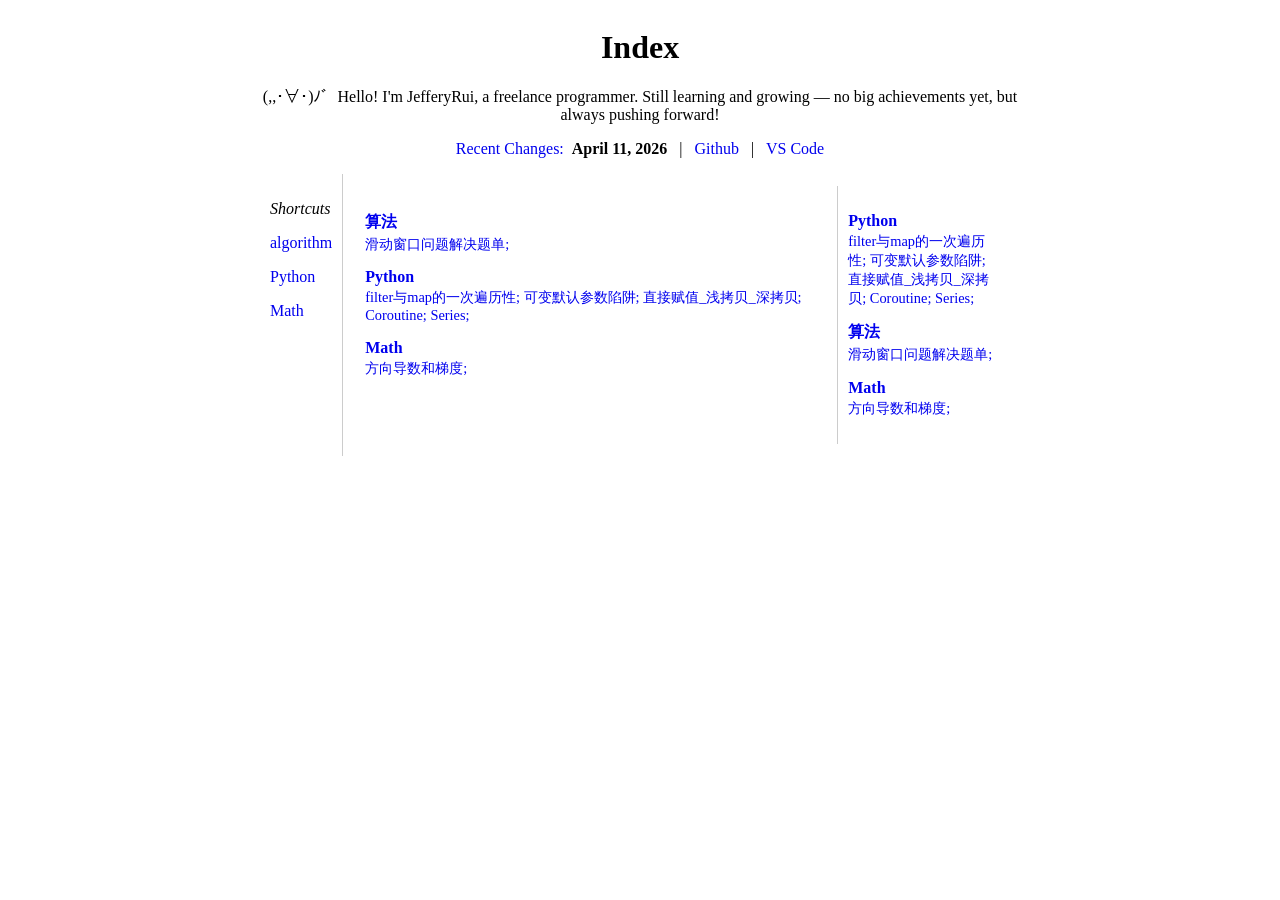
<file: index.html>
<!doctype html>
<html lang="en">

<head>
  <meta charset="UTF-8" />
  <title>LvQingRui's Blog</title>
  <link href="styles/style.css" rel="stylesheet" />
</head>

<body>
  <h1 class="heading">Index</h1>
  <p class="heading">
    (,,･∀･)ﾉ゛Hello! I'm JefferyRui, a freelance programmer. Still learning
    and growing — no big achievements yet, but always pushing forward!
  </p>
  <p class="heading">
    <a href="changelog.html">Recent Changes:</a>&nbsp;&nbsp;<strong>April 11, 2026</strong>
    &nbsp; | &nbsp;
    <a href="https://github.com/LvQingRui">Github</a>
    &nbsp; | &nbsp;
    <a href="https://raw.githubusercontent.com/LvQingRui/.config/refs/heads/main/vscodeJeffery.code-profile"
      download="vscodeJeffery.code-profile">
      VS Code
    </a>
  </p>

  <!--main table-->
  <table class="main-table">
    <colgroup>
      <col />
      <col />
    </colgroup>
    <tbody>
      <!--左侧的-->
      <tr>
        <td>
          <p><em>Shortcuts</em></p>
          <p><a href="algorithm/">algorithm</a></p>
          <p><a href="python/">Python</a></p>
          <p><a href="math/">Math</a></p>
        </td>
        <td>
          <table class="sub-table">
            <colgroup>
              <col class="left-col" />
              <col class="right-col" />
            </colgroup>
            <tbody>
              <tr>
                <!-- 中间的 -->
                <td>
                  <dl>
                    <dt>
                      <strong><a href="algorithm/">算法</a></strong>
                    </dt>
                    <dd class="small">
                      <a href="algorithm/sliding_window.html">滑动窗口问题解决题单;</a>
                    </dd>
                    <dt>
                      <strong><a href="python/">Python</a> </strong>
                    </dt>
                    <!-- python中间的 -->
                    <dd class="small">
                      <a href="python/filtermap.html">filter与map的一次遍历性;</a>
                      <a href="python/可变默认参数陷阱.html">可变默认参数陷阱;</a>
                      <a href="python/直接赋值_浅拷贝_深拷贝.html">直接赋值_浅拷贝_深拷贝;</a>
                      <a href="python/Coroutine.html">Coroutine;</a>
                      <a href="python/Series.html">Series;</a>
                    </dd>
                    <!-- 数学 -->
                    <dt>
                      <strong><a href="math/">Math</a></strong>
                    </dt>
                    <dd class="small">
                      <a href="math/方向导数和梯度.html">方向导数和梯度;</a>
                    </dd>
                  </dl>
                </td>
                <!-- 右侧旁边的 -->
                <td>
                  <dl>
                    <dt>
                      <strong><a href="">Python</a></strong>
                    </dt>
                    <dd class="small">
                      <a href="python/filtermap.html">filter与map的一次遍历性;</a>
                      <a href="python/可变默认参数陷阱.html">可变默认参数陷阱;</a>
                      <a href="python/直接赋值_浅拷贝_深拷贝.html">直接赋值_浅拷贝_深拷贝;</a>
                      <a href="python/Coroutine.html">Coroutine;</a>
                      <a href="python/Series.html">Series;</a>
                    </dd>
                    <dt>
                      <strong><a href="algorithm/">算法</a></strong>
                    </dt>
                    <dd class="small">
                      <a href="algorithm/sliding_window.html">滑动窗口问题解决题单;</a>
                    </dd>
                    <!-- 右边数学 -->
                    <dt>
                      <strong><a href="math/">Math</a></strong>
                    </dt>
                    <dd class="small">
                      <a href="math/方向导数和梯度.html">方向导数和梯度;</a>
                    </dd>
                  </dl>
                </td>
              </tr>
            </tbody>
          </table>
        </td>
      </tr>
    </tbody>
  </table>
</body>

</html>
</file>
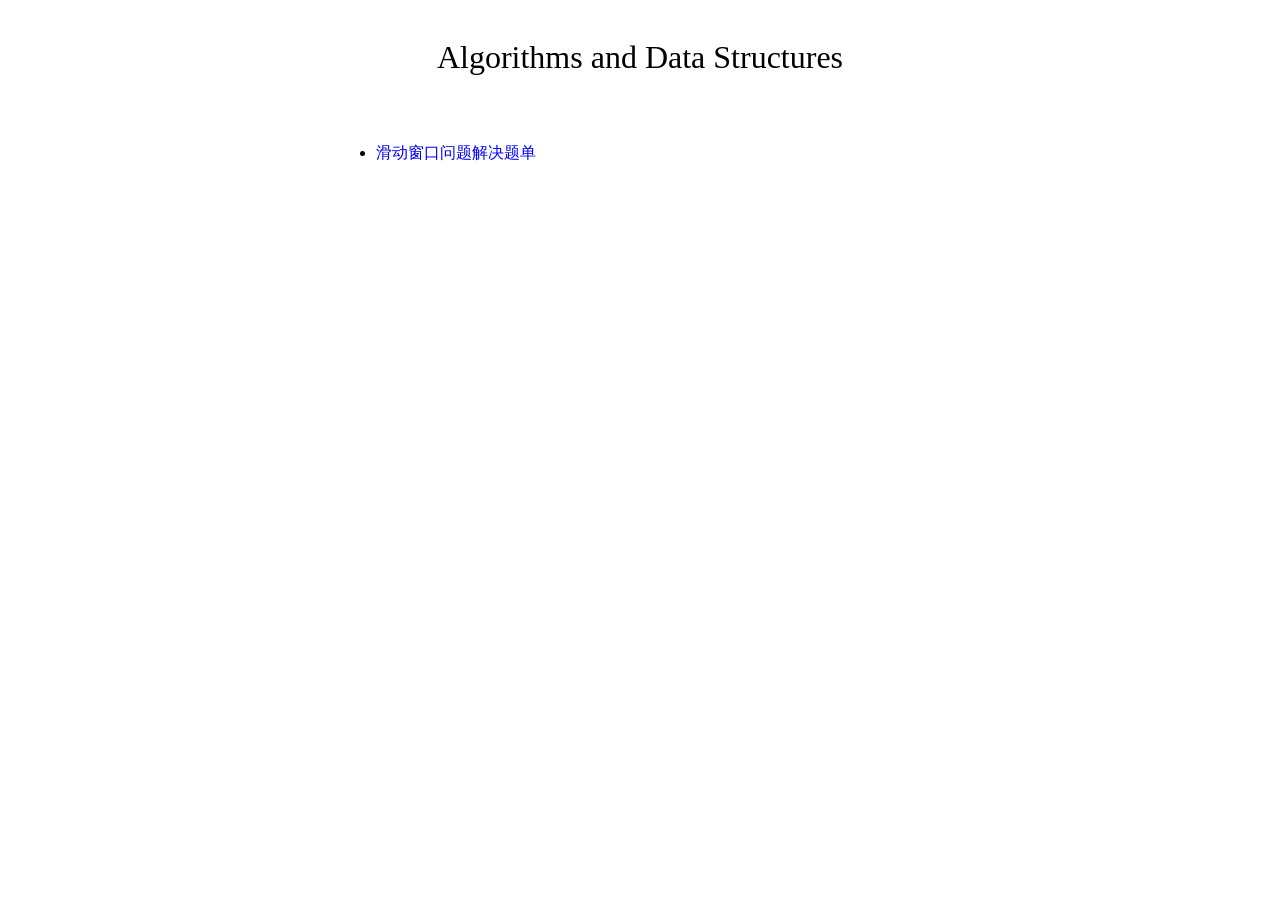
<file: algorithm/index.html>
<!doctype html>
<html lang="en">
<head>
    <meta charset="utf-8">
    <title>algorithm</title>
    <link href="../styles/base.css" rel="stylesheet">


</head>

<body>
<h1>Algorithms and Data Structures</h1>

<p class="small">&nbsp;</p>

<ul>
    <li><a href="sliding_window.html">滑动窗口问题解决题单 </a></li>
</ul>


</body>
</html>
</file>
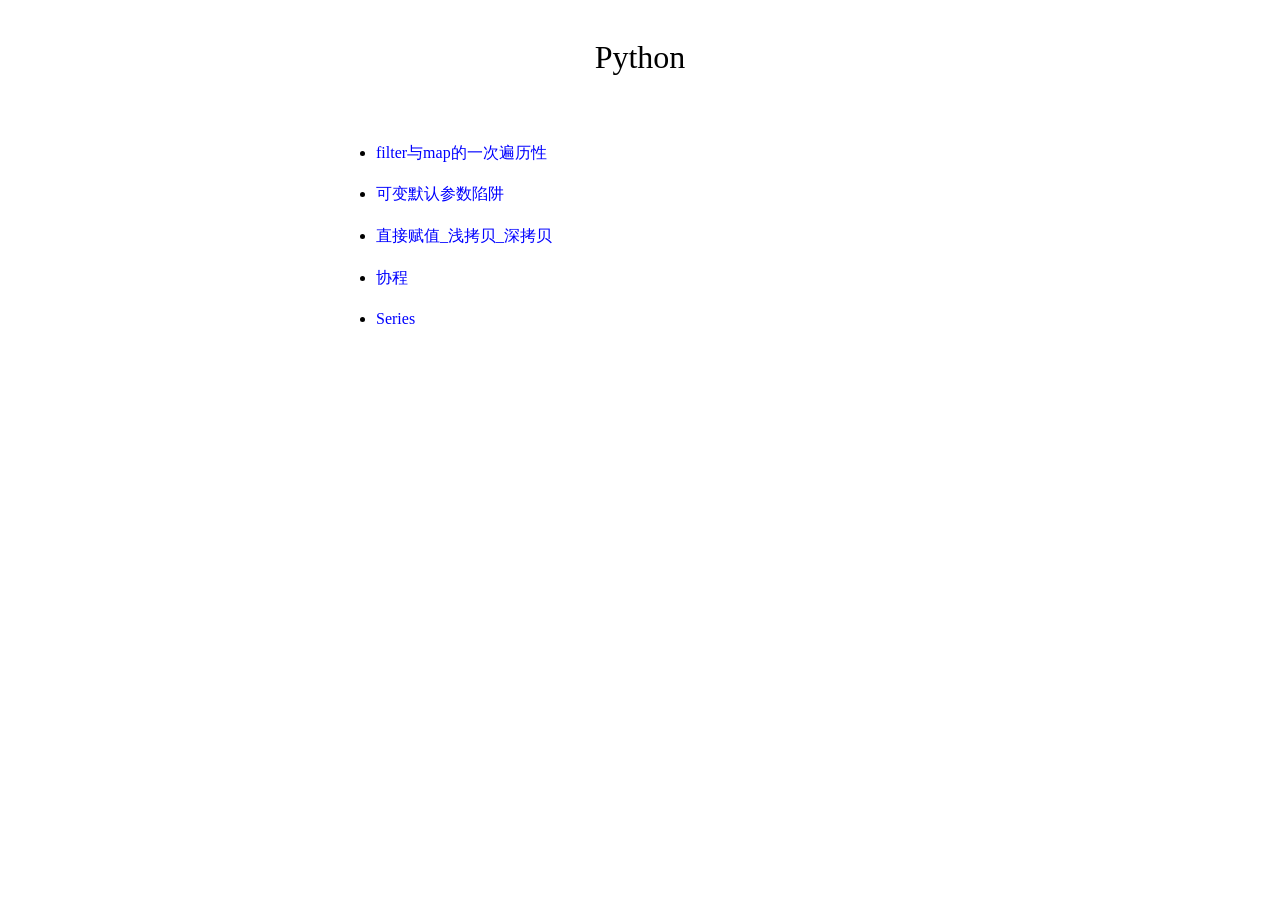
<file: python/index.html>
<!doctype html>
<html lang="en">

<head>
  <meta charset="utf-8" />
  <title>algorithm</title>
  <link href="../styles/base.css" rel="stylesheet" />
</head>

<body>
  <h1>Python</h1>

  <p class="small">&nbsp;</p>

  <ul>
    <li><a href="filtermap.html">filter与map的一次遍历性 </a></li>
  </ul>
  <ul>
    <li><a href="可变默认参数陷阱.html">可变默认参数陷阱</a></li>
  </ul>
  <ul>
    <li>
      <a href="直接赋值_浅拷贝_深拷贝.html">直接赋值_浅拷贝_深拷贝</a>
    </li>

  </ul>
  <ul>
    <li>
      <a href="Coroutine.html">协程</a>
    </li>
  </ul>
  <ul>
    <li>
      <a href="Series.html">Series</a>
    </li>
  </ul>
</body>

</html>
</file>
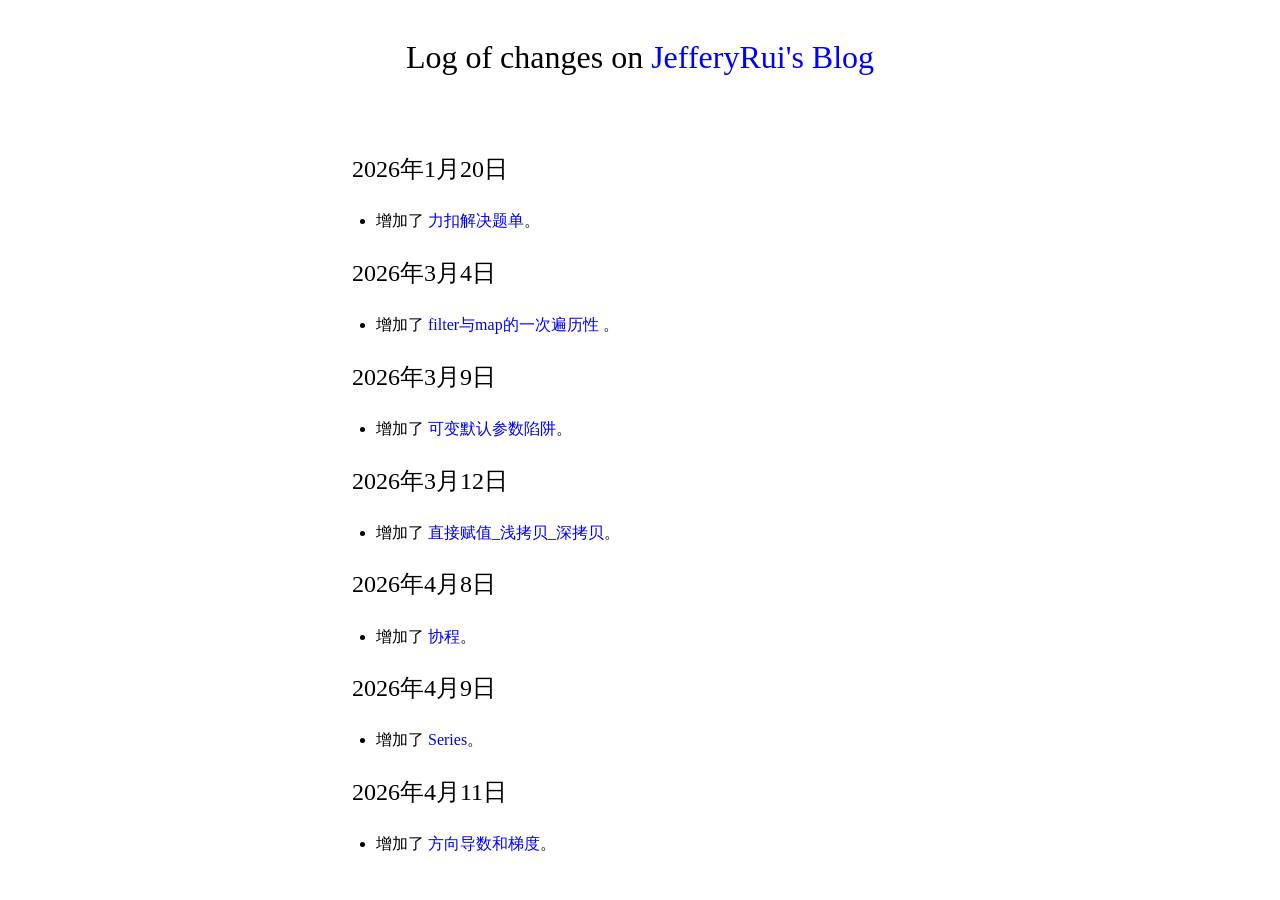
<file: changelog.html>
<! <html lang="en">

    <head>
        <meta charset="UTF-8">
        <meta name="viewport" content="width=device-width, initial-scale=1">
        <title>What's new</title>
        <link href="styles/base.css" rel="stylesheet" />
    </head>

    <body>
        <h1 class="heading">Log of changes on <a href="index.html">JefferyRui's Blog</a></h1>
        <p>&nbsp;</p>
        <h2>2026年1月20日</h2>
        <ul>
            <li>增加了 <a href="algorithm/sliding_window.html">力扣解决题单</a>。</li>
        </ul>

        <h2>2026年3月4日</h2>
        <ul>
            <li>增加了 <a href="python/">filter与map的一次遍历性 </a>。</li>
        </ul>

        <h2>2026年3月9日</h2>
        <ul>
            <li>增加了 <a href="python/可变默认参数陷阱.html">可变默认参数陷阱</a>。</li>
        </ul>

        <h2>2026年3月12日</h2>
        <ul>
            <li>增加了 <a href="python/直接赋值_浅拷贝_深拷贝.html">直接赋值_浅拷贝_深拷贝</a>。</li>
        </ul>

        <h2>2026年4月8日</h2>
        <ul>
            <li>增加了 <a href="python/Coroutine.html">协程</a>。</li>
        </ul>

        <h2>2026年4月9日</h2>
        <ul>
            <li>增加了 <a href="python/Series.html">Series</a>。</li>
        </ul>

        <h2>2026年4月11日</h2>
        <ul>
            <li>增加了 <a href="math/方向导数和梯度.html">方向导数和梯度</a>。</li>
        </ul>
    </body>

    </html>
</file>
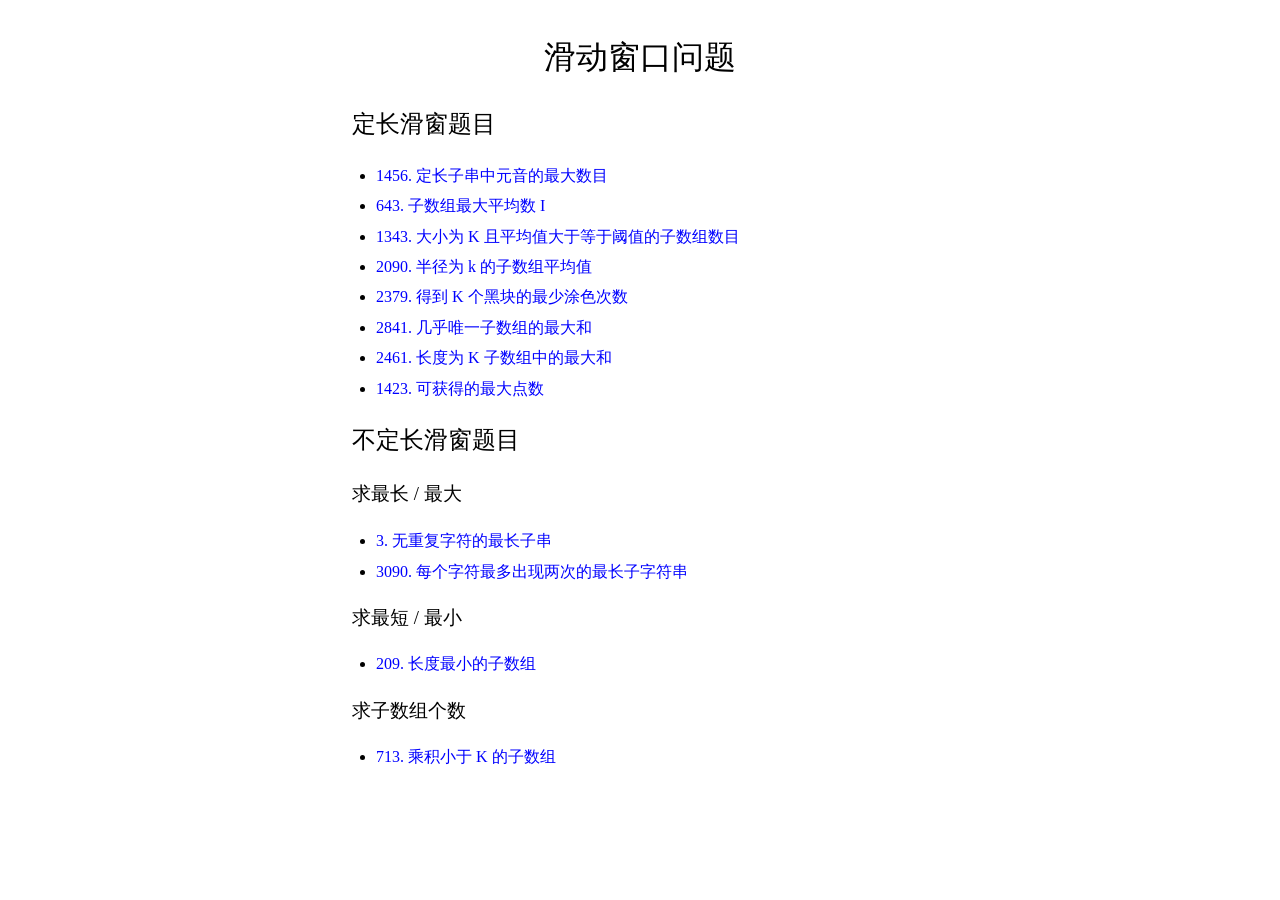
<file: algorithm/sliding_window.html>
<!doctype html>
<html lang="zh-CN">
  <head>
    <meta charset="utf-8" />
    <title>sliding_window</title>
    <link href="../styles/base.css" rel="stylesheet" />
  </head>

  <body>
    <h1>滑动窗口问题</h1>

    <h2>定长滑窗题目</h2>
    <ul>
      <li>
        <a
          href="https://leetcode.cn/problems/maximum-number-of-vowels-in-a-substring-of-given-length/"
          >1456. 定长子串中元音的最大数目</a
        >
      </li>
      <li>
        <a href="https://leetcode.cn/problems/maximum-average-subarray-i/"
          >643. 子数组最大平均数 I</a
        >
      </li>
      <li>
        <a
          href="https://leetcode.cn/problems/number-of-sub-arrays-of-size-k-and-average-greater-than-or-equal-to-threshold/"
          >1343. 大小为 K 且平均值大于等于阈值的子数组数目</a
        >
      </li>
      <li>
        <a href="https://leetcode.cn/problems/k-radius-subarray-averages/"
          >2090. 半径为 k 的子数组平均值</a
        >
      </li>
      <li>
        <a
          href="https://leetcode.cn/problems/minimum-recolors-to-get-k-consecutive-black-blocks/"
          >2379. 得到 K 个黑块的最少涂色次数</a
        >
      </li>
      <li>
        <a
          href="https://leetcode.cn/problems/maximum-sum-of-almost-unique-subarray/"
          >2841. 几乎唯一子数组的最大和</a
        >
      </li>
      <li>
        <a
          href="https://leetcode.cn/problems/maximum-sum-of-distinct-subarrays-with-length-k/"
          >2461. 长度为 K 子数组中的最大和</a
        >
      </li>
      <li>
        <a
          href="https://leetcode.cn/problems/maximum-points-you-can-obtain-from-cards/"
          >1423. 可获得的最大点数</a
        >
      </li>
    </ul>

    <h2>不定长滑窗题目</h2>

    <h3>求最长 / 最大</h3>
    <ul>
      <li>
        <a
          href="https://leetcode.cn/problems/longest-substring-without-repeating-characters/"
          >3. 无重复字符的最长子串</a
        >
      </li>
      <li>
        <a
          href="https://leetcode.cn/problems/maximum-length-substring-with-two-occurrences/"
          >3090. 每个字符最多出现两次的最长子字符串</a
        >
      </li>
    </ul>

    <h3>求最短 / 最小</h3>
    <ul>
      <li>
        <a href="https://leetcode.cn/problems/minimum-size-subarray-sum/"
          >209. 长度最小的子数组</a
        >
      </li>
    </ul>

    <h3>求子数组个数</h3>
    <ul>
      <li>
        <a href="https://leetcode.cn/problems/subarray-product-less-than-k/"
          >713. 乘积小于 K 的子数组</a
        >
      </li>
    </ul>
  </body>
</html>
</file>
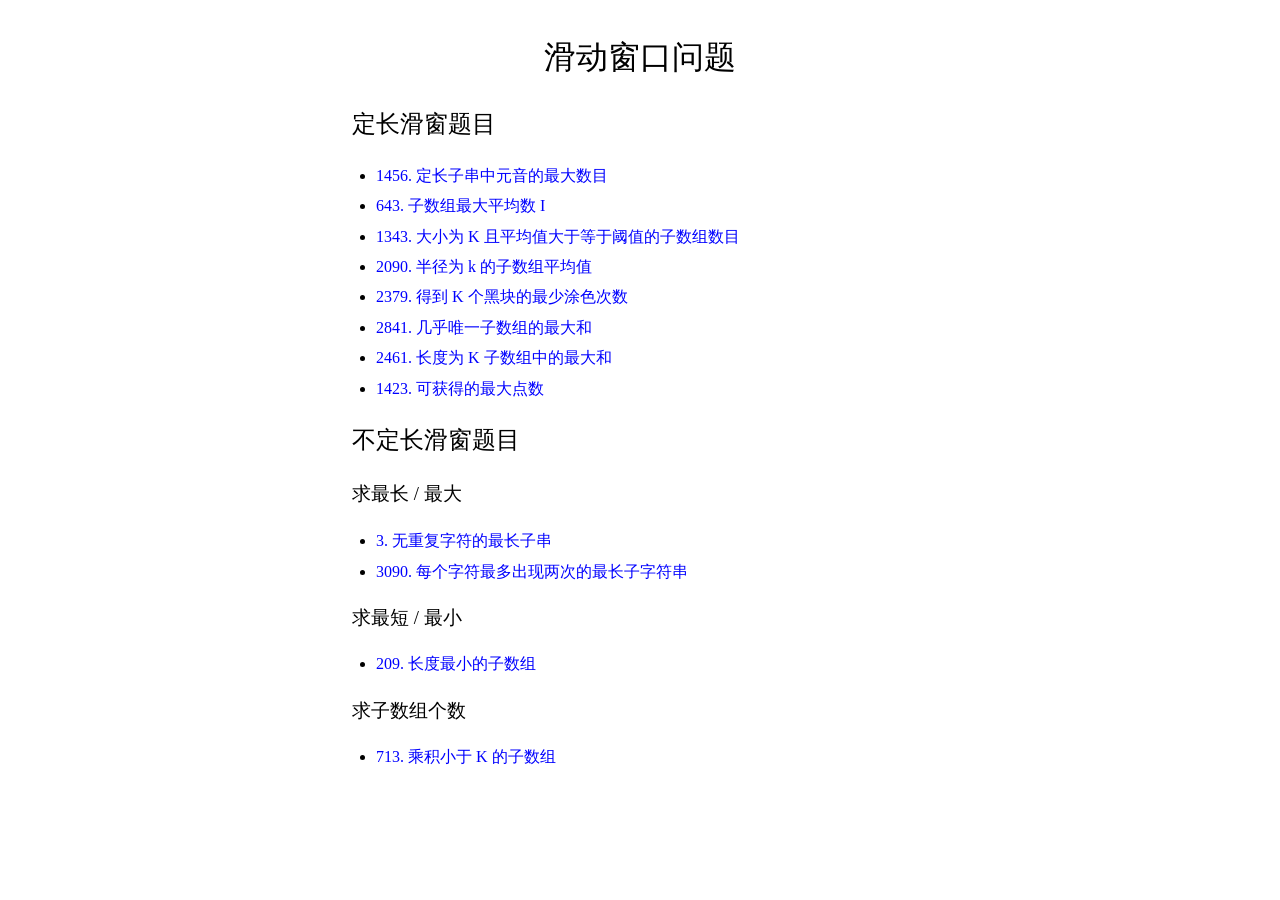
<file: algorithm/SolvedList.html>
<!doctype html>
<html lang="zh-CN">
<head>
    <meta charset="utf-8">
    <title>Solved List</title>
    <link href="../styles/base.css" rel="stylesheet">

</head>

<body>

<h1>滑动窗口问题</h1>

<h2>定长滑窗题目</h2>
<ul>
    <li><a href="https://leetcode.cn/problems/maximum-number-of-vowels-in-a-substring-of-given-length/">1456.
        定长子串中元音的最大数目</a></li>
    <li><a href="https://leetcode.cn/problems/maximum-average-subarray-i/">643. 子数组最大平均数 I</a></li>
    <li>
        <a href="https://leetcode.cn/problems/number-of-sub-arrays-of-size-k-and-average-greater-than-or-equal-to-threshold/">1343.
            大小为 K 且平均值大于等于阈值的子数组数目</a></li>
    <li><a href="https://leetcode.cn/problems/k-radius-subarray-averages/">2090. 半径为 k 的子数组平均值</a></li>
    <li><a href="https://leetcode.cn/problems/minimum-recolors-to-get-k-consecutive-black-blocks/">2379. 得到 K
        个黑块的最少涂色次数</a></li>
    <li><a href="https://leetcode.cn/problems/maximum-sum-of-almost-unique-subarray/">2841. 几乎唯一子数组的最大和</a>
    </li>
    <li><a href="https://leetcode.cn/problems/maximum-sum-of-distinct-subarrays-with-length-k/">2461. 长度为 K
        子数组中的最大和</a></li>
    <li><a href="https://leetcode.cn/problems/maximum-points-you-can-obtain-from-cards/">1423. 可获得的最大点数</a></li>
</ul>

<h2>不定长滑窗题目</h2>

<h3>求最长 / 最大</h3>
<ul>
    <li><a href="https://leetcode.cn/problems/longest-substring-without-repeating-characters/">3.
        无重复字符的最长子串</a></li>
    <li><a href="https://leetcode.cn/problems/maximum-length-substring-with-two-occurrences/">3090.
        每个字符最多出现两次的最长子字符串</a></li>
</ul>

<h3>求最短 / 最小</h3>
<ul>
    <li><a href="https://leetcode.cn/problems/minimum-size-subarray-sum/">209. 长度最小的子数组</a></li>
</ul>

<h3>求子数组个数</h3>
<ul>
    <li><a href="https://leetcode.cn/problems/subarray-product-less-than-k/">713. 乘积小于 K 的子数组</a></li>
</ul>


</body>
</html>
</file>
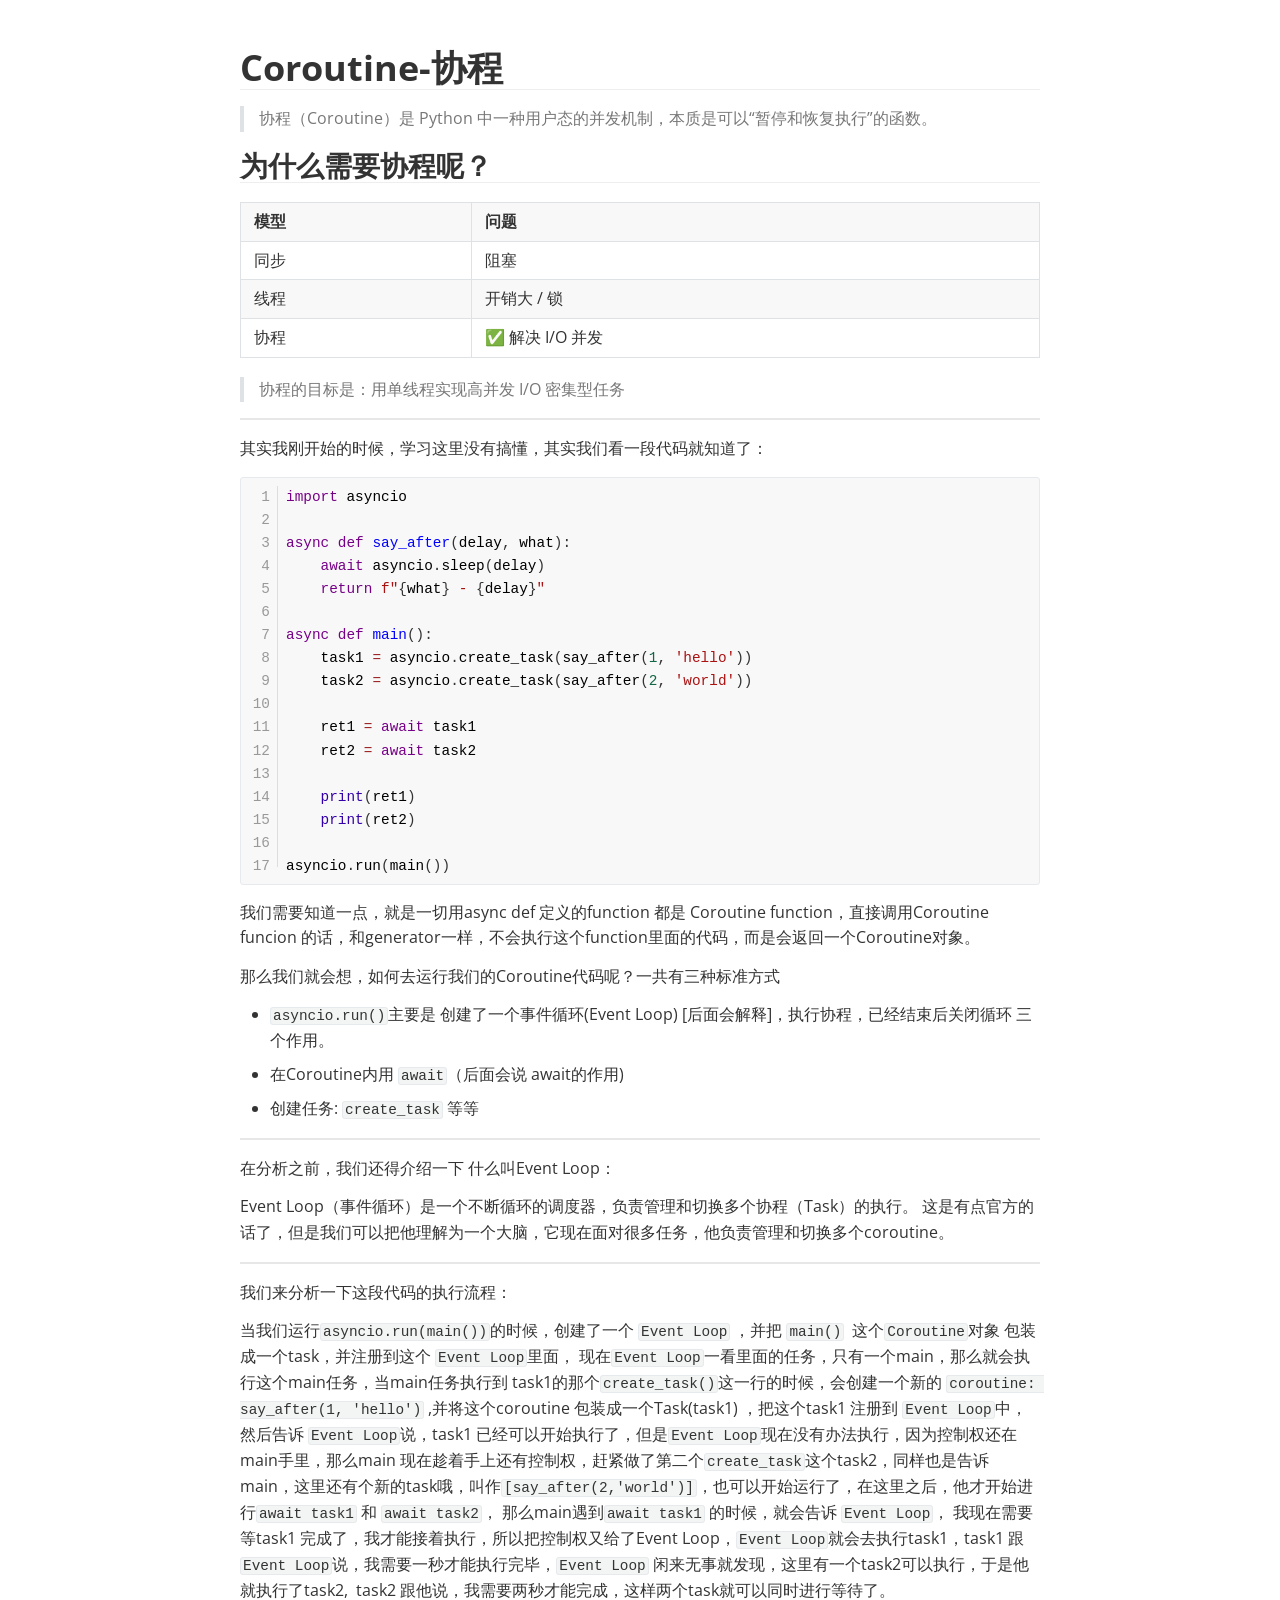
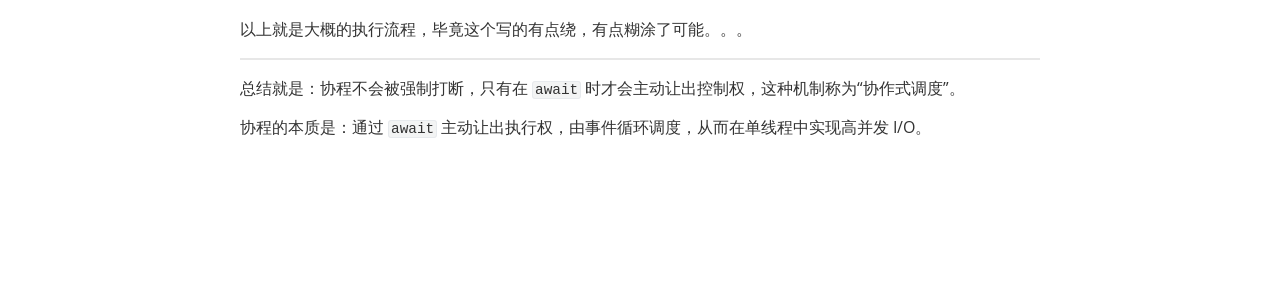
<file: python/Coroutine.html>
<!doctype html>
<html>
<head>
<meta charset='UTF-8'><meta name='viewport' content='width=device-width initial-scale=1'>

<link href='https://fonts.googleapis.com/css?family=Open+Sans:400italic,700italic,700,400&subset=latin,latin-ext' rel='stylesheet' type='text/css' /><style type='text/css'>html {overflow-x: initial !important;}:root { --bg-color: #ffffff; --text-color: #333333; --select-text-bg-color: #B5D6FC; --select-text-font-color: auto; --monospace: "Lucida Console",Consolas,"Courier",monospace; --title-bar-height: 20px; }
.mac-os-11 { --title-bar-height: 28px; }
html { font-size: 14px; background-color: var(--bg-color); color: var(--text-color); font-family: "Helvetica Neue", Helvetica, Arial, sans-serif; -webkit-font-smoothing: antialiased; }
h1, h2, h3, h4, h5 { white-space: pre-wrap; }
body { margin: 0px; padding: 0px; height: auto; inset: 0px; font-size: 1rem; line-height: 1.428571; overflow-x: hidden; background: inherit; }
iframe { margin: auto; }
a.url { word-break: break-all; }
a:active, a:hover { outline: 0px; }
.in-text-selection, ::selection { text-shadow: none; background: var(--select-text-bg-color); color: var(--select-text-font-color); }
#write { margin: 0px auto; height: auto; width: inherit; word-break: normal; overflow-wrap: break-word; position: relative; white-space: normal; overflow-x: visible; padding-top: 36px; }
#write.first-line-indent p { text-indent: 2em; }
#write.first-line-indent li p, #write.first-line-indent p * { text-indent: 0px; }
#write.first-line-indent li { margin-left: 2em; }
.for-image #write { padding-left: 8px; padding-right: 8px; }
body.typora-export { padding-left: 30px; padding-right: 30px; }
.typora-export .footnote-line, .typora-export li, .typora-export p { white-space: pre-wrap; }
.typora-export .task-list-item input { pointer-events: none; }
@media screen and (max-width: 500px) {
  body.typora-export { padding-left: 0px; padding-right: 0px; }
  #write { padding-left: 20px; padding-right: 20px; }
}
#write li > figure:last-child { margin-bottom: 0.5rem; }
#write ol, #write ul { position: relative; }
img { max-width: 100%; vertical-align: middle; image-orientation: from-image; }
button, input, select, textarea { color: inherit; font-style: inherit; font-variant-caps: inherit; font-weight: inherit; font-width: inherit; font-size: inherit; line-height: inherit; font-family: inherit; font-size-adjust: inherit; font-kerning: inherit; font-variant-alternates: inherit; font-variant-ligatures: inherit; font-variant-numeric: inherit; font-variant-east-asian: inherit; font-variant-position: inherit; font-variant-emoji: inherit; font-feature-settings: inherit; font-optical-sizing: inherit; font-variation-settings: inherit; }
input[type="checkbox"], input[type="radio"] { line-height: normal; padding: 0px; }
*, ::after, ::before { box-sizing: border-box; }
#write h1, #write h2, #write h3, #write h4, #write h5, #write h6, #write p, #write pre { width: inherit; }
#write h1, #write h2, #write h3, #write h4, #write h5, #write h6, #write p { position: relative; }
p { line-height: inherit; }
h1, h2, h3, h4, h5, h6 { break-after: avoid-page; break-inside: avoid; orphans: 4; }
p { orphans: 4; }
h1 { font-size: 2rem; }
h2 { font-size: 1.8rem; }
h3 { font-size: 1.6rem; }
h4 { font-size: 1.4rem; }
h5 { font-size: 1.2rem; }
h6 { font-size: 1rem; }
.md-math-block, .md-rawblock, h1, h2, h3, h4, h5, h6, p { margin-top: 1rem; margin-bottom: 1rem; }
.hidden { display: none; }
.md-blockmeta { color: rgb(204, 204, 204); font-weight: 700; font-style: italic; }
a { cursor: pointer; }
sup.md-footnote { padding: 2px 4px; background-color: rgba(238, 238, 238, 0.7); color: rgb(85, 85, 85); border-radius: 4px; cursor: pointer; }
sup.md-footnote a, sup.md-footnote a:hover { color: inherit; text-transform: inherit; text-decoration: inherit; }
#write input[type="checkbox"] { cursor: pointer; width: inherit; height: inherit; }
figure { overflow-x: auto; margin: 1.2em 0px; max-width: calc(100% + 16px); padding: 0px; }
figure > table { margin: 0px; }
thead, tr { break-inside: avoid; break-after: auto; }
thead { display: table-header-group; }
table { border-collapse: collapse; border-spacing: 0px; width: 100%; overflow: auto; break-inside: auto; text-align: left; }
table.md-table td { min-width: 32px; }
.CodeMirror-gutters { border-right: 0px; background-color: inherit; }
.CodeMirror-linenumber { -webkit-user-select: none; }
.CodeMirror { text-align: left; }
.CodeMirror-placeholder { opacity: 0.3; }
.CodeMirror pre { padding: 0px 4px; }
.CodeMirror-lines { padding: 0px; }
div.hr:focus { cursor: none; }
#write pre { white-space: pre-wrap; }
#write.fences-no-line-wrapping pre { white-space: pre; }
#write pre.ty-contain-cm { white-space: normal; }
.CodeMirror-gutters { margin-right: 4px; }
.md-fences { font-size: 0.9rem; display: block; break-inside: avoid; text-align: left; overflow: visible; white-space: pre; background: inherit; position: relative !important; }
.md-fences-adv-panel { width: 100%; margin-top: 10px; text-align: center; padding-top: 0px; padding-bottom: 8px; overflow-x: auto; }
#write .md-fences.mock-cm { white-space: pre-wrap; }
.md-fences.md-fences-with-lineno { padding-left: 0px; }
#write.fences-no-line-wrapping .md-fences.mock-cm { white-space: pre; overflow-x: auto; }
.md-fences.mock-cm.md-fences-with-lineno { padding-left: 8px; }
.CodeMirror-line, twitterwidget { break-inside: avoid; }
svg { break-inside: avoid; }
.footnotes { opacity: 0.8; font-size: 0.9rem; margin-top: 1em; margin-bottom: 1em; }
.footnotes + .footnotes { margin-top: 0px; }
.md-reset { margin: 0px; padding: 0px; border: 0px; outline: 0px; vertical-align: top; background: 0px 0px; text-decoration: none; text-shadow: none; float: none; position: static; width: auto; height: auto; white-space: nowrap; cursor: inherit; line-height: normal; font-weight: 400; text-align: left; box-sizing: content-box; direction: ltr; }
li div { padding-top: 0px; }
blockquote { margin: 1rem 0px; }
li .mathjax-block, li p { margin: 0.5rem 0px; }
li blockquote { margin: 1rem 0px; }
li { margin: 0px; position: relative; }
blockquote > :last-child { margin-bottom: 0px; }
blockquote > :first-child, li > :first-child { margin-top: 0px; }
.footnotes-area { color: rgb(136, 136, 136); margin-top: 0.714rem; padding-bottom: 0.143rem; white-space: normal; }
#write .footnote-line { white-space: pre-wrap; }
@media print {
  body, html { border: 1px solid transparent; height: 99%; break-after: avoid; break-before: avoid; font-variant-ligatures: no-common-ligatures; }
  #write { margin-top: 0px; border-color: transparent !important; padding-top: 0px !important; padding-bottom: 0px !important; }
  .typora-export * { print-color-adjust: exact; }
  .typora-export #write { break-after: avoid; }
  .typora-export #write::after { height: 0px; }
  .is-mac table { break-inside: avoid; }
  #write > p:nth-child(1) { margin-top: 0px; }
  .typora-export-show-outline .typora-export-sidebar { display: none; }
  figure { overflow-x: visible; }
}
.footnote-line { margin-top: 0.714em; font-size: 0.7em; }
a img, img a { cursor: pointer; }
pre.md-meta-block { font-size: 0.8rem; min-height: 0.8rem; white-space: pre-wrap; background: rgb(204, 204, 204); display: block; overflow-x: hidden; }
p > .md-image:only-child:not(.md-img-error) img, p > img:only-child { display: block; margin: auto; }
#write.first-line-indent p > .md-image:only-child:not(.md-img-error) img { left: -2em; position: relative; }
p > .md-image:only-child { display: inline-block; width: 100%; }
#write .MathJax_Display { margin: 0.8em 0px 0px; }
.md-math-block { width: 100%; }
.md-math-block:not(:empty)::after { display: none; }
.MathJax_ref { fill: currentcolor; }
[contenteditable="true"]:active, [contenteditable="true"]:focus, [contenteditable="false"]:active, [contenteditable="false"]:focus { outline: 0px; box-shadow: none; }
.md-task-list-item { position: relative; list-style-type: none; }
.task-list-item.md-task-list-item { padding-left: 0px; }
.md-task-list-item > input { position: absolute; top: 0px; left: 0px; margin-left: -1.2em; margin-top: calc(1em - 10px); border: medium; }
.math { font-size: 1rem; }
.md-toc { min-height: 3.58rem; position: relative; font-size: 0.9rem; border-radius: 10px; }
.md-toc-content { position: relative; margin-left: 0px; }
.md-toc-content::after, .md-toc::after { display: none; }
.md-toc-item { display: block; color: rgb(65, 131, 196); }
.md-toc-item a { text-decoration: none; }
.md-toc-inner:hover { text-decoration: underline; }
.md-toc-inner { display: inline-block; cursor: pointer; }
.md-toc-h1 .md-toc-inner { margin-left: 0px; font-weight: 700; }
.md-toc-h2 .md-toc-inner { margin-left: 2em; }
.md-toc-h3 .md-toc-inner { margin-left: 4em; }
.md-toc-h4 .md-toc-inner { margin-left: 6em; }
.md-toc-h5 .md-toc-inner { margin-left: 8em; }
.md-toc-h6 .md-toc-inner { margin-left: 10em; }
@media screen and (max-width: 48em) {
  .md-toc-h3 .md-toc-inner { margin-left: 3.5em; }
  .md-toc-h4 .md-toc-inner { margin-left: 5em; }
  .md-toc-h5 .md-toc-inner { margin-left: 6.5em; }
  .md-toc-h6 .md-toc-inner { margin-left: 8em; }
}
a.md-toc-inner { font-size: inherit; font-style: inherit; font-weight: inherit; line-height: inherit; }
.footnote-line a:not(.reversefootnote) { color: inherit; }
.reversefootnote { font-family: ui-monospace, sans-serif; }
.md-attr { display: none; }
.md-fn-count::after { content: "."; }
code, pre, samp, tt { font-family: var(--monospace); }
kbd { margin: 0px 0.1em; padding: 0.1em 0.6em; font-size: 0.8em; color: rgb(36, 39, 41); background: rgb(255, 255, 255); border: 1px solid rgb(173, 179, 185); border-radius: 3px; box-shadow: rgba(12, 13, 14, 0.2) 0px 1px 0px, rgb(255, 255, 255) 0px 0px 0px 2px inset; white-space: nowrap; vertical-align: middle; }
.md-comment { color: rgb(162, 127, 3); opacity: 0.6; font-family: var(--monospace); }
code { text-align: left; vertical-align: initial; }
a.md-print-anchor { white-space: pre !important; border-width: medium !important; border-style: none !important; border-color: currentcolor !important; display: inline-block !important; position: absolute !important; width: 1px !important; right: 0px !important; outline: 0px !important; background: 0px 0px !important; text-decoration: initial !important; text-shadow: initial !important; }
.os-windows.monocolor-emoji .md-emoji { font-family: "Segoe UI Symbol", sans-serif; }
.md-diagram-panel > svg { max-width: 100%; }
[lang="flow"] svg, [lang="mermaid"] svg { max-width: 100%; height: auto; }
[lang="mermaid"] .node text { font-size: 1rem; }
table tr th { border-bottom: 0px; }
video { max-width: 100%; display: block; margin: 0px auto; }
iframe { max-width: 100%; width: 100%; border: medium; }
.highlight td, .highlight tr { border: 0px; }
mark { background: rgb(255, 255, 0); color: rgb(0, 0, 0); }
.md-html-inline .md-plain, .md-html-inline strong, mark .md-inline-math, mark strong { color: inherit; }
.md-expand mark .md-meta { opacity: 0.3 !important; }
mark .md-meta { color: rgb(0, 0, 0); }
@media print {
  .typora-export h1, .typora-export h2, .typora-export h3, .typora-export h4, .typora-export h5, .typora-export h6 { break-inside: avoid; }
}
.md-diagram-panel .messageText { stroke: none !important; }
.md-diagram-panel .start-state { fill: var(--node-fill); }
.md-diagram-panel .edgeLabel rect { opacity: 1 !important; }
.md-fences.md-fences-math { font-size: 1em; }
.md-fences-advanced:not(.md-focus) { padding: 0px; white-space: nowrap; border: 0px; }
.md-fences-advanced:not(.md-focus) { background: inherit; }
.typora-export-show-outline .typora-export-content { max-width: 1440px; margin: auto; display: flex; flex-direction: row; }
.typora-export-sidebar { width: 300px; font-size: 0.8rem; margin-top: 80px; margin-right: 18px; }
.typora-export-show-outline #write { --webkit-flex: 2; flex: 2 1 0%; }
.typora-export-sidebar .outline-content { position: fixed; top: 0px; max-height: 100%; overflow: hidden auto; padding-bottom: 30px; padding-top: 60px; width: 300px; }
@media screen and (max-width: 1024px) {
  .typora-export-sidebar, .typora-export-sidebar .outline-content { width: 240px; }
}
@media screen and (max-width: 800px) {
  .typora-export-sidebar { display: none; }
}
.outline-content li, .outline-content ul { margin-left: 0px; margin-right: 0px; padding-left: 0px; padding-right: 0px; list-style: none; overflow-wrap: anywhere; }
.outline-content ul { margin-top: 0px; margin-bottom: 0px; }
.outline-content strong { font-weight: 400; }
.outline-expander { width: 1rem; height: 1.428571rem; position: relative; display: table-cell; vertical-align: middle; cursor: pointer; padding-left: 4px; }
.outline-expander::before { content: ""; position: relative; font-family: Ionicons; display: inline-block; font-size: 8px; vertical-align: middle; }
.outline-item { padding-top: 3px; padding-bottom: 3px; cursor: pointer; }
.outline-expander:hover::before { content: ""; }
.outline-h1 > .outline-item { padding-left: 0px; }
.outline-h2 > .outline-item { padding-left: 1em; }
.outline-h3 > .outline-item { padding-left: 2em; }
.outline-h4 > .outline-item { padding-left: 3em; }
.outline-h5 > .outline-item { padding-left: 4em; }
.outline-h6 > .outline-item { padding-left: 5em; }
.outline-label { cursor: pointer; display: table-cell; vertical-align: middle; text-decoration: none; color: inherit; }
.outline-label:hover { text-decoration: underline; }
.outline-item:hover { border-color: rgb(245, 245, 245); background-color: var(--item-hover-bg-color); }
.outline-item:hover { margin-left: -28px; margin-right: -28px; border-left: 28px solid transparent; border-right: 28px solid transparent; }
.outline-item-single .outline-expander::before, .outline-item-single .outline-expander:hover::before { display: none; }
.outline-item-open > .outline-item > .outline-expander::before { content: ""; }
.outline-children { display: none; }
.info-panel-tab-wrapper { display: none; }
.outline-item-open > .outline-children { display: block; }
.typora-export .outline-item { padding-top: 1px; padding-bottom: 1px; }
.typora-export .outline-item:hover { margin-right: -8px; border-right: 8px solid transparent; }
.typora-export .outline-expander::before { content: "+"; font-family: inherit; top: -1px; }
.typora-export .outline-expander:hover::before, .typora-export .outline-item-open > .outline-item > .outline-expander::before { content: "−"; }
.typora-export-collapse-outline .outline-children { display: none; }
.typora-export-collapse-outline .outline-item-open > .outline-children, .typora-export-no-collapse-outline .outline-children { display: block; }
.typora-export-no-collapse-outline .outline-expander::before { content: "" !important; }
.typora-export-show-outline .outline-item-active > .outline-item .outline-label { font-weight: 700; }
.md-inline-math-container mjx-container { zoom: 0.95; }
mjx-container { break-inside: avoid; }
.md-alert.md-alert-note { border-left-color: rgb(9, 105, 218); }
.md-alert.md-alert-important { border-left-color: rgb(130, 80, 223); }
.md-alert.md-alert-warning { border-left-color: rgb(154, 103, 0); }
.md-alert.md-alert-tip { border-left-color: rgb(31, 136, 61); }
.md-alert.md-alert-caution { border-left-color: rgb(207, 34, 46); }
.md-alert { padding: 0px 1em; margin-bottom: 16px; color: inherit; border-left: 0.25em solid rgb(0, 0, 0); }
.md-alert-text-note { color: rgb(9, 105, 218); }
.md-alert-text-important { color: rgb(130, 80, 223); }
.md-alert-text-warning { color: rgb(154, 103, 0); }
.md-alert-text-tip { color: rgb(31, 136, 61); }
.md-alert-text-caution { color: rgb(207, 34, 46); }
.md-alert-text { font-size: 0.9rem; font-weight: 700; }
.md-alert-text svg { fill: currentcolor; position: relative; top: 0.125em; margin-right: 1ch; overflow: visible; }
.md-alert-text-container::after { content: attr(data-text); text-transform: capitalize; pointer-events: none; margin-right: 1ch; }


.CodeMirror { height: auto; }
.CodeMirror.cm-s-inner { background: inherit; }
.CodeMirror-scroll { overflow: auto hidden; z-index: 3; }
.CodeMirror-gutter-filler, .CodeMirror-scrollbar-filler { background-color: rgb(255, 255, 255); }
.CodeMirror-gutters { border-right: 1px solid rgb(221, 221, 221); background: inherit; white-space: nowrap; }
.CodeMirror-linenumber { padding: 0px 3px 0px 5px; text-align: right; color: rgb(153, 153, 153); }
.cm-s-inner .cm-keyword { color: rgb(119, 0, 136); }
.cm-s-inner .cm-atom, .cm-s-inner.cm-atom { color: rgb(34, 17, 153); }
.cm-s-inner .cm-number { color: rgb(17, 102, 68); }
.cm-s-inner .cm-def { color: rgb(0, 0, 255); }
.cm-s-inner .cm-variable { color: rgb(0, 0, 0); }
.cm-s-inner .cm-variable-2 { color: rgb(0, 85, 170); }
.cm-s-inner .cm-variable-3 { color: rgb(0, 136, 85); }
.cm-s-inner .cm-string { color: rgb(170, 17, 17); }
.cm-s-inner .cm-property { color: rgb(0, 0, 0); }
.cm-s-inner .cm-operator { color: rgb(152, 26, 26); }
.cm-s-inner .cm-comment, .cm-s-inner.cm-comment { color: rgb(170, 85, 0); }
.cm-s-inner .cm-string-2 { color: rgb(255, 85, 0); }
.cm-s-inner .cm-meta { color: rgb(85, 85, 85); }
.cm-s-inner .cm-qualifier { color: rgb(85, 85, 85); }
.cm-s-inner .cm-builtin { color: rgb(51, 0, 170); }
.cm-s-inner .cm-bracket { color: rgb(153, 153, 119); }
.cm-s-inner .cm-tag { color: rgb(17, 119, 0); }
.cm-s-inner .cm-attribute { color: rgb(0, 0, 204); }
.cm-s-inner .cm-header, .cm-s-inner.cm-header { color: rgb(0, 0, 255); }
.cm-s-inner .cm-quote, .cm-s-inner.cm-quote { color: rgb(0, 153, 0); }
.cm-s-inner .cm-hr, .cm-s-inner.cm-hr { color: rgb(153, 153, 153); }
.cm-s-inner .cm-link, .cm-s-inner.cm-link { color: rgb(0, 0, 204); }
.cm-negative { color: rgb(221, 68, 68); }
.cm-positive { color: rgb(34, 153, 34); }
.cm-header, .cm-strong { font-weight: 700; }
.cm-del { text-decoration: line-through; }
.cm-em { font-style: italic; }
.cm-link { text-decoration: underline; }
.cm-error { color: red; }
.cm-invalidchar { color: red; }
.cm-constant { color: rgb(38, 139, 210); }
.cm-defined { color: rgb(181, 137, 0); }
div.CodeMirror span.CodeMirror-matchingbracket { color: rgb(0, 255, 0); }
div.CodeMirror span.CodeMirror-nonmatchingbracket { color: rgb(255, 34, 34); }
.cm-s-inner .CodeMirror-activeline-background { background: inherit; }
.CodeMirror { position: relative; overflow: hidden; }
.CodeMirror-scroll { height: 100%; outline: 0px; position: relative; box-sizing: content-box; background: inherit; }
.CodeMirror-sizer { position: relative; }
.CodeMirror-gutter-filler, .CodeMirror-hscrollbar, .CodeMirror-scrollbar-filler, .CodeMirror-vscrollbar { position: absolute; z-index: 6; display: none; outline: 0px; }
.CodeMirror-vscrollbar { right: 0px; top: 0px; overflow: hidden; }
.CodeMirror-hscrollbar { bottom: 0px; left: 0px; overflow: auto hidden; }
.CodeMirror-scrollbar-filler { right: 0px; bottom: 0px; }
.CodeMirror-gutter-filler { left: 0px; bottom: 0px; }
.CodeMirror-gutters { position: absolute; left: 0px; top: 0px; padding-bottom: 10px; z-index: 3; overflow-y: hidden; }
.CodeMirror-gutter { white-space: normal; height: 100%; box-sizing: content-box; padding-bottom: 30px; margin-bottom: -32px; display: inline-block; }
.CodeMirror-gutter-wrapper { position: absolute; z-index: 4; background: 0px 0px !important; border: medium !important; }
.CodeMirror-gutter-background { position: absolute; top: 0px; bottom: 0px; z-index: 4; }
.CodeMirror-gutter-elt { position: absolute; cursor: default; z-index: 4; }
.CodeMirror-lines { cursor: text; }
.CodeMirror pre { border-radius: 0px; border-width: 0px; background: 0px 0px; font-family: inherit; font-size: inherit; margin: 0px; white-space: pre; overflow-wrap: normal; color: inherit; z-index: 2; position: relative; overflow: visible; }
.CodeMirror-wrap pre { overflow-wrap: break-word; white-space: pre-wrap; word-break: normal; }
.CodeMirror-code pre { border-right: 30px solid transparent; width: fit-content; }
.CodeMirror-wrap .CodeMirror-code pre { border-right: medium; width: auto; }
.CodeMirror-linebackground { position: absolute; inset: 0px; z-index: 0; }
.CodeMirror-linewidget { position: relative; z-index: 2; overflow: auto; }
.CodeMirror-wrap .CodeMirror-scroll { overflow-x: hidden; }
.CodeMirror-measure { position: absolute; width: 100%; height: 0px; overflow: hidden; visibility: hidden; }
.CodeMirror-measure pre { position: static; }
.CodeMirror div.CodeMirror-cursor { position: absolute; visibility: hidden; border-right: medium; width: 0px; }
.CodeMirror div.CodeMirror-cursor { visibility: hidden; }
.CodeMirror-focused div.CodeMirror-cursor { visibility: inherit; }
.cm-searching { background: rgba(255, 255, 0, 0.4); }
span.cm-underlined { text-decoration: underline; }
span.cm-strikethrough { text-decoration: line-through; }
.cm-tw-syntaxerror { color: rgb(255, 255, 255); background-color: rgb(153, 0, 0); }
.cm-tw-deleted { text-decoration: line-through; }
.cm-tw-header5 { font-weight: 700; }
.cm-tw-listitem:first-child { padding-left: 10px; }
.cm-tw-box { border-style: solid; border-right-width: 1px; border-bottom-width: 1px; border-left-width: 1px; border-color: inherit; border-top-width: 0px !important; }
.cm-tw-underline { text-decoration: underline; }
@media print {
  .CodeMirror div.CodeMirror-cursor { visibility: hidden; }
}


:root {
    --side-bar-bg-color: #fafafa;
    --control-text-color: #777;
}

@include-when-export url(https://fonts.googleapis.com/css?family=Open+Sans:400italic,700italic,700,400&subset=latin,latin-ext);

/* open-sans-regular - latin-ext_latin */
  /* open-sans-italic - latin-ext_latin */
    /* open-sans-700 - latin-ext_latin */
    /* open-sans-700italic - latin-ext_latin */
  html {
    font-size: 16px;
    -webkit-font-smoothing: antialiased;
}

body {
    font-family: "Open Sans","Clear Sans", "Helvetica Neue", Helvetica, Arial, 'Segoe UI Emoji', sans-serif;
    color: rgb(51, 51, 51);
    line-height: 1.6;
}

#write {
    max-width: 860px;
  	margin: 0 auto;
  	padding: 30px;
    padding-bottom: 100px;
}

@media only screen and (min-width: 1400px) {
	#write {
		max-width: 1024px;
	}
}

@media only screen and (min-width: 1800px) {
	#write {
		max-width: 1200px;
	}
}

#write > ul:first-child,
#write > ol:first-child{
    margin-top: 30px;
}

a {
    color: #4183C4;
}
h1,
h2,
h3,
h4,
h5,
h6 {
    position: relative;
    margin-top: 1rem;
    margin-bottom: 1rem;
    font-weight: bold;
    line-height: 1.4;
    cursor: text;
}
h1:hover a.anchor,
h2:hover a.anchor,
h3:hover a.anchor,
h4:hover a.anchor,
h5:hover a.anchor,
h6:hover a.anchor {
    text-decoration: none;
}
h1 tt,
h1 code {
    font-size: inherit;
}
h2 tt,
h2 code {
    font-size: inherit;
}
h3 tt,
h3 code {
    font-size: inherit;
}
h4 tt,
h4 code {
    font-size: inherit;
}
h5 tt,
h5 code {
    font-size: inherit;
}
h6 tt,
h6 code {
    font-size: inherit;
}
h1 {
    font-size: 2.25em;
    line-height: 1.2;
    border-bottom: 1px solid #eee;
}
h2 {
    font-size: 1.75em;
    line-height: 1.225;
    border-bottom: 1px solid #eee;
}

/*@media print {
    .typora-export h1,
    .typora-export h2 {
        border-bottom: none;
        padding-bottom: initial;
    }

    .typora-export h1::after,
    .typora-export h2::after {
        content: "";
        display: block;
        height: 100px;
        margin-top: -96px;
        border-top: 1px solid #eee;
    }
}*/

h3 {
    font-size: 1.5em;
    line-height: 1.43;
}
h4 {
    font-size: 1.25em;
}
h5 {
    font-size: 1em;
}
h6 {
   font-size: 1em;
    color: #777;
}
p,
blockquote,
ul,
ol,
dl,
table{
    margin: 0.8em 0;
}
li>ol,
li>ul {
    margin: 0 0;
}
hr {
    height: 2px;
    padding: 0;
    margin: 16px 0;
    background-color: #e7e7e7;
    border: 0 none;
    overflow: hidden;
    box-sizing: content-box;
}

li p.first {
    display: inline-block;
}
ul,
ol {
    padding-left: 30px;
}
ul:first-child,
ol:first-child {
    margin-top: 0;
}
ul:last-child,
ol:last-child {
    margin-bottom: 0;
}
blockquote {
    border-left: 4px solid #dfe2e5;
    padding: 0 15px;
    color: #777777;
}
blockquote blockquote {
    padding-right: 0;
}
table {
    padding: 0;
    word-break: initial;
}
table tr {
    border: 1px solid #dfe2e5;
    margin: 0;
    padding: 0;
}
table tr:nth-child(2n),
thead {
    background-color: #f8f8f8;
}
table th {
    font-weight: bold;
    border: 1px solid #dfe2e5;
    border-bottom: 0;
    margin: 0;
    padding: 6px 13px;
}
table td {
    border: 1px solid #dfe2e5;
    margin: 0;
    padding: 6px 13px;
}
table th:first-child,
table td:first-child {
    margin-top: 0;
}
table th:last-child,
table td:last-child {
    margin-bottom: 0;
}

.CodeMirror-lines {
    padding-left: 4px;
}

.code-tooltip {
    box-shadow: 0 1px 1px 0 rgba(0,28,36,.3);
    border-top: 1px solid #eef2f2;
}

.md-fences,
code,
tt {
    border: 1px solid #e7eaed;
    background-color: #f8f8f8;
    border-radius: 3px;
    padding: 0;
    padding: 2px 4px 0px 4px;
    font-size: 0.9em;
}

code {
    background-color: #f3f4f4;
    padding: 0 2px 0 2px;
}

.md-fences {
    margin-bottom: 15px;
    margin-top: 15px;
    padding-top: 8px;
    padding-bottom: 6px;
}


.md-task-list-item > input {
  margin-left: -1.3em;
}

@media print {
    html {
        font-size: 13px;
    }
    pre {
        page-break-inside: avoid;
        word-wrap: break-word;
    }
}

.md-fences {
	background-color: #f8f8f8;
}
#write pre.md-meta-block {
	padding: 1rem;
    font-size: 85%;
    line-height: 1.45;
    background-color: #f7f7f7;
    border: 0;
    border-radius: 3px;
    color: #777777;
    margin-top: 0 !important;
}

.mathjax-block>.code-tooltip {
	bottom: .375rem;
}

.md-mathjax-midline {
    background: #fafafa;
}

#write>h3.md-focus:before{
	left: -1.5625rem;
	top: .375rem;
}
#write>h4.md-focus:before{
	left: -1.5625rem;
	top: .285714286rem;
}
#write>h5.md-focus:before{
	left: -1.5625rem;
	top: .285714286rem;
}
#write>h6.md-focus:before{
	left: -1.5625rem;
	top: .285714286rem;
}
.md-image>.md-meta {
    /*border: 1px solid #ddd;*/
    border-radius: 3px;
    padding: 2px 0px 0px 4px;
    font-size: 0.9em;
    color: inherit;
}

.md-tag {
    color: #a7a7a7;
    opacity: 1;
}

.md-toc { 
    margin-top:20px;
    padding-bottom:20px;
}

.sidebar-tabs {
    border-bottom: none;
}

#typora-quick-open {
    border: 1px solid #ddd;
    background-color: #f8f8f8;
}

#typora-quick-open-item {
    background-color: #FAFAFA;
    border-color: #FEFEFE #e5e5e5 #e5e5e5 #eee;
    border-style: solid;
    border-width: 1px;
}

/** focus mode */
.on-focus-mode blockquote {
    border-left-color: rgba(85, 85, 85, 0.12);
}

header, .context-menu, .megamenu-content, footer{
    font-family: "Segoe UI", "Arial", sans-serif;
}

.file-node-content:hover .file-node-icon,
.file-node-content:hover .file-node-open-state{
    visibility: visible;
}

.mac-seamless-mode #typora-sidebar {
    background-color: #fafafa;
    background-color: var(--side-bar-bg-color);
}

.mac-os #write{
    caret-color: AccentColor;
}

.md-lang {
    color: #b4654d;
}

/*.html-for-mac {
    --item-hover-bg-color: #E6F0FE;
}*/

#md-notification .btn {
    border: 0;
}

.dropdown-menu .divider {
    border-color: #e5e5e5;
    opacity: 0.4;
}

.ty-preferences .window-content {
    background-color: #fafafa;
}

.ty-preferences .nav-group-item.active {
    color: white;
    background: #999;
}

.menu-item-container a.menu-style-btn {
    background-color: #f5f8fa;
    background-image: linear-gradient( 180deg , hsla(0, 0%, 100%, 0.8), hsla(0, 0%, 100%, 0)); 
}


 @media print { @page {margin: 0 0 0 0;} body.typora-export {padding-left: 0; padding-right: 0;} #write {padding:0;}}
</style><title>Coroutine -- 协程</title>
</head>
<body class='typora-export'><div class='typora-export-content'>
<div id='write'  class=''><h1 id='coroutine-协程'><span>Coroutine-协程</span></h1><blockquote><p><span>协程（Coroutine）是 Python 中一种用户态的并发机制，本质是可以“暂停和恢复执行”的函数。</span></p></blockquote><h2 id='为什么需要协程呢'><span>为什么需要协程呢？</span></h2><figure class='table-figure'><table><thead><tr><th><span>模型</span></th><th><span>问题</span></th></tr></thead><tbody><tr><td><span>同步</span></td><td><span>阻塞</span></td></tr><tr><td><span>线程</span></td><td><span>开销大 / 锁</span></td></tr><tr><td><span>协程</span></td><td><span>✅ 解决 I/O 并发</span></td></tr></tbody></table></figure><blockquote><p><span>协程的目标是：用单线程实现高并发 I/O 密集型任务</span></p></blockquote><hr /><p><span>其实我刚开始的时候，学习这里没有搞懂，其实我们看一段代码就知道了：</span></p><pre class="md-fences md-end-block md-fences-with-lineno ty-contain-cm modeLoaded" spellcheck="false" lang="python" style="break-inside: unset;"><div class="CodeMirror cm-s-inner cm-s-null-scroll CodeMirror-wrap" lang="python"><div style="overflow: hidden; position: relative; width: 3px; height: 0px; top: 9.2px; left: 45px;"><textarea autocorrect="off" autocapitalize="off" spellcheck="false" tabindex="0" style="position: absolute; bottom: -1em; padding: 0px; width: 1000px; height: 1em; outline: medium;"></textarea></div><div class="CodeMirror-scrollbar-filler" cm-not-content="true"></div><div class="CodeMirror-gutter-filler" cm-not-content="true"></div><div class="CodeMirror-scroll" tabindex="-1"><div class="CodeMirror-sizer" style="margin-left: 37px; margin-bottom: 0px; border-right-width: 0px; padding-right: 0px; padding-bottom: 0px;"><div style="position: relative; top: 0px;"><div class="CodeMirror-lines" role="presentation"><div role="presentation" style="position: relative; outline: medium;"><div class="CodeMirror-measure"><span><span>​</span>x</span></div><div class="CodeMirror-measure"></div><div style="position: relative; z-index: 1;"></div><div class="CodeMirror-code" role="presentation" style=""><div class="CodeMirror-activeline" style="position: relative;"><div class="CodeMirror-activeline-background CodeMirror-linebackground"></div><div class="CodeMirror-gutter-background CodeMirror-activeline-gutter" style="left: -37px; width: 37px;"></div><div class="CodeMirror-gutter-wrapper CodeMirror-activeline-gutter" style="left: -37px;"><div class="CodeMirror-linenumber CodeMirror-gutter-elt CodeMirror-linenumber-show" style="left: 0px; width: 28px;">1</div></div><pre class=" CodeMirror-line " role="presentation"><span role="presentation" style="padding-right: 0.1px;"><span class="cm-keyword">import</span> <span class="cm-variable">asyncio</span></span></pre></div><div style="position: relative;"><div class="CodeMirror-gutter-wrapper" style="left: -37px;"><div class="CodeMirror-linenumber CodeMirror-gutter-elt" style="left: 0px; width: 28px;">2</div></div><pre class=" CodeMirror-line " role="presentation"><span role="presentation" style="padding-right: 0.1px;"><span cm-text="" cm-zwsp="">
</span></span></pre></div><div style="position: relative;"><div class="CodeMirror-gutter-wrapper" style="left: -37px;"><div class="CodeMirror-linenumber CodeMirror-gutter-elt" style="left: 0px; width: 28px;">3</div></div><pre class=" CodeMirror-line " role="presentation"><span role="presentation" style="padding-right: 0.1px;"><span class="cm-keyword">async</span> <span class="cm-keyword">def</span> <span class="cm-def">say_after</span>(<span class="cm-variable">delay</span>, <span class="cm-variable">what</span>):</span></pre></div><div style="position: relative;"><div class="CodeMirror-gutter-wrapper" style="left: -37px;"><div class="CodeMirror-linenumber CodeMirror-gutter-elt" style="left: 0px; width: 28px;">4</div></div><pre class=" CodeMirror-line " role="presentation"><span role="presentation" style="padding-right: 0.1px;"> &nbsp; &nbsp;<span class="cm-keyword">await</span> <span class="cm-variable">asyncio</span>.<span class="cm-property">sleep</span>(<span class="cm-variable">delay</span>)</span></pre></div><div style="position: relative;"><div class="CodeMirror-gutter-wrapper" style="left: -37px;"><div class="CodeMirror-linenumber CodeMirror-gutter-elt" style="left: 0px; width: 28px;">5</div></div><pre class=" CodeMirror-line " role="presentation"><span role="presentation" style="padding-right: 0.1px;"> &nbsp; &nbsp;<span class="cm-keyword">return</span> <span class="cm-string">f"</span>{<span class="cm-variable">what</span>}<span class="cm-string"> - </span>{<span class="cm-variable">delay</span>}<span class="cm-string">"</span></span></pre></div><div style="position: relative;"><div class="CodeMirror-gutter-wrapper" style="left: -37px;"><div class="CodeMirror-linenumber CodeMirror-gutter-elt" style="left: 0px; width: 28px;">6</div></div><pre class=" CodeMirror-line " role="presentation"><span role="presentation" style="padding-right: 0.1px;"><span cm-text="" cm-zwsp="">
</span></span></pre></div><div style="position: relative;"><div class="CodeMirror-gutter-wrapper" style="left: -37px;"><div class="CodeMirror-linenumber CodeMirror-gutter-elt" style="left: 0px; width: 28px;">7</div></div><pre class=" CodeMirror-line " role="presentation"><span role="presentation" style="padding-right: 0.1px;"><span class="cm-keyword">async</span> <span class="cm-keyword">def</span> <span class="cm-def">main</span>():</span></pre></div><div style="position: relative;"><div class="CodeMirror-gutter-wrapper" style="left: -37px;"><div class="CodeMirror-linenumber CodeMirror-gutter-elt" style="left: 0px; width: 28px;">8</div></div><pre class=" CodeMirror-line " role="presentation"><span role="presentation" style="padding-right: 0.1px;"> &nbsp; &nbsp;<span class="cm-variable">task1</span> <span class="cm-operator">=</span> <span class="cm-variable">asyncio</span>.<span class="cm-property">create_task</span>(<span class="cm-variable">say_after</span>(<span class="cm-number">1</span>, <span class="cm-string">'hello'</span>))</span></pre></div><div style="position: relative;"><div class="CodeMirror-gutter-wrapper" style="left: -37px;"><div class="CodeMirror-linenumber CodeMirror-gutter-elt" style="left: 0px; width: 28px;">9</div></div><pre class=" CodeMirror-line " role="presentation"><span role="presentation" style="padding-right: 0.1px;"> &nbsp; &nbsp;<span class="cm-variable">task2</span> <span class="cm-operator">=</span> <span class="cm-variable">asyncio</span>.<span class="cm-property">create_task</span>(<span class="cm-variable">say_after</span>(<span class="cm-number">2</span>, <span class="cm-string">'world'</span>))</span></pre></div><div style="position: relative;"><div class="CodeMirror-gutter-wrapper" style="left: -37px;"><div class="CodeMirror-linenumber CodeMirror-gutter-elt CodeMirror-linenumber-show" style="left: 0px; width: 28px;">10</div></div><pre class=" CodeMirror-line " role="presentation"><span role="presentation" style="padding-right: 0.1px;"><span cm-text="" cm-zwsp="">
</span></span></pre></div><div style="position: relative;"><div class="CodeMirror-gutter-wrapper" style="left: -37px;"><div class="CodeMirror-linenumber CodeMirror-gutter-elt" style="left: 0px; width: 28px;">11</div></div><pre class=" CodeMirror-line " role="presentation"><span role="presentation" style="padding-right: 0.1px;"> &nbsp; &nbsp;<span class="cm-variable">ret1</span> <span class="cm-operator">=</span> <span class="cm-keyword">await</span> <span class="cm-variable">task1</span></span></pre></div><div style="position: relative;"><div class="CodeMirror-gutter-wrapper" style="left: -37px;"><div class="CodeMirror-linenumber CodeMirror-gutter-elt" style="left: 0px; width: 28px;">12</div></div><pre class=" CodeMirror-line " role="presentation"><span role="presentation" style="padding-right: 0.1px;"> &nbsp; &nbsp;<span class="cm-variable">ret2</span> <span class="cm-operator">=</span> <span class="cm-keyword">await</span> <span class="cm-variable">task2</span></span></pre></div><div style="position: relative;"><div class="CodeMirror-gutter-wrapper" style="left: -37px;"><div class="CodeMirror-linenumber CodeMirror-gutter-elt" style="left: 0px; width: 28px;">13</div></div><pre class=" CodeMirror-line " role="presentation"><span role="presentation" style="padding-right: 0.1px;"><span cm-text="" cm-zwsp="">
</span></span></pre></div><div style="position: relative;"><div class="CodeMirror-gutter-wrapper" style="left: -37px;"><div class="CodeMirror-linenumber CodeMirror-gutter-elt" style="left: 0px; width: 28px;">14</div></div><pre class=" CodeMirror-line " role="presentation"><span role="presentation" style="padding-right: 0.1px;"> &nbsp; &nbsp;<span class="cm-builtin">print</span>(<span class="cm-variable">ret1</span>)</span></pre></div><div style="position: relative;"><div class="CodeMirror-gutter-wrapper" style="left: -37px;"><div class="CodeMirror-linenumber CodeMirror-gutter-elt" style="left: 0px; width: 28px;">15</div></div><pre class=" CodeMirror-line " role="presentation"><span role="presentation" style="padding-right: 0.1px;"> &nbsp; &nbsp;<span class="cm-builtin">print</span>(<span class="cm-variable">ret2</span>)</span></pre></div><div style="position: relative;"><div class="CodeMirror-gutter-wrapper" style="left: -37px;"><div class="CodeMirror-linenumber CodeMirror-gutter-elt" style="left: 0px; width: 28px;">16</div></div><pre class=" CodeMirror-line " role="presentation"><span role="presentation" style="padding-right: 0.1px;"><span cm-text="" cm-zwsp="">
</span></span></pre></div><div style="position: relative;"><div class="CodeMirror-gutter-wrapper" style="left: -37px;"><div class="CodeMirror-linenumber CodeMirror-gutter-elt CodeMirror-linenumber-show" style="left: 0px; width: 28px;">17</div></div><pre class=" CodeMirror-line " role="presentation"><span role="presentation" style="padding-right: 0.1px;"><span class="cm-variable">asyncio</span>.<span class="cm-property">run</span>(<span class="cm-variable">main</span>())</span></pre></div></div></div></div></div></div><div style="position: absolute; height: 0px; width: 1px; border-bottom: 0px solid transparent; top: 381px;"></div><div class="CodeMirror-gutters" style="height: 381px;"><div class="CodeMirror-gutter CodeMirror-linenumbers" style="width: 36px;"></div></div></div></div></pre><p><span>我们需要知道一点，就是一切用async def 定义的function 都是 Coroutine function，直接调用Coroutine funcion 的话，和generator一样，不会执行这个function里面的代码，而是会返回一个Coroutine对象。</span></p><p><span>那么我们就会想，如何去运行我们的Coroutine代码呢？一共有三种标准方式</span></p><ul><li><p><code>asyncio.run()</code><span>主要是 创建了一个事件循环(Event Loop) [后面会解释]，执行协程，已经结束后关闭循环 三个作用。</span></p></li><li><p><span>在Coroutine内用 </span><code>await</code><span>（后面会说 await的作用)</span></p></li><li><p><span>创建任务: </span><code>create_task</code><span> 等等</span></p></li></ul><hr /><p><span>在分析之前，我们还得介绍一下 什么叫Event Loop：</span></p><p><span>Event Loop（事件循环）是一个不断循环的调度器，负责管理和切换多个协程（Task）的执行。 这是有点官方的话了，但是我们可以把他理解为一个大脑，它现在面对很多任务，他负责管理和切换多个coroutine。 </span></p><hr /><p><span>我们来分析一下这段代码的执行流程：</span></p><p><span>当我们运行</span><code>asyncio.run(main())</code><span>的时候，创建了一个 </span><code>Event Loop</code><span> ，并把 </span><code>main()</code><span>  这个</span><code>Coroutine</code><span>对象 包装成一个task，并注册到这个 </span><code>Event Loop</code><span>里面， 现在</span><code>Event Loop</code><span>一看里面的任务，只有一个main，那么就会执行这个main任务，当main任务执行到 task1的那个</span><code>create_task()</code><span>这一行的时候，会创建一个新的 </span><code>coroutine: say_after(1, &#39;hello&#39;)</code><span> ,并将这个coroutine 包装成一个Task(task1) ，把这个task1 注册到 </span><code>Event Loop</code><span>中，然后告诉 </span><code>Event Loop</code><span>说，task1 已经可以开始执行了，但是</span><code>Event Loop</code><span>现在没有办法执行，因为控制权还在main手里，那么main 现在趁着手上还有控制权，赶紧做了第二个</span><code>create_task</code><span>这个task2，同样也是告诉main，这里还有个新的task哦，叫作</span><code>[say_after(2,&#39;world&#39;)]</code><span>，也可以开始运行了，在这里之后，他才开始进行</span><code>await task1</code><span> 和 </span><code>await task2</code><span>， 那么main遇到</span><code>await task1</code><span> 的时候，就会告诉 </span><code>Event Loop</code><span>， 我现在需要等task1 完成了，我才能接着执行，所以把控制权又给了Event Loop，</span><code>Event Loop</code><span>就会去执行task1，task1 跟 </span><code>Event Loop</code><span>说，我需要一秒才能执行完毕，</span><code>Event Loop</code><span> 闲来无事就发现，这里有一个task2可以执行，于是他就执行了task2,  task2 跟他说，我需要两秒才能完成，这样两个task就可以同时进行等待了。</span></p><p><span>以上就是大概的执行流程，毕竟这个写的有点绕，有点糊涂了可能。。。</span></p><hr /><p><span>总结就是：协程不会被强制打断，只有在 </span><code>await</code><span> 时才会主动让出控制权，这种机制称为“协作式调度”。</span></p><p><span>协程的本质是：通过 </span><code>await</code><span> 主动让出执行权，由事件循环调度，从而在单线程中实现高并发 I/O。</span></p><p>&nbsp;</p></div></div>
</body>
</html>
</file>
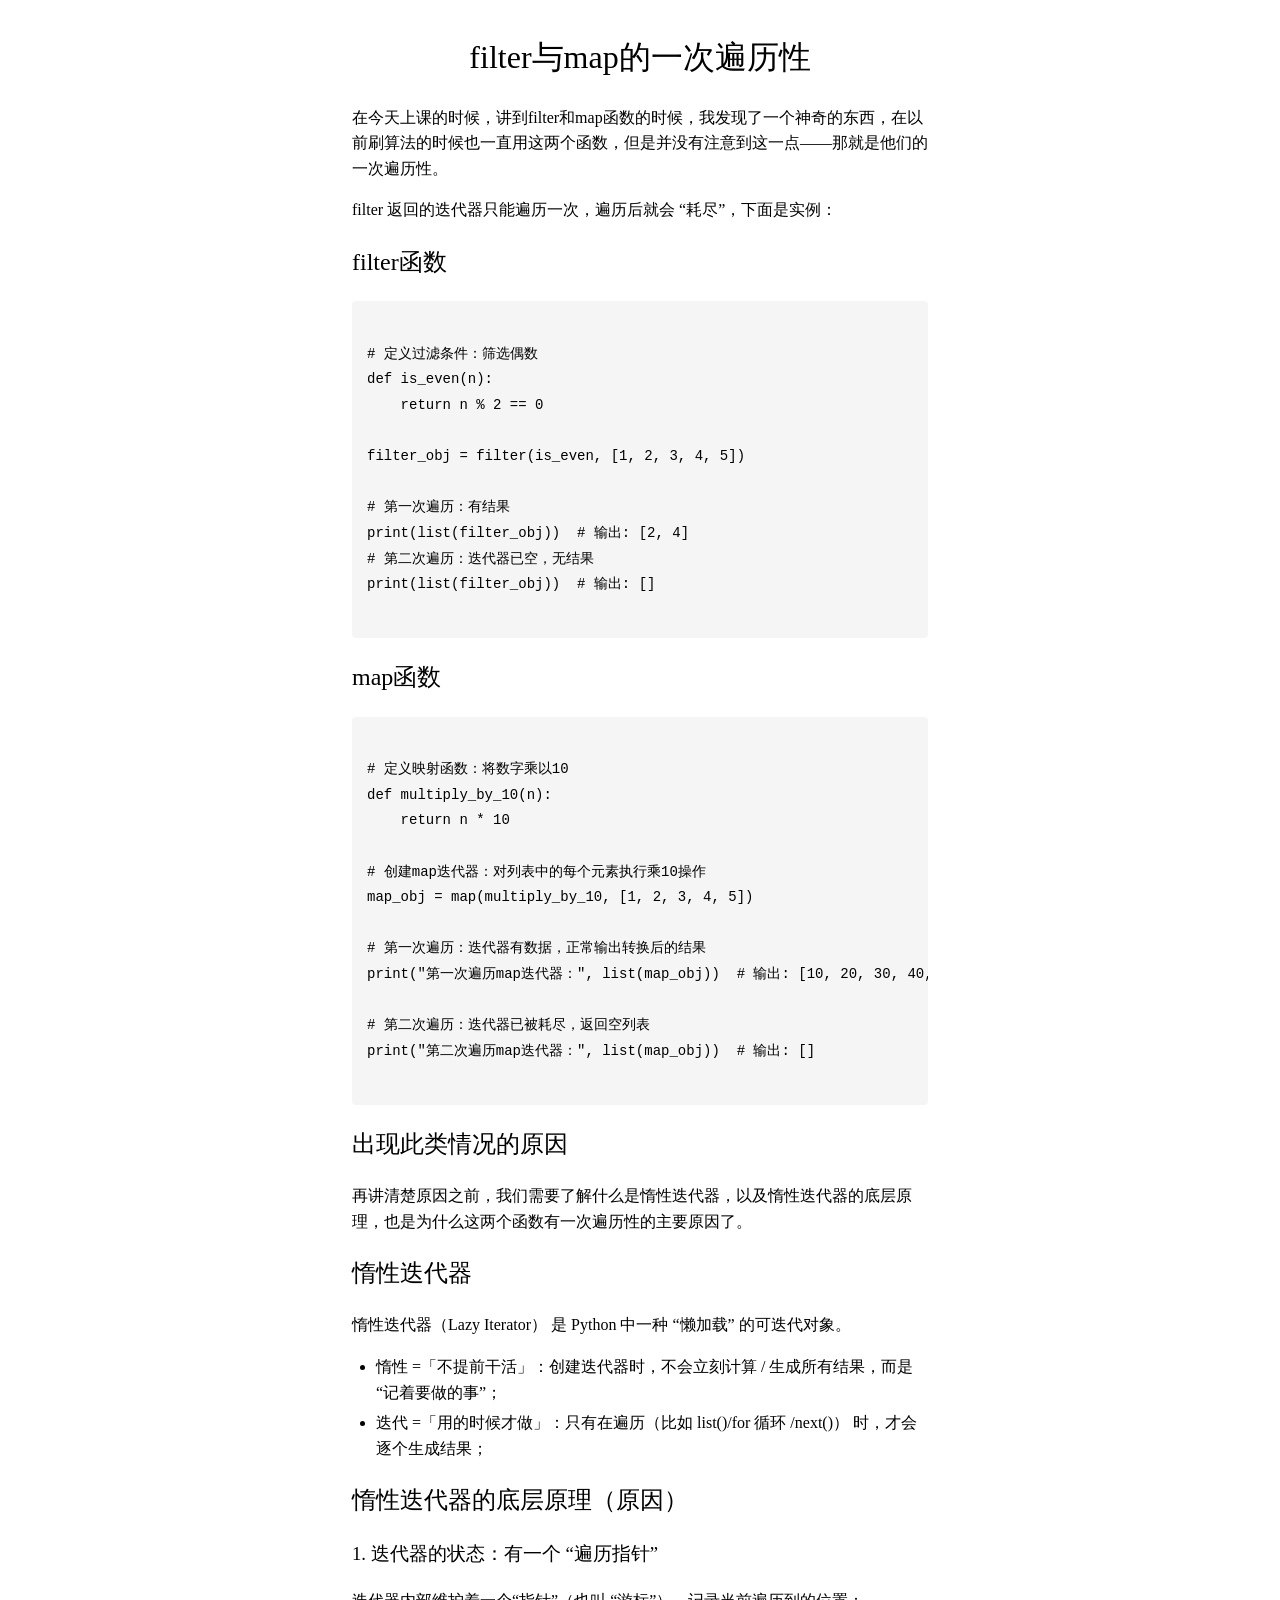
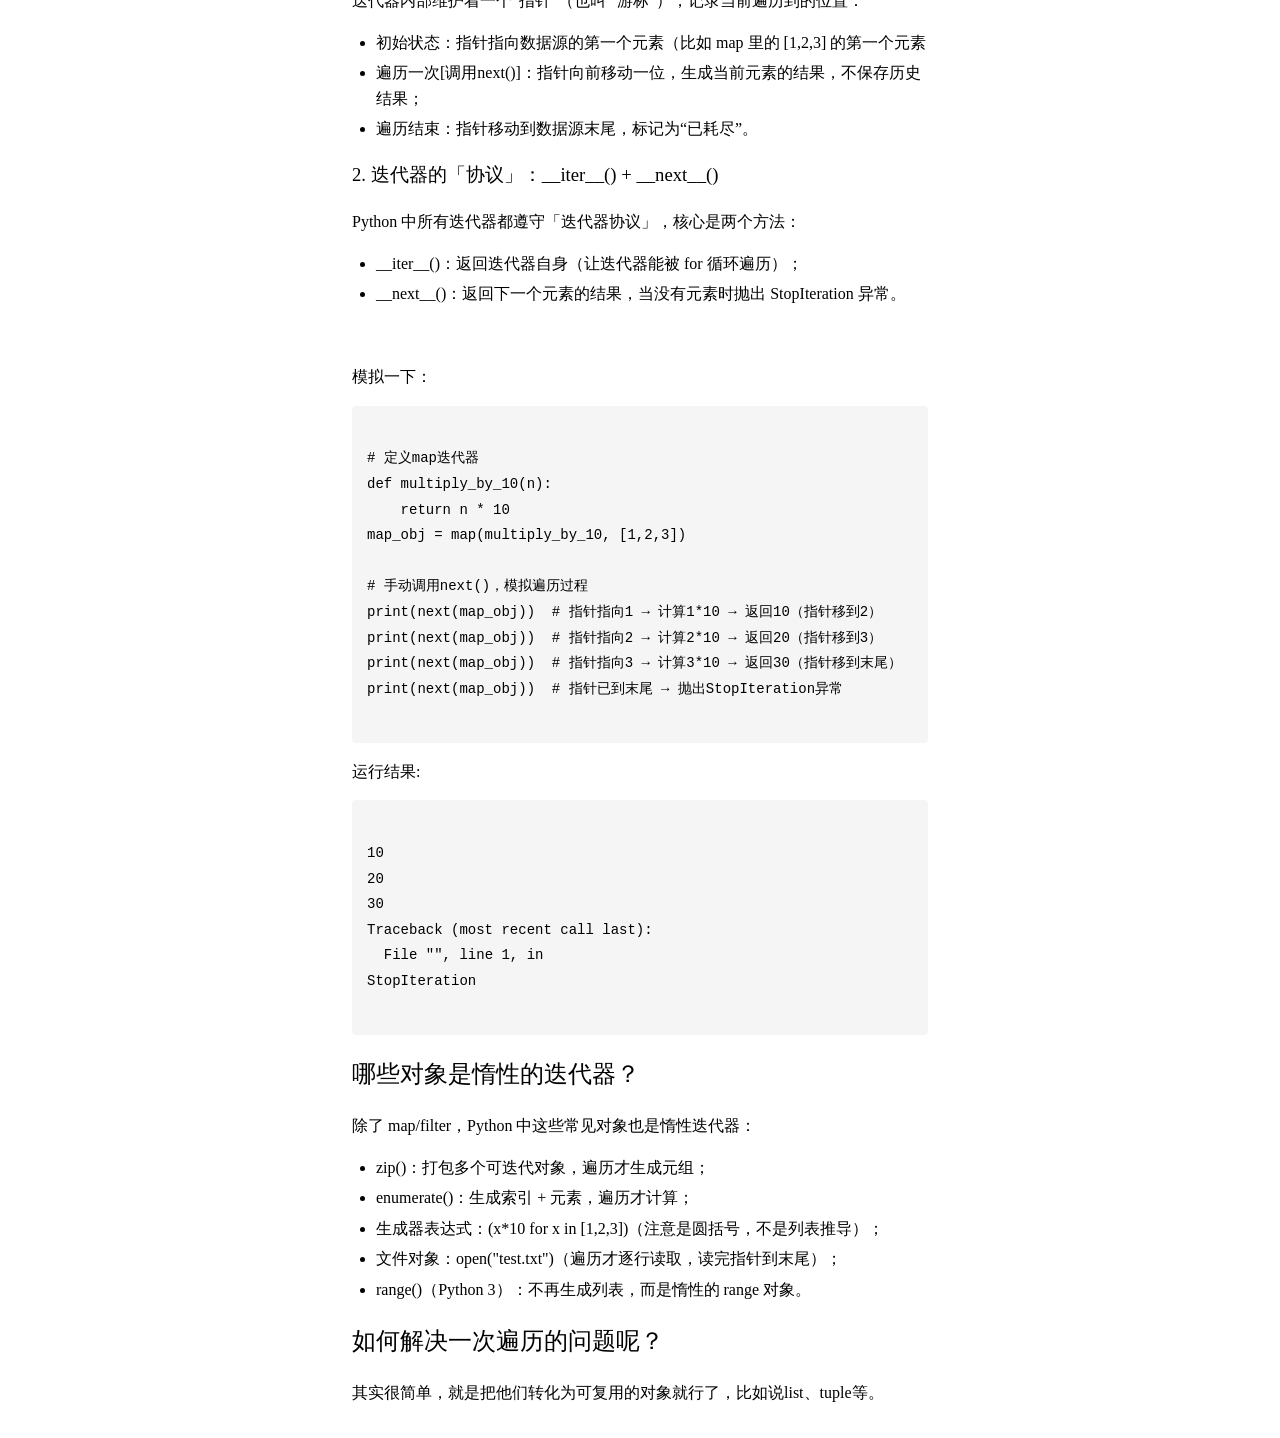
<file: python/filtermap.html>
<!doctype html>
<html lang="zh-CN">
  <head>
    <meta charset="utf-8" />
    <title>filter与map的一次遍历性</title>
    <link href="../styles/base.css" rel="stylesheet" />
  </head>

  <body>
    <h1>filter与map的一次遍历性</h1>
    <p>
      在今天上课的时候，讲到filter和map函数的时候，我发现了一个神奇的东西，在以前刷算法的时候也一直用这两个函数，但是并没有注意到这一点——那就是他们的一次遍历性。
    </p>
    <p>filter 返回的迭代器只能遍历一次，遍历后就会 “耗尽”，下面是实例：</p>
    <h2>filter函数</h2>
    <pre><code>
# 定义过滤条件：筛选偶数
def is_even(n):
    return n % 2 == 0
    
filter_obj = filter(is_even, [1, 2, 3, 4, 5])

# 第一次遍历：有结果
print(list(filter_obj))  # 输出: [2, 4]
# 第二次遍历：迭代器已空，无结果
print(list(filter_obj))  # 输出: []
    </code></pre>
    <h2>map函数</h2>
    <pre><code>
# 定义映射函数：将数字乘以10
def multiply_by_10(n):
    return n * 10

# 创建map迭代器：对列表中的每个元素执行乘10操作
map_obj = map(multiply_by_10, [1, 2, 3, 4, 5])

# 第一次遍历：迭代器有数据，正常输出转换后的结果
print("第一次遍历map迭代器：", list(map_obj))  # 输出: [10, 20, 30, 40, 50]

# 第二次遍历：迭代器已被耗尽，返回空列表
print("第二次遍历map迭代器：", list(map_obj))  # 输出: []
    </code></pre>
    <h2>出现此类情况的原因</h2>
    <p>
      再讲清楚原因之前，我们需要了解什么是惰性迭代器，以及惰性迭代器的底层原理，也是为什么这两个函数有一次遍历性的主要原因了。
    </p>
    <h2>惰性迭代器</h2>
    <p>惰性迭代器（Lazy Iterator） 是 Python 中一种 “懒加载” 的可迭代对象。</p>
    <ul>
      <li>
        惰性 =「不提前干活」：创建迭代器时，不会立刻计算 / 生成所有结果，而是
        “记着要做的事”；
      </li>
      <li>
        迭代 =「用的时候才做」：只有在遍历（比如 list()/for 循环 /next()）
        时，才会逐个生成结果；
      </li>
    </ul>
    <h2>惰性迭代器的底层原理（原因）</h2>
    <h3>1. 迭代器的状态：有一个 “遍历指针”</h3>
    <p>
      迭代器内部维护着一个“指针”（也叫 “游标”），记录当前遍历到的位置：
      <ul>
       <li>初始状态：指针指向数据源的第一个元素（比如 map 里的 [1,2,3] 的第一个元素</li>       
       <li>遍历一次[调用next()]：指针向前移动一位，生成当前元素的结果，不保存历史结果；</li>     
       <li>遍历结束：指针移动到数据源末尾，标记为“已耗尽”。</li>
      </ul>
    </p>
    <h3>2. 迭代器的「协议」：__iter__() + __next__()</h3>

    <p>
        Python 中所有迭代器都遵守「迭代器协议」，核心是两个方法：
    <ul>
    <li>__iter__()：返回迭代器自身（让迭代器能被 for 循环遍历）；</li>
    <li>__next__()：返回下一个元素的结果，当没有元素时抛出 StopIteration 异常。</li>
    </ul>
    <br>
    <p>模拟一下：</p>
    <pre><code>
# 定义map迭代器
def multiply_by_10(n):
    return n * 10
map_obj = map(multiply_by_10, [1,2,3])

# 手动调用next()，模拟遍历过程
print(next(map_obj))  # 指针指向1 → 计算1*10 → 返回10（指针移到2）
print(next(map_obj))  # 指针指向2 → 计算2*10 → 返回20（指针移到3）
print(next(map_obj))  # 指针指向3 → 计算3*10 → 返回30（指针移到末尾）
print(next(map_obj))  # 指针已到末尾 → 抛出StopIteration异常
    </code></pre>
    <p>运行结果:</p>
    <pre><code>
10
20
30
Traceback (most recent call last):
  File "<stdin>", line 1, in <module>
StopIteration
    </code></pre>
    </p>

<h2>哪些对象是惰性的迭代器？</h2>
<p>除了 map/filter，Python 中这些常见对象也是惰性迭代器：</p>
<ul><li>zip()：打包多个可迭代对象，遍历才生成元组；</li>
<li>enumerate()：生成索引 + 元素，遍历才计算；</li>
<li>生成器表达式：(x*10 for x in [1,2,3])（注意是圆括号，不是列表推导）；</li>
<li>文件对象：open("test.txt")（遍历才逐行读取，读完指针到末尾）；</li>
<li>range()（Python 3）：不再生成列表，而是惰性的 range 对象。</li>
</ul>

<h2>如何解决一次遍历的问题呢？</h2>
<p>其实很简单，就是把他们转化为可复用的对象就行了，比如说list、tuple等。</p>
  </body>
</html>
</file>
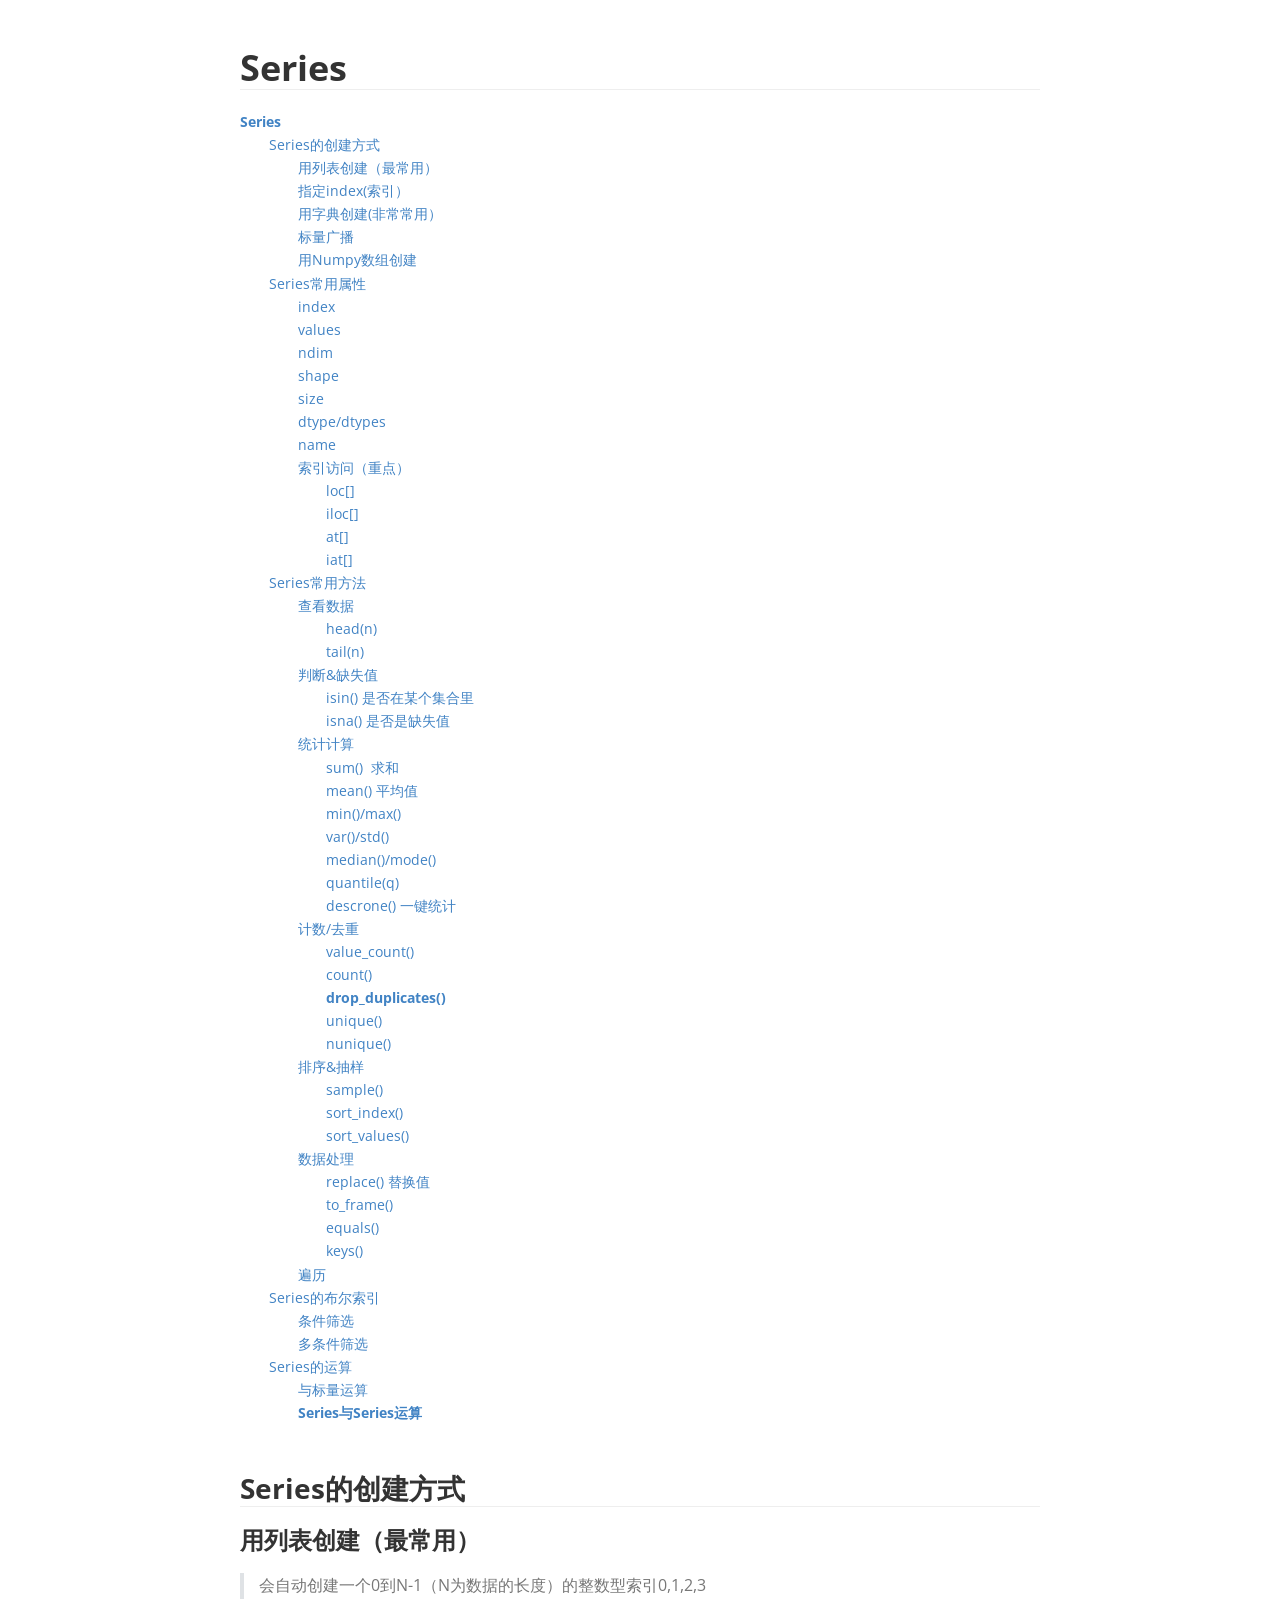
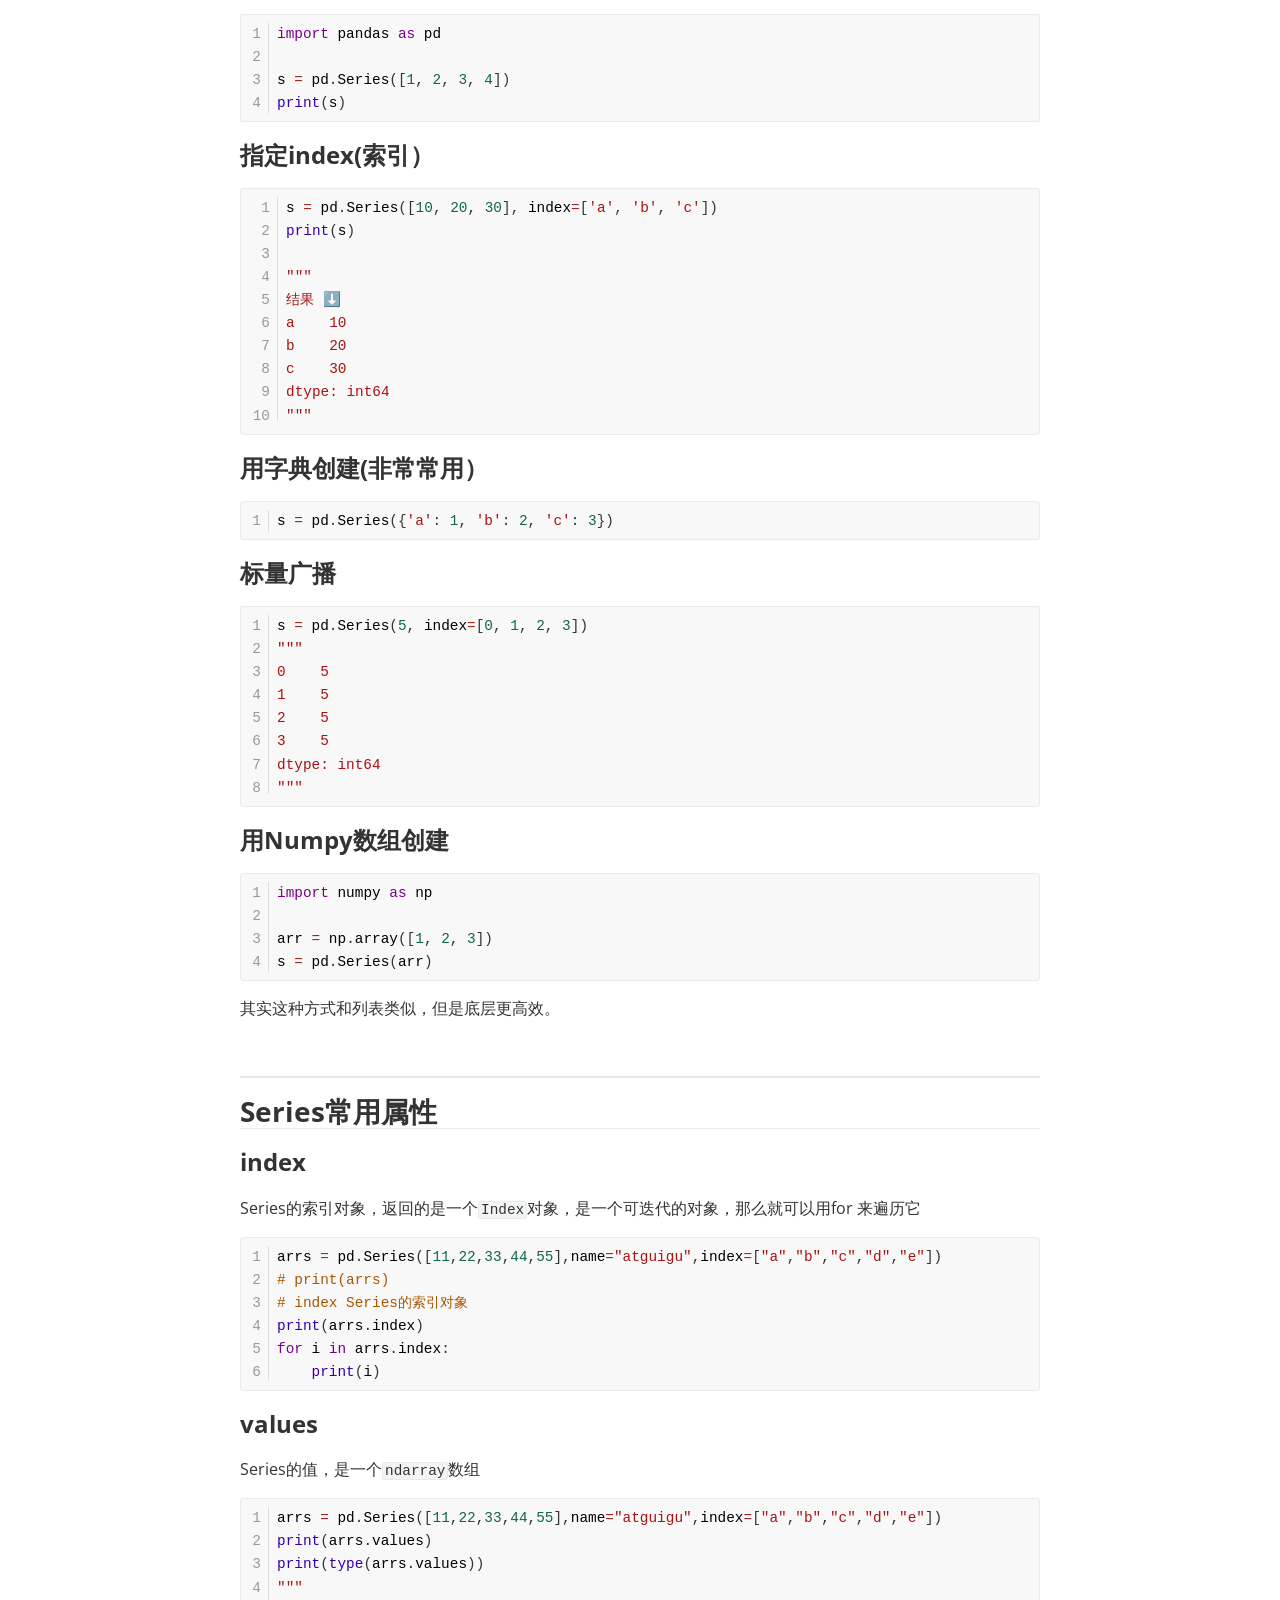
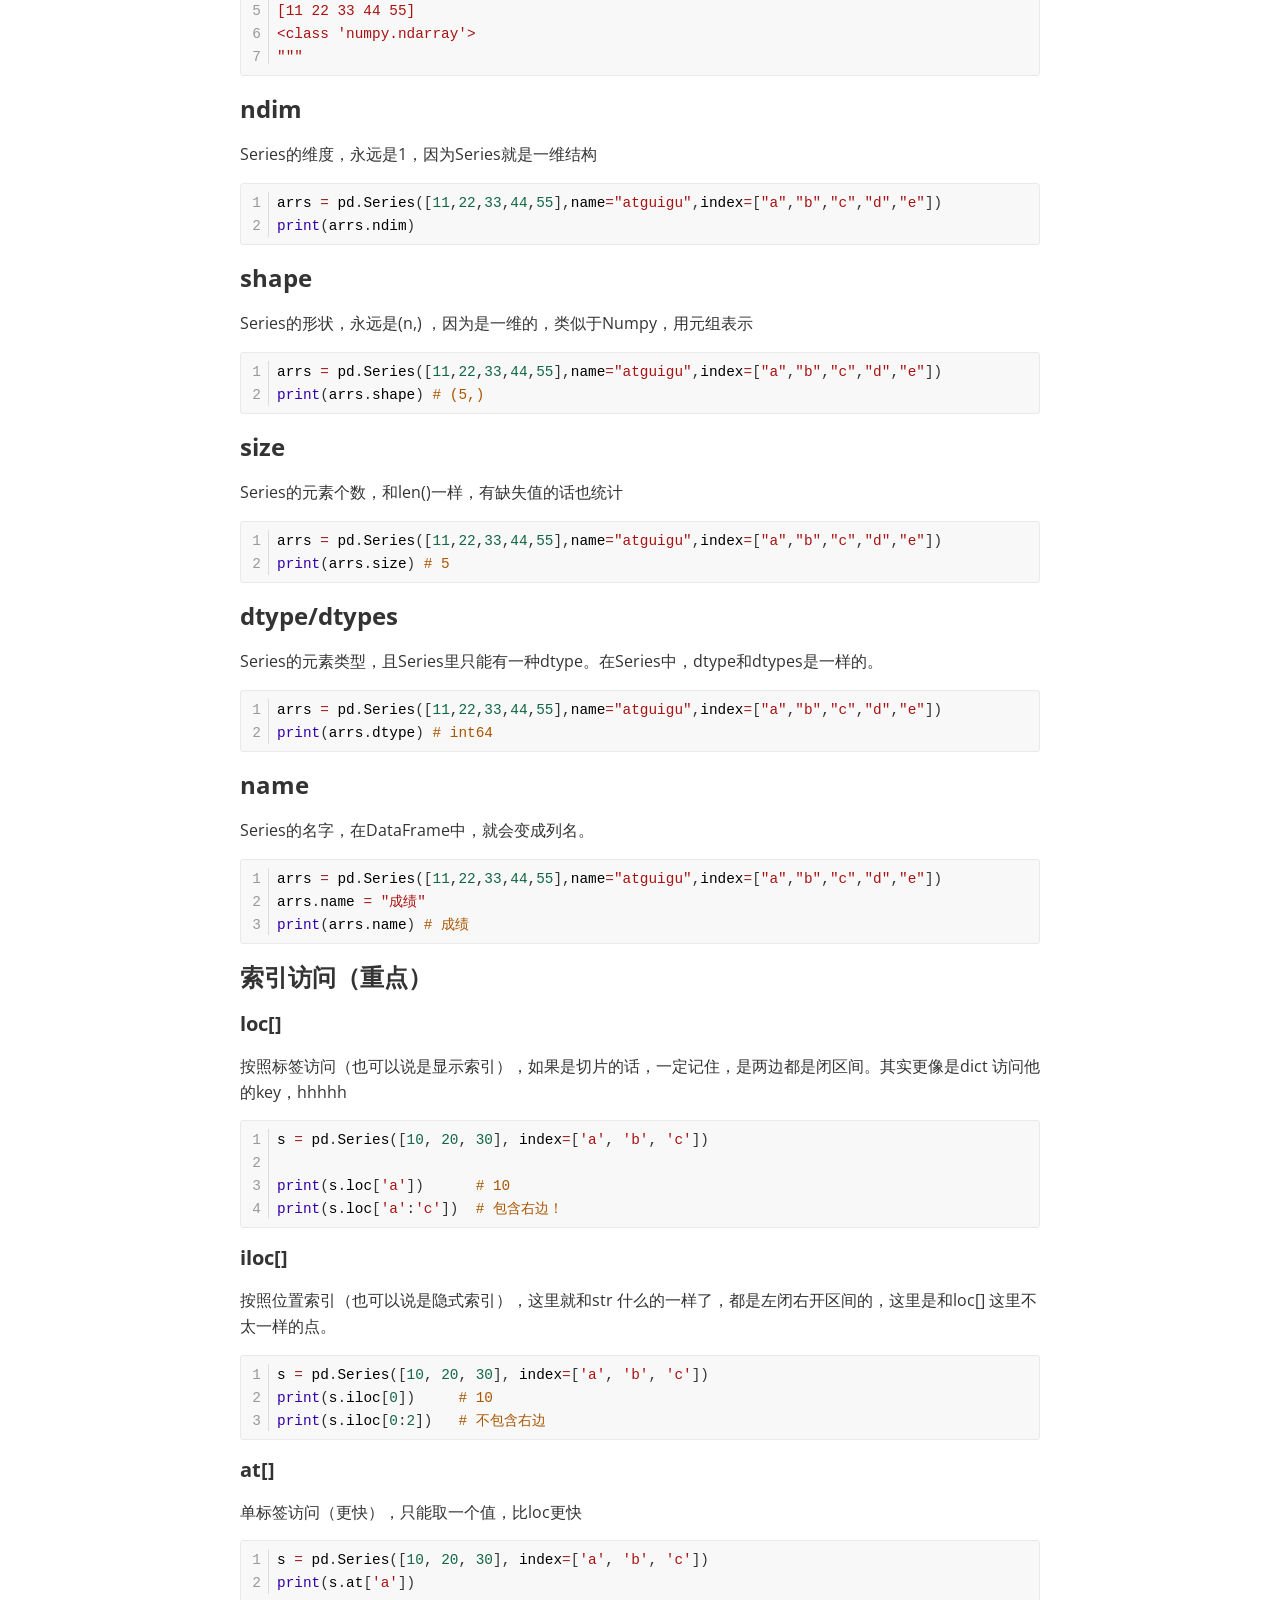
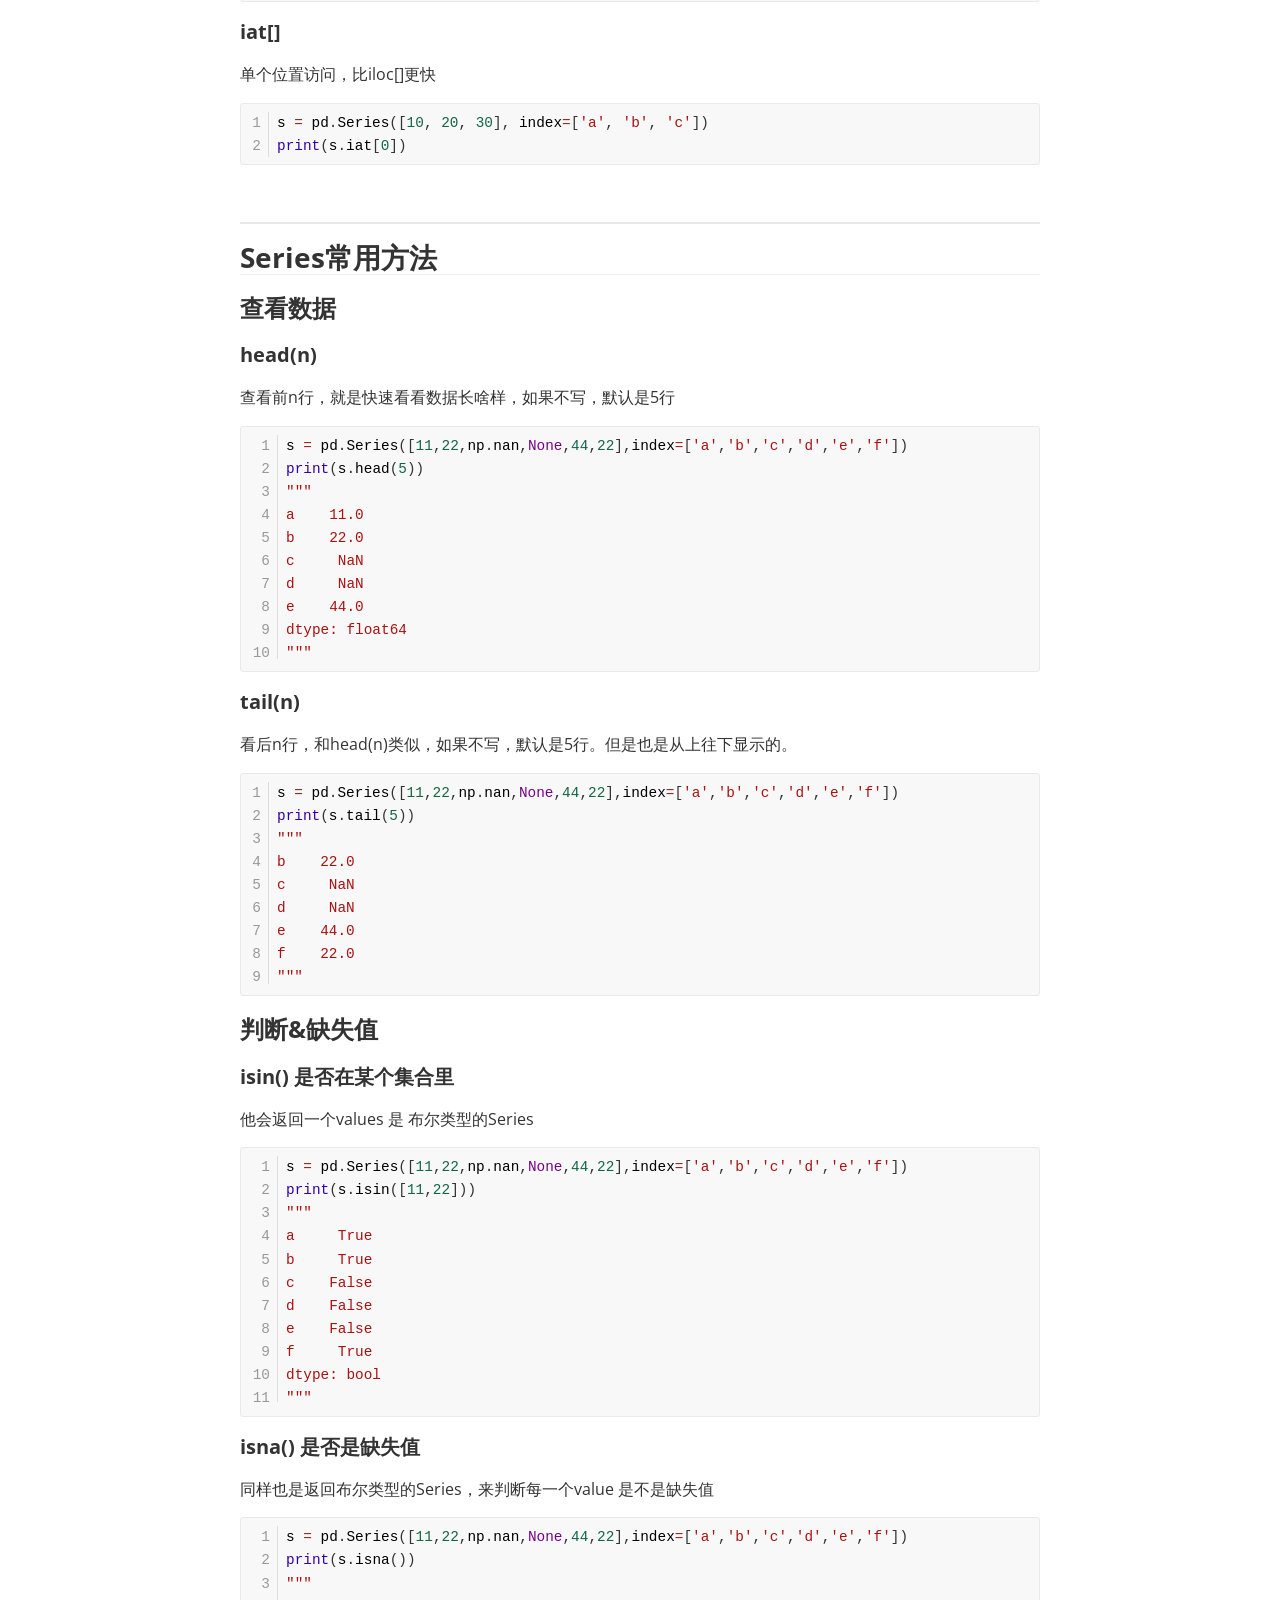
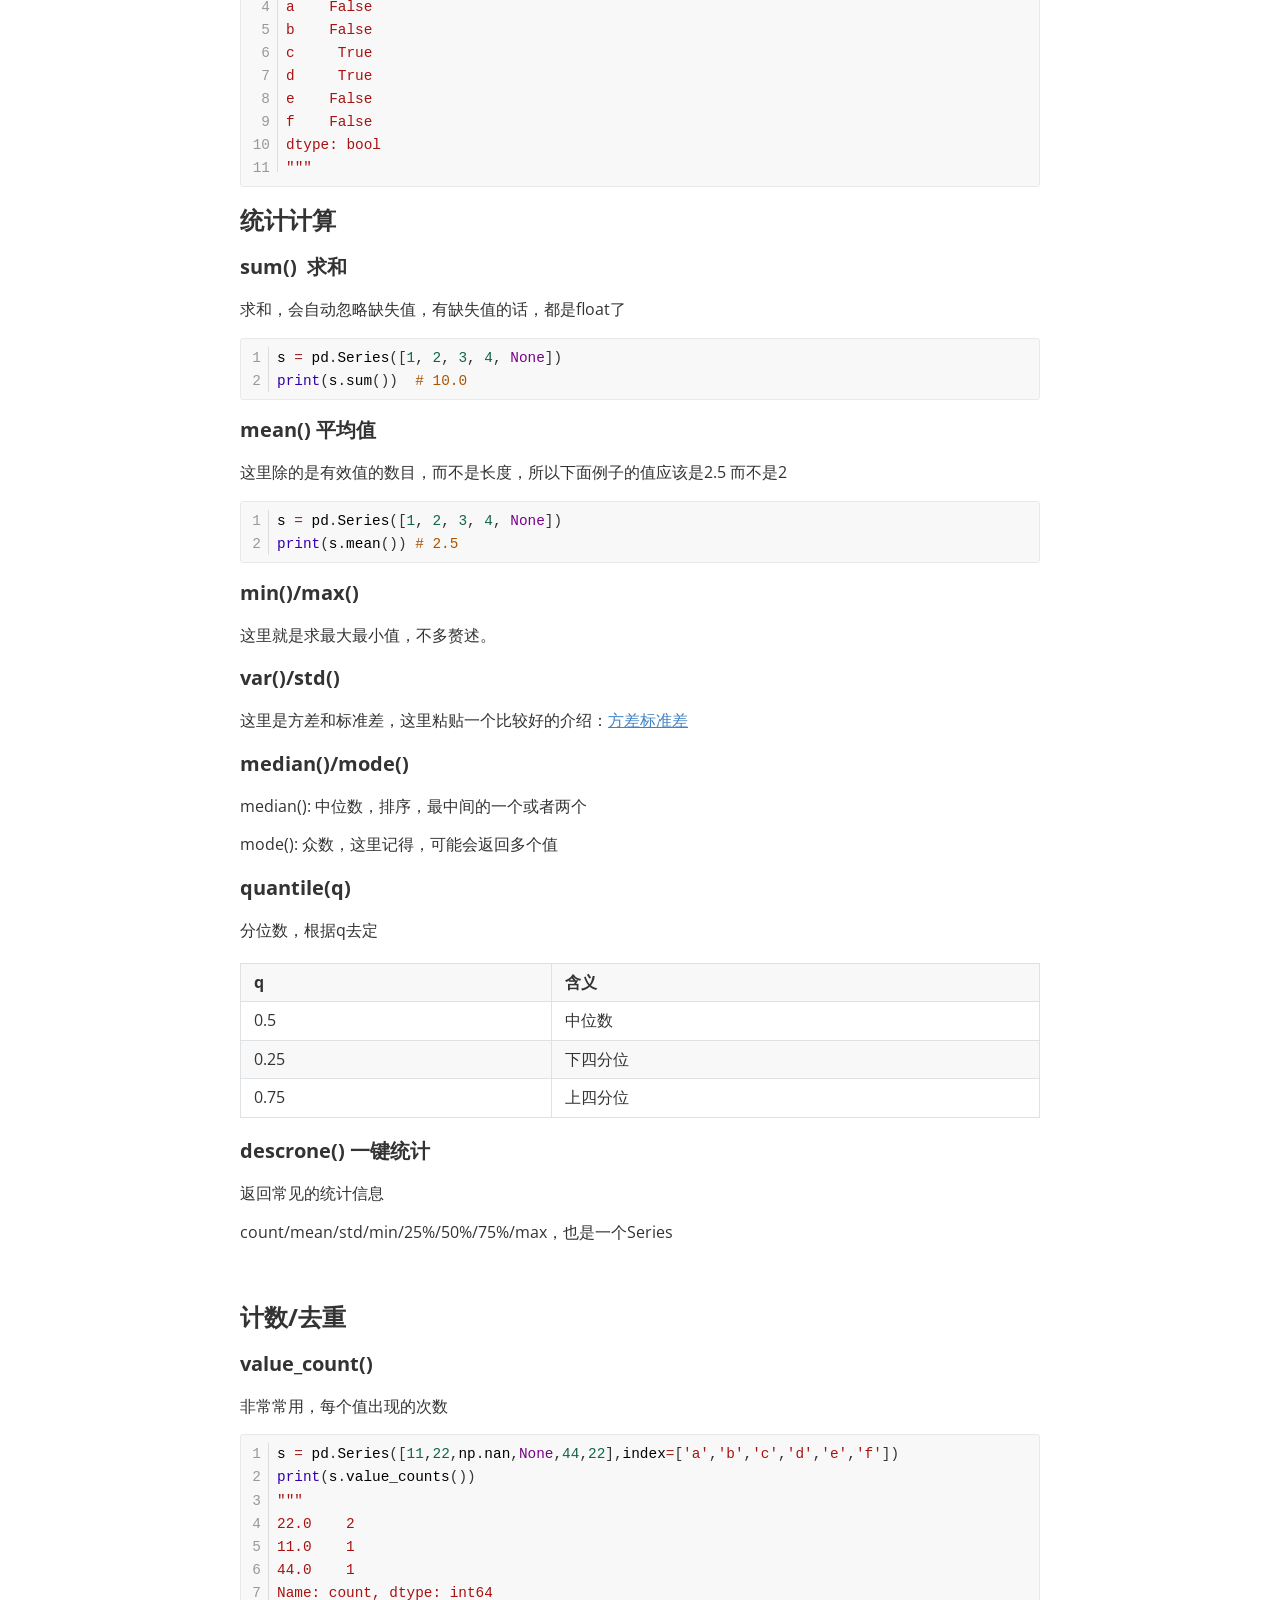
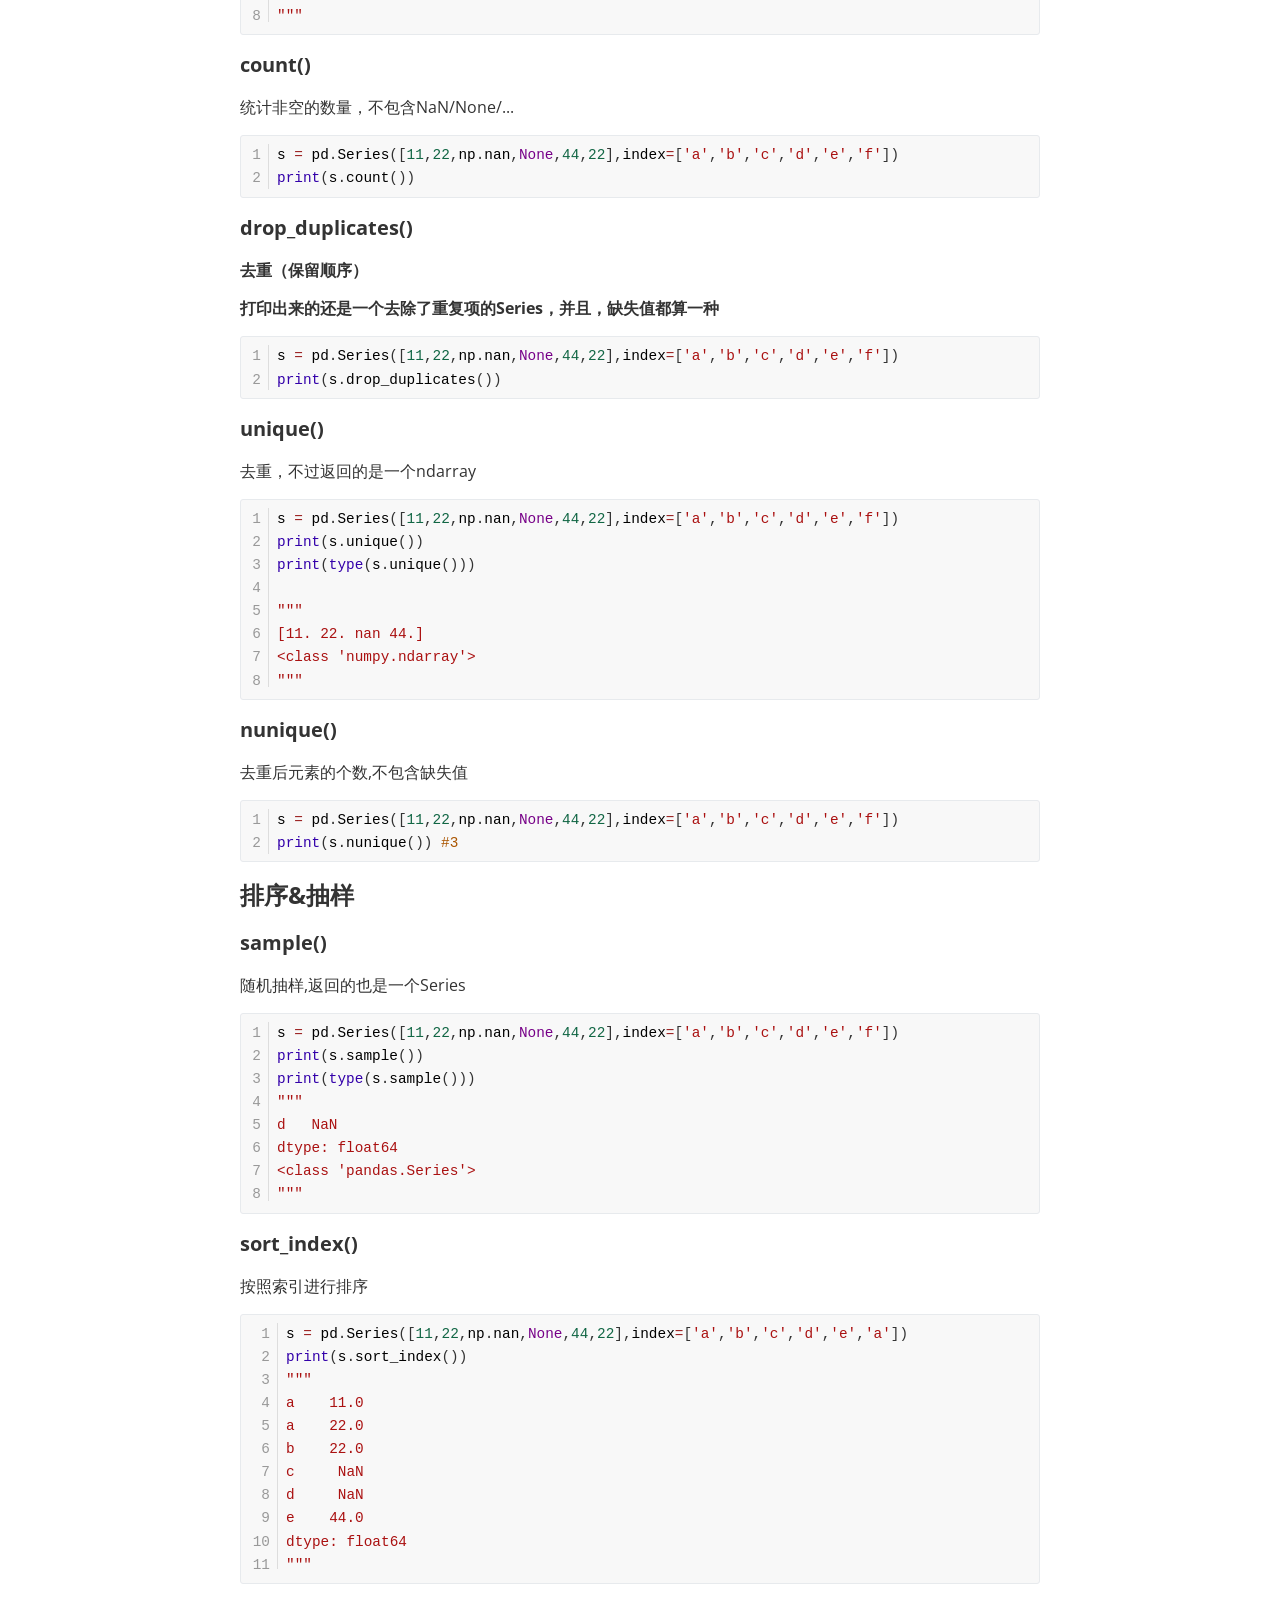
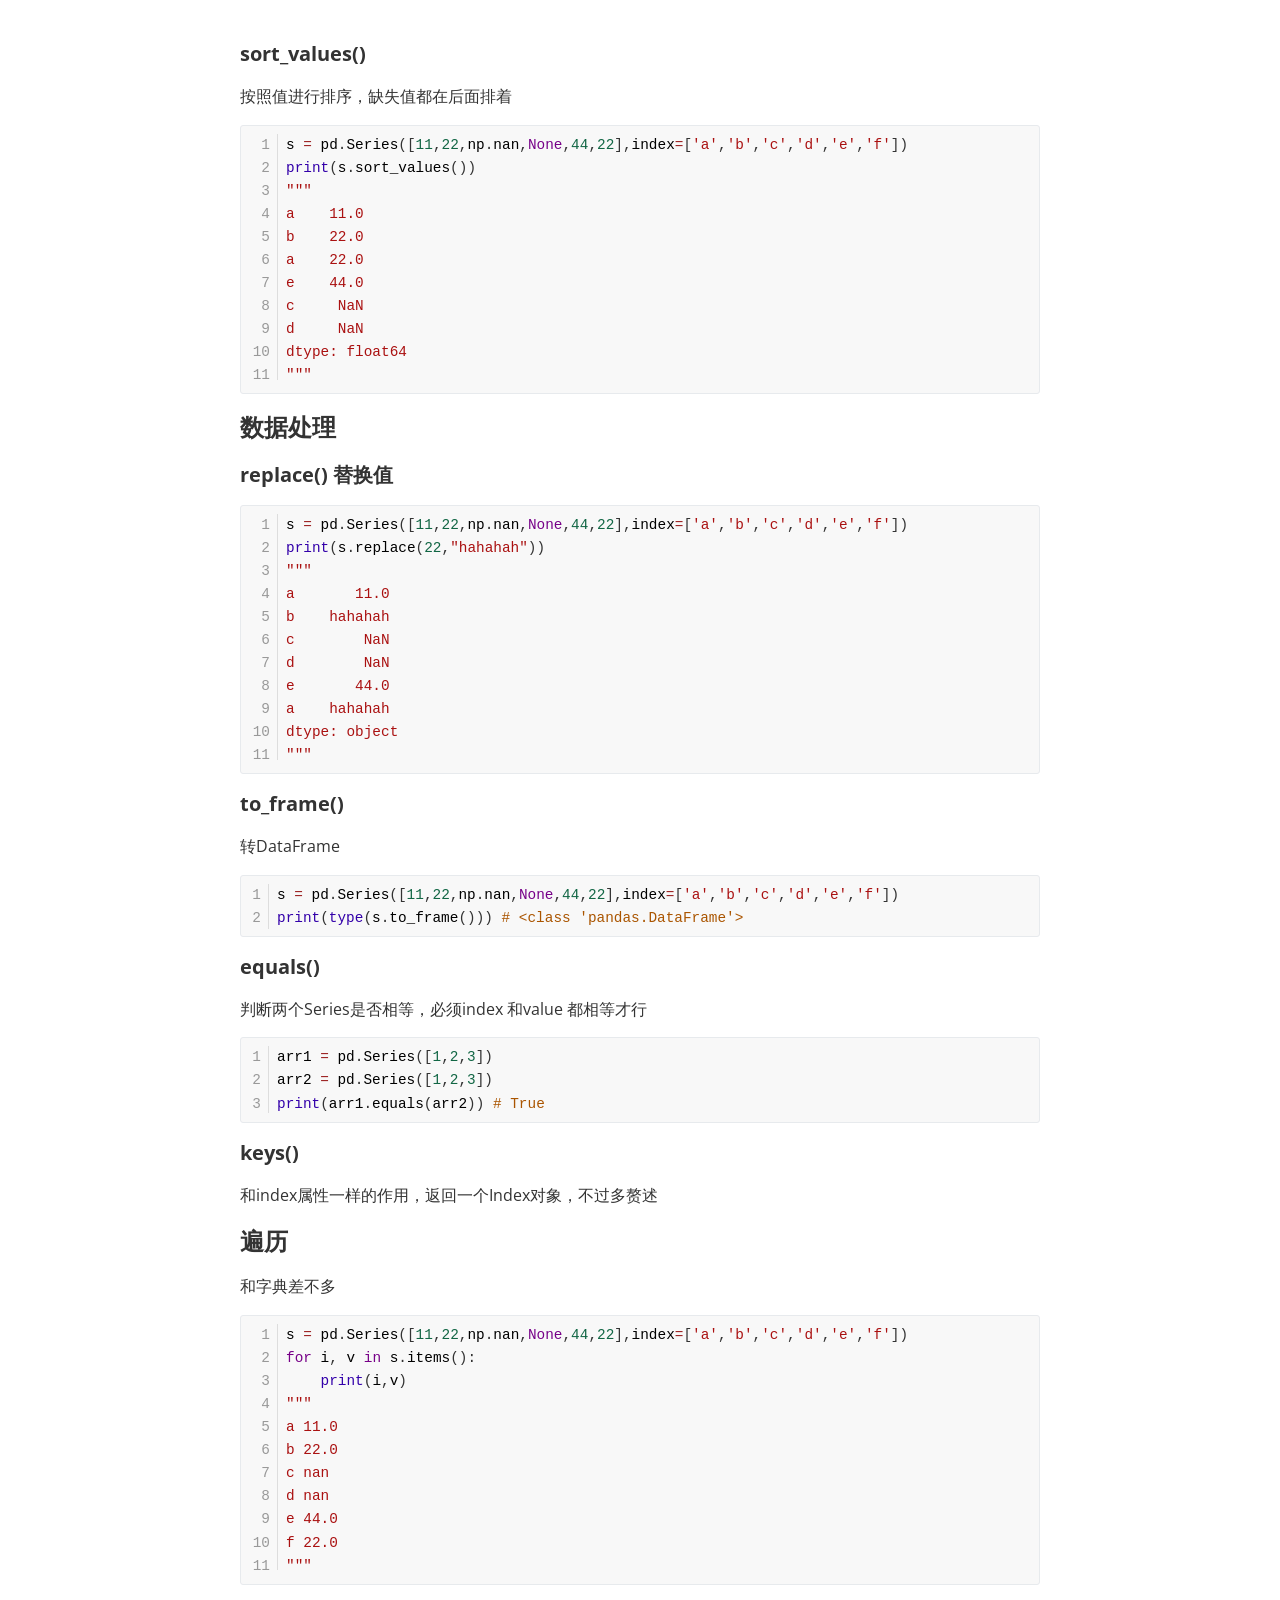
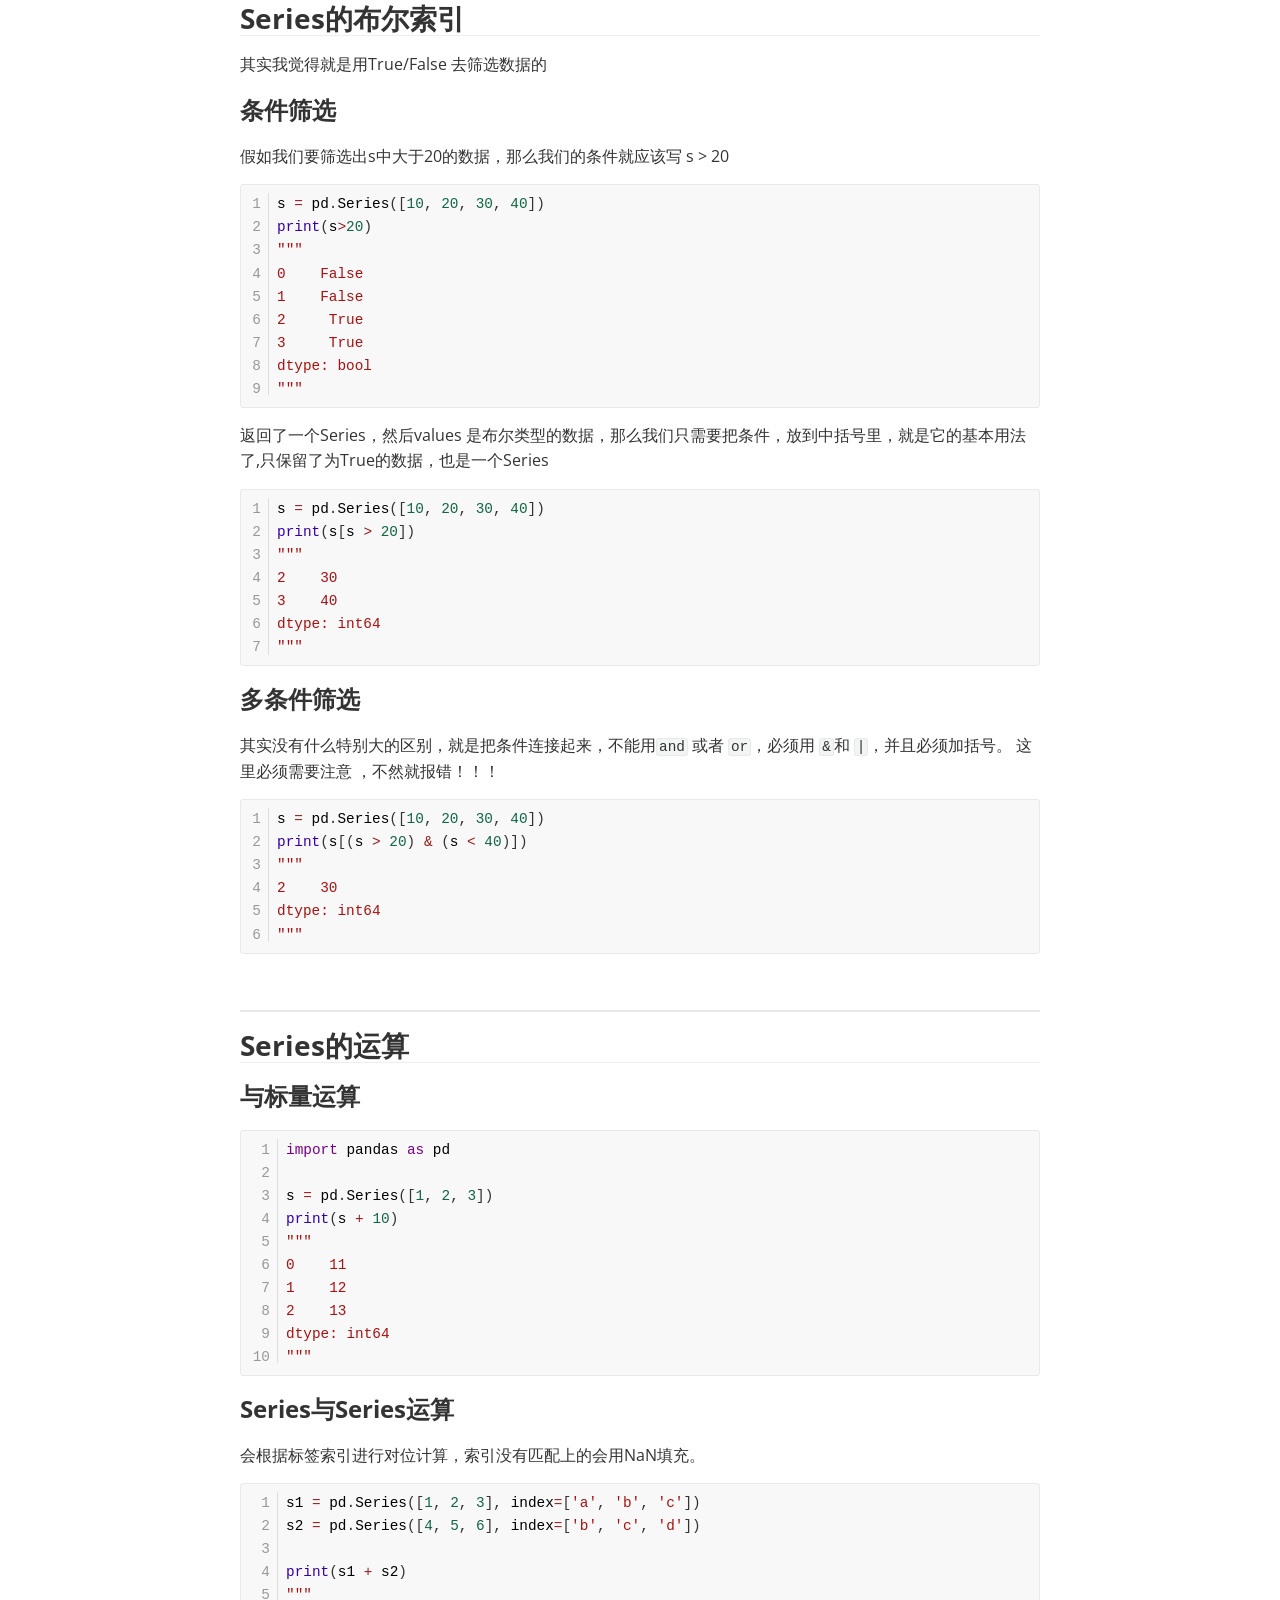
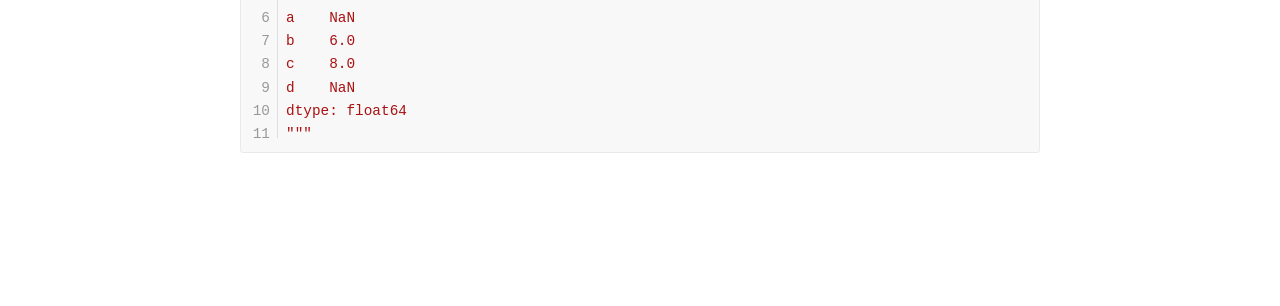
<file: python/Series.html>
<!doctype html>
<html>
<head>
<meta charset='UTF-8'><meta name='viewport' content='width=device-width initial-scale=1'>

<link href='https://fonts.googleapis.com/css?family=Open+Sans:400italic,700italic,700,400&subset=latin,latin-ext' rel='stylesheet' type='text/css' /><style type='text/css'>html {overflow-x: initial !important;}:root { --bg-color: #ffffff; --text-color: #333333; --select-text-bg-color: #B5D6FC; --select-text-font-color: auto; --monospace: "Lucida Console",Consolas,"Courier",monospace; --title-bar-height: 20px; }
.mac-os-11 { --title-bar-height: 28px; }
html { font-size: 14px; background-color: var(--bg-color); color: var(--text-color); font-family: "Helvetica Neue", Helvetica, Arial, sans-serif; -webkit-font-smoothing: antialiased; }
h1, h2, h3, h4, h5 { white-space: pre-wrap; }
body { margin: 0px; padding: 0px; height: auto; inset: 0px; font-size: 1rem; line-height: 1.428571; overflow-x: hidden; background: inherit; }
iframe { margin: auto; }
a.url { word-break: break-all; }
a:active, a:hover { outline: 0px; }
.in-text-selection, ::selection { text-shadow: none; background: var(--select-text-bg-color); color: var(--select-text-font-color); }
#write { margin: 0px auto; height: auto; width: inherit; word-break: normal; overflow-wrap: break-word; position: relative; white-space: normal; overflow-x: visible; padding-top: 36px; }
#write.first-line-indent p { text-indent: 2em; }
#write.first-line-indent li p, #write.first-line-indent p * { text-indent: 0px; }
#write.first-line-indent li { margin-left: 2em; }
.for-image #write { padding-left: 8px; padding-right: 8px; }
body.typora-export { padding-left: 30px; padding-right: 30px; }
.typora-export .footnote-line, .typora-export li, .typora-export p { white-space: pre-wrap; }
.typora-export .task-list-item input { pointer-events: none; }
@media screen and (max-width: 500px) {
  body.typora-export { padding-left: 0px; padding-right: 0px; }
  #write { padding-left: 20px; padding-right: 20px; }
}
#write li > figure:last-child { margin-bottom: 0.5rem; }
#write ol, #write ul { position: relative; }
img { max-width: 100%; vertical-align: middle; image-orientation: from-image; }
button, input, select, textarea { color: inherit; font-style: inherit; font-variant-caps: inherit; font-weight: inherit; font-width: inherit; font-size: inherit; line-height: inherit; font-family: inherit; font-size-adjust: inherit; font-kerning: inherit; font-variant-alternates: inherit; font-variant-ligatures: inherit; font-variant-numeric: inherit; font-variant-east-asian: inherit; font-variant-position: inherit; font-variant-emoji: inherit; font-feature-settings: inherit; font-optical-sizing: inherit; font-variation-settings: inherit; }
input[type="checkbox"], input[type="radio"] { line-height: normal; padding: 0px; }
*, ::after, ::before { box-sizing: border-box; }
#write h1, #write h2, #write h3, #write h4, #write h5, #write h6, #write p, #write pre { width: inherit; }
#write h1, #write h2, #write h3, #write h4, #write h5, #write h6, #write p { position: relative; }
p { line-height: inherit; }
h1, h2, h3, h4, h5, h6 { break-after: avoid-page; break-inside: avoid; orphans: 4; }
p { orphans: 4; }
h1 { font-size: 2rem; }
h2 { font-size: 1.8rem; }
h3 { font-size: 1.6rem; }
h4 { font-size: 1.4rem; }
h5 { font-size: 1.2rem; }
h6 { font-size: 1rem; }
.md-math-block, .md-rawblock, h1, h2, h3, h4, h5, h6, p { margin-top: 1rem; margin-bottom: 1rem; }
.hidden { display: none; }
.md-blockmeta { color: rgb(204, 204, 204); font-weight: 700; font-style: italic; }
a { cursor: pointer; }
sup.md-footnote { padding: 2px 4px; background-color: rgba(238, 238, 238, 0.7); color: rgb(85, 85, 85); border-radius: 4px; cursor: pointer; }
sup.md-footnote a, sup.md-footnote a:hover { color: inherit; text-transform: inherit; text-decoration: inherit; }
#write input[type="checkbox"] { cursor: pointer; width: inherit; height: inherit; }
figure { overflow-x: auto; margin: 1.2em 0px; max-width: calc(100% + 16px); padding: 0px; }
figure > table { margin: 0px; }
thead, tr { break-inside: avoid; break-after: auto; }
thead { display: table-header-group; }
table { border-collapse: collapse; border-spacing: 0px; width: 100%; overflow: auto; break-inside: auto; text-align: left; }
table.md-table td { min-width: 32px; }
.CodeMirror-gutters { border-right: 0px; background-color: inherit; }
.CodeMirror-linenumber { -webkit-user-select: none; }
.CodeMirror { text-align: left; }
.CodeMirror-placeholder { opacity: 0.3; }
.CodeMirror pre { padding: 0px 4px; }
.CodeMirror-lines { padding: 0px; }
div.hr:focus { cursor: none; }
#write pre { white-space: pre-wrap; }
#write.fences-no-line-wrapping pre { white-space: pre; }
#write pre.ty-contain-cm { white-space: normal; }
.CodeMirror-gutters { margin-right: 4px; }
.md-fences { font-size: 0.9rem; display: block; break-inside: avoid; text-align: left; overflow: visible; white-space: pre; background: inherit; position: relative !important; }
.md-fences-adv-panel { width: 100%; margin-top: 10px; text-align: center; padding-top: 0px; padding-bottom: 8px; overflow-x: auto; }
#write .md-fences.mock-cm { white-space: pre-wrap; }
.md-fences.md-fences-with-lineno { padding-left: 0px; }
#write.fences-no-line-wrapping .md-fences.mock-cm { white-space: pre; overflow-x: auto; }
.md-fences.mock-cm.md-fences-with-lineno { padding-left: 8px; }
.CodeMirror-line, twitterwidget { break-inside: avoid; }
svg { break-inside: avoid; }
.footnotes { opacity: 0.8; font-size: 0.9rem; margin-top: 1em; margin-bottom: 1em; }
.footnotes + .footnotes { margin-top: 0px; }
.md-reset { margin: 0px; padding: 0px; border: 0px; outline: 0px; vertical-align: top; background: 0px 0px; text-decoration: none; text-shadow: none; float: none; position: static; width: auto; height: auto; white-space: nowrap; cursor: inherit; line-height: normal; font-weight: 400; text-align: left; box-sizing: content-box; direction: ltr; }
li div { padding-top: 0px; }
blockquote { margin: 1rem 0px; }
li .mathjax-block, li p { margin: 0.5rem 0px; }
li blockquote { margin: 1rem 0px; }
li { margin: 0px; position: relative; }
blockquote > :last-child { margin-bottom: 0px; }
blockquote > :first-child, li > :first-child { margin-top: 0px; }
.footnotes-area { color: rgb(136, 136, 136); margin-top: 0.714rem; padding-bottom: 0.143rem; white-space: normal; }
#write .footnote-line { white-space: pre-wrap; }
@media print {
  body, html { border: 1px solid transparent; height: 99%; break-after: avoid; break-before: avoid; font-variant-ligatures: no-common-ligatures; }
  #write { margin-top: 0px; border-color: transparent !important; padding-top: 0px !important; padding-bottom: 0px !important; }
  .typora-export * { print-color-adjust: exact; }
  .typora-export #write { break-after: avoid; }
  .typora-export #write::after { height: 0px; }
  .is-mac table { break-inside: avoid; }
  #write > p:nth-child(1) { margin-top: 0px; }
  .typora-export-show-outline .typora-export-sidebar { display: none; }
  figure { overflow-x: visible; }
}
.footnote-line { margin-top: 0.714em; font-size: 0.7em; }
a img, img a { cursor: pointer; }
pre.md-meta-block { font-size: 0.8rem; min-height: 0.8rem; white-space: pre-wrap; background: rgb(204, 204, 204); display: block; overflow-x: hidden; }
p > .md-image:only-child:not(.md-img-error) img, p > img:only-child { display: block; margin: auto; }
#write.first-line-indent p > .md-image:only-child:not(.md-img-error) img { left: -2em; position: relative; }
p > .md-image:only-child { display: inline-block; width: 100%; }
#write .MathJax_Display { margin: 0.8em 0px 0px; }
.md-math-block { width: 100%; }
.md-math-block:not(:empty)::after { display: none; }
.MathJax_ref { fill: currentcolor; }
[contenteditable="true"]:active, [contenteditable="true"]:focus, [contenteditable="false"]:active, [contenteditable="false"]:focus { outline: 0px; box-shadow: none; }
.md-task-list-item { position: relative; list-style-type: none; }
.task-list-item.md-task-list-item { padding-left: 0px; }
.md-task-list-item > input { position: absolute; top: 0px; left: 0px; margin-left: -1.2em; margin-top: calc(1em - 10px); border: medium; }
.math { font-size: 1rem; }
.md-toc { min-height: 3.58rem; position: relative; font-size: 0.9rem; border-radius: 10px; }
.md-toc-content { position: relative; margin-left: 0px; }
.md-toc-content::after, .md-toc::after { display: none; }
.md-toc-item { display: block; color: rgb(65, 131, 196); }
.md-toc-item a { text-decoration: none; }
.md-toc-inner:hover { text-decoration: underline; }
.md-toc-inner { display: inline-block; cursor: pointer; }
.md-toc-h1 .md-toc-inner { margin-left: 0px; font-weight: 700; }
.md-toc-h2 .md-toc-inner { margin-left: 2em; }
.md-toc-h3 .md-toc-inner { margin-left: 4em; }
.md-toc-h4 .md-toc-inner { margin-left: 6em; }
.md-toc-h5 .md-toc-inner { margin-left: 8em; }
.md-toc-h6 .md-toc-inner { margin-left: 10em; }
@media screen and (max-width: 48em) {
  .md-toc-h3 .md-toc-inner { margin-left: 3.5em; }
  .md-toc-h4 .md-toc-inner { margin-left: 5em; }
  .md-toc-h5 .md-toc-inner { margin-left: 6.5em; }
  .md-toc-h6 .md-toc-inner { margin-left: 8em; }
}
a.md-toc-inner { font-size: inherit; font-style: inherit; font-weight: inherit; line-height: inherit; }
.footnote-line a:not(.reversefootnote) { color: inherit; }
.reversefootnote { font-family: ui-monospace, sans-serif; }
.md-attr { display: none; }
.md-fn-count::after { content: "."; }
code, pre, samp, tt { font-family: var(--monospace); }
kbd { margin: 0px 0.1em; padding: 0.1em 0.6em; font-size: 0.8em; color: rgb(36, 39, 41); background: rgb(255, 255, 255); border: 1px solid rgb(173, 179, 185); border-radius: 3px; box-shadow: rgba(12, 13, 14, 0.2) 0px 1px 0px, rgb(255, 255, 255) 0px 0px 0px 2px inset; white-space: nowrap; vertical-align: middle; }
.md-comment { color: rgb(162, 127, 3); opacity: 0.6; font-family: var(--monospace); }
code { text-align: left; vertical-align: initial; }
a.md-print-anchor { white-space: pre !important; border-width: medium !important; border-style: none !important; border-color: currentcolor !important; display: inline-block !important; position: absolute !important; width: 1px !important; right: 0px !important; outline: 0px !important; background: 0px 0px !important; text-decoration: initial !important; text-shadow: initial !important; }
.os-windows.monocolor-emoji .md-emoji { font-family: "Segoe UI Symbol", sans-serif; }
.md-diagram-panel > svg { max-width: 100%; }
[lang="flow"] svg, [lang="mermaid"] svg { max-width: 100%; height: auto; }
[lang="mermaid"] .node text { font-size: 1rem; }
table tr th { border-bottom: 0px; }
video { max-width: 100%; display: block; margin: 0px auto; }
iframe { max-width: 100%; width: 100%; border: medium; }
.highlight td, .highlight tr { border: 0px; }
mark { background: rgb(255, 255, 0); color: rgb(0, 0, 0); }
.md-html-inline .md-plain, .md-html-inline strong, mark .md-inline-math, mark strong { color: inherit; }
.md-expand mark .md-meta { opacity: 0.3 !important; }
mark .md-meta { color: rgb(0, 0, 0); }
@media print {
  .typora-export h1, .typora-export h2, .typora-export h3, .typora-export h4, .typora-export h5, .typora-export h6 { break-inside: avoid; }
}
.md-diagram-panel .messageText { stroke: none !important; }
.md-diagram-panel .start-state { fill: var(--node-fill); }
.md-diagram-panel .edgeLabel rect { opacity: 1 !important; }
.md-fences.md-fences-math { font-size: 1em; }
.md-fences-advanced:not(.md-focus) { padding: 0px; white-space: nowrap; border: 0px; }
.md-fences-advanced:not(.md-focus) { background: inherit; }
.typora-export-show-outline .typora-export-content { max-width: 1440px; margin: auto; display: flex; flex-direction: row; }
.typora-export-sidebar { width: 300px; font-size: 0.8rem; margin-top: 80px; margin-right: 18px; }
.typora-export-show-outline #write { --webkit-flex: 2; flex: 2 1 0%; }
.typora-export-sidebar .outline-content { position: fixed; top: 0px; max-height: 100%; overflow: hidden auto; padding-bottom: 30px; padding-top: 60px; width: 300px; }
@media screen and (max-width: 1024px) {
  .typora-export-sidebar, .typora-export-sidebar .outline-content { width: 240px; }
}
@media screen and (max-width: 800px) {
  .typora-export-sidebar { display: none; }
}
.outline-content li, .outline-content ul { margin-left: 0px; margin-right: 0px; padding-left: 0px; padding-right: 0px; list-style: none; overflow-wrap: anywhere; }
.outline-content ul { margin-top: 0px; margin-bottom: 0px; }
.outline-content strong { font-weight: 400; }
.outline-expander { width: 1rem; height: 1.428571rem; position: relative; display: table-cell; vertical-align: middle; cursor: pointer; padding-left: 4px; }
.outline-expander::before { content: ""; position: relative; font-family: Ionicons; display: inline-block; font-size: 8px; vertical-align: middle; }
.outline-item { padding-top: 3px; padding-bottom: 3px; cursor: pointer; }
.outline-expander:hover::before { content: ""; }
.outline-h1 > .outline-item { padding-left: 0px; }
.outline-h2 > .outline-item { padding-left: 1em; }
.outline-h3 > .outline-item { padding-left: 2em; }
.outline-h4 > .outline-item { padding-left: 3em; }
.outline-h5 > .outline-item { padding-left: 4em; }
.outline-h6 > .outline-item { padding-left: 5em; }
.outline-label { cursor: pointer; display: table-cell; vertical-align: middle; text-decoration: none; color: inherit; }
.outline-label:hover { text-decoration: underline; }
.outline-item:hover { border-color: rgb(245, 245, 245); background-color: var(--item-hover-bg-color); }
.outline-item:hover { margin-left: -28px; margin-right: -28px; border-left: 28px solid transparent; border-right: 28px solid transparent; }
.outline-item-single .outline-expander::before, .outline-item-single .outline-expander:hover::before { display: none; }
.outline-item-open > .outline-item > .outline-expander::before { content: ""; }
.outline-children { display: none; }
.info-panel-tab-wrapper { display: none; }
.outline-item-open > .outline-children { display: block; }
.typora-export .outline-item { padding-top: 1px; padding-bottom: 1px; }
.typora-export .outline-item:hover { margin-right: -8px; border-right: 8px solid transparent; }
.typora-export .outline-expander::before { content: "+"; font-family: inherit; top: -1px; }
.typora-export .outline-expander:hover::before, .typora-export .outline-item-open > .outline-item > .outline-expander::before { content: "−"; }
.typora-export-collapse-outline .outline-children { display: none; }
.typora-export-collapse-outline .outline-item-open > .outline-children, .typora-export-no-collapse-outline .outline-children { display: block; }
.typora-export-no-collapse-outline .outline-expander::before { content: "" !important; }
.typora-export-show-outline .outline-item-active > .outline-item .outline-label { font-weight: 700; }
.md-inline-math-container mjx-container { zoom: 0.95; }
mjx-container { break-inside: avoid; }
.md-alert.md-alert-note { border-left-color: rgb(9, 105, 218); }
.md-alert.md-alert-important { border-left-color: rgb(130, 80, 223); }
.md-alert.md-alert-warning { border-left-color: rgb(154, 103, 0); }
.md-alert.md-alert-tip { border-left-color: rgb(31, 136, 61); }
.md-alert.md-alert-caution { border-left-color: rgb(207, 34, 46); }
.md-alert { padding: 0px 1em; margin-bottom: 16px; color: inherit; border-left: 0.25em solid rgb(0, 0, 0); }
.md-alert-text-note { color: rgb(9, 105, 218); }
.md-alert-text-important { color: rgb(130, 80, 223); }
.md-alert-text-warning { color: rgb(154, 103, 0); }
.md-alert-text-tip { color: rgb(31, 136, 61); }
.md-alert-text-caution { color: rgb(207, 34, 46); }
.md-alert-text { font-size: 0.9rem; font-weight: 700; }
.md-alert-text svg { fill: currentcolor; position: relative; top: 0.125em; margin-right: 1ch; overflow: visible; }
.md-alert-text-container::after { content: attr(data-text); text-transform: capitalize; pointer-events: none; margin-right: 1ch; }


.CodeMirror { height: auto; }
.CodeMirror.cm-s-inner { background: inherit; }
.CodeMirror-scroll { overflow: auto hidden; z-index: 3; }
.CodeMirror-gutter-filler, .CodeMirror-scrollbar-filler { background-color: rgb(255, 255, 255); }
.CodeMirror-gutters { border-right: 1px solid rgb(221, 221, 221); background: inherit; white-space: nowrap; }
.CodeMirror-linenumber { padding: 0px 3px 0px 5px; text-align: right; color: rgb(153, 153, 153); }
.cm-s-inner .cm-keyword { color: rgb(119, 0, 136); }
.cm-s-inner .cm-atom, .cm-s-inner.cm-atom { color: rgb(34, 17, 153); }
.cm-s-inner .cm-number { color: rgb(17, 102, 68); }
.cm-s-inner .cm-def { color: rgb(0, 0, 255); }
.cm-s-inner .cm-variable { color: rgb(0, 0, 0); }
.cm-s-inner .cm-variable-2 { color: rgb(0, 85, 170); }
.cm-s-inner .cm-variable-3 { color: rgb(0, 136, 85); }
.cm-s-inner .cm-string { color: rgb(170, 17, 17); }
.cm-s-inner .cm-property { color: rgb(0, 0, 0); }
.cm-s-inner .cm-operator { color: rgb(152, 26, 26); }
.cm-s-inner .cm-comment, .cm-s-inner.cm-comment { color: rgb(170, 85, 0); }
.cm-s-inner .cm-string-2 { color: rgb(255, 85, 0); }
.cm-s-inner .cm-meta { color: rgb(85, 85, 85); }
.cm-s-inner .cm-qualifier { color: rgb(85, 85, 85); }
.cm-s-inner .cm-builtin { color: rgb(51, 0, 170); }
.cm-s-inner .cm-bracket { color: rgb(153, 153, 119); }
.cm-s-inner .cm-tag { color: rgb(17, 119, 0); }
.cm-s-inner .cm-attribute { color: rgb(0, 0, 204); }
.cm-s-inner .cm-header, .cm-s-inner.cm-header { color: rgb(0, 0, 255); }
.cm-s-inner .cm-quote, .cm-s-inner.cm-quote { color: rgb(0, 153, 0); }
.cm-s-inner .cm-hr, .cm-s-inner.cm-hr { color: rgb(153, 153, 153); }
.cm-s-inner .cm-link, .cm-s-inner.cm-link { color: rgb(0, 0, 204); }
.cm-negative { color: rgb(221, 68, 68); }
.cm-positive { color: rgb(34, 153, 34); }
.cm-header, .cm-strong { font-weight: 700; }
.cm-del { text-decoration: line-through; }
.cm-em { font-style: italic; }
.cm-link { text-decoration: underline; }
.cm-error { color: red; }
.cm-invalidchar { color: red; }
.cm-constant { color: rgb(38, 139, 210); }
.cm-defined { color: rgb(181, 137, 0); }
div.CodeMirror span.CodeMirror-matchingbracket { color: rgb(0, 255, 0); }
div.CodeMirror span.CodeMirror-nonmatchingbracket { color: rgb(255, 34, 34); }
.cm-s-inner .CodeMirror-activeline-background { background: inherit; }
.CodeMirror { position: relative; overflow: hidden; }
.CodeMirror-scroll { height: 100%; outline: 0px; position: relative; box-sizing: content-box; background: inherit; }
.CodeMirror-sizer { position: relative; }
.CodeMirror-gutter-filler, .CodeMirror-hscrollbar, .CodeMirror-scrollbar-filler, .CodeMirror-vscrollbar { position: absolute; z-index: 6; display: none; outline: 0px; }
.CodeMirror-vscrollbar { right: 0px; top: 0px; overflow: hidden; }
.CodeMirror-hscrollbar { bottom: 0px; left: 0px; overflow: auto hidden; }
.CodeMirror-scrollbar-filler { right: 0px; bottom: 0px; }
.CodeMirror-gutter-filler { left: 0px; bottom: 0px; }
.CodeMirror-gutters { position: absolute; left: 0px; top: 0px; padding-bottom: 10px; z-index: 3; overflow-y: hidden; }
.CodeMirror-gutter { white-space: normal; height: 100%; box-sizing: content-box; padding-bottom: 30px; margin-bottom: -32px; display: inline-block; }
.CodeMirror-gutter-wrapper { position: absolute; z-index: 4; background: 0px 0px !important; border: medium !important; }
.CodeMirror-gutter-background { position: absolute; top: 0px; bottom: 0px; z-index: 4; }
.CodeMirror-gutter-elt { position: absolute; cursor: default; z-index: 4; }
.CodeMirror-lines { cursor: text; }
.CodeMirror pre { border-radius: 0px; border-width: 0px; background: 0px 0px; font-family: inherit; font-size: inherit; margin: 0px; white-space: pre; overflow-wrap: normal; color: inherit; z-index: 2; position: relative; overflow: visible; }
.CodeMirror-wrap pre { overflow-wrap: break-word; white-space: pre-wrap; word-break: normal; }
.CodeMirror-code pre { border-right: 30px solid transparent; width: fit-content; }
.CodeMirror-wrap .CodeMirror-code pre { border-right: medium; width: auto; }
.CodeMirror-linebackground { position: absolute; inset: 0px; z-index: 0; }
.CodeMirror-linewidget { position: relative; z-index: 2; overflow: auto; }
.CodeMirror-wrap .CodeMirror-scroll { overflow-x: hidden; }
.CodeMirror-measure { position: absolute; width: 100%; height: 0px; overflow: hidden; visibility: hidden; }
.CodeMirror-measure pre { position: static; }
.CodeMirror div.CodeMirror-cursor { position: absolute; visibility: hidden; border-right: medium; width: 0px; }
.CodeMirror div.CodeMirror-cursor { visibility: hidden; }
.CodeMirror-focused div.CodeMirror-cursor { visibility: inherit; }
.cm-searching { background: rgba(255, 255, 0, 0.4); }
span.cm-underlined { text-decoration: underline; }
span.cm-strikethrough { text-decoration: line-through; }
.cm-tw-syntaxerror { color: rgb(255, 255, 255); background-color: rgb(153, 0, 0); }
.cm-tw-deleted { text-decoration: line-through; }
.cm-tw-header5 { font-weight: 700; }
.cm-tw-listitem:first-child { padding-left: 10px; }
.cm-tw-box { border-style: solid; border-right-width: 1px; border-bottom-width: 1px; border-left-width: 1px; border-color: inherit; border-top-width: 0px !important; }
.cm-tw-underline { text-decoration: underline; }
@media print {
  .CodeMirror div.CodeMirror-cursor { visibility: hidden; }
}


:root {
    --side-bar-bg-color: #fafafa;
    --control-text-color: #777;
}

@include-when-export url(https://fonts.googleapis.com/css?family=Open+Sans:400italic,700italic,700,400&subset=latin,latin-ext);

/* open-sans-regular - latin-ext_latin */
  /* open-sans-italic - latin-ext_latin */
    /* open-sans-700 - latin-ext_latin */
    /* open-sans-700italic - latin-ext_latin */
  html {
    font-size: 16px;
    -webkit-font-smoothing: antialiased;
}

body {
    font-family: "Open Sans","Clear Sans", "Helvetica Neue", Helvetica, Arial, 'Segoe UI Emoji', sans-serif;
    color: rgb(51, 51, 51);
    line-height: 1.6;
}

#write {
    max-width: 860px;
  	margin: 0 auto;
  	padding: 30px;
    padding-bottom: 100px;
}

@media only screen and (min-width: 1400px) {
	#write {
		max-width: 1024px;
	}
}

@media only screen and (min-width: 1800px) {
	#write {
		max-width: 1200px;
	}
}

#write > ul:first-child,
#write > ol:first-child{
    margin-top: 30px;
}

a {
    color: #4183C4;
}
h1,
h2,
h3,
h4,
h5,
h6 {
    position: relative;
    margin-top: 1rem;
    margin-bottom: 1rem;
    font-weight: bold;
    line-height: 1.4;
    cursor: text;
}
h1:hover a.anchor,
h2:hover a.anchor,
h3:hover a.anchor,
h4:hover a.anchor,
h5:hover a.anchor,
h6:hover a.anchor {
    text-decoration: none;
}
h1 tt,
h1 code {
    font-size: inherit;
}
h2 tt,
h2 code {
    font-size: inherit;
}
h3 tt,
h3 code {
    font-size: inherit;
}
h4 tt,
h4 code {
    font-size: inherit;
}
h5 tt,
h5 code {
    font-size: inherit;
}
h6 tt,
h6 code {
    font-size: inherit;
}
h1 {
    font-size: 2.25em;
    line-height: 1.2;
    border-bottom: 1px solid #eee;
}
h2 {
    font-size: 1.75em;
    line-height: 1.225;
    border-bottom: 1px solid #eee;
}

/*@media print {
    .typora-export h1,
    .typora-export h2 {
        border-bottom: none;
        padding-bottom: initial;
    }

    .typora-export h1::after,
    .typora-export h2::after {
        content: "";
        display: block;
        height: 100px;
        margin-top: -96px;
        border-top: 1px solid #eee;
    }
}*/

h3 {
    font-size: 1.5em;
    line-height: 1.43;
}
h4 {
    font-size: 1.25em;
}
h5 {
    font-size: 1em;
}
h6 {
   font-size: 1em;
    color: #777;
}
p,
blockquote,
ul,
ol,
dl,
table{
    margin: 0.8em 0;
}
li>ol,
li>ul {
    margin: 0 0;
}
hr {
    height: 2px;
    padding: 0;
    margin: 16px 0;
    background-color: #e7e7e7;
    border: 0 none;
    overflow: hidden;
    box-sizing: content-box;
}

li p.first {
    display: inline-block;
}
ul,
ol {
    padding-left: 30px;
}
ul:first-child,
ol:first-child {
    margin-top: 0;
}
ul:last-child,
ol:last-child {
    margin-bottom: 0;
}
blockquote {
    border-left: 4px solid #dfe2e5;
    padding: 0 15px;
    color: #777777;
}
blockquote blockquote {
    padding-right: 0;
}
table {
    padding: 0;
    word-break: initial;
}
table tr {
    border: 1px solid #dfe2e5;
    margin: 0;
    padding: 0;
}
table tr:nth-child(2n),
thead {
    background-color: #f8f8f8;
}
table th {
    font-weight: bold;
    border: 1px solid #dfe2e5;
    border-bottom: 0;
    margin: 0;
    padding: 6px 13px;
}
table td {
    border: 1px solid #dfe2e5;
    margin: 0;
    padding: 6px 13px;
}
table th:first-child,
table td:first-child {
    margin-top: 0;
}
table th:last-child,
table td:last-child {
    margin-bottom: 0;
}

.CodeMirror-lines {
    padding-left: 4px;
}

.code-tooltip {
    box-shadow: 0 1px 1px 0 rgba(0,28,36,.3);
    border-top: 1px solid #eef2f2;
}

.md-fences,
code,
tt {
    border: 1px solid #e7eaed;
    background-color: #f8f8f8;
    border-radius: 3px;
    padding: 0;
    padding: 2px 4px 0px 4px;
    font-size: 0.9em;
}

code {
    background-color: #f3f4f4;
    padding: 0 2px 0 2px;
}

.md-fences {
    margin-bottom: 15px;
    margin-top: 15px;
    padding-top: 8px;
    padding-bottom: 6px;
}


.md-task-list-item > input {
  margin-left: -1.3em;
}

@media print {
    html {
        font-size: 13px;
    }
    pre {
        page-break-inside: avoid;
        word-wrap: break-word;
    }
}

.md-fences {
	background-color: #f8f8f8;
}
#write pre.md-meta-block {
	padding: 1rem;
    font-size: 85%;
    line-height: 1.45;
    background-color: #f7f7f7;
    border: 0;
    border-radius: 3px;
    color: #777777;
    margin-top: 0 !important;
}

.mathjax-block>.code-tooltip {
	bottom: .375rem;
}

.md-mathjax-midline {
    background: #fafafa;
}

#write>h3.md-focus:before{
	left: -1.5625rem;
	top: .375rem;
}
#write>h4.md-focus:before{
	left: -1.5625rem;
	top: .285714286rem;
}
#write>h5.md-focus:before{
	left: -1.5625rem;
	top: .285714286rem;
}
#write>h6.md-focus:before{
	left: -1.5625rem;
	top: .285714286rem;
}
.md-image>.md-meta {
    /*border: 1px solid #ddd;*/
    border-radius: 3px;
    padding: 2px 0px 0px 4px;
    font-size: 0.9em;
    color: inherit;
}

.md-tag {
    color: #a7a7a7;
    opacity: 1;
}

.md-toc { 
    margin-top:20px;
    padding-bottom:20px;
}

.sidebar-tabs {
    border-bottom: none;
}

#typora-quick-open {
    border: 1px solid #ddd;
    background-color: #f8f8f8;
}

#typora-quick-open-item {
    background-color: #FAFAFA;
    border-color: #FEFEFE #e5e5e5 #e5e5e5 #eee;
    border-style: solid;
    border-width: 1px;
}

/** focus mode */
.on-focus-mode blockquote {
    border-left-color: rgba(85, 85, 85, 0.12);
}

header, .context-menu, .megamenu-content, footer{
    font-family: "Segoe UI", "Arial", sans-serif;
}

.file-node-content:hover .file-node-icon,
.file-node-content:hover .file-node-open-state{
    visibility: visible;
}

.mac-seamless-mode #typora-sidebar {
    background-color: #fafafa;
    background-color: var(--side-bar-bg-color);
}

.mac-os #write{
    caret-color: AccentColor;
}

.md-lang {
    color: #b4654d;
}

/*.html-for-mac {
    --item-hover-bg-color: #E6F0FE;
}*/

#md-notification .btn {
    border: 0;
}

.dropdown-menu .divider {
    border-color: #e5e5e5;
    opacity: 0.4;
}

.ty-preferences .window-content {
    background-color: #fafafa;
}

.ty-preferences .nav-group-item.active {
    color: white;
    background: #999;
}

.menu-item-container a.menu-style-btn {
    background-color: #f5f8fa;
    background-image: linear-gradient( 180deg , hsla(0, 0%, 100%, 0.8), hsla(0, 0%, 100%, 0)); 
}


 @media print { @page {margin: 0 0 0 0;} body.typora-export {padding-left: 0; padding-right: 0;} #write {padding:0;}}
</style><title>Series</title>
</head>
<body class='typora-export'><div class='typora-export-content'>
<div id='write'  class=''><h1 id='series'><span>Series</span></h1><div class='md-toc' mdtype='toc'><p class="md-toc-content" role="list"><span role="listitem" class="md-toc-item md-toc-h1" data-ref="n0"><a class="md-toc-inner" href="#series">Series</a></span><span role="listitem" class="md-toc-item md-toc-h2" data-ref="n2"><a class="md-toc-inner" href="#series的创建方式">Series的创建方式</a></span><span role="listitem" class="md-toc-item md-toc-h3" data-ref="n3"><a class="md-toc-inner" href="#用列表创建最常用）">用列表创建（最常用）</a></span><span role="listitem" class="md-toc-item md-toc-h3" data-ref="n7"><a class="md-toc-inner" href="#指定index索引）">指定index(索引）</a></span><span role="listitem" class="md-toc-item md-toc-h3" data-ref="n9"><a class="md-toc-inner" href="#用字典创建非常常用）">用字典创建(非常常用）</a></span><span role="listitem" class="md-toc-item md-toc-h3" data-ref="n11"><a class="md-toc-inner" href="#标量广播">标量广播</a></span><span role="listitem" class="md-toc-item md-toc-h3" data-ref="n13"><a class="md-toc-inner" href="#用numpy数组创建">用Numpy数组创建</a></span><span role="listitem" class="md-toc-item md-toc-h2" data-ref="n18"><a class="md-toc-inner" href="#series常用属性">Series常用属性</a></span><span role="listitem" class="md-toc-item md-toc-h3" data-ref="n19"><a class="md-toc-inner" href="#index">index</a></span><span role="listitem" class="md-toc-item md-toc-h3" data-ref="n22"><a class="md-toc-inner" href="#values">values</a></span><span role="listitem" class="md-toc-item md-toc-h3" data-ref="n25"><a class="md-toc-inner" href="#ndim">ndim</a></span><span role="listitem" class="md-toc-item md-toc-h3" data-ref="n28"><a class="md-toc-inner" href="#shape">shape </a></span><span role="listitem" class="md-toc-item md-toc-h3" data-ref="n31"><a class="md-toc-inner" href="#size">size</a></span><span role="listitem" class="md-toc-item md-toc-h3" data-ref="n34"><a class="md-toc-inner" href="#dtypedtypes">dtype/dtypes</a></span><span role="listitem" class="md-toc-item md-toc-h3" data-ref="n37"><a class="md-toc-inner" href="#name">name</a></span><span role="listitem" class="md-toc-item md-toc-h3" data-ref="n40"><a class="md-toc-inner" href="#索引访问重点）">索引访问（重点）</a></span><span role="listitem" class="md-toc-item md-toc-h4" data-ref="n41"><a class="md-toc-inner" href="#loc">loc[] </a></span><span role="listitem" class="md-toc-item md-toc-h4" data-ref="n44"><a class="md-toc-inner" href="#iloc">iloc[]</a></span><span role="listitem" class="md-toc-item md-toc-h4" data-ref="n47"><a class="md-toc-inner" href="#at">at[] </a></span><span role="listitem" class="md-toc-item md-toc-h4" data-ref="n50"><a class="md-toc-inner" href="#iat">iat[] </a></span><span role="listitem" class="md-toc-item md-toc-h2" data-ref="n55"><a class="md-toc-inner" href="#series常用方法">Series常用方法</a></span><span role="listitem" class="md-toc-item md-toc-h3" data-ref="n56"><a class="md-toc-inner" href="#查看数据">查看数据</a></span><span role="listitem" class="md-toc-item md-toc-h4" data-ref="n57"><a class="md-toc-inner" href="#headn">head(n)</a></span><span role="listitem" class="md-toc-item md-toc-h4" data-ref="n60"><a class="md-toc-inner" href="#tailn">tail(n)</a></span><span role="listitem" class="md-toc-item md-toc-h3" data-ref="n63"><a class="md-toc-inner" href="#判断缺失值">判断&amp;缺失值</a></span><span role="listitem" class="md-toc-item md-toc-h4" data-ref="n64"><a class="md-toc-inner" href="#isin-是否在某个集合里">isin() 是否在某个集合里</a></span><span role="listitem" class="md-toc-item md-toc-h4" data-ref="n67"><a class="md-toc-inner" href="#isna-是否是缺失值">isna() 是否是缺失值</a></span><span role="listitem" class="md-toc-item md-toc-h3" data-ref="n70"><a class="md-toc-inner" href="#统计计算">统计计算</a></span><span role="listitem" class="md-toc-item md-toc-h4" data-ref="n71"><a class="md-toc-inner" href="#sum--求和">sum()  求和</a></span><span role="listitem" class="md-toc-item md-toc-h4" data-ref="n74"><a class="md-toc-inner" href="#mean-平均值">mean() 平均值</a></span><span role="listitem" class="md-toc-item md-toc-h4" data-ref="n77"><a class="md-toc-inner" href="#minmax">min()/max()</a></span><span role="listitem" class="md-toc-item md-toc-h4" data-ref="n79"><a class="md-toc-inner" href="#varstd">var()/std()</a></span><span role="listitem" class="md-toc-item md-toc-h4" data-ref="n81"><a class="md-toc-inner" href="#medianmode">median()/mode()</a></span><span role="listitem" class="md-toc-item md-toc-h4" data-ref="n84"><a class="md-toc-inner" href="#quantileq">quantile(q)</a></span><span role="listitem" class="md-toc-item md-toc-h4" data-ref="n100"><a class="md-toc-inner" href="#descrone-一键统计">descrone() 一键统计</a></span><span role="listitem" class="md-toc-item md-toc-h3" data-ref="n104"><a class="md-toc-inner" href="#计数去重">计数/去重</a></span><span role="listitem" class="md-toc-item md-toc-h4" data-ref="n105"><a class="md-toc-inner" href="#valuecount">value_count() </a></span><span role="listitem" class="md-toc-item md-toc-h4" data-ref="n108"><a class="md-toc-inner" href="#count">count()</a></span><span role="listitem" class="md-toc-item md-toc-h4" data-ref="n111"><a class="md-toc-inner" href="#dropduplicates"><strong>drop_duplicates() </strong></a></span><span role="listitem" class="md-toc-item md-toc-h4" data-ref="n115"><a class="md-toc-inner" href="#unique">unique()</a></span><span role="listitem" class="md-toc-item md-toc-h4" data-ref="n118"><a class="md-toc-inner" href="#nunique">nunique()</a></span><span role="listitem" class="md-toc-item md-toc-h3" data-ref="n121"><a class="md-toc-inner" href="#排序抽样">排序&amp;抽样</a></span><span role="listitem" class="md-toc-item md-toc-h4" data-ref="n122"><a class="md-toc-inner" href="#sample">sample()</a></span><span role="listitem" class="md-toc-item md-toc-h4" data-ref="n125"><a class="md-toc-inner" href="#sortindex">sort_index()</a></span><span role="listitem" class="md-toc-item md-toc-h4" data-ref="n129"><a class="md-toc-inner" href="#sortvalues">sort_values()</a></span><span role="listitem" class="md-toc-item md-toc-h3" data-ref="n132"><a class="md-toc-inner" href="#数据处理">数据处理</a></span><span role="listitem" class="md-toc-item md-toc-h4" data-ref="n133"><a class="md-toc-inner" href="#replace-替换值">replace() 替换值</a></span><span role="listitem" class="md-toc-item md-toc-h4" data-ref="n135"><a class="md-toc-inner" href="#toframe">to_frame()</a></span><span role="listitem" class="md-toc-item md-toc-h4" data-ref="n138"><a class="md-toc-inner" href="#equals">equals()</a></span><span role="listitem" class="md-toc-item md-toc-h4" data-ref="n141"><a class="md-toc-inner" href="#keys">keys()</a></span><span role="listitem" class="md-toc-item md-toc-h3" data-ref="n143"><a class="md-toc-inner" href="#遍历">遍历</a></span><span role="listitem" class="md-toc-item md-toc-h2" data-ref="n146"><a class="md-toc-inner" href="#series的布尔索引">Series的布尔索引</a></span><span role="listitem" class="md-toc-item md-toc-h3" data-ref="n148"><a class="md-toc-inner" href="#条件筛选">条件筛选</a></span><span role="listitem" class="md-toc-item md-toc-h3" data-ref="n153"><a class="md-toc-inner" href="#多条件筛选">多条件筛选</a></span><span role="listitem" class="md-toc-item md-toc-h2" data-ref="n158"><a class="md-toc-inner" href="#series的运算">Series的运算</a></span><span role="listitem" class="md-toc-item md-toc-h3" data-ref="n159"><a class="md-toc-inner" href="#与标量运算">与标量运算</a></span><span role="listitem" class="md-toc-item md-toc-h3" data-ref="n161"><a class="md-toc-inner" href="#series与series运算"><strong>Series与Series运算</strong></a></span></p></div><h2 id='series的创建方式'><span>Series的创建方式</span></h2><h3 id='用列表创建最常用）'><span>用列表创建（最常用）</span></h3><blockquote><p><span>会自动创建一个0到N-1（N为数据的长度）的整数型索引0,1,2,3</span></p></blockquote><pre class="md-fences md-end-block md-fences-with-lineno ty-contain-cm modeLoaded" spellcheck="false" lang="python"><div class="CodeMirror cm-s-inner cm-s-null-scroll CodeMirror-wrap" lang="python"><div style="overflow: hidden; position: relative; width: 3px; height: 0px; top: 9.2px; left: 36px;"><textarea autocorrect="off" autocapitalize="off" spellcheck="false" tabindex="0" style="position: absolute; bottom: -1em; padding: 0px; width: 1000px; height: 1em; outline: medium;"></textarea></div><div class="CodeMirror-scrollbar-filler" cm-not-content="true"></div><div class="CodeMirror-gutter-filler" cm-not-content="true"></div><div class="CodeMirror-scroll" tabindex="-1"><div class="CodeMirror-sizer" style="margin-left: 28px; margin-bottom: 0px; border-right-width: 0px; padding-right: 0px; padding-bottom: 0px;"><div style="position: relative; top: 0px;"><div class="CodeMirror-lines" role="presentation"><div role="presentation" style="position: relative; outline: medium;"><div class="CodeMirror-measure"><div class="CodeMirror-linenumber CodeMirror-gutter-elt"><div>4</div></div></div><div class="CodeMirror-measure"></div><div style="position: relative; z-index: 1;"></div><div class="CodeMirror-code" role="presentation"><div class="CodeMirror-activeline" style="position: relative;"><div class="CodeMirror-activeline-background CodeMirror-linebackground"></div><div class="CodeMirror-gutter-background CodeMirror-activeline-gutter" style="left: -28px; width: 28px;"></div><div class="CodeMirror-gutter-wrapper CodeMirror-activeline-gutter" style="left: -28px;"><div class="CodeMirror-linenumber CodeMirror-gutter-elt CodeMirror-linenumber-show" style="left: 0px; width: 19px;">1</div></div><pre class=" CodeMirror-line " role="presentation"><span role="presentation" style="padding-right: 0.1px;"><span class="cm-keyword">import</span> <span class="cm-variable">pandas</span> <span class="cm-keyword">as</span> <span class="cm-variable">pd</span></span></pre></div><div style="position: relative;"><div class="CodeMirror-gutter-wrapper" style="left: -28px;"><div class="CodeMirror-linenumber CodeMirror-gutter-elt" style="left: 0px; width: 19px;">2</div></div><pre class=" CodeMirror-line " role="presentation"><span role="presentation" style="padding-right: 0.1px;"><span cm-text="" cm-zwsp="">
</span></span></pre></div><div style="position: relative;"><div class="CodeMirror-gutter-wrapper" style="left: -28px;"><div class="CodeMirror-linenumber CodeMirror-gutter-elt" style="left: 0px; width: 19px;">3</div></div><pre class=" CodeMirror-line " role="presentation"><span role="presentation" style="padding-right: 0.1px;"><span class="cm-variable">s</span> <span class="cm-operator">=</span> <span class="cm-variable">pd</span>.<span class="cm-property">Series</span>([<span class="cm-number">1</span>, <span class="cm-number">2</span>, <span class="cm-number">3</span>, <span class="cm-number">4</span>])</span></pre></div><div style="position: relative;"><div class="CodeMirror-gutter-wrapper" style="left: -28px;"><div class="CodeMirror-linenumber CodeMirror-gutter-elt CodeMirror-linenumber-show" style="left: 0px; width: 19px;">4</div></div><pre class=" CodeMirror-line " role="presentation"><span role="presentation" style="padding-right: 0.1px;"><span class="cm-builtin">print</span>(<span class="cm-variable">s</span>)</span></pre></div></div></div></div></div></div><div style="position: absolute; height: 0px; width: 1px; border-bottom: 0px solid transparent; top: 90px;"></div><div class="CodeMirror-gutters" style="height: 90px; left: 0px;"><div class="CodeMirror-gutter CodeMirror-linenumbers" style="width: 27px;"></div></div></div></div></pre><h3 id='指定index索引）'><span>指定index(索引）</span></h3><pre class="md-fences md-end-block md-fences-with-lineno ty-contain-cm modeLoaded" spellcheck="false" lang="python"><div class="CodeMirror cm-s-inner cm-s-null-scroll CodeMirror-wrap" lang="python"><div style="overflow: hidden; position: relative; width: 3px; height: 0px; top: 9.2px; left: 45px;"><textarea autocorrect="off" autocapitalize="off" spellcheck="false" tabindex="0" style="position: absolute; bottom: -1em; padding: 0px; width: 1000px; height: 1em; outline: medium;"></textarea></div><div class="CodeMirror-scrollbar-filler" cm-not-content="true"></div><div class="CodeMirror-gutter-filler" cm-not-content="true"></div><div class="CodeMirror-scroll" tabindex="-1"><div class="CodeMirror-sizer" style="margin-left: 37px; margin-bottom: 0px; border-right-width: 0px; padding-right: 0px; padding-bottom: 0px;"><div style="position: relative; top: 0px;"><div class="CodeMirror-lines" role="presentation"><div role="presentation" style="position: relative; outline: medium;"><div class="CodeMirror-measure"><div class="CodeMirror-linenumber CodeMirror-gutter-elt"><div>10</div></div></div><div class="CodeMirror-measure"></div><div style="position: relative; z-index: 1;"></div><div class="CodeMirror-code" role="presentation" style=""><div class="CodeMirror-activeline" style="position: relative;"><div class="CodeMirror-activeline-background CodeMirror-linebackground"></div><div class="CodeMirror-gutter-background CodeMirror-activeline-gutter" style="left: -37px; width: 37px;"></div><div class="CodeMirror-gutter-wrapper CodeMirror-activeline-gutter" style="left: -37px;"><div class="CodeMirror-linenumber CodeMirror-gutter-elt CodeMirror-linenumber-show" style="left: 0px; width: 28px;">1</div></div><pre class=" CodeMirror-line " role="presentation"><span role="presentation" style="padding-right: 0.1px;"><span class="cm-variable">s</span> <span class="cm-operator">=</span> <span class="cm-variable">pd</span>.<span class="cm-property">Series</span>([<span class="cm-number">10</span>, <span class="cm-number">20</span>, <span class="cm-number">30</span>], <span class="cm-variable">index</span><span class="cm-operator">=</span>[<span class="cm-string">'a'</span>, <span class="cm-string">'b'</span>, <span class="cm-string">'c'</span>])</span></pre></div><div style="position: relative;"><div class="CodeMirror-gutter-wrapper" style="left: -37px;"><div class="CodeMirror-linenumber CodeMirror-gutter-elt" style="left: 0px; width: 28px;">2</div></div><pre class=" CodeMirror-line " role="presentation"><span role="presentation" style="padding-right: 0.1px;"><span class="cm-builtin">print</span>(<span class="cm-variable">s</span>)</span></pre></div><div style="position: relative;"><div class="CodeMirror-gutter-wrapper" style="left: -37px;"><div class="CodeMirror-linenumber CodeMirror-gutter-elt" style="left: 0px; width: 28px;">3</div></div><pre class=" CodeMirror-line " role="presentation"><span role="presentation" style="padding-right: 0.1px;"><span cm-text="" cm-zwsp="">
</span></span></pre></div><div style="position: relative;"><div class="CodeMirror-gutter-wrapper" style="left: -37px;"><div class="CodeMirror-linenumber CodeMirror-gutter-elt" style="left: 0px; width: 28px;">4</div></div><pre class=" CodeMirror-line " role="presentation"><span role="presentation" style="padding-right: 0.1px;"><span class="cm-string">"""</span></span></pre></div><div style="position: relative;"><div class="CodeMirror-gutter-wrapper" style="left: -37px;"><div class="CodeMirror-linenumber CodeMirror-gutter-elt" style="left: 0px; width: 28px;">5</div></div><pre class=" CodeMirror-line " role="presentation"><span role="presentation" style="padding-right: 0.1px;"><span class="cm-string">结果 ⬇️</span></span></pre></div><div style="position: relative;"><div class="CodeMirror-gutter-wrapper" style="left: -37px;"><div class="CodeMirror-linenumber CodeMirror-gutter-elt" style="left: 0px; width: 28px;">6</div></div><pre class=" CodeMirror-line " role="presentation"><span role="presentation" style="padding-right: 0.1px;"><span class="cm-string">a &nbsp;  10</span></span></pre></div><div style="position: relative;"><div class="CodeMirror-gutter-wrapper" style="left: -37px;"><div class="CodeMirror-linenumber CodeMirror-gutter-elt" style="left: 0px; width: 28px;">7</div></div><pre class=" CodeMirror-line " role="presentation"><span role="presentation" style="padding-right: 0.1px;"><span class="cm-string">b &nbsp;  20</span></span></pre></div><div style="position: relative;"><div class="CodeMirror-gutter-wrapper" style="left: -37px;"><div class="CodeMirror-linenumber CodeMirror-gutter-elt" style="left: 0px; width: 28px;">8</div></div><pre class=" CodeMirror-line " role="presentation"><span role="presentation" style="padding-right: 0.1px;"><span class="cm-string">c &nbsp;  30</span></span></pre></div><div style="position: relative;"><div class="CodeMirror-gutter-wrapper" style="left: -37px;"><div class="CodeMirror-linenumber CodeMirror-gutter-elt" style="left: 0px; width: 28px;">9</div></div><pre class=" CodeMirror-line " role="presentation"><span role="presentation" style="padding-right: 0.1px;"><span class="cm-string">dtype: int64</span></span></pre></div><div style="position: relative;"><div class="CodeMirror-gutter-wrapper" style="left: -37px;"><div class="CodeMirror-linenumber CodeMirror-gutter-elt CodeMirror-linenumber-show" style="left: 0px; width: 28px;">10</div></div><pre class=" CodeMirror-line " role="presentation"><span role="presentation" style="padding-right: 0.1px;"><span class="cm-string">"""</span></span></pre></div></div></div></div></div></div><div style="position: absolute; height: 0px; width: 1px; border-bottom: 0px solid transparent; top: 224px;"></div><div class="CodeMirror-gutters" style="height: 224px; left: 0px;"><div class="CodeMirror-gutter CodeMirror-linenumbers" style="width: 36px;"></div></div></div></div></pre><h3 id='用字典创建非常常用）'><span>用字典创建(非常常用）</span></h3><pre class="md-fences md-end-block md-fences-with-lineno ty-contain-cm modeLoaded" spellcheck="false" lang="python"><div class="CodeMirror cm-s-inner cm-s-null-scroll CodeMirror-wrap" lang="python"><div style="overflow: hidden; position: relative; width: 3px; height: 0px; top: 9.2px; left: 36px;"><textarea autocorrect="off" autocapitalize="off" spellcheck="false" tabindex="0" style="position: absolute; bottom: -1em; padding: 0px; width: 1000px; height: 1em; outline: medium;"></textarea></div><div class="CodeMirror-scrollbar-filler" cm-not-content="true"></div><div class="CodeMirror-gutter-filler" cm-not-content="true"></div><div class="CodeMirror-scroll" tabindex="-1"><div class="CodeMirror-sizer" style="margin-left: 28px; margin-bottom: 0px; border-right-width: 0px; padding-right: 0px; padding-bottom: 0px;"><div style="position: relative; top: 0px;"><div class="CodeMirror-lines" role="presentation"><div role="presentation" style="position: relative; outline: medium;"><div class="CodeMirror-measure"><div class="CodeMirror-linenumber CodeMirror-gutter-elt"><div>1</div></div></div><div class="CodeMirror-measure"></div><div style="position: relative; z-index: 1;"></div><div class="CodeMirror-code" role="presentation"><div class="CodeMirror-activeline" style="position: relative;"><div class="CodeMirror-activeline-background CodeMirror-linebackground"></div><div class="CodeMirror-gutter-background CodeMirror-activeline-gutter" style="left: -28px; width: 28px;"></div><div class="CodeMirror-gutter-wrapper CodeMirror-activeline-gutter" style="left: -28px;"><div class="CodeMirror-linenumber CodeMirror-gutter-elt CodeMirror-linenumber-show" style="left: 0px; width: 19px;">1</div></div><pre class=" CodeMirror-line " role="presentation"><span role="presentation" style="padding-right: 0.1px;"><span class="cm-variable">s</span> <span class="cm-operator">=</span> <span class="cm-variable">pd</span>.<span class="cm-property">Series</span>({<span class="cm-string">'a'</span>: <span class="cm-number">1</span>, <span class="cm-string">'b'</span>: <span class="cm-number">2</span>, <span class="cm-string">'c'</span>: <span class="cm-number">3</span>})</span></pre></div></div></div></div></div></div><div style="position: absolute; height: 0px; width: 1px; border-bottom: 0px solid transparent; top: 22px;"></div><div class="CodeMirror-gutters" style="height: 22px; left: 0px;"><div class="CodeMirror-gutter CodeMirror-linenumbers" style="width: 27px;"></div></div></div></div></pre><h3 id='标量广播'><span>标量广播</span></h3><pre class="md-fences md-end-block md-fences-with-lineno ty-contain-cm modeLoaded" spellcheck="false" lang="python"><div class="CodeMirror cm-s-inner cm-s-null-scroll CodeMirror-wrap" lang="python"><div style="overflow: hidden; position: relative; width: 3px; height: 0px; top: 9.2px; left: 36px;"><textarea autocorrect="off" autocapitalize="off" spellcheck="false" tabindex="0" style="position: absolute; bottom: -1em; padding: 0px; width: 1000px; height: 1em; outline: medium;"></textarea></div><div class="CodeMirror-scrollbar-filler" cm-not-content="true"></div><div class="CodeMirror-gutter-filler" cm-not-content="true"></div><div class="CodeMirror-scroll" tabindex="-1"><div class="CodeMirror-sizer" style="margin-left: 28px; margin-bottom: 0px; border-right-width: 0px; padding-right: 0px; padding-bottom: 0px;"><div style="position: relative; top: 0px;"><div class="CodeMirror-lines" role="presentation"><div role="presentation" style="position: relative; outline: medium;"><div class="CodeMirror-measure"><div class="CodeMirror-linenumber CodeMirror-gutter-elt"><div>8</div></div></div><div class="CodeMirror-measure"></div><div style="position: relative; z-index: 1;"></div><div class="CodeMirror-code" role="presentation" style=""><div class="CodeMirror-activeline" style="position: relative;"><div class="CodeMirror-activeline-background CodeMirror-linebackground"></div><div class="CodeMirror-gutter-background CodeMirror-activeline-gutter" style="left: -28px; width: 28px;"></div><div class="CodeMirror-gutter-wrapper CodeMirror-activeline-gutter" style="left: -28px;"><div class="CodeMirror-linenumber CodeMirror-gutter-elt CodeMirror-linenumber-show" style="left: 0px; width: 19px;">1</div></div><pre class=" CodeMirror-line " role="presentation"><span role="presentation" style="padding-right: 0.1px;"><span class="cm-variable">s</span> <span class="cm-operator">=</span> <span class="cm-variable">pd</span>.<span class="cm-property">Series</span>(<span class="cm-number">5</span>, <span class="cm-variable">index</span><span class="cm-operator">=</span>[<span class="cm-number">0</span>, <span class="cm-number">1</span>, <span class="cm-number">2</span>, <span class="cm-number">3</span>])</span></pre></div><div style="position: relative;"><div class="CodeMirror-gutter-wrapper" style="left: -28px;"><div class="CodeMirror-linenumber CodeMirror-gutter-elt" style="left: 0px; width: 19px;">2</div></div><pre class=" CodeMirror-line " role="presentation"><span role="presentation" style="padding-right: 0.1px;"><span class="cm-string">"""</span></span></pre></div><div style="position: relative;"><div class="CodeMirror-gutter-wrapper" style="left: -28px;"><div class="CodeMirror-linenumber CodeMirror-gutter-elt" style="left: 0px; width: 19px;">3</div></div><pre class=" CodeMirror-line " role="presentation"><span role="presentation" style="padding-right: 0.1px;"><span class="cm-string">0 &nbsp;  5</span></span></pre></div><div style="position: relative;"><div class="CodeMirror-gutter-wrapper" style="left: -28px;"><div class="CodeMirror-linenumber CodeMirror-gutter-elt" style="left: 0px; width: 19px;">4</div></div><pre class=" CodeMirror-line " role="presentation"><span role="presentation" style="padding-right: 0.1px;"><span class="cm-string">1 &nbsp;  5</span></span></pre></div><div style="position: relative;"><div class="CodeMirror-gutter-wrapper" style="left: -28px;"><div class="CodeMirror-linenumber CodeMirror-gutter-elt" style="left: 0px; width: 19px;">5</div></div><pre class=" CodeMirror-line " role="presentation"><span role="presentation" style="padding-right: 0.1px;"><span class="cm-string">2 &nbsp;  5</span></span></pre></div><div style="position: relative;"><div class="CodeMirror-gutter-wrapper" style="left: -28px;"><div class="CodeMirror-linenumber CodeMirror-gutter-elt" style="left: 0px; width: 19px;">6</div></div><pre class=" CodeMirror-line " role="presentation"><span role="presentation" style="padding-right: 0.1px;"><span class="cm-string">3 &nbsp;  5</span></span></pre></div><div style="position: relative;"><div class="CodeMirror-gutter-wrapper" style="left: -28px;"><div class="CodeMirror-linenumber CodeMirror-gutter-elt" style="left: 0px; width: 19px;">7</div></div><pre class=" CodeMirror-line " role="presentation"><span role="presentation" style="padding-right: 0.1px;"><span class="cm-string">dtype: int64</span></span></pre></div><div style="position: relative;"><div class="CodeMirror-gutter-wrapper" style="left: -28px;"><div class="CodeMirror-linenumber CodeMirror-gutter-elt CodeMirror-linenumber-show" style="left: 0px; width: 19px;">8</div></div><pre class=" CodeMirror-line " role="presentation"><span role="presentation" style="padding-right: 0.1px;"><span class="cm-string">"""</span></span></pre></div></div></div></div></div></div><div style="position: absolute; height: 0px; width: 1px; border-bottom: 0px solid transparent; top: 179px;"></div><div class="CodeMirror-gutters" style="height: 179px; left: 0px;"><div class="CodeMirror-gutter CodeMirror-linenumbers" style="width: 27px;"></div></div></div></div></pre><h3 id='用numpy数组创建'><span>用Numpy数组创建</span></h3><pre class="md-fences md-end-block md-fences-with-lineno ty-contain-cm modeLoaded" spellcheck="false" lang="python"><div class="CodeMirror cm-s-inner cm-s-null-scroll CodeMirror-wrap" lang="python"><div style="overflow: hidden; position: relative; width: 3px; height: 0px; top: 9.2px; left: 36px;"><textarea autocorrect="off" autocapitalize="off" spellcheck="false" tabindex="0" style="position: absolute; bottom: -1em; padding: 0px; width: 1000px; height: 1em; outline: medium;"></textarea></div><div class="CodeMirror-scrollbar-filler" cm-not-content="true"></div><div class="CodeMirror-gutter-filler" cm-not-content="true"></div><div class="CodeMirror-scroll" tabindex="-1"><div class="CodeMirror-sizer" style="margin-left: 28px; margin-bottom: 0px; border-right-width: 0px; padding-right: 0px; padding-bottom: 0px;"><div style="position: relative; top: 0px;"><div class="CodeMirror-lines" role="presentation"><div role="presentation" style="position: relative; outline: medium;"><div class="CodeMirror-measure"><div class="CodeMirror-linenumber CodeMirror-gutter-elt"><div>4</div></div></div><div class="CodeMirror-measure"></div><div style="position: relative; z-index: 1;"></div><div class="CodeMirror-code" role="presentation"><div class="CodeMirror-activeline" style="position: relative;"><div class="CodeMirror-activeline-background CodeMirror-linebackground"></div><div class="CodeMirror-gutter-background CodeMirror-activeline-gutter" style="left: -28px; width: 28px;"></div><div class="CodeMirror-gutter-wrapper CodeMirror-activeline-gutter" style="left: -28px;"><div class="CodeMirror-linenumber CodeMirror-gutter-elt CodeMirror-linenumber-show" style="left: 0px; width: 19px;">1</div></div><pre class=" CodeMirror-line " role="presentation"><span role="presentation" style="padding-right: 0.1px;"><span class="cm-keyword">import</span> <span class="cm-variable">numpy</span> <span class="cm-keyword">as</span> <span class="cm-variable">np</span></span></pre></div><div style="position: relative;"><div class="CodeMirror-gutter-wrapper" style="left: -28px;"><div class="CodeMirror-linenumber CodeMirror-gutter-elt" style="left: 0px; width: 19px;">2</div></div><pre class=" CodeMirror-line " role="presentation"><span role="presentation" style="padding-right: 0.1px;"><span cm-text="" cm-zwsp="">
</span></span></pre></div><div style="position: relative;"><div class="CodeMirror-gutter-wrapper" style="left: -28px;"><div class="CodeMirror-linenumber CodeMirror-gutter-elt" style="left: 0px; width: 19px;">3</div></div><pre class=" CodeMirror-line " role="presentation"><span role="presentation" style="padding-right: 0.1px;"><span class="cm-variable">arr</span> <span class="cm-operator">=</span> <span class="cm-variable">np</span>.<span class="cm-property">array</span>([<span class="cm-number">1</span>, <span class="cm-number">2</span>, <span class="cm-number">3</span>])</span></pre></div><div style="position: relative;"><div class="CodeMirror-gutter-wrapper" style="left: -28px;"><div class="CodeMirror-linenumber CodeMirror-gutter-elt CodeMirror-linenumber-show" style="left: 0px; width: 19px;">4</div></div><pre class=" CodeMirror-line " role="presentation"><span role="presentation" style="padding-right: 0.1px;"><span class="cm-variable">s</span> <span class="cm-operator">=</span> <span class="cm-variable">pd</span>.<span class="cm-property">Series</span>(<span class="cm-variable">arr</span>)</span></pre></div></div></div></div></div></div><div style="position: absolute; height: 0px; width: 1px; border-bottom: 0px solid transparent; top: 90px;"></div><div class="CodeMirror-gutters" style="height: 90px; left: 0px;"><div class="CodeMirror-gutter CodeMirror-linenumbers" style="width: 27px;"></div></div></div></div></pre><p><span>其实这种方式和列表类似，但是底层更高效。</span></p><p>&nbsp;</p><hr /><h2 id='series常用属性'><span>Series常用属性</span></h2><h3 id='index'><span>index</span></h3><p><span>Series的索引对象，返回的是一个</span><code>Index</code><span>对象，是一个可迭代的对象，那么就可以用for 来遍历它</span></p><pre class="md-fences md-end-block md-fences-with-lineno ty-contain-cm modeLoaded" spellcheck="false" lang="python"><div class="CodeMirror cm-s-inner cm-s-null-scroll CodeMirror-wrap" lang="python"><div style="overflow: hidden; position: relative; width: 3px; height: 0px; top: 9.2px; left: 36px;"><textarea autocorrect="off" autocapitalize="off" spellcheck="false" tabindex="0" style="position: absolute; bottom: -1em; padding: 0px; width: 1000px; height: 1em; outline: medium;"></textarea></div><div class="CodeMirror-scrollbar-filler" cm-not-content="true"></div><div class="CodeMirror-gutter-filler" cm-not-content="true"></div><div class="CodeMirror-scroll" tabindex="-1"><div class="CodeMirror-sizer" style="margin-left: 28px; margin-bottom: 0px; border-right-width: 0px; padding-right: 0px; padding-bottom: 0px;"><div style="position: relative; top: 0px;"><div class="CodeMirror-lines" role="presentation"><div role="presentation" style="position: relative; outline: medium;"><div class="CodeMirror-measure"><div class="CodeMirror-linenumber CodeMirror-gutter-elt"><div>6</div></div></div><div class="CodeMirror-measure"></div><div style="position: relative; z-index: 1;"></div><div class="CodeMirror-code" role="presentation" style=""><div class="CodeMirror-activeline" style="position: relative;"><div class="CodeMirror-activeline-background CodeMirror-linebackground"></div><div class="CodeMirror-gutter-background CodeMirror-activeline-gutter" style="left: -28px; width: 28px;"></div><div class="CodeMirror-gutter-wrapper CodeMirror-activeline-gutter" style="left: -28px;"><div class="CodeMirror-linenumber CodeMirror-gutter-elt CodeMirror-linenumber-show" style="left: 0px; width: 19px;">1</div></div><pre class=" CodeMirror-line " role="presentation"><span role="presentation" style="padding-right: 0.1px;"><span class="cm-variable">arrs</span> <span class="cm-operator">=</span> <span class="cm-variable">pd</span>.<span class="cm-property">Series</span>([<span class="cm-number">11</span>,<span class="cm-number">22</span>,<span class="cm-number">33</span>,<span class="cm-number">44</span>,<span class="cm-number">55</span>],<span class="cm-variable">name</span><span class="cm-operator">=</span><span class="cm-string">"atguigu"</span>,<span class="cm-variable">index</span><span class="cm-operator">=</span>[<span class="cm-string">"a"</span>,<span class="cm-string">"b"</span>,<span class="cm-string">"c"</span>,<span class="cm-string">"d"</span>,<span class="cm-string">"e"</span>])</span></pre></div><div style="position: relative;"><div class="CodeMirror-gutter-wrapper" style="left: -28px;"><div class="CodeMirror-linenumber CodeMirror-gutter-elt" style="left: 0px; width: 19px;">2</div></div><pre class=" CodeMirror-line " role="presentation"><span role="presentation" style="padding-right: 0.1px;"><span class="cm-comment"># print(arrs)</span></span></pre></div><div style="position: relative;"><div class="CodeMirror-gutter-wrapper" style="left: -28px;"><div class="CodeMirror-linenumber CodeMirror-gutter-elt" style="left: 0px; width: 19px;">3</div></div><pre class=" CodeMirror-line " role="presentation"><span role="presentation" style="padding-right: 0.1px;"><span class="cm-comment"># index Series的索引对象</span></span></pre></div><div style="position: relative;"><div class="CodeMirror-gutter-wrapper" style="left: -28px;"><div class="CodeMirror-linenumber CodeMirror-gutter-elt" style="left: 0px; width: 19px;">4</div></div><pre class=" CodeMirror-line " role="presentation"><span role="presentation" style="padding-right: 0.1px;"><span class="cm-builtin">print</span>(<span class="cm-variable">arrs</span>.<span class="cm-property">index</span>)</span></pre></div><div style="position: relative;"><div class="CodeMirror-gutter-wrapper" style="left: -28px;"><div class="CodeMirror-linenumber CodeMirror-gutter-elt" style="left: 0px; width: 19px;">5</div></div><pre class=" CodeMirror-line " role="presentation"><span role="presentation" style="padding-right: 0.1px;"><span class="cm-keyword">for</span> <span class="cm-variable">i</span> <span class="cm-keyword">in</span> <span class="cm-variable">arrs</span>.<span class="cm-property">index</span>:</span></pre></div><div style="position: relative;"><div class="CodeMirror-gutter-wrapper" style="left: -28px;"><div class="CodeMirror-linenumber CodeMirror-gutter-elt CodeMirror-linenumber-show" style="left: 0px; width: 19px;">6</div></div><pre class=" CodeMirror-line " role="presentation"><span role="presentation" style="padding-right: 0.1px;"> &nbsp; &nbsp;<span class="cm-builtin">print</span>(<span class="cm-variable">i</span>)</span></pre></div></div></div></div></div></div><div style="position: absolute; height: 0px; width: 1px; border-bottom: 0px solid transparent; top: 134px;"></div><div class="CodeMirror-gutters" style="height: 134px; left: 0px;"><div class="CodeMirror-gutter CodeMirror-linenumbers" style="width: 27px;"></div></div></div></div></pre><h3 id='values'><span>values</span></h3><p><span>Series的值，是一个</span><code>ndarray</code><span>数组</span></p><pre class="md-fences md-end-block md-fences-with-lineno ty-contain-cm modeLoaded" spellcheck="false" lang="python"><div class="CodeMirror cm-s-inner cm-s-null-scroll CodeMirror-wrap" lang="python"><div style="overflow: hidden; position: relative; width: 3px; height: 0px; top: 9.2px; left: 36px;"><textarea autocorrect="off" autocapitalize="off" spellcheck="false" tabindex="0" style="position: absolute; bottom: -1em; padding: 0px; width: 1000px; height: 1em; outline: medium;"></textarea></div><div class="CodeMirror-scrollbar-filler" cm-not-content="true"></div><div class="CodeMirror-gutter-filler" cm-not-content="true"></div><div class="CodeMirror-scroll" tabindex="-1"><div class="CodeMirror-sizer" style="margin-left: 28px; margin-bottom: 0px; border-right-width: 0px; padding-right: 0px; padding-bottom: 0px;"><div style="position: relative; top: 0px;"><div class="CodeMirror-lines" role="presentation"><div role="presentation" style="position: relative; outline: medium;"><div class="CodeMirror-measure"><div class="CodeMirror-linenumber CodeMirror-gutter-elt"><div>7</div></div></div><div class="CodeMirror-measure"></div><div style="position: relative; z-index: 1;"></div><div class="CodeMirror-code" role="presentation" style=""><div class="CodeMirror-activeline" style="position: relative;"><div class="CodeMirror-activeline-background CodeMirror-linebackground"></div><div class="CodeMirror-gutter-background CodeMirror-activeline-gutter" style="left: -28px; width: 28px;"></div><div class="CodeMirror-gutter-wrapper CodeMirror-activeline-gutter" style="left: -28px;"><div class="CodeMirror-linenumber CodeMirror-gutter-elt CodeMirror-linenumber-show" style="left: 0px; width: 19px;">1</div></div><pre class=" CodeMirror-line " role="presentation"><span role="presentation" style="padding-right: 0.1px;"><span class="cm-variable">arrs</span> <span class="cm-operator">=</span> <span class="cm-variable">pd</span>.<span class="cm-property">Series</span>([<span class="cm-number">11</span>,<span class="cm-number">22</span>,<span class="cm-number">33</span>,<span class="cm-number">44</span>,<span class="cm-number">55</span>],<span class="cm-variable">name</span><span class="cm-operator">=</span><span class="cm-string">"atguigu"</span>,<span class="cm-variable">index</span><span class="cm-operator">=</span>[<span class="cm-string">"a"</span>,<span class="cm-string">"b"</span>,<span class="cm-string">"c"</span>,<span class="cm-string">"d"</span>,<span class="cm-string">"e"</span>])</span></pre></div><div style="position: relative;"><div class="CodeMirror-gutter-wrapper" style="left: -28px;"><div class="CodeMirror-linenumber CodeMirror-gutter-elt" style="left: 0px; width: 19px;">2</div></div><pre class=" CodeMirror-line " role="presentation"><span role="presentation" style="padding-right: 0.1px;"><span class="cm-builtin">print</span>(<span class="cm-variable">arrs</span>.<span class="cm-property">values</span>)</span></pre></div><div style="position: relative;"><div class="CodeMirror-gutter-wrapper" style="left: -28px;"><div class="CodeMirror-linenumber CodeMirror-gutter-elt" style="left: 0px; width: 19px;">3</div></div><pre class=" CodeMirror-line " role="presentation"><span role="presentation" style="padding-right: 0.1px;"><span class="cm-builtin">print</span>(<span class="cm-builtin">type</span>(<span class="cm-variable">arrs</span>.<span class="cm-property">values</span>))</span></pre></div><div style="position: relative;"><div class="CodeMirror-gutter-wrapper" style="left: -28px;"><div class="CodeMirror-linenumber CodeMirror-gutter-elt" style="left: 0px; width: 19px;">4</div></div><pre class=" CodeMirror-line " role="presentation"><span role="presentation" style="padding-right: 0.1px;"><span class="cm-string">"""</span></span></pre></div><div style="position: relative;"><div class="CodeMirror-gutter-wrapper" style="left: -28px;"><div class="CodeMirror-linenumber CodeMirror-gutter-elt" style="left: 0px; width: 19px;">5</div></div><pre class=" CodeMirror-line " role="presentation"><span role="presentation" style="padding-right: 0.1px;"><span class="cm-string">[11 22 33 44 55]</span></span></pre></div><div style="position: relative;"><div class="CodeMirror-gutter-wrapper" style="left: -28px;"><div class="CodeMirror-linenumber CodeMirror-gutter-elt" style="left: 0px; width: 19px;">6</div></div><pre class=" CodeMirror-line " role="presentation"><span role="presentation" style="padding-right: 0.1px;"><span class="cm-string">&lt;class 'numpy.ndarray'&gt;</span></span></pre></div><div style="position: relative;"><div class="CodeMirror-gutter-wrapper" style="left: -28px;"><div class="CodeMirror-linenumber CodeMirror-gutter-elt CodeMirror-linenumber-show" style="left: 0px; width: 19px;">7</div></div><pre class=" CodeMirror-line " role="presentation"><span role="presentation" style="padding-right: 0.1px;"><span class="cm-string">"""</span></span></pre></div></div></div></div></div></div><div style="position: absolute; height: 0px; width: 1px; border-bottom: 0px solid transparent; top: 157px;"></div><div class="CodeMirror-gutters" style="height: 157px; left: 0px;"><div class="CodeMirror-gutter CodeMirror-linenumbers" style="width: 27px;"></div></div></div></div></pre><h3 id='ndim'><span>ndim</span></h3><p><span>Series的维度，永远是1，因为Series就是一维结构</span></p><pre class="md-fences md-end-block md-fences-with-lineno ty-contain-cm modeLoaded" spellcheck="false" lang="python"><div class="CodeMirror cm-s-inner cm-s-null-scroll CodeMirror-wrap" lang="python"><div style="overflow: hidden; position: relative; width: 3px; height: 0px; top: 9.2px; left: 36px;"><textarea autocorrect="off" autocapitalize="off" spellcheck="false" tabindex="0" style="position: absolute; bottom: -1em; padding: 0px; width: 1000px; height: 1em; outline: medium;"></textarea></div><div class="CodeMirror-scrollbar-filler" cm-not-content="true"></div><div class="CodeMirror-gutter-filler" cm-not-content="true"></div><div class="CodeMirror-scroll" tabindex="-1"><div class="CodeMirror-sizer" style="margin-left: 28px; margin-bottom: 0px; border-right-width: 0px; padding-right: 0px; padding-bottom: 0px;"><div style="position: relative; top: 0px;"><div class="CodeMirror-lines" role="presentation"><div role="presentation" style="position: relative; outline: medium;"><div class="CodeMirror-measure"><div class="CodeMirror-linenumber CodeMirror-gutter-elt"><div>2</div></div></div><div class="CodeMirror-measure"></div><div style="position: relative; z-index: 1;"></div><div class="CodeMirror-code" role="presentation"><div class="CodeMirror-activeline" style="position: relative;"><div class="CodeMirror-activeline-background CodeMirror-linebackground"></div><div class="CodeMirror-gutter-background CodeMirror-activeline-gutter" style="left: -28px; width: 28px;"></div><div class="CodeMirror-gutter-wrapper CodeMirror-activeline-gutter" style="left: -28px;"><div class="CodeMirror-linenumber CodeMirror-gutter-elt CodeMirror-linenumber-show" style="left: 0px; width: 19px;">1</div></div><pre class=" CodeMirror-line " role="presentation"><span role="presentation" style="padding-right: 0.1px;"><span class="cm-variable">arrs</span> <span class="cm-operator">=</span> <span class="cm-variable">pd</span>.<span class="cm-property">Series</span>([<span class="cm-number">11</span>,<span class="cm-number">22</span>,<span class="cm-number">33</span>,<span class="cm-number">44</span>,<span class="cm-number">55</span>],<span class="cm-variable">name</span><span class="cm-operator">=</span><span class="cm-string">"atguigu"</span>,<span class="cm-variable">index</span><span class="cm-operator">=</span>[<span class="cm-string">"a"</span>,<span class="cm-string">"b"</span>,<span class="cm-string">"c"</span>,<span class="cm-string">"d"</span>,<span class="cm-string">"e"</span>])</span></pre></div><div style="position: relative;"><div class="CodeMirror-gutter-wrapper" style="left: -28px;"><div class="CodeMirror-linenumber CodeMirror-gutter-elt CodeMirror-linenumber-show" style="left: 0px; width: 19px;">2</div></div><pre class=" CodeMirror-line " role="presentation"><span role="presentation" style="padding-right: 0.1px;"><span class="cm-builtin">print</span>(<span class="cm-variable">arrs</span>.<span class="cm-property">ndim</span>)</span></pre></div></div></div></div></div></div><div style="position: absolute; height: 0px; width: 1px; border-bottom: 0px solid transparent; top: 45px;"></div><div class="CodeMirror-gutters" style="height: 45px; left: 0px;"><div class="CodeMirror-gutter CodeMirror-linenumbers" style="width: 27px;"></div></div></div></div></pre><h3 id='shape'><span>shape </span></h3><p><span>Series的形状，永远是(n,) ，因为是一维的，类似于Numpy，用元组表示</span></p><pre class="md-fences md-end-block md-fences-with-lineno ty-contain-cm modeLoaded" spellcheck="false" lang="python"><div class="CodeMirror cm-s-inner cm-s-null-scroll CodeMirror-wrap" lang="python"><div style="overflow: hidden; position: relative; width: 3px; height: 0px; top: 9.2px; left: 36px;"><textarea autocorrect="off" autocapitalize="off" spellcheck="false" tabindex="0" style="position: absolute; bottom: -1em; padding: 0px; width: 1000px; height: 1em; outline: medium;"></textarea></div><div class="CodeMirror-scrollbar-filler" cm-not-content="true"></div><div class="CodeMirror-gutter-filler" cm-not-content="true"></div><div class="CodeMirror-scroll" tabindex="-1"><div class="CodeMirror-sizer" style="margin-left: 28px; margin-bottom: 0px; border-right-width: 0px; padding-right: 0px; padding-bottom: 0px;"><div style="position: relative; top: 0px;"><div class="CodeMirror-lines" role="presentation"><div role="presentation" style="position: relative; outline: medium;"><div class="CodeMirror-measure"><pre><span>xxxxxxxxxx</span></pre><div class="CodeMirror-linenumber CodeMirror-gutter-elt"><div>2</div></div></div><div class="CodeMirror-measure"></div><div style="position: relative; z-index: 1;"></div><div class="CodeMirror-code" role="presentation"><div class="CodeMirror-activeline" style="position: relative;"><div class="CodeMirror-activeline-background CodeMirror-linebackground"></div><div class="CodeMirror-gutter-background CodeMirror-activeline-gutter" style="left: -28px; width: 28px;"></div><div class="CodeMirror-gutter-wrapper CodeMirror-activeline-gutter" style="left: -28px;"><div class="CodeMirror-linenumber CodeMirror-gutter-elt CodeMirror-linenumber-show" style="left: 0px; width: 19px;">1</div></div><pre class=" CodeMirror-line " role="presentation"><span role="presentation" style="padding-right: 0.1px;"><span class="cm-variable">arrs</span> <span class="cm-operator">=</span> <span class="cm-variable">pd</span>.<span class="cm-property">Series</span>([<span class="cm-number">11</span>,<span class="cm-number">22</span>,<span class="cm-number">33</span>,<span class="cm-number">44</span>,<span class="cm-number">55</span>],<span class="cm-variable">name</span><span class="cm-operator">=</span><span class="cm-string">"atguigu"</span>,<span class="cm-variable">index</span><span class="cm-operator">=</span>[<span class="cm-string">"a"</span>,<span class="cm-string">"b"</span>,<span class="cm-string">"c"</span>,<span class="cm-string">"d"</span>,<span class="cm-string">"e"</span>])</span></pre></div><div style="position: relative;"><div class="CodeMirror-gutter-wrapper" style="left: -28px;"><div class="CodeMirror-linenumber CodeMirror-gutter-elt CodeMirror-linenumber-show" style="left: 0px; width: 19px;">2</div></div><pre class=" CodeMirror-line " role="presentation"><span role="presentation" style="padding-right: 0.1px;"><span class="cm-builtin">print</span>(<span class="cm-variable">arrs</span>.<span class="cm-property">shape</span>) <span class="cm-comment"># (5,)</span></span></pre></div></div></div></div></div></div><div style="position: absolute; height: 0px; width: 1px; border-bottom: 0px solid transparent; top: 45px;"></div><div class="CodeMirror-gutters" style="height: 45px;"><div class="CodeMirror-gutter CodeMirror-linenumbers" style="width: 27px;"></div></div></div></div></pre><h3 id='size'><span>size</span></h3><p><span>Series的元素个数，和len()一样，有缺失值的话也统计</span></p><pre class="md-fences md-end-block md-fences-with-lineno ty-contain-cm modeLoaded" spellcheck="false" lang="python"><div class="CodeMirror cm-s-inner cm-s-null-scroll CodeMirror-wrap" lang="python"><div style="overflow: hidden; position: relative; width: 3px; height: 0px; top: 9.2px; left: 36px;"><textarea autocorrect="off" autocapitalize="off" spellcheck="false" tabindex="0" style="position: absolute; bottom: -1em; padding: 0px; width: 1000px; height: 1em; outline: medium;"></textarea></div><div class="CodeMirror-scrollbar-filler" cm-not-content="true"></div><div class="CodeMirror-gutter-filler" cm-not-content="true"></div><div class="CodeMirror-scroll" tabindex="-1"><div class="CodeMirror-sizer" style="margin-left: 28px; margin-bottom: 0px; border-right-width: 0px; padding-right: 0px; padding-bottom: 0px;"><div style="position: relative; top: 0px;"><div class="CodeMirror-lines" role="presentation"><div role="presentation" style="position: relative; outline: medium;"><div class="CodeMirror-measure"><pre><span>xxxxxxxxxx</span></pre><div class="CodeMirror-linenumber CodeMirror-gutter-elt"><div>2</div></div></div><div class="CodeMirror-measure"></div><div style="position: relative; z-index: 1;"></div><div class="CodeMirror-code" role="presentation"><div class="CodeMirror-activeline" style="position: relative;"><div class="CodeMirror-activeline-background CodeMirror-linebackground"></div><div class="CodeMirror-gutter-background CodeMirror-activeline-gutter" style="left: -28px; width: 28px;"></div><div class="CodeMirror-gutter-wrapper CodeMirror-activeline-gutter" style="left: -28px;"><div class="CodeMirror-linenumber CodeMirror-gutter-elt CodeMirror-linenumber-show" style="left: 0px; width: 19px;">1</div></div><pre class=" CodeMirror-line " role="presentation"><span role="presentation" style="padding-right: 0.1px;"><span class="cm-variable">arrs</span> <span class="cm-operator">=</span> <span class="cm-variable">pd</span>.<span class="cm-property">Series</span>([<span class="cm-number">11</span>,<span class="cm-number">22</span>,<span class="cm-number">33</span>,<span class="cm-number">44</span>,<span class="cm-number">55</span>],<span class="cm-variable">name</span><span class="cm-operator">=</span><span class="cm-string">"atguigu"</span>,<span class="cm-variable">index</span><span class="cm-operator">=</span>[<span class="cm-string">"a"</span>,<span class="cm-string">"b"</span>,<span class="cm-string">"c"</span>,<span class="cm-string">"d"</span>,<span class="cm-string">"e"</span>])</span></pre></div><div style="position: relative;"><div class="CodeMirror-gutter-wrapper" style="left: -28px;"><div class="CodeMirror-linenumber CodeMirror-gutter-elt CodeMirror-linenumber-show" style="left: 0px; width: 19px;">2</div></div><pre class=" CodeMirror-line " role="presentation"><span role="presentation" style="padding-right: 0.1px;"><span class="cm-builtin">print</span>(<span class="cm-variable">arrs</span>.<span class="cm-property">size</span>) <span class="cm-comment"># 5</span></span></pre></div></div></div></div></div></div><div style="position: absolute; height: 0px; width: 1px; border-bottom: 0px solid transparent; top: 45px;"></div><div class="CodeMirror-gutters" style="height: 45px;"><div class="CodeMirror-gutter CodeMirror-linenumbers" style="width: 27px;"></div></div></div></div></pre><h3 id='dtypedtypes'><span>dtype/dtypes</span></h3><p><span>Series的元素类型，且Series里只能有一种dtype。在Series中，dtype和dtypes是一样的。</span></p><pre class="md-fences md-end-block md-fences-with-lineno ty-contain-cm modeLoaded" spellcheck="false" lang="python"><div class="CodeMirror cm-s-inner cm-s-null-scroll CodeMirror-wrap" lang="python"><div style="overflow: hidden; position: relative; width: 3px; height: 0px; top: 9.2px; left: 36px;"><textarea autocorrect="off" autocapitalize="off" spellcheck="false" tabindex="0" style="position: absolute; bottom: -1em; padding: 0px; width: 1000px; height: 1em; outline: medium;"></textarea></div><div class="CodeMirror-scrollbar-filler" cm-not-content="true"></div><div class="CodeMirror-gutter-filler" cm-not-content="true"></div><div class="CodeMirror-scroll" tabindex="-1"><div class="CodeMirror-sizer" style="margin-left: 28px; margin-bottom: 0px; border-right-width: 0px; padding-right: 0px; padding-bottom: 0px;"><div style="position: relative; top: 0px;"><div class="CodeMirror-lines" role="presentation"><div role="presentation" style="position: relative; outline: medium;"><div class="CodeMirror-measure"><pre><span>xxxxxxxxxx</span></pre><div class="CodeMirror-linenumber CodeMirror-gutter-elt"><div>2</div></div></div><div class="CodeMirror-measure"></div><div style="position: relative; z-index: 1;"></div><div class="CodeMirror-code" role="presentation"><div class="CodeMirror-activeline" style="position: relative;"><div class="CodeMirror-activeline-background CodeMirror-linebackground"></div><div class="CodeMirror-gutter-background CodeMirror-activeline-gutter" style="left: -28px; width: 28px;"></div><div class="CodeMirror-gutter-wrapper CodeMirror-activeline-gutter" style="left: -28px;"><div class="CodeMirror-linenumber CodeMirror-gutter-elt CodeMirror-linenumber-show" style="left: 0px; width: 19px;">1</div></div><pre class=" CodeMirror-line " role="presentation"><span role="presentation" style="padding-right: 0.1px;"><span class="cm-variable">arrs</span> <span class="cm-operator">=</span> <span class="cm-variable">pd</span>.<span class="cm-property">Series</span>([<span class="cm-number">11</span>,<span class="cm-number">22</span>,<span class="cm-number">33</span>,<span class="cm-number">44</span>,<span class="cm-number">55</span>],<span class="cm-variable">name</span><span class="cm-operator">=</span><span class="cm-string">"atguigu"</span>,<span class="cm-variable">index</span><span class="cm-operator">=</span>[<span class="cm-string">"a"</span>,<span class="cm-string">"b"</span>,<span class="cm-string">"c"</span>,<span class="cm-string">"d"</span>,<span class="cm-string">"e"</span>])</span></pre></div><div style="position: relative;"><div class="CodeMirror-gutter-wrapper" style="left: -28px;"><div class="CodeMirror-linenumber CodeMirror-gutter-elt CodeMirror-linenumber-show" style="left: 0px; width: 19px;">2</div></div><pre class=" CodeMirror-line " role="presentation"><span role="presentation" style="padding-right: 0.1px;"><span class="cm-builtin">print</span>(<span class="cm-variable">arrs</span>.<span class="cm-property">dtype</span>) <span class="cm-comment"># int64</span></span></pre></div></div></div></div></div></div><div style="position: absolute; height: 0px; width: 1px; border-bottom: 0px solid transparent; top: 45px;"></div><div class="CodeMirror-gutters" style="height: 45px;"><div class="CodeMirror-gutter CodeMirror-linenumbers" style="width: 27px;"></div></div></div></div></pre><h3 id='name'><span>name</span></h3><p><span>Series的名字，在DataFrame中，就会变成列名。</span></p><pre class="md-fences md-end-block md-fences-with-lineno ty-contain-cm modeLoaded" spellcheck="false" lang="python"><div class="CodeMirror cm-s-inner cm-s-null-scroll CodeMirror-wrap" lang="python"><div style="overflow: hidden; position: relative; width: 3px; height: 0px; top: 9.2px; left: 36px;"><textarea autocorrect="off" autocapitalize="off" spellcheck="false" tabindex="0" style="position: absolute; bottom: -1em; padding: 0px; width: 1000px; height: 1em; outline: medium;"></textarea></div><div class="CodeMirror-scrollbar-filler" cm-not-content="true"></div><div class="CodeMirror-gutter-filler" cm-not-content="true"></div><div class="CodeMirror-scroll" tabindex="-1"><div class="CodeMirror-sizer" style="margin-left: 28px; margin-bottom: 0px; border-right-width: 0px; padding-right: 0px; padding-bottom: 0px;"><div style="position: relative; top: 0px;"><div class="CodeMirror-lines" role="presentation"><div role="presentation" style="position: relative; outline: medium;"><div class="CodeMirror-measure"><pre><span>xxxxxxxxxx</span></pre><div class="CodeMirror-linenumber CodeMirror-gutter-elt"><div>3</div></div></div><div class="CodeMirror-measure"></div><div style="position: relative; z-index: 1;"></div><div class="CodeMirror-code" role="presentation"><div class="CodeMirror-activeline" style="position: relative;"><div class="CodeMirror-activeline-background CodeMirror-linebackground"></div><div class="CodeMirror-gutter-background CodeMirror-activeline-gutter" style="left: -28px; width: 28px;"></div><div class="CodeMirror-gutter-wrapper CodeMirror-activeline-gutter" style="left: -28px;"><div class="CodeMirror-linenumber CodeMirror-gutter-elt CodeMirror-linenumber-show" style="left: 0px; width: 19px;">1</div></div><pre class=" CodeMirror-line " role="presentation"><span role="presentation" style="padding-right: 0.1px;"><span class="cm-variable">arrs</span> <span class="cm-operator">=</span> <span class="cm-variable">pd</span>.<span class="cm-property">Series</span>([<span class="cm-number">11</span>,<span class="cm-number">22</span>,<span class="cm-number">33</span>,<span class="cm-number">44</span>,<span class="cm-number">55</span>],<span class="cm-variable">name</span><span class="cm-operator">=</span><span class="cm-string">"atguigu"</span>,<span class="cm-variable">index</span><span class="cm-operator">=</span>[<span class="cm-string">"a"</span>,<span class="cm-string">"b"</span>,<span class="cm-string">"c"</span>,<span class="cm-string">"d"</span>,<span class="cm-string">"e"</span>])</span></pre></div><div style="position: relative;"><div class="CodeMirror-gutter-wrapper" style="left: -28px;"><div class="CodeMirror-linenumber CodeMirror-gutter-elt" style="left: 0px; width: 19px;">2</div></div><pre class=" CodeMirror-line " role="presentation"><span role="presentation" style="padding-right: 0.1px;"><span class="cm-variable">arrs</span>.<span class="cm-property">name</span> <span class="cm-operator">=</span> <span class="cm-string">"成绩"</span></span></pre></div><div style="position: relative;"><div class="CodeMirror-gutter-wrapper" style="left: -28px;"><div class="CodeMirror-linenumber CodeMirror-gutter-elt CodeMirror-linenumber-show" style="left: 0px; width: 19px;">3</div></div><pre class=" CodeMirror-line " role="presentation"><span role="presentation" style="padding-right: 0.1px;"><span class="cm-builtin">print</span>(<span class="cm-variable">arrs</span>.<span class="cm-property">name</span>) <span class="cm-comment"># 成绩</span></span></pre></div></div></div></div></div></div><div style="position: absolute; height: 0px; width: 1px; border-bottom: 0px solid transparent; top: 67px;"></div><div class="CodeMirror-gutters" style="height: 67px;"><div class="CodeMirror-gutter CodeMirror-linenumbers" style="width: 27px;"></div></div></div></div></pre><h3 id='索引访问重点）'><span>索引访问（重点）</span></h3><h4 id='loc'><span>loc[] </span></h4><p><span>按照标签访问（也可以说是显示索引），如果是切片的话，一定记住，是两边都是闭区间。其实更像是dict 访问他的key，hhhhh</span></p><pre class="md-fences md-end-block md-fences-with-lineno ty-contain-cm modeLoaded" spellcheck="false" lang="python"><div class="CodeMirror cm-s-inner cm-s-null-scroll CodeMirror-wrap" lang="python"><div style="overflow: hidden; position: relative; width: 3px; height: 0px; top: 9.2px; left: 36px;"><textarea autocorrect="off" autocapitalize="off" spellcheck="false" tabindex="0" style="position: absolute; bottom: -1em; padding: 0px; width: 1000px; height: 1em; outline: medium;"></textarea></div><div class="CodeMirror-scrollbar-filler" cm-not-content="true"></div><div class="CodeMirror-gutter-filler" cm-not-content="true"></div><div class="CodeMirror-scroll" tabindex="-1"><div class="CodeMirror-sizer" style="margin-left: 28px; margin-bottom: 0px; border-right-width: 0px; padding-right: 0px; padding-bottom: 0px;"><div style="position: relative; top: 0px;"><div class="CodeMirror-lines" role="presentation"><div role="presentation" style="position: relative; outline: medium;"><div class="CodeMirror-measure"><pre><span>xxxxxxxxxx</span></pre><div class="CodeMirror-linenumber CodeMirror-gutter-elt"><div>4</div></div></div><div class="CodeMirror-measure"></div><div style="position: relative; z-index: 1;"></div><div class="CodeMirror-code" role="presentation"><div class="CodeMirror-activeline" style="position: relative;"><div class="CodeMirror-activeline-background CodeMirror-linebackground"></div><div class="CodeMirror-gutter-background CodeMirror-activeline-gutter" style="left: -28px; width: 28px;"></div><div class="CodeMirror-gutter-wrapper CodeMirror-activeline-gutter" style="left: -28px;"><div class="CodeMirror-linenumber CodeMirror-gutter-elt CodeMirror-linenumber-show" style="left: 0px; width: 19px;">1</div></div><pre class=" CodeMirror-line " role="presentation"><span role="presentation" style="padding-right: 0.1px;"><span class="cm-variable">s</span> <span class="cm-operator">=</span> <span class="cm-variable">pd</span>.<span class="cm-property">Series</span>([<span class="cm-number">10</span>, <span class="cm-number">20</span>, <span class="cm-number">30</span>], <span class="cm-variable">index</span><span class="cm-operator">=</span>[<span class="cm-string">'a'</span>, <span class="cm-string">'b'</span>, <span class="cm-string">'c'</span>])</span></pre></div><div style="position: relative;"><div class="CodeMirror-gutter-wrapper" style="left: -28px;"><div class="CodeMirror-linenumber CodeMirror-gutter-elt" style="left: 0px; width: 19px;">2</div></div><pre class=" CodeMirror-line " role="presentation"><span role="presentation" style="padding-right: 0.1px;"><span cm-text="" cm-zwsp="">
</span></span></pre></div><div style="position: relative;"><div class="CodeMirror-gutter-wrapper" style="left: -28px;"><div class="CodeMirror-linenumber CodeMirror-gutter-elt" style="left: 0px; width: 19px;">3</div></div><pre class=" CodeMirror-line " role="presentation"><span role="presentation" style="padding-right: 0.1px;"><span class="cm-builtin">print</span>(<span class="cm-variable">s</span>.<span class="cm-property">loc</span>[<span class="cm-string">'a'</span>]) &nbsp; &nbsp; &nbsp;<span class="cm-comment"># 10</span></span></pre></div><div style="position: relative;"><div class="CodeMirror-gutter-wrapper" style="left: -28px;"><div class="CodeMirror-linenumber CodeMirror-gutter-elt CodeMirror-linenumber-show" style="left: 0px; width: 19px;">4</div></div><pre class=" CodeMirror-line " role="presentation"><span role="presentation" style="padding-right: 0.1px;"><span class="cm-builtin">print</span>(<span class="cm-variable">s</span>.<span class="cm-property">loc</span>[<span class="cm-string">'a'</span>:<span class="cm-string">'c'</span>]) &nbsp;<span class="cm-comment"># 包含右边！</span></span></pre></div></div></div></div></div></div><div style="position: absolute; height: 0px; width: 1px; border-bottom: 0px solid transparent; top: 90px;"></div><div class="CodeMirror-gutters" style="height: 90px;"><div class="CodeMirror-gutter CodeMirror-linenumbers" style="width: 27px;"></div></div></div></div></pre><h4 id='iloc'><span>iloc[]</span></h4><p><span>按照位置索引（也可以说是隐式索引），这里就和str 什么的一样了，都是左闭右开区间的，这里是和loc[] 这里不太一样的点。</span></p><pre class="md-fences md-end-block md-fences-with-lineno ty-contain-cm modeLoaded" spellcheck="false" lang="python"><div class="CodeMirror cm-s-inner cm-s-null-scroll CodeMirror-wrap" lang="python"><div style="overflow: hidden; position: relative; width: 3px; height: 0px; top: 9.2px; left: 36px;"><textarea autocorrect="off" autocapitalize="off" spellcheck="false" tabindex="0" style="position: absolute; bottom: -1em; padding: 0px; width: 1000px; height: 1em; outline: medium;"></textarea></div><div class="CodeMirror-scrollbar-filler" cm-not-content="true"></div><div class="CodeMirror-gutter-filler" cm-not-content="true"></div><div class="CodeMirror-scroll" tabindex="-1"><div class="CodeMirror-sizer" style="margin-left: 28px; margin-bottom: 0px; border-right-width: 0px; padding-right: 0px; padding-bottom: 0px;"><div style="position: relative; top: 0px;"><div class="CodeMirror-lines" role="presentation"><div role="presentation" style="position: relative; outline: medium;"><div class="CodeMirror-measure"><pre><span>xxxxxxxxxx</span></pre><div class="CodeMirror-linenumber CodeMirror-gutter-elt"><div>3</div></div></div><div class="CodeMirror-measure"></div><div style="position: relative; z-index: 1;"></div><div class="CodeMirror-code" role="presentation"><div class="CodeMirror-activeline" style="position: relative;"><div class="CodeMirror-activeline-background CodeMirror-linebackground"></div><div class="CodeMirror-gutter-background CodeMirror-activeline-gutter" style="left: -28px; width: 28px;"></div><div class="CodeMirror-gutter-wrapper CodeMirror-activeline-gutter" style="left: -28px;"><div class="CodeMirror-linenumber CodeMirror-gutter-elt CodeMirror-linenumber-show" style="left: 0px; width: 19px;">1</div></div><pre class=" CodeMirror-line " role="presentation"><span role="presentation" style="padding-right: 0.1px;"><span class="cm-variable">s</span> <span class="cm-operator">=</span> <span class="cm-variable">pd</span>.<span class="cm-property">Series</span>([<span class="cm-number">10</span>, <span class="cm-number">20</span>, <span class="cm-number">30</span>], <span class="cm-variable">index</span><span class="cm-operator">=</span>[<span class="cm-string">'a'</span>, <span class="cm-string">'b'</span>, <span class="cm-string">'c'</span>])</span></pre></div><div style="position: relative;"><div class="CodeMirror-gutter-wrapper" style="left: -28px;"><div class="CodeMirror-linenumber CodeMirror-gutter-elt" style="left: 0px; width: 19px;">2</div></div><pre class=" CodeMirror-line " role="presentation"><span role="presentation" style="padding-right: 0.1px;"><span class="cm-builtin">print</span>(<span class="cm-variable">s</span>.<span class="cm-property">iloc</span>[<span class="cm-number">0</span>]) &nbsp; &nbsp; <span class="cm-comment"># 10</span></span></pre></div><div style="position: relative;"><div class="CodeMirror-gutter-wrapper" style="left: -28px;"><div class="CodeMirror-linenumber CodeMirror-gutter-elt CodeMirror-linenumber-show" style="left: 0px; width: 19px;">3</div></div><pre class=" CodeMirror-line " role="presentation"><span role="presentation" style="padding-right: 0.1px;"><span class="cm-builtin">print</span>(<span class="cm-variable">s</span>.<span class="cm-property">iloc</span>[<span class="cm-number">0</span>:<span class="cm-number">2</span>]) &nbsp; <span class="cm-comment"># 不包含右边</span></span></pre></div></div></div></div></div></div><div style="position: absolute; height: 0px; width: 1px; border-bottom: 0px solid transparent; top: 67px;"></div><div class="CodeMirror-gutters" style="height: 67px;"><div class="CodeMirror-gutter CodeMirror-linenumbers" style="width: 27px;"></div></div></div></div></pre><h4 id='at'><span>at[] </span></h4><p><span>单标签访问（更快），只能取一个值，比loc更快</span></p><pre class="md-fences md-end-block md-fences-with-lineno ty-contain-cm modeLoaded" spellcheck="false" lang="python"><div class="CodeMirror cm-s-inner cm-s-null-scroll CodeMirror-wrap" lang="python"><div style="overflow: hidden; position: relative; width: 3px; height: 0px; top: 9.2px; left: 36px;"><textarea autocorrect="off" autocapitalize="off" spellcheck="false" tabindex="0" style="position: absolute; bottom: -1em; padding: 0px; width: 1000px; height: 1em; outline: medium;"></textarea></div><div class="CodeMirror-scrollbar-filler" cm-not-content="true"></div><div class="CodeMirror-gutter-filler" cm-not-content="true"></div><div class="CodeMirror-scroll" tabindex="-1"><div class="CodeMirror-sizer" style="margin-left: 28px; margin-bottom: 0px; border-right-width: 0px; padding-right: 0px; padding-bottom: 0px;"><div style="position: relative; top: 0px;"><div class="CodeMirror-lines" role="presentation"><div role="presentation" style="position: relative; outline: medium;"><div class="CodeMirror-measure"><pre><span>xxxxxxxxxx</span></pre><div class="CodeMirror-linenumber CodeMirror-gutter-elt"><div>2</div></div></div><div class="CodeMirror-measure"></div><div style="position: relative; z-index: 1;"></div><div class="CodeMirror-code" role="presentation"><div class="CodeMirror-activeline" style="position: relative;"><div class="CodeMirror-activeline-background CodeMirror-linebackground"></div><div class="CodeMirror-gutter-background CodeMirror-activeline-gutter" style="left: -28px; width: 28px;"></div><div class="CodeMirror-gutter-wrapper CodeMirror-activeline-gutter" style="left: -28px;"><div class="CodeMirror-linenumber CodeMirror-gutter-elt CodeMirror-linenumber-show" style="left: 0px; width: 19px;">1</div></div><pre class=" CodeMirror-line " role="presentation"><span role="presentation" style="padding-right: 0.1px;"><span class="cm-variable">s</span> <span class="cm-operator">=</span> <span class="cm-variable">pd</span>.<span class="cm-property">Series</span>([<span class="cm-number">10</span>, <span class="cm-number">20</span>, <span class="cm-number">30</span>], <span class="cm-variable">index</span><span class="cm-operator">=</span>[<span class="cm-string">'a'</span>, <span class="cm-string">'b'</span>, <span class="cm-string">'c'</span>])</span></pre></div><div style="position: relative;"><div class="CodeMirror-gutter-wrapper" style="left: -28px;"><div class="CodeMirror-linenumber CodeMirror-gutter-elt CodeMirror-linenumber-show" style="left: 0px; width: 19px;">2</div></div><pre class=" CodeMirror-line " role="presentation"><span role="presentation" style="padding-right: 0.1px;"><span class="cm-builtin">print</span>(<span class="cm-variable">s</span>.<span class="cm-property">at</span>[<span class="cm-string">'a'</span>])</span></pre></div></div></div></div></div></div><div style="position: absolute; height: 0px; width: 1px; border-bottom: 0px solid transparent; top: 45px;"></div><div class="CodeMirror-gutters" style="height: 45px;"><div class="CodeMirror-gutter CodeMirror-linenumbers" style="width: 27px;"></div></div></div></div></pre><h4 id='iat'><span>iat[] </span></h4><p><span>单个位置访问，比iloc[]更快</span></p><pre class="md-fences md-end-block md-fences-with-lineno ty-contain-cm modeLoaded" spellcheck="false" lang="python"><div class="CodeMirror cm-s-inner cm-s-null-scroll CodeMirror-wrap" lang="python"><div style="overflow: hidden; position: relative; width: 3px; height: 0px; top: 9.2px; left: 36px;"><textarea autocorrect="off" autocapitalize="off" spellcheck="false" tabindex="0" style="position: absolute; bottom: -1em; padding: 0px; width: 1000px; height: 1em; outline: medium;"></textarea></div><div class="CodeMirror-scrollbar-filler" cm-not-content="true"></div><div class="CodeMirror-gutter-filler" cm-not-content="true"></div><div class="CodeMirror-scroll" tabindex="-1"><div class="CodeMirror-sizer" style="margin-left: 28px; margin-bottom: 0px; border-right-width: 0px; padding-right: 0px; padding-bottom: 0px;"><div style="position: relative; top: 0px;"><div class="CodeMirror-lines" role="presentation"><div role="presentation" style="position: relative; outline: medium;"><div class="CodeMirror-measure"><pre><span>xxxxxxxxxx</span></pre><div class="CodeMirror-linenumber CodeMirror-gutter-elt"><div>2</div></div></div><div class="CodeMirror-measure"></div><div style="position: relative; z-index: 1;"></div><div class="CodeMirror-code" role="presentation"><div class="CodeMirror-activeline" style="position: relative;"><div class="CodeMirror-activeline-background CodeMirror-linebackground"></div><div class="CodeMirror-gutter-background CodeMirror-activeline-gutter" style="left: -28px; width: 28px;"></div><div class="CodeMirror-gutter-wrapper CodeMirror-activeline-gutter" style="left: -28px;"><div class="CodeMirror-linenumber CodeMirror-gutter-elt CodeMirror-linenumber-show" style="left: 0px; width: 19px;">1</div></div><pre class=" CodeMirror-line " role="presentation"><span role="presentation" style="padding-right: 0.1px;"><span class="cm-variable">s</span> <span class="cm-operator">=</span> <span class="cm-variable">pd</span>.<span class="cm-property">Series</span>([<span class="cm-number">10</span>, <span class="cm-number">20</span>, <span class="cm-number">30</span>], <span class="cm-variable">index</span><span class="cm-operator">=</span>[<span class="cm-string">'a'</span>, <span class="cm-string">'b'</span>, <span class="cm-string">'c'</span>])</span></pre></div><div style="position: relative;"><div class="CodeMirror-gutter-wrapper" style="left: -28px;"><div class="CodeMirror-linenumber CodeMirror-gutter-elt CodeMirror-linenumber-show" style="left: 0px; width: 19px;">2</div></div><pre class=" CodeMirror-line " role="presentation"><span role="presentation" style="padding-right: 0.1px;"><span class="cm-builtin">print</span>(<span class="cm-variable">s</span>.<span class="cm-property">iat</span>[<span class="cm-number">0</span>])</span></pre></div></div></div></div></div></div><div style="position: absolute; height: 0px; width: 1px; border-bottom: 0px solid transparent; top: 45px;"></div><div class="CodeMirror-gutters" style="height: 45px;"><div class="CodeMirror-gutter CodeMirror-linenumbers" style="width: 27px;"></div></div></div></div></pre><p>&nbsp;</p><hr /><h2 id='series常用方法'><span>Series常用方法</span></h2><h3 id='查看数据'><span>查看数据</span></h3><h4 id='headn'><span>head(n)</span></h4><p><span>查看前n行，就是快速看看数据长啥样，如果不写，默认是5行</span></p><pre class="md-fences md-end-block md-fences-with-lineno ty-contain-cm modeLoaded" spellcheck="false" lang="python"><div class="CodeMirror cm-s-inner cm-s-null-scroll CodeMirror-wrap" lang="python"><div style="overflow: hidden; position: relative; width: 3px; height: 0px; top: 9.2px; left: 45px;"><textarea autocorrect="off" autocapitalize="off" spellcheck="false" tabindex="0" style="position: absolute; bottom: -1em; padding: 0px; width: 1000px; height: 1em; outline: medium;"></textarea></div><div class="CodeMirror-scrollbar-filler" cm-not-content="true"></div><div class="CodeMirror-gutter-filler" cm-not-content="true"></div><div class="CodeMirror-scroll" tabindex="-1"><div class="CodeMirror-sizer" style="margin-left: 37px; margin-bottom: 0px; border-right-width: 0px; padding-right: 0px; padding-bottom: 0px;"><div style="position: relative; top: 0px;"><div class="CodeMirror-lines" role="presentation"><div role="presentation" style="position: relative; outline: medium;"><div class="CodeMirror-measure"><pre><span>xxxxxxxxxx</span></pre><div class="CodeMirror-linenumber CodeMirror-gutter-elt"><div>10</div></div></div><div class="CodeMirror-measure"></div><div style="position: relative; z-index: 1;"></div><div class="CodeMirror-code" role="presentation" style=""><div class="CodeMirror-activeline" style="position: relative;"><div class="CodeMirror-activeline-background CodeMirror-linebackground"></div><div class="CodeMirror-gutter-background CodeMirror-activeline-gutter" style="left: -37px; width: 37px;"></div><div class="CodeMirror-gutter-wrapper CodeMirror-activeline-gutter" style="left: -37px;"><div class="CodeMirror-linenumber CodeMirror-gutter-elt CodeMirror-linenumber-show" style="left: 0px; width: 28px;">1</div></div><pre class=" CodeMirror-line " role="presentation"><span role="presentation" style="padding-right: 0.1px;"><span class="cm-variable">s</span> <span class="cm-operator">=</span> <span class="cm-variable">pd</span>.<span class="cm-property">Series</span>([<span class="cm-number">11</span>,<span class="cm-number">22</span>,<span class="cm-variable">np</span>.<span class="cm-property">nan</span>,<span class="cm-keyword">None</span>,<span class="cm-number">44</span>,<span class="cm-number">22</span>],<span class="cm-variable">index</span><span class="cm-operator">=</span>[<span class="cm-string">'a'</span>,<span class="cm-string">'b'</span>,<span class="cm-string">'c'</span>,<span class="cm-string">'d'</span>,<span class="cm-string">'e'</span>,<span class="cm-string">'f'</span>])</span></pre></div><div style="position: relative;"><div class="CodeMirror-gutter-wrapper" style="left: -37px;"><div class="CodeMirror-linenumber CodeMirror-gutter-elt" style="left: 0px; width: 28px;">2</div></div><pre class=" CodeMirror-line " role="presentation"><span role="presentation" style="padding-right: 0.1px;"><span class="cm-builtin">print</span>(<span class="cm-variable">s</span>.<span class="cm-property">head</span>(<span class="cm-number">5</span>))</span></pre></div><div style="position: relative;"><div class="CodeMirror-gutter-wrapper" style="left: -37px;"><div class="CodeMirror-linenumber CodeMirror-gutter-elt" style="left: 0px; width: 28px;">3</div></div><pre class=" CodeMirror-line " role="presentation"><span role="presentation" style="padding-right: 0.1px;"><span class="cm-string">"""</span></span></pre></div><div style="position: relative;"><div class="CodeMirror-gutter-wrapper" style="left: -37px;"><div class="CodeMirror-linenumber CodeMirror-gutter-elt" style="left: 0px; width: 28px;">4</div></div><pre class=" CodeMirror-line " role="presentation"><span role="presentation" style="padding-right: 0.1px;"><span class="cm-string">a &nbsp;  11.0</span></span></pre></div><div style="position: relative;"><div class="CodeMirror-gutter-wrapper" style="left: -37px;"><div class="CodeMirror-linenumber CodeMirror-gutter-elt" style="left: 0px; width: 28px;">5</div></div><pre class=" CodeMirror-line " role="presentation"><span role="presentation" style="padding-right: 0.1px;"><span class="cm-string">b &nbsp;  22.0</span></span></pre></div><div style="position: relative;"><div class="CodeMirror-gutter-wrapper" style="left: -37px;"><div class="CodeMirror-linenumber CodeMirror-gutter-elt" style="left: 0px; width: 28px;">6</div></div><pre class=" CodeMirror-line " role="presentation"><span role="presentation" style="padding-right: 0.1px;"><span class="cm-string">c &nbsp; &nbsp; NaN</span></span></pre></div><div style="position: relative;"><div class="CodeMirror-gutter-wrapper" style="left: -37px;"><div class="CodeMirror-linenumber CodeMirror-gutter-elt" style="left: 0px; width: 28px;">7</div></div><pre class=" CodeMirror-line " role="presentation"><span role="presentation" style="padding-right: 0.1px;"><span class="cm-string">d &nbsp; &nbsp; NaN</span></span></pre></div><div style="position: relative;"><div class="CodeMirror-gutter-wrapper" style="left: -37px;"><div class="CodeMirror-linenumber CodeMirror-gutter-elt" style="left: 0px; width: 28px;">8</div></div><pre class=" CodeMirror-line " role="presentation"><span role="presentation" style="padding-right: 0.1px;"><span class="cm-string">e &nbsp;  44.0</span></span></pre></div><div style="position: relative;"><div class="CodeMirror-gutter-wrapper" style="left: -37px;"><div class="CodeMirror-linenumber CodeMirror-gutter-elt" style="left: 0px; width: 28px;">9</div></div><pre class=" CodeMirror-line " role="presentation"><span role="presentation" style="padding-right: 0.1px;"><span class="cm-string">dtype: float64</span></span></pre></div><div style="position: relative;"><div class="CodeMirror-gutter-wrapper" style="left: -37px;"><div class="CodeMirror-linenumber CodeMirror-gutter-elt CodeMirror-linenumber-show" style="left: 0px; width: 28px;">10</div></div><pre class=" CodeMirror-line " role="presentation"><span role="presentation" style="padding-right: 0.1px;"><span class="cm-string">"""</span></span></pre></div></div></div></div></div></div><div style="position: absolute; height: 0px; width: 1px; border-bottom: 0px solid transparent; top: 224px;"></div><div class="CodeMirror-gutters" style="height: 224px;"><div class="CodeMirror-gutter CodeMirror-linenumbers" style="width: 36px;"></div></div></div></div></pre><h4 id='tailn'><span>tail(n)</span></h4><p><span>看后n行，和head(n)类似，如果不写，默认是5行。但是也是从上往下显示的。</span></p><pre class="md-fences md-end-block md-fences-with-lineno ty-contain-cm modeLoaded" spellcheck="false" lang="python"><div class="CodeMirror cm-s-inner cm-s-null-scroll CodeMirror-wrap" lang="python"><div style="overflow: hidden; position: relative; width: 3px; height: 0px; top: 9.2px; left: 36px;"><textarea autocorrect="off" autocapitalize="off" spellcheck="false" tabindex="0" style="position: absolute; bottom: -1em; padding: 0px; width: 1000px; height: 1em; outline: medium;"></textarea></div><div class="CodeMirror-scrollbar-filler" cm-not-content="true"></div><div class="CodeMirror-gutter-filler" cm-not-content="true"></div><div class="CodeMirror-scroll" tabindex="-1"><div class="CodeMirror-sizer" style="margin-left: 28px; margin-bottom: 0px; border-right-width: 0px; padding-right: 0px; padding-bottom: 0px;"><div style="position: relative; top: 0px;"><div class="CodeMirror-lines" role="presentation"><div role="presentation" style="position: relative; outline: medium;"><div class="CodeMirror-measure"><pre><span>xxxxxxxxxx</span></pre><div class="CodeMirror-linenumber CodeMirror-gutter-elt"><div>9</div></div></div><div class="CodeMirror-measure"></div><div style="position: relative; z-index: 1;"></div><div class="CodeMirror-code" role="presentation" style=""><div class="CodeMirror-activeline" style="position: relative;"><div class="CodeMirror-activeline-background CodeMirror-linebackground"></div><div class="CodeMirror-gutter-background CodeMirror-activeline-gutter" style="left: -28px; width: 28px;"></div><div class="CodeMirror-gutter-wrapper CodeMirror-activeline-gutter" style="left: -28px;"><div class="CodeMirror-linenumber CodeMirror-gutter-elt CodeMirror-linenumber-show" style="left: 0px; width: 19px;">1</div></div><pre class=" CodeMirror-line " role="presentation"><span role="presentation" style="padding-right: 0.1px;"><span class="cm-variable">s</span> <span class="cm-operator">=</span> <span class="cm-variable">pd</span>.<span class="cm-property">Series</span>([<span class="cm-number">11</span>,<span class="cm-number">22</span>,<span class="cm-variable">np</span>.<span class="cm-property">nan</span>,<span class="cm-keyword">None</span>,<span class="cm-number">44</span>,<span class="cm-number">22</span>],<span class="cm-variable">index</span><span class="cm-operator">=</span>[<span class="cm-string">'a'</span>,<span class="cm-string">'b'</span>,<span class="cm-string">'c'</span>,<span class="cm-string">'d'</span>,<span class="cm-string">'e'</span>,<span class="cm-string">'f'</span>])</span></pre></div><div style="position: relative;"><div class="CodeMirror-gutter-wrapper" style="left: -28px;"><div class="CodeMirror-linenumber CodeMirror-gutter-elt" style="left: 0px; width: 19px;">2</div></div><pre class=" CodeMirror-line " role="presentation"><span role="presentation" style="padding-right: 0.1px;"><span class="cm-builtin">print</span>(<span class="cm-variable">s</span>.<span class="cm-property">tail</span>(<span class="cm-number">5</span>))</span></pre></div><div style="position: relative;"><div class="CodeMirror-gutter-wrapper" style="left: -28px;"><div class="CodeMirror-linenumber CodeMirror-gutter-elt" style="left: 0px; width: 19px;">3</div></div><pre class=" CodeMirror-line " role="presentation"><span role="presentation" style="padding-right: 0.1px;"><span class="cm-string">"""</span></span></pre></div><div style="position: relative;"><div class="CodeMirror-gutter-wrapper" style="left: -28px;"><div class="CodeMirror-linenumber CodeMirror-gutter-elt" style="left: 0px; width: 19px;">4</div></div><pre class=" CodeMirror-line " role="presentation"><span role="presentation" style="padding-right: 0.1px;"><span class="cm-string">b &nbsp;  22.0</span></span></pre></div><div style="position: relative;"><div class="CodeMirror-gutter-wrapper" style="left: -28px;"><div class="CodeMirror-linenumber CodeMirror-gutter-elt" style="left: 0px; width: 19px;">5</div></div><pre class=" CodeMirror-line " role="presentation"><span role="presentation" style="padding-right: 0.1px;"><span class="cm-string">c &nbsp; &nbsp; NaN</span></span></pre></div><div style="position: relative;"><div class="CodeMirror-gutter-wrapper" style="left: -28px;"><div class="CodeMirror-linenumber CodeMirror-gutter-elt" style="left: 0px; width: 19px;">6</div></div><pre class=" CodeMirror-line " role="presentation"><span role="presentation" style="padding-right: 0.1px;"><span class="cm-string">d &nbsp; &nbsp; NaN</span></span></pre></div><div style="position: relative;"><div class="CodeMirror-gutter-wrapper" style="left: -28px;"><div class="CodeMirror-linenumber CodeMirror-gutter-elt" style="left: 0px; width: 19px;">7</div></div><pre class=" CodeMirror-line " role="presentation"><span role="presentation" style="padding-right: 0.1px;"><span class="cm-string">e &nbsp;  44.0</span></span></pre></div><div style="position: relative;"><div class="CodeMirror-gutter-wrapper" style="left: -28px;"><div class="CodeMirror-linenumber CodeMirror-gutter-elt" style="left: 0px; width: 19px;">8</div></div><pre class=" CodeMirror-line " role="presentation"><span role="presentation" style="padding-right: 0.1px;"><span class="cm-string">f &nbsp;  22.0</span></span></pre></div><div style="position: relative;"><div class="CodeMirror-gutter-wrapper" style="left: -28px;"><div class="CodeMirror-linenumber CodeMirror-gutter-elt CodeMirror-linenumber-show" style="left: 0px; width: 19px;">9</div></div><pre class=" CodeMirror-line " role="presentation"><span role="presentation" style="padding-right: 0.1px;"><span class="cm-string">"""</span></span></pre></div></div></div></div></div></div><div style="position: absolute; height: 0px; width: 1px; border-bottom: 0px solid transparent; top: 202px;"></div><div class="CodeMirror-gutters" style="height: 202px;"><div class="CodeMirror-gutter CodeMirror-linenumbers" style="width: 27px;"></div></div></div></div></pre><h3 id='判断缺失值'><span>判断&amp;缺失值</span></h3><h4 id='isin-是否在某个集合里'><span>isin() 是否在某个集合里</span></h4><p><span>他会返回一个values 是 布尔类型的Series</span></p><pre class="md-fences md-end-block md-fences-with-lineno ty-contain-cm modeLoaded" spellcheck="false" lang="python"><div class="CodeMirror cm-s-inner cm-s-null-scroll CodeMirror-wrap" lang="python"><div style="overflow: hidden; position: relative; width: 3px; height: 0px; top: 9.2px; left: 45px;"><textarea autocorrect="off" autocapitalize="off" spellcheck="false" tabindex="0" style="position: absolute; bottom: -1em; padding: 0px; width: 1000px; height: 1em; outline: medium;"></textarea></div><div class="CodeMirror-scrollbar-filler" cm-not-content="true"></div><div class="CodeMirror-gutter-filler" cm-not-content="true"></div><div class="CodeMirror-scroll" tabindex="-1"><div class="CodeMirror-sizer" style="margin-left: 37px; margin-bottom: 0px; border-right-width: 0px; padding-right: 0px; padding-bottom: 0px;"><div style="position: relative; top: 0px;"><div class="CodeMirror-lines" role="presentation"><div role="presentation" style="position: relative; outline: medium;"><div class="CodeMirror-measure"><pre><span>xxxxxxxxxx</span></pre><div class="CodeMirror-linenumber CodeMirror-gutter-elt"><div>11</div></div></div><div class="CodeMirror-measure"></div><div style="position: relative; z-index: 1;"></div><div class="CodeMirror-code" role="presentation" style=""><div class="CodeMirror-activeline" style="position: relative;"><div class="CodeMirror-activeline-background CodeMirror-linebackground"></div><div class="CodeMirror-gutter-background CodeMirror-activeline-gutter" style="left: -37px; width: 37px;"></div><div class="CodeMirror-gutter-wrapper CodeMirror-activeline-gutter" style="left: -37px;"><div class="CodeMirror-linenumber CodeMirror-gutter-elt CodeMirror-linenumber-show" style="left: 0px; width: 28px;">1</div></div><pre class=" CodeMirror-line " role="presentation"><span role="presentation" style="padding-right: 0.1px;"><span class="cm-variable">s</span> <span class="cm-operator">=</span> <span class="cm-variable">pd</span>.<span class="cm-property">Series</span>([<span class="cm-number">11</span>,<span class="cm-number">22</span>,<span class="cm-variable">np</span>.<span class="cm-property">nan</span>,<span class="cm-keyword">None</span>,<span class="cm-number">44</span>,<span class="cm-number">22</span>],<span class="cm-variable">index</span><span class="cm-operator">=</span>[<span class="cm-string">'a'</span>,<span class="cm-string">'b'</span>,<span class="cm-string">'c'</span>,<span class="cm-string">'d'</span>,<span class="cm-string">'e'</span>,<span class="cm-string">'f'</span>])</span></pre></div><div style="position: relative;"><div class="CodeMirror-gutter-wrapper" style="left: -37px;"><div class="CodeMirror-linenumber CodeMirror-gutter-elt" style="left: 0px; width: 28px;">2</div></div><pre class=" CodeMirror-line " role="presentation"><span role="presentation" style="padding-right: 0.1px;"><span class="cm-builtin">print</span>(<span class="cm-variable">s</span>.<span class="cm-property">isin</span>([<span class="cm-number">11</span>,<span class="cm-number">22</span>]))</span></pre></div><div style="position: relative;"><div class="CodeMirror-gutter-wrapper" style="left: -37px;"><div class="CodeMirror-linenumber CodeMirror-gutter-elt" style="left: 0px; width: 28px;">3</div></div><pre class=" CodeMirror-line " role="presentation"><span role="presentation" style="padding-right: 0.1px;"><span class="cm-string">"""</span></span></pre></div><div style="position: relative;"><div class="CodeMirror-gutter-wrapper" style="left: -37px;"><div class="CodeMirror-linenumber CodeMirror-gutter-elt" style="left: 0px; width: 28px;">4</div></div><pre class=" CodeMirror-line " role="presentation"><span role="presentation" style="padding-right: 0.1px;"><span class="cm-string">a &nbsp; &nbsp; True</span></span></pre></div><div style="position: relative;"><div class="CodeMirror-gutter-wrapper" style="left: -37px;"><div class="CodeMirror-linenumber CodeMirror-gutter-elt" style="left: 0px; width: 28px;">5</div></div><pre class=" CodeMirror-line " role="presentation"><span role="presentation" style="padding-right: 0.1px;"><span class="cm-string">b &nbsp; &nbsp; True</span></span></pre></div><div style="position: relative;"><div class="CodeMirror-gutter-wrapper" style="left: -37px;"><div class="CodeMirror-linenumber CodeMirror-gutter-elt" style="left: 0px; width: 28px;">6</div></div><pre class=" CodeMirror-line " role="presentation"><span role="presentation" style="padding-right: 0.1px;"><span class="cm-string">c &nbsp;  False</span></span></pre></div><div style="position: relative;"><div class="CodeMirror-gutter-wrapper" style="left: -37px;"><div class="CodeMirror-linenumber CodeMirror-gutter-elt" style="left: 0px; width: 28px;">7</div></div><pre class=" CodeMirror-line " role="presentation"><span role="presentation" style="padding-right: 0.1px;"><span class="cm-string">d &nbsp;  False</span></span></pre></div><div style="position: relative;"><div class="CodeMirror-gutter-wrapper" style="left: -37px;"><div class="CodeMirror-linenumber CodeMirror-gutter-elt" style="left: 0px; width: 28px;">8</div></div><pre class=" CodeMirror-line " role="presentation"><span role="presentation" style="padding-right: 0.1px;"><span class="cm-string">e &nbsp;  False</span></span></pre></div><div style="position: relative;"><div class="CodeMirror-gutter-wrapper" style="left: -37px;"><div class="CodeMirror-linenumber CodeMirror-gutter-elt" style="left: 0px; width: 28px;">9</div></div><pre class=" CodeMirror-line " role="presentation"><span role="presentation" style="padding-right: 0.1px;"><span class="cm-string">f &nbsp; &nbsp; True</span></span></pre></div><div style="position: relative;"><div class="CodeMirror-gutter-wrapper" style="left: -37px;"><div class="CodeMirror-linenumber CodeMirror-gutter-elt CodeMirror-linenumber-show" style="left: 0px; width: 28px;">10</div></div><pre class=" CodeMirror-line " role="presentation"><span role="presentation" style="padding-right: 0.1px;"><span class="cm-string">dtype: bool</span></span></pre></div><div style="position: relative;"><div class="CodeMirror-gutter-wrapper" style="left: -37px;"><div class="CodeMirror-linenumber CodeMirror-gutter-elt CodeMirror-linenumber-show" style="left: 0px; width: 28px;">11</div></div><pre class=" CodeMirror-line " role="presentation"><span role="presentation" style="padding-right: 0.1px;"><span class="cm-string">"""</span></span></pre></div></div></div></div></div></div><div style="position: absolute; height: 0px; width: 1px; border-bottom: 0px solid transparent; top: 246px;"></div><div class="CodeMirror-gutters" style="height: 246px;"><div class="CodeMirror-gutter CodeMirror-linenumbers" style="width: 36px;"></div></div></div></div></pre><h4 id='isna-是否是缺失值'><span>isna() 是否是缺失值</span></h4><p><span>同样也是返回布尔类型的Series，来判断每一个value 是不是缺失值</span></p><pre class="md-fences md-end-block md-fences-with-lineno ty-contain-cm modeLoaded" spellcheck="false" lang="python"><div class="CodeMirror cm-s-inner cm-s-null-scroll CodeMirror-wrap" lang="python"><div style="overflow: hidden; position: relative; width: 3px; height: 0px; top: 9.2px; left: 45px;"><textarea autocorrect="off" autocapitalize="off" spellcheck="false" tabindex="0" style="position: absolute; bottom: -1em; padding: 0px; width: 1000px; height: 1em; outline: medium;"></textarea></div><div class="CodeMirror-scrollbar-filler" cm-not-content="true"></div><div class="CodeMirror-gutter-filler" cm-not-content="true"></div><div class="CodeMirror-scroll" tabindex="-1"><div class="CodeMirror-sizer" style="margin-left: 37px; margin-bottom: 0px; border-right-width: 0px; padding-right: 0px; padding-bottom: 0px;"><div style="position: relative; top: 0px;"><div class="CodeMirror-lines" role="presentation"><div role="presentation" style="position: relative; outline: medium;"><div class="CodeMirror-measure"><pre><span>xxxxxxxxxx</span></pre><div class="CodeMirror-linenumber CodeMirror-gutter-elt"><div>11</div></div></div><div class="CodeMirror-measure"></div><div style="position: relative; z-index: 1;"></div><div class="CodeMirror-code" role="presentation" style=""><div class="CodeMirror-activeline" style="position: relative;"><div class="CodeMirror-activeline-background CodeMirror-linebackground"></div><div class="CodeMirror-gutter-background CodeMirror-activeline-gutter" style="left: -37px; width: 37px;"></div><div class="CodeMirror-gutter-wrapper CodeMirror-activeline-gutter" style="left: -37px;"><div class="CodeMirror-linenumber CodeMirror-gutter-elt CodeMirror-linenumber-show" style="left: 0px; width: 28px;">1</div></div><pre class=" CodeMirror-line " role="presentation"><span role="presentation" style="padding-right: 0.1px;"><span class="cm-variable">s</span> <span class="cm-operator">=</span> <span class="cm-variable">pd</span>.<span class="cm-property">Series</span>([<span class="cm-number">11</span>,<span class="cm-number">22</span>,<span class="cm-variable">np</span>.<span class="cm-property">nan</span>,<span class="cm-keyword">None</span>,<span class="cm-number">44</span>,<span class="cm-number">22</span>],<span class="cm-variable">index</span><span class="cm-operator">=</span>[<span class="cm-string">'a'</span>,<span class="cm-string">'b'</span>,<span class="cm-string">'c'</span>,<span class="cm-string">'d'</span>,<span class="cm-string">'e'</span>,<span class="cm-string">'f'</span>])</span></pre></div><div style="position: relative;"><div class="CodeMirror-gutter-wrapper" style="left: -37px;"><div class="CodeMirror-linenumber CodeMirror-gutter-elt" style="left: 0px; width: 28px;">2</div></div><pre class=" CodeMirror-line " role="presentation"><span role="presentation" style="padding-right: 0.1px;"><span class="cm-builtin">print</span>(<span class="cm-variable">s</span>.<span class="cm-property">isna</span>())</span></pre></div><div style="position: relative;"><div class="CodeMirror-gutter-wrapper" style="left: -37px;"><div class="CodeMirror-linenumber CodeMirror-gutter-elt" style="left: 0px; width: 28px;">3</div></div><pre class=" CodeMirror-line " role="presentation"><span role="presentation" style="padding-right: 0.1px;"><span class="cm-string">"""</span></span></pre></div><div style="position: relative;"><div class="CodeMirror-gutter-wrapper" style="left: -37px;"><div class="CodeMirror-linenumber CodeMirror-gutter-elt" style="left: 0px; width: 28px;">4</div></div><pre class=" CodeMirror-line " role="presentation"><span role="presentation" style="padding-right: 0.1px;"><span class="cm-string">a &nbsp;  False</span></span></pre></div><div style="position: relative;"><div class="CodeMirror-gutter-wrapper" style="left: -37px;"><div class="CodeMirror-linenumber CodeMirror-gutter-elt" style="left: 0px; width: 28px;">5</div></div><pre class=" CodeMirror-line " role="presentation"><span role="presentation" style="padding-right: 0.1px;"><span class="cm-string">b &nbsp;  False</span></span></pre></div><div style="position: relative;"><div class="CodeMirror-gutter-wrapper" style="left: -37px;"><div class="CodeMirror-linenumber CodeMirror-gutter-elt" style="left: 0px; width: 28px;">6</div></div><pre class=" CodeMirror-line " role="presentation"><span role="presentation" style="padding-right: 0.1px;"><span class="cm-string">c &nbsp; &nbsp; True</span></span></pre></div><div style="position: relative;"><div class="CodeMirror-gutter-wrapper" style="left: -37px;"><div class="CodeMirror-linenumber CodeMirror-gutter-elt" style="left: 0px; width: 28px;">7</div></div><pre class=" CodeMirror-line " role="presentation"><span role="presentation" style="padding-right: 0.1px;"><span class="cm-string">d &nbsp; &nbsp; True</span></span></pre></div><div style="position: relative;"><div class="CodeMirror-gutter-wrapper" style="left: -37px;"><div class="CodeMirror-linenumber CodeMirror-gutter-elt" style="left: 0px; width: 28px;">8</div></div><pre class=" CodeMirror-line " role="presentation"><span role="presentation" style="padding-right: 0.1px;"><span class="cm-string">e &nbsp;  False</span></span></pre></div><div style="position: relative;"><div class="CodeMirror-gutter-wrapper" style="left: -37px;"><div class="CodeMirror-linenumber CodeMirror-gutter-elt" style="left: 0px; width: 28px;">9</div></div><pre class=" CodeMirror-line " role="presentation"><span role="presentation" style="padding-right: 0.1px;"><span class="cm-string">f &nbsp;  False</span></span></pre></div><div style="position: relative;"><div class="CodeMirror-gutter-wrapper" style="left: -37px;"><div class="CodeMirror-linenumber CodeMirror-gutter-elt CodeMirror-linenumber-show" style="left: 0px; width: 28px;">10</div></div><pre class=" CodeMirror-line " role="presentation"><span role="presentation" style="padding-right: 0.1px;"><span class="cm-string">dtype: bool</span></span></pre></div><div style="position: relative;"><div class="CodeMirror-gutter-wrapper" style="left: -37px;"><div class="CodeMirror-linenumber CodeMirror-gutter-elt CodeMirror-linenumber-show" style="left: 0px; width: 28px;">11</div></div><pre class=" CodeMirror-line " role="presentation"><span role="presentation" style="padding-right: 0.1px;"><span class="cm-string">"""</span></span></pre></div></div></div></div></div></div><div style="position: absolute; height: 0px; width: 1px; border-bottom: 0px solid transparent; top: 246px;"></div><div class="CodeMirror-gutters" style="height: 246px;"><div class="CodeMirror-gutter CodeMirror-linenumbers" style="width: 36px;"></div></div></div></div></pre><h3 id='统计计算'><span>统计计算</span></h3><h4 id='sum--求和'><span>sum()  求和</span></h4><p><span>求和，会自动忽略缺失值，有缺失值的话，都是float了</span></p><pre class="md-fences md-end-block md-fences-with-lineno ty-contain-cm modeLoaded" spellcheck="false" lang="python"><div class="CodeMirror cm-s-inner cm-s-null-scroll CodeMirror-wrap" lang="python"><div style="overflow: hidden; position: relative; width: 3px; height: 0px; top: 9.2px; left: 36px;"><textarea autocorrect="off" autocapitalize="off" spellcheck="false" tabindex="0" style="position: absolute; bottom: -1em; padding: 0px; width: 1000px; height: 1em; outline: medium;"></textarea></div><div class="CodeMirror-scrollbar-filler" cm-not-content="true"></div><div class="CodeMirror-gutter-filler" cm-not-content="true"></div><div class="CodeMirror-scroll" tabindex="-1"><div class="CodeMirror-sizer" style="margin-left: 28px; margin-bottom: 0px; border-right-width: 0px; padding-right: 0px; padding-bottom: 0px;"><div style="position: relative; top: 0px;"><div class="CodeMirror-lines" role="presentation"><div role="presentation" style="position: relative; outline: medium;"><div class="CodeMirror-measure"><pre><span>xxxxxxxxxx</span></pre><div class="CodeMirror-linenumber CodeMirror-gutter-elt"><div>2</div></div></div><div class="CodeMirror-measure"></div><div style="position: relative; z-index: 1;"></div><div class="CodeMirror-code" role="presentation"><div class="CodeMirror-activeline" style="position: relative;"><div class="CodeMirror-activeline-background CodeMirror-linebackground"></div><div class="CodeMirror-gutter-background CodeMirror-activeline-gutter" style="left: -28px; width: 28px;"></div><div class="CodeMirror-gutter-wrapper CodeMirror-activeline-gutter" style="left: -28px;"><div class="CodeMirror-linenumber CodeMirror-gutter-elt CodeMirror-linenumber-show" style="left: 0px; width: 19px;">1</div></div><pre class=" CodeMirror-line " role="presentation"><span role="presentation" style="padding-right: 0.1px;"><span class="cm-variable">s</span> <span class="cm-operator">=</span> <span class="cm-variable">pd</span>.<span class="cm-property">Series</span>([<span class="cm-number">1</span>, <span class="cm-number">2</span>, <span class="cm-number">3</span>, <span class="cm-number">4</span>, <span class="cm-keyword">None</span>])</span></pre></div><div style="position: relative;"><div class="CodeMirror-gutter-wrapper" style="left: -28px;"><div class="CodeMirror-linenumber CodeMirror-gutter-elt CodeMirror-linenumber-show" style="left: 0px; width: 19px;">2</div></div><pre class=" CodeMirror-line " role="presentation"><span role="presentation" style="padding-right: 0.1px;"><span class="cm-builtin">print</span>(<span class="cm-variable">s</span>.<span class="cm-property">sum</span>()) &nbsp;<span class="cm-comment"># 10.0</span></span></pre></div></div></div></div></div></div><div style="position: absolute; height: 0px; width: 1px; border-bottom: 0px solid transparent; top: 45px;"></div><div class="CodeMirror-gutters" style="height: 45px;"><div class="CodeMirror-gutter CodeMirror-linenumbers" style="width: 27px;"></div></div></div></div></pre><h4 id='mean-平均值'><span>mean() 平均值</span></h4><p><span>这里除的是有效值的数目，而不是长度，所以下面例子的值应该是2.5 而不是2</span></p><pre class="md-fences md-end-block md-fences-with-lineno ty-contain-cm modeLoaded" spellcheck="false" lang="python"><div class="CodeMirror cm-s-inner cm-s-null-scroll CodeMirror-wrap" lang="python"><div style="overflow: hidden; position: relative; width: 3px; height: 0px; top: 9.2px; left: 36px;"><textarea autocorrect="off" autocapitalize="off" spellcheck="false" tabindex="0" style="position: absolute; bottom: -1em; padding: 0px; width: 1000px; height: 1em; outline: medium;"></textarea></div><div class="CodeMirror-scrollbar-filler" cm-not-content="true"></div><div class="CodeMirror-gutter-filler" cm-not-content="true"></div><div class="CodeMirror-scroll" tabindex="-1"><div class="CodeMirror-sizer" style="margin-left: 28px; margin-bottom: 0px; border-right-width: 0px; padding-right: 0px; padding-bottom: 0px;"><div style="position: relative; top: 0px;"><div class="CodeMirror-lines" role="presentation"><div role="presentation" style="position: relative; outline: medium;"><div class="CodeMirror-measure"><pre><span>xxxxxxxxxx</span></pre><div class="CodeMirror-linenumber CodeMirror-gutter-elt"><div>2</div></div></div><div class="CodeMirror-measure"></div><div style="position: relative; z-index: 1;"></div><div class="CodeMirror-code" role="presentation"><div class="CodeMirror-activeline" style="position: relative;"><div class="CodeMirror-activeline-background CodeMirror-linebackground"></div><div class="CodeMirror-gutter-background CodeMirror-activeline-gutter" style="left: -28px; width: 28px;"></div><div class="CodeMirror-gutter-wrapper CodeMirror-activeline-gutter" style="left: -28px;"><div class="CodeMirror-linenumber CodeMirror-gutter-elt CodeMirror-linenumber-show" style="left: 0px; width: 19px;">1</div></div><pre class=" CodeMirror-line " role="presentation"><span role="presentation" style="padding-right: 0.1px;"><span class="cm-variable">s</span> <span class="cm-operator">=</span> <span class="cm-variable">pd</span>.<span class="cm-property">Series</span>([<span class="cm-number">1</span>, <span class="cm-number">2</span>, <span class="cm-number">3</span>, <span class="cm-number">4</span>, <span class="cm-keyword">None</span>])</span></pre></div><div style="position: relative;"><div class="CodeMirror-gutter-wrapper" style="left: -28px;"><div class="CodeMirror-linenumber CodeMirror-gutter-elt CodeMirror-linenumber-show" style="left: 0px; width: 19px;">2</div></div><pre class=" CodeMirror-line " role="presentation"><span role="presentation" style="padding-right: 0.1px;"><span class="cm-builtin">print</span>(<span class="cm-variable">s</span>.<span class="cm-property">mean</span>()) <span class="cm-comment"># 2.5</span></span></pre></div></div></div></div></div></div><div style="position: absolute; height: 0px; width: 1px; border-bottom: 0px solid transparent; top: 45px;"></div><div class="CodeMirror-gutters" style="height: 45px;"><div class="CodeMirror-gutter CodeMirror-linenumbers" style="width: 27px;"></div></div></div></div></pre><h4 id='minmax'><span>min()/max()</span></h4><p><span>这里就是求最大最小值，不多赘述。</span></p><h4 id='varstd'><span>var()/std()</span></h4><p><span>这里是方差和标准差，这里粘贴一个比较好的介绍：</span><a href='https://www.reddit.com/r/explainlikeimfive/comments/l4tzwb/comment/gkqwvgr/?utm_source=share&amp;utm_medium=web3x&amp;utm_name=web3xcss&amp;utm_term=1&amp;utm_content=share_button'><span>方差标准差</span></a></p><h4 id='medianmode'><span>median()/mode()</span></h4><p><span>median(): 中位数，排序，最中间的一个或者两个</span></p><p><span>mode(): 众数，这里记得，可能会返回多个值</span></p><h4 id='quantileq'><span>quantile(q)</span></h4><p><span>分位数，根据q去定</span></p><figure class='table-figure'><table><thead><tr><th><span>q</span></th><th><span>含义</span></th></tr></thead><tbody><tr><td><span>0.5</span></td><td><span>中位数</span></td></tr><tr><td><span>0.25</span></td><td><span>下四分位</span></td></tr><tr><td><span>0.75</span></td><td><span>上四分位</span></td></tr></tbody></table></figure><h4 id='descrone-一键统计'><span>descrone() 一键统计</span></h4><p><span>返回常见的统计信息</span></p><p><span>count/mean/std/min/25%/50%/75%/max，也是一个Series</span></p><p>&nbsp;</p><h3 id='计数去重'><span>计数/去重</span></h3><h4 id='valuecount'><span>value_count() </span></h4><p><span>非常常用，每个值出现的次数</span></p><pre class="md-fences md-end-block md-fences-with-lineno ty-contain-cm modeLoaded" spellcheck="false" lang="python"><div class="CodeMirror cm-s-inner cm-s-null-scroll CodeMirror-wrap" lang="python"><div style="overflow: hidden; position: relative; width: 3px; height: 0px; top: 9.2px; left: 36px;"><textarea autocorrect="off" autocapitalize="off" spellcheck="false" tabindex="0" style="position: absolute; bottom: -1em; padding: 0px; width: 1000px; height: 1em; outline: medium;"></textarea></div><div class="CodeMirror-scrollbar-filler" cm-not-content="true"></div><div class="CodeMirror-gutter-filler" cm-not-content="true"></div><div class="CodeMirror-scroll" tabindex="-1"><div class="CodeMirror-sizer" style="margin-left: 28px; margin-bottom: 0px; border-right-width: 0px; padding-right: 0px; padding-bottom: 0px;"><div style="position: relative; top: 0px;"><div class="CodeMirror-lines" role="presentation"><div role="presentation" style="position: relative; outline: medium;"><div class="CodeMirror-measure"><pre><span>xxxxxxxxxx</span></pre><div class="CodeMirror-linenumber CodeMirror-gutter-elt"><div>8</div></div></div><div class="CodeMirror-measure"></div><div style="position: relative; z-index: 1;"></div><div class="CodeMirror-code" role="presentation" style=""><div class="CodeMirror-activeline" style="position: relative;"><div class="CodeMirror-activeline-background CodeMirror-linebackground"></div><div class="CodeMirror-gutter-background CodeMirror-activeline-gutter" style="left: -28px; width: 28px;"></div><div class="CodeMirror-gutter-wrapper CodeMirror-activeline-gutter" style="left: -28px;"><div class="CodeMirror-linenumber CodeMirror-gutter-elt CodeMirror-linenumber-show" style="left: 0px; width: 19px;">1</div></div><pre class=" CodeMirror-line " role="presentation"><span role="presentation" style="padding-right: 0.1px;"><span class="cm-variable">s</span> <span class="cm-operator">=</span> <span class="cm-variable">pd</span>.<span class="cm-property">Series</span>([<span class="cm-number">11</span>,<span class="cm-number">22</span>,<span class="cm-variable">np</span>.<span class="cm-property">nan</span>,<span class="cm-keyword">None</span>,<span class="cm-number">44</span>,<span class="cm-number">22</span>],<span class="cm-variable">index</span><span class="cm-operator">=</span>[<span class="cm-string">'a'</span>,<span class="cm-string">'b'</span>,<span class="cm-string">'c'</span>,<span class="cm-string">'d'</span>,<span class="cm-string">'e'</span>,<span class="cm-string">'f'</span>])</span></pre></div><div style="position: relative;"><div class="CodeMirror-gutter-wrapper" style="left: -28px;"><div class="CodeMirror-linenumber CodeMirror-gutter-elt" style="left: 0px; width: 19px;">2</div></div><pre class=" CodeMirror-line " role="presentation"><span role="presentation" style="padding-right: 0.1px;"><span class="cm-builtin">print</span>(<span class="cm-variable">s</span>.<span class="cm-property">value_counts</span>())</span></pre></div><div style="position: relative;"><div class="CodeMirror-gutter-wrapper" style="left: -28px;"><div class="CodeMirror-linenumber CodeMirror-gutter-elt" style="left: 0px; width: 19px;">3</div></div><pre class=" CodeMirror-line " role="presentation"><span role="presentation" style="padding-right: 0.1px;"><span class="cm-string">"""</span></span></pre></div><div style="position: relative;"><div class="CodeMirror-gutter-wrapper" style="left: -28px;"><div class="CodeMirror-linenumber CodeMirror-gutter-elt" style="left: 0px; width: 19px;">4</div></div><pre class=" CodeMirror-line " role="presentation"><span role="presentation" style="padding-right: 0.1px;"><span class="cm-string">22.0 &nbsp;  2</span></span></pre></div><div style="position: relative;"><div class="CodeMirror-gutter-wrapper" style="left: -28px;"><div class="CodeMirror-linenumber CodeMirror-gutter-elt" style="left: 0px; width: 19px;">5</div></div><pre class=" CodeMirror-line " role="presentation"><span role="presentation" style="padding-right: 0.1px;"><span class="cm-string">11.0 &nbsp;  1</span></span></pre></div><div style="position: relative;"><div class="CodeMirror-gutter-wrapper" style="left: -28px;"><div class="CodeMirror-linenumber CodeMirror-gutter-elt" style="left: 0px; width: 19px;">6</div></div><pre class=" CodeMirror-line " role="presentation"><span role="presentation" style="padding-right: 0.1px;"><span class="cm-string">44.0 &nbsp;  1</span></span></pre></div><div style="position: relative;"><div class="CodeMirror-gutter-wrapper" style="left: -28px;"><div class="CodeMirror-linenumber CodeMirror-gutter-elt" style="left: 0px; width: 19px;">7</div></div><pre class=" CodeMirror-line " role="presentation"><span role="presentation" style="padding-right: 0.1px;"><span class="cm-string">Name: count, dtype: int64</span></span></pre></div><div style="position: relative;"><div class="CodeMirror-gutter-wrapper" style="left: -28px;"><div class="CodeMirror-linenumber CodeMirror-gutter-elt CodeMirror-linenumber-show" style="left: 0px; width: 19px;">8</div></div><pre class=" CodeMirror-line " role="presentation"><span role="presentation" style="padding-right: 0.1px;"><span class="cm-string">"""</span></span></pre></div></div></div></div></div></div><div style="position: absolute; height: 0px; width: 1px; border-bottom: 0px solid transparent; top: 179px;"></div><div class="CodeMirror-gutters" style="height: 179px;"><div class="CodeMirror-gutter CodeMirror-linenumbers" style="width: 27px;"></div></div></div></div></pre><h4 id='count'><span>count()</span></h4><p><span>统计非空的数量，不包含NaN/None/...</span></p><pre class="md-fences md-end-block md-fences-with-lineno ty-contain-cm modeLoaded" spellcheck="false" lang="python"><div class="CodeMirror cm-s-inner cm-s-null-scroll CodeMirror-wrap" lang="python"><div style="overflow: hidden; position: relative; width: 3px; height: 0px; top: 9.2px; left: 36px;"><textarea autocorrect="off" autocapitalize="off" spellcheck="false" tabindex="0" style="position: absolute; bottom: -1em; padding: 0px; width: 1000px; height: 1em; outline: medium;"></textarea></div><div class="CodeMirror-scrollbar-filler" cm-not-content="true"></div><div class="CodeMirror-gutter-filler" cm-not-content="true"></div><div class="CodeMirror-scroll" tabindex="-1"><div class="CodeMirror-sizer" style="margin-left: 28px; margin-bottom: 0px; border-right-width: 0px; padding-right: 0px; padding-bottom: 0px;"><div style="position: relative; top: 0px;"><div class="CodeMirror-lines" role="presentation"><div role="presentation" style="position: relative; outline: medium;"><div class="CodeMirror-measure"><pre><span>xxxxxxxxxx</span></pre><div class="CodeMirror-linenumber CodeMirror-gutter-elt"><div>2</div></div></div><div class="CodeMirror-measure"></div><div style="position: relative; z-index: 1;"></div><div class="CodeMirror-code" role="presentation"><div class="CodeMirror-activeline" style="position: relative;"><div class="CodeMirror-activeline-background CodeMirror-linebackground"></div><div class="CodeMirror-gutter-background CodeMirror-activeline-gutter" style="left: -28px; width: 28px;"></div><div class="CodeMirror-gutter-wrapper CodeMirror-activeline-gutter" style="left: -28px;"><div class="CodeMirror-linenumber CodeMirror-gutter-elt CodeMirror-linenumber-show" style="left: 0px; width: 19px;">1</div></div><pre class=" CodeMirror-line " role="presentation"><span role="presentation" style="padding-right: 0.1px;"><span class="cm-variable">s</span> <span class="cm-operator">=</span> <span class="cm-variable">pd</span>.<span class="cm-property">Series</span>([<span class="cm-number">11</span>,<span class="cm-number">22</span>,<span class="cm-variable">np</span>.<span class="cm-property">nan</span>,<span class="cm-keyword">None</span>,<span class="cm-number">44</span>,<span class="cm-number">22</span>],<span class="cm-variable">index</span><span class="cm-operator">=</span>[<span class="cm-string">'a'</span>,<span class="cm-string">'b'</span>,<span class="cm-string">'c'</span>,<span class="cm-string">'d'</span>,<span class="cm-string">'e'</span>,<span class="cm-string">'f'</span>])</span></pre></div><div style="position: relative;"><div class="CodeMirror-gutter-wrapper" style="left: -28px;"><div class="CodeMirror-linenumber CodeMirror-gutter-elt CodeMirror-linenumber-show" style="left: 0px; width: 19px;">2</div></div><pre class=" CodeMirror-line " role="presentation"><span role="presentation" style="padding-right: 0.1px;"><span class="cm-builtin">print</span>(<span class="cm-variable">s</span>.<span class="cm-property">count</span>())</span></pre></div></div></div></div></div></div><div style="position: absolute; height: 0px; width: 1px; border-bottom: 0px solid transparent; top: 45px;"></div><div class="CodeMirror-gutters" style="height: 45px;"><div class="CodeMirror-gutter CodeMirror-linenumbers" style="width: 27px;"></div></div></div></div></pre><h4 id='dropduplicates'><strong><span>drop_duplicates() </span></strong></h4><p><strong><span>去重（保留顺序）</span></strong></p><p><strong><span>打印出来的还是一个去除了重复项的Series，并且，缺失值都算一种</span></strong></p><pre class="md-fences md-end-block md-fences-with-lineno ty-contain-cm modeLoaded" spellcheck="false" lang="python"><div class="CodeMirror cm-s-inner cm-s-null-scroll CodeMirror-wrap" lang="python"><div style="overflow: hidden; position: relative; width: 3px; height: 0px; top: 9.2px; left: 36px;"><textarea autocorrect="off" autocapitalize="off" spellcheck="false" tabindex="0" style="position: absolute; bottom: -1em; padding: 0px; width: 1000px; height: 1em; outline: medium;"></textarea></div><div class="CodeMirror-scrollbar-filler" cm-not-content="true"></div><div class="CodeMirror-gutter-filler" cm-not-content="true"></div><div class="CodeMirror-scroll" tabindex="-1"><div class="CodeMirror-sizer" style="margin-left: 28px; margin-bottom: 0px; border-right-width: 0px; padding-right: 0px; padding-bottom: 0px;"><div style="position: relative; top: 0px;"><div class="CodeMirror-lines" role="presentation"><div role="presentation" style="position: relative; outline: medium;"><div class="CodeMirror-measure"><pre><span>xxxxxxxxxx</span></pre><div class="CodeMirror-linenumber CodeMirror-gutter-elt"><div>2</div></div></div><div class="CodeMirror-measure"></div><div style="position: relative; z-index: 1;"></div><div class="CodeMirror-code" role="presentation"><div class="CodeMirror-activeline" style="position: relative;"><div class="CodeMirror-activeline-background CodeMirror-linebackground"></div><div class="CodeMirror-gutter-background CodeMirror-activeline-gutter" style="left: -28px; width: 28px;"></div><div class="CodeMirror-gutter-wrapper CodeMirror-activeline-gutter" style="left: -28px;"><div class="CodeMirror-linenumber CodeMirror-gutter-elt CodeMirror-linenumber-show" style="left: 0px; width: 19px;">1</div></div><pre class=" CodeMirror-line " role="presentation"><span role="presentation" style="padding-right: 0.1px;"><span class="cm-variable">s</span> <span class="cm-operator">=</span> <span class="cm-variable">pd</span>.<span class="cm-property">Series</span>([<span class="cm-number">11</span>,<span class="cm-number">22</span>,<span class="cm-variable">np</span>.<span class="cm-property">nan</span>,<span class="cm-keyword">None</span>,<span class="cm-number">44</span>,<span class="cm-number">22</span>],<span class="cm-variable">index</span><span class="cm-operator">=</span>[<span class="cm-string">'a'</span>,<span class="cm-string">'b'</span>,<span class="cm-string">'c'</span>,<span class="cm-string">'d'</span>,<span class="cm-string">'e'</span>,<span class="cm-string">'f'</span>])</span></pre></div><div style="position: relative;"><div class="CodeMirror-gutter-wrapper" style="left: -28px;"><div class="CodeMirror-linenumber CodeMirror-gutter-elt CodeMirror-linenumber-show" style="left: 0px; width: 19px;">2</div></div><pre class=" CodeMirror-line " role="presentation"><span role="presentation" style="padding-right: 0.1px;"><span class="cm-builtin">print</span>(<span class="cm-variable">s</span>.<span class="cm-property">drop_duplicates</span>())</span></pre></div></div></div></div></div></div><div style="position: absolute; height: 0px; width: 1px; border-bottom: 0px solid transparent; top: 45px;"></div><div class="CodeMirror-gutters" style="height: 45px;"><div class="CodeMirror-gutter CodeMirror-linenumbers" style="width: 27px;"></div></div></div></div></pre><h4 id='unique'><span>unique()</span></h4><p><span>去重，不过返回的是一个ndarray</span></p><pre class="md-fences md-end-block md-fences-with-lineno ty-contain-cm modeLoaded" spellcheck="false" lang="python"><div class="CodeMirror cm-s-inner cm-s-null-scroll CodeMirror-wrap" lang="python"><div style="overflow: hidden; position: relative; width: 3px; height: 0px; top: 9.2px; left: 36px;"><textarea autocorrect="off" autocapitalize="off" spellcheck="false" tabindex="0" style="position: absolute; bottom: -1em; padding: 0px; width: 1000px; height: 1em; outline: medium;"></textarea></div><div class="CodeMirror-scrollbar-filler" cm-not-content="true"></div><div class="CodeMirror-gutter-filler" cm-not-content="true"></div><div class="CodeMirror-scroll" tabindex="-1"><div class="CodeMirror-sizer" style="margin-left: 28px; margin-bottom: 0px; border-right-width: 0px; padding-right: 0px; padding-bottom: 0px;"><div style="position: relative; top: 0px;"><div class="CodeMirror-lines" role="presentation"><div role="presentation" style="position: relative; outline: medium;"><div class="CodeMirror-measure"><pre><span>xxxxxxxxxx</span></pre><div class="CodeMirror-linenumber CodeMirror-gutter-elt"><div>8</div></div></div><div class="CodeMirror-measure"></div><div style="position: relative; z-index: 1;"></div><div class="CodeMirror-code" role="presentation" style=""><div class="CodeMirror-activeline" style="position: relative;"><div class="CodeMirror-activeline-background CodeMirror-linebackground"></div><div class="CodeMirror-gutter-background CodeMirror-activeline-gutter" style="left: -28px; width: 28px;"></div><div class="CodeMirror-gutter-wrapper CodeMirror-activeline-gutter" style="left: -28px;"><div class="CodeMirror-linenumber CodeMirror-gutter-elt CodeMirror-linenumber-show" style="left: 0px; width: 19px;">1</div></div><pre class=" CodeMirror-line " role="presentation"><span role="presentation" style="padding-right: 0.1px;"><span class="cm-variable">s</span> <span class="cm-operator">=</span> <span class="cm-variable">pd</span>.<span class="cm-property">Series</span>([<span class="cm-number">11</span>,<span class="cm-number">22</span>,<span class="cm-variable">np</span>.<span class="cm-property">nan</span>,<span class="cm-keyword">None</span>,<span class="cm-number">44</span>,<span class="cm-number">22</span>],<span class="cm-variable">index</span><span class="cm-operator">=</span>[<span class="cm-string">'a'</span>,<span class="cm-string">'b'</span>,<span class="cm-string">'c'</span>,<span class="cm-string">'d'</span>,<span class="cm-string">'e'</span>,<span class="cm-string">'f'</span>])</span></pre></div><div style="position: relative;"><div class="CodeMirror-gutter-wrapper" style="left: -28px;"><div class="CodeMirror-linenumber CodeMirror-gutter-elt" style="left: 0px; width: 19px;">2</div></div><pre class=" CodeMirror-line " role="presentation"><span role="presentation" style="padding-right: 0.1px;"><span class="cm-builtin">print</span>(<span class="cm-variable">s</span>.<span class="cm-property">unique</span>())</span></pre></div><div style="position: relative;"><div class="CodeMirror-gutter-wrapper" style="left: -28px;"><div class="CodeMirror-linenumber CodeMirror-gutter-elt" style="left: 0px; width: 19px;">3</div></div><pre class=" CodeMirror-line " role="presentation"><span role="presentation" style="padding-right: 0.1px;"><span class="cm-builtin">print</span>(<span class="cm-builtin">type</span>(<span class="cm-variable">s</span>.<span class="cm-property">unique</span>()))</span></pre></div><div style="position: relative;"><div class="CodeMirror-gutter-wrapper" style="left: -28px;"><div class="CodeMirror-linenumber CodeMirror-gutter-elt" style="left: 0px; width: 19px;">4</div></div><pre class=" CodeMirror-line " role="presentation"><span role="presentation" style="padding-right: 0.1px;"><span cm-text="" cm-zwsp="">
</span></span></pre></div><div style="position: relative;"><div class="CodeMirror-gutter-wrapper" style="left: -28px;"><div class="CodeMirror-linenumber CodeMirror-gutter-elt" style="left: 0px; width: 19px;">5</div></div><pre class=" CodeMirror-line " role="presentation"><span role="presentation" style="padding-right: 0.1px;"><span class="cm-string">"""</span></span></pre></div><div style="position: relative;"><div class="CodeMirror-gutter-wrapper" style="left: -28px;"><div class="CodeMirror-linenumber CodeMirror-gutter-elt" style="left: 0px; width: 19px;">6</div></div><pre class=" CodeMirror-line " role="presentation"><span role="presentation" style="padding-right: 0.1px;"><span class="cm-string">[11. 22. nan 44.]</span></span></pre></div><div style="position: relative;"><div class="CodeMirror-gutter-wrapper" style="left: -28px;"><div class="CodeMirror-linenumber CodeMirror-gutter-elt" style="left: 0px; width: 19px;">7</div></div><pre class=" CodeMirror-line " role="presentation"><span role="presentation" style="padding-right: 0.1px;"><span class="cm-string">&lt;class 'numpy.ndarray'&gt;</span></span></pre></div><div style="position: relative;"><div class="CodeMirror-gutter-wrapper" style="left: -28px;"><div class="CodeMirror-linenumber CodeMirror-gutter-elt CodeMirror-linenumber-show" style="left: 0px; width: 19px;">8</div></div><pre class=" CodeMirror-line " role="presentation"><span role="presentation" style="padding-right: 0.1px;"><span class="cm-string">"""</span></span></pre></div></div></div></div></div></div><div style="position: absolute; height: 0px; width: 1px; border-bottom: 0px solid transparent; top: 179px;"></div><div class="CodeMirror-gutters" style="height: 179px;"><div class="CodeMirror-gutter CodeMirror-linenumbers" style="width: 27px;"></div></div></div></div></pre><h4 id='nunique'><span>nunique()</span></h4><p><span>去重后元素的个数,不包含缺失值</span></p><pre class="md-fences md-end-block md-fences-with-lineno ty-contain-cm modeLoaded" spellcheck="false" lang="python"><div class="CodeMirror cm-s-inner cm-s-null-scroll CodeMirror-wrap" lang="python"><div style="overflow: hidden; position: relative; width: 3px; height: 0px; top: 9.2px; left: 36px;"><textarea autocorrect="off" autocapitalize="off" spellcheck="false" tabindex="0" style="position: absolute; bottom: -1em; padding: 0px; width: 1000px; height: 1em; outline: medium;"></textarea></div><div class="CodeMirror-scrollbar-filler" cm-not-content="true"></div><div class="CodeMirror-gutter-filler" cm-not-content="true"></div><div class="CodeMirror-scroll" tabindex="-1"><div class="CodeMirror-sizer" style="margin-left: 28px; margin-bottom: 0px; border-right-width: 0px; padding-right: 0px; padding-bottom: 0px;"><div style="position: relative; top: 0px;"><div class="CodeMirror-lines" role="presentation"><div role="presentation" style="position: relative; outline: medium;"><div class="CodeMirror-measure"><pre><span>xxxxxxxxxx</span></pre><div class="CodeMirror-linenumber CodeMirror-gutter-elt"><div>2</div></div></div><div class="CodeMirror-measure"></div><div style="position: relative; z-index: 1;"></div><div class="CodeMirror-code" role="presentation"><div class="CodeMirror-activeline" style="position: relative;"><div class="CodeMirror-activeline-background CodeMirror-linebackground"></div><div class="CodeMirror-gutter-background CodeMirror-activeline-gutter" style="left: -28px; width: 28px;"></div><div class="CodeMirror-gutter-wrapper CodeMirror-activeline-gutter" style="left: -28px;"><div class="CodeMirror-linenumber CodeMirror-gutter-elt CodeMirror-linenumber-show" style="left: 0px; width: 19px;">1</div></div><pre class=" CodeMirror-line " role="presentation"><span role="presentation" style="padding-right: 0.1px;"><span class="cm-variable">s</span> <span class="cm-operator">=</span> <span class="cm-variable">pd</span>.<span class="cm-property">Series</span>([<span class="cm-number">11</span>,<span class="cm-number">22</span>,<span class="cm-variable">np</span>.<span class="cm-property">nan</span>,<span class="cm-keyword">None</span>,<span class="cm-number">44</span>,<span class="cm-number">22</span>],<span class="cm-variable">index</span><span class="cm-operator">=</span>[<span class="cm-string">'a'</span>,<span class="cm-string">'b'</span>,<span class="cm-string">'c'</span>,<span class="cm-string">'d'</span>,<span class="cm-string">'e'</span>,<span class="cm-string">'f'</span>])</span></pre></div><div style="position: relative;"><div class="CodeMirror-gutter-wrapper" style="left: -28px;"><div class="CodeMirror-linenumber CodeMirror-gutter-elt CodeMirror-linenumber-show" style="left: 0px; width: 19px;">2</div></div><pre class=" CodeMirror-line " role="presentation"><span role="presentation" style="padding-right: 0.1px;"><span class="cm-builtin">print</span>(<span class="cm-variable">s</span>.<span class="cm-property">nunique</span>()) <span class="cm-comment">#3</span></span></pre></div></div></div></div></div></div><div style="position: absolute; height: 0px; width: 1px; border-bottom: 0px solid transparent; top: 45px;"></div><div class="CodeMirror-gutters" style="height: 45px;"><div class="CodeMirror-gutter CodeMirror-linenumbers" style="width: 27px;"></div></div></div></div></pre><h3 id='排序抽样'><span>排序&amp;抽样</span></h3><h4 id='sample'><span>sample()</span></h4><p><span>随机抽样,返回的也是一个Series</span></p><pre class="md-fences md-end-block md-fences-with-lineno ty-contain-cm modeLoaded" spellcheck="false" lang="python"><div class="CodeMirror cm-s-inner cm-s-null-scroll CodeMirror-wrap" lang="python"><div style="overflow: hidden; position: relative; width: 3px; height: 0px; top: 9.2px; left: 36px;"><textarea autocorrect="off" autocapitalize="off" spellcheck="false" tabindex="0" style="position: absolute; bottom: -1em; padding: 0px; width: 1000px; height: 1em; outline: medium;"></textarea></div><div class="CodeMirror-scrollbar-filler" cm-not-content="true"></div><div class="CodeMirror-gutter-filler" cm-not-content="true"></div><div class="CodeMirror-scroll" tabindex="-1"><div class="CodeMirror-sizer" style="margin-left: 28px; margin-bottom: 0px; border-right-width: 0px; padding-right: 0px; padding-bottom: 0px;"><div style="position: relative; top: 0px;"><div class="CodeMirror-lines" role="presentation"><div role="presentation" style="position: relative; outline: medium;"><div class="CodeMirror-measure"><pre><span>xxxxxxxxxx</span></pre><div class="CodeMirror-linenumber CodeMirror-gutter-elt"><div>8</div></div></div><div class="CodeMirror-measure"></div><div style="position: relative; z-index: 1;"></div><div class="CodeMirror-code" role="presentation" style=""><div class="CodeMirror-activeline" style="position: relative;"><div class="CodeMirror-activeline-background CodeMirror-linebackground"></div><div class="CodeMirror-gutter-background CodeMirror-activeline-gutter" style="left: -28px; width: 28px;"></div><div class="CodeMirror-gutter-wrapper CodeMirror-activeline-gutter" style="left: -28px;"><div class="CodeMirror-linenumber CodeMirror-gutter-elt CodeMirror-linenumber-show" style="left: 0px; width: 19px;">1</div></div><pre class=" CodeMirror-line " role="presentation"><span role="presentation" style="padding-right: 0.1px;"><span class="cm-variable">s</span> <span class="cm-operator">=</span> <span class="cm-variable">pd</span>.<span class="cm-property">Series</span>([<span class="cm-number">11</span>,<span class="cm-number">22</span>,<span class="cm-variable">np</span>.<span class="cm-property">nan</span>,<span class="cm-keyword">None</span>,<span class="cm-number">44</span>,<span class="cm-number">22</span>],<span class="cm-variable">index</span><span class="cm-operator">=</span>[<span class="cm-string">'a'</span>,<span class="cm-string">'b'</span>,<span class="cm-string">'c'</span>,<span class="cm-string">'d'</span>,<span class="cm-string">'e'</span>,<span class="cm-string">'f'</span>])</span></pre></div><div style="position: relative;"><div class="CodeMirror-gutter-wrapper" style="left: -28px;"><div class="CodeMirror-linenumber CodeMirror-gutter-elt" style="left: 0px; width: 19px;">2</div></div><pre class=" CodeMirror-line " role="presentation"><span role="presentation" style="padding-right: 0.1px;"><span class="cm-builtin">print</span>(<span class="cm-variable">s</span>.<span class="cm-property">sample</span>())</span></pre></div><div style="position: relative;"><div class="CodeMirror-gutter-wrapper" style="left: -28px;"><div class="CodeMirror-linenumber CodeMirror-gutter-elt" style="left: 0px; width: 19px;">3</div></div><pre class=" CodeMirror-line " role="presentation"><span role="presentation" style="padding-right: 0.1px;"><span class="cm-builtin">print</span>(<span class="cm-builtin">type</span>(<span class="cm-variable">s</span>.<span class="cm-property">sample</span>()))</span></pre></div><div style="position: relative;"><div class="CodeMirror-gutter-wrapper" style="left: -28px;"><div class="CodeMirror-linenumber CodeMirror-gutter-elt" style="left: 0px; width: 19px;">4</div></div><pre class=" CodeMirror-line " role="presentation"><span role="presentation" style="padding-right: 0.1px;"><span class="cm-string">"""</span></span></pre></div><div style="position: relative;"><div class="CodeMirror-gutter-wrapper" style="left: -28px;"><div class="CodeMirror-linenumber CodeMirror-gutter-elt" style="left: 0px; width: 19px;">5</div></div><pre class=" CodeMirror-line " role="presentation"><span role="presentation" style="padding-right: 0.1px;"><span class="cm-string">d &nbsp; NaN</span></span></pre></div><div style="position: relative;"><div class="CodeMirror-gutter-wrapper" style="left: -28px;"><div class="CodeMirror-linenumber CodeMirror-gutter-elt" style="left: 0px; width: 19px;">6</div></div><pre class=" CodeMirror-line " role="presentation"><span role="presentation" style="padding-right: 0.1px;"><span class="cm-string">dtype: float64</span></span></pre></div><div style="position: relative;"><div class="CodeMirror-gutter-wrapper" style="left: -28px;"><div class="CodeMirror-linenumber CodeMirror-gutter-elt" style="left: 0px; width: 19px;">7</div></div><pre class=" CodeMirror-line " role="presentation"><span role="presentation" style="padding-right: 0.1px;"><span class="cm-string">&lt;class 'pandas.Series'&gt;</span></span></pre></div><div style="position: relative;"><div class="CodeMirror-gutter-wrapper" style="left: -28px;"><div class="CodeMirror-linenumber CodeMirror-gutter-elt CodeMirror-linenumber-show" style="left: 0px; width: 19px;">8</div></div><pre class=" CodeMirror-line " role="presentation"><span role="presentation" style="padding-right: 0.1px;"><span class="cm-string">"""</span></span></pre></div></div></div></div></div></div><div style="position: absolute; height: 0px; width: 1px; border-bottom: 0px solid transparent; top: 179px;"></div><div class="CodeMirror-gutters" style="height: 179px;"><div class="CodeMirror-gutter CodeMirror-linenumbers" style="width: 27px;"></div></div></div></div></pre><h4 id='sortindex'><span>sort_index()</span></h4><p><span>按照索引进行排序</span></p><pre class="md-fences md-end-block md-fences-with-lineno ty-contain-cm modeLoaded" spellcheck="false" lang="python"><div class="CodeMirror cm-s-inner cm-s-null-scroll CodeMirror-wrap" lang="python"><div style="overflow: hidden; position: relative; width: 3px; height: 0px; top: 9.2px; left: 45px;"><textarea autocorrect="off" autocapitalize="off" spellcheck="false" tabindex="0" style="position: absolute; bottom: -1em; padding: 0px; width: 1000px; height: 1em; outline: medium;"></textarea></div><div class="CodeMirror-scrollbar-filler" cm-not-content="true"></div><div class="CodeMirror-gutter-filler" cm-not-content="true"></div><div class="CodeMirror-scroll" tabindex="-1"><div class="CodeMirror-sizer" style="margin-left: 37px; margin-bottom: 0px; border-right-width: 0px; padding-right: 0px; padding-bottom: 0px;"><div style="position: relative; top: 0px;"><div class="CodeMirror-lines" role="presentation"><div role="presentation" style="position: relative; outline: medium;"><div class="CodeMirror-measure"><pre><span>xxxxxxxxxx</span></pre><div class="CodeMirror-linenumber CodeMirror-gutter-elt"><div>11</div></div></div><div class="CodeMirror-measure"></div><div style="position: relative; z-index: 1;"></div><div class="CodeMirror-code" role="presentation" style=""><div class="CodeMirror-activeline" style="position: relative;"><div class="CodeMirror-activeline-background CodeMirror-linebackground"></div><div class="CodeMirror-gutter-background CodeMirror-activeline-gutter" style="left: -37px; width: 37px;"></div><div class="CodeMirror-gutter-wrapper CodeMirror-activeline-gutter" style="left: -37px;"><div class="CodeMirror-linenumber CodeMirror-gutter-elt CodeMirror-linenumber-show" style="left: 0px; width: 28px;">1</div></div><pre class=" CodeMirror-line " role="presentation"><span role="presentation" style="padding-right: 0.1px;"><span class="cm-variable">s</span> <span class="cm-operator">=</span> <span class="cm-variable">pd</span>.<span class="cm-property">Series</span>([<span class="cm-number">11</span>,<span class="cm-number">22</span>,<span class="cm-variable">np</span>.<span class="cm-property">nan</span>,<span class="cm-keyword">None</span>,<span class="cm-number">44</span>,<span class="cm-number">22</span>],<span class="cm-variable">index</span><span class="cm-operator">=</span>[<span class="cm-string">'a'</span>,<span class="cm-string">'b'</span>,<span class="cm-string">'c'</span>,<span class="cm-string">'d'</span>,<span class="cm-string">'e'</span>,<span class="cm-string">'a'</span>])</span></pre></div><div style="position: relative;"><div class="CodeMirror-gutter-wrapper" style="left: -37px;"><div class="CodeMirror-linenumber CodeMirror-gutter-elt" style="left: 0px; width: 28px;">2</div></div><pre class=" CodeMirror-line " role="presentation"><span role="presentation" style="padding-right: 0.1px;"><span class="cm-builtin">print</span>(<span class="cm-variable">s</span>.<span class="cm-property">sort_index</span>())</span></pre></div><div style="position: relative;"><div class="CodeMirror-gutter-wrapper" style="left: -37px;"><div class="CodeMirror-linenumber CodeMirror-gutter-elt" style="left: 0px; width: 28px;">3</div></div><pre class=" CodeMirror-line " role="presentation"><span role="presentation" style="padding-right: 0.1px;"><span class="cm-string">"""</span></span></pre></div><div style="position: relative;"><div class="CodeMirror-gutter-wrapper" style="left: -37px;"><div class="CodeMirror-linenumber CodeMirror-gutter-elt" style="left: 0px; width: 28px;">4</div></div><pre class=" CodeMirror-line " role="presentation"><span role="presentation" style="padding-right: 0.1px;"><span class="cm-string">a &nbsp;  11.0</span></span></pre></div><div style="position: relative;"><div class="CodeMirror-gutter-wrapper" style="left: -37px;"><div class="CodeMirror-linenumber CodeMirror-gutter-elt" style="left: 0px; width: 28px;">5</div></div><pre class=" CodeMirror-line " role="presentation"><span role="presentation" style="padding-right: 0.1px;"><span class="cm-string">a &nbsp;  22.0</span></span></pre></div><div style="position: relative;"><div class="CodeMirror-gutter-wrapper" style="left: -37px;"><div class="CodeMirror-linenumber CodeMirror-gutter-elt" style="left: 0px; width: 28px;">6</div></div><pre class=" CodeMirror-line " role="presentation"><span role="presentation" style="padding-right: 0.1px;"><span class="cm-string">b &nbsp;  22.0</span></span></pre></div><div style="position: relative;"><div class="CodeMirror-gutter-wrapper" style="left: -37px;"><div class="CodeMirror-linenumber CodeMirror-gutter-elt" style="left: 0px; width: 28px;">7</div></div><pre class=" CodeMirror-line " role="presentation"><span role="presentation" style="padding-right: 0.1px;"><span class="cm-string">c &nbsp; &nbsp; NaN</span></span></pre></div><div style="position: relative;"><div class="CodeMirror-gutter-wrapper" style="left: -37px;"><div class="CodeMirror-linenumber CodeMirror-gutter-elt" style="left: 0px; width: 28px;">8</div></div><pre class=" CodeMirror-line " role="presentation"><span role="presentation" style="padding-right: 0.1px;"><span class="cm-string">d &nbsp; &nbsp; NaN</span></span></pre></div><div style="position: relative;"><div class="CodeMirror-gutter-wrapper" style="left: -37px;"><div class="CodeMirror-linenumber CodeMirror-gutter-elt" style="left: 0px; width: 28px;">9</div></div><pre class=" CodeMirror-line " role="presentation"><span role="presentation" style="padding-right: 0.1px;"><span class="cm-string">e &nbsp;  44.0</span></span></pre></div><div style="position: relative;"><div class="CodeMirror-gutter-wrapper" style="left: -37px;"><div class="CodeMirror-linenumber CodeMirror-gutter-elt CodeMirror-linenumber-show" style="left: 0px; width: 28px;">10</div></div><pre class=" CodeMirror-line " role="presentation"><span role="presentation" style="padding-right: 0.1px;"><span class="cm-string">dtype: float64</span></span></pre></div><div style="position: relative;"><div class="CodeMirror-gutter-wrapper" style="left: -37px;"><div class="CodeMirror-linenumber CodeMirror-gutter-elt CodeMirror-linenumber-show" style="left: 0px; width: 28px;">11</div></div><pre class=" CodeMirror-line " role="presentation"><span role="presentation" style="padding-right: 0.1px;"><span class="cm-string">"""</span></span></pre></div></div></div></div></div></div><div style="position: absolute; height: 0px; width: 1px; border-bottom: 0px solid transparent; top: 246px;"></div><div class="CodeMirror-gutters" style="height: 246px;"><div class="CodeMirror-gutter CodeMirror-linenumbers" style="width: 36px;"></div></div></div></div></pre><p>&nbsp;</p><h4 id='sortvalues'><span>sort_values()</span></h4><p><span>按照值进行排序，缺失值都在后面排着</span></p><pre class="md-fences md-end-block md-fences-with-lineno ty-contain-cm modeLoaded" spellcheck="false" lang="python"><div class="CodeMirror cm-s-inner cm-s-null-scroll CodeMirror-wrap" lang="python"><div style="overflow: hidden; position: relative; width: 3px; height: 0px; top: 9.2px; left: 45px;"><textarea autocorrect="off" autocapitalize="off" spellcheck="false" tabindex="0" style="position: absolute; bottom: -1em; padding: 0px; width: 1000px; height: 1em; outline: medium;"></textarea></div><div class="CodeMirror-scrollbar-filler" cm-not-content="true"></div><div class="CodeMirror-gutter-filler" cm-not-content="true"></div><div class="CodeMirror-scroll" tabindex="-1"><div class="CodeMirror-sizer" style="margin-left: 37px; margin-bottom: 0px; border-right-width: 0px; padding-right: 0px; padding-bottom: 0px;"><div style="position: relative; top: 0px;"><div class="CodeMirror-lines" role="presentation"><div role="presentation" style="position: relative; outline: medium;"><div class="CodeMirror-measure"><pre><span>xxxxxxxxxx</span></pre><div class="CodeMirror-linenumber CodeMirror-gutter-elt"><div>11</div></div></div><div class="CodeMirror-measure"></div><div style="position: relative; z-index: 1;"></div><div class="CodeMirror-code" role="presentation" style=""><div class="CodeMirror-activeline" style="position: relative;"><div class="CodeMirror-activeline-background CodeMirror-linebackground"></div><div class="CodeMirror-gutter-background CodeMirror-activeline-gutter" style="left: -37px; width: 37px;"></div><div class="CodeMirror-gutter-wrapper CodeMirror-activeline-gutter" style="left: -37px;"><div class="CodeMirror-linenumber CodeMirror-gutter-elt CodeMirror-linenumber-show" style="left: 0px; width: 28px;">1</div></div><pre class=" CodeMirror-line " role="presentation"><span role="presentation" style="padding-right: 0.1px;"><span class="cm-variable">s</span> <span class="cm-operator">=</span> <span class="cm-variable">pd</span>.<span class="cm-property">Series</span>([<span class="cm-number">11</span>,<span class="cm-number">22</span>,<span class="cm-variable">np</span>.<span class="cm-property">nan</span>,<span class="cm-keyword">None</span>,<span class="cm-number">44</span>,<span class="cm-number">22</span>],<span class="cm-variable">index</span><span class="cm-operator">=</span>[<span class="cm-string">'a'</span>,<span class="cm-string">'b'</span>,<span class="cm-string">'c'</span>,<span class="cm-string">'d'</span>,<span class="cm-string">'e'</span>,<span class="cm-string">'f'</span>])</span></pre></div><div style="position: relative;"><div class="CodeMirror-gutter-wrapper" style="left: -37px;"><div class="CodeMirror-linenumber CodeMirror-gutter-elt" style="left: 0px; width: 28px;">2</div></div><pre class=" CodeMirror-line " role="presentation"><span role="presentation" style="padding-right: 0.1px;"><span class="cm-builtin">print</span>(<span class="cm-variable">s</span>.<span class="cm-property">sort_values</span>())</span></pre></div><div style="position: relative;"><div class="CodeMirror-gutter-wrapper" style="left: -37px;"><div class="CodeMirror-linenumber CodeMirror-gutter-elt" style="left: 0px; width: 28px;">3</div></div><pre class=" CodeMirror-line " role="presentation"><span role="presentation" style="padding-right: 0.1px;"><span class="cm-string">"""</span></span></pre></div><div style="position: relative;"><div class="CodeMirror-gutter-wrapper" style="left: -37px;"><div class="CodeMirror-linenumber CodeMirror-gutter-elt" style="left: 0px; width: 28px;">4</div></div><pre class=" CodeMirror-line " role="presentation"><span role="presentation" style="padding-right: 0.1px;"><span class="cm-string">a &nbsp;  11.0</span></span></pre></div><div style="position: relative;"><div class="CodeMirror-gutter-wrapper" style="left: -37px;"><div class="CodeMirror-linenumber CodeMirror-gutter-elt" style="left: 0px; width: 28px;">5</div></div><pre class=" CodeMirror-line " role="presentation"><span role="presentation" style="padding-right: 0.1px;"><span class="cm-string">b &nbsp;  22.0</span></span></pre></div><div style="position: relative;"><div class="CodeMirror-gutter-wrapper" style="left: -37px;"><div class="CodeMirror-linenumber CodeMirror-gutter-elt" style="left: 0px; width: 28px;">6</div></div><pre class=" CodeMirror-line " role="presentation"><span role="presentation" style="padding-right: 0.1px;"><span class="cm-string">a &nbsp;  22.0</span></span></pre></div><div style="position: relative;"><div class="CodeMirror-gutter-wrapper" style="left: -37px;"><div class="CodeMirror-linenumber CodeMirror-gutter-elt" style="left: 0px; width: 28px;">7</div></div><pre class=" CodeMirror-line " role="presentation"><span role="presentation" style="padding-right: 0.1px;"><span class="cm-string">e &nbsp;  44.0</span></span></pre></div><div style="position: relative;"><div class="CodeMirror-gutter-wrapper" style="left: -37px;"><div class="CodeMirror-linenumber CodeMirror-gutter-elt" style="left: 0px; width: 28px;">8</div></div><pre class=" CodeMirror-line " role="presentation"><span role="presentation" style="padding-right: 0.1px;"><span class="cm-string">c &nbsp; &nbsp; NaN</span></span></pre></div><div style="position: relative;"><div class="CodeMirror-gutter-wrapper" style="left: -37px;"><div class="CodeMirror-linenumber CodeMirror-gutter-elt" style="left: 0px; width: 28px;">9</div></div><pre class=" CodeMirror-line " role="presentation"><span role="presentation" style="padding-right: 0.1px;"><span class="cm-string">d &nbsp; &nbsp; NaN</span></span></pre></div><div style="position: relative;"><div class="CodeMirror-gutter-wrapper" style="left: -37px;"><div class="CodeMirror-linenumber CodeMirror-gutter-elt CodeMirror-linenumber-show" style="left: 0px; width: 28px;">10</div></div><pre class=" CodeMirror-line " role="presentation"><span role="presentation" style="padding-right: 0.1px;"><span class="cm-string">dtype: float64</span></span></pre></div><div style="position: relative;"><div class="CodeMirror-gutter-wrapper" style="left: -37px;"><div class="CodeMirror-linenumber CodeMirror-gutter-elt CodeMirror-linenumber-show" style="left: 0px; width: 28px;">11</div></div><pre class=" CodeMirror-line " role="presentation"><span role="presentation" style="padding-right: 0.1px;"><span class="cm-string">"""</span></span></pre></div></div></div></div></div></div><div style="position: absolute; height: 0px; width: 1px; border-bottom: 0px solid transparent; top: 246px;"></div><div class="CodeMirror-gutters" style="height: 246px;"><div class="CodeMirror-gutter CodeMirror-linenumbers" style="width: 36px;"></div></div></div></div></pre><h3 id='数据处理'><span>数据处理</span></h3><h4 id='replace-替换值'><span>replace() 替换值</span></h4><pre class="md-fences md-end-block md-fences-with-lineno ty-contain-cm modeLoaded" spellcheck="false" lang="python"><div class="CodeMirror cm-s-inner cm-s-null-scroll CodeMirror-wrap" lang="python"><div style="overflow: hidden; position: relative; width: 3px; height: 0px; top: 9.2px; left: 45px;"><textarea autocorrect="off" autocapitalize="off" spellcheck="false" tabindex="0" style="position: absolute; bottom: -1em; padding: 0px; width: 1000px; height: 1em; outline: medium;"></textarea></div><div class="CodeMirror-scrollbar-filler" cm-not-content="true"></div><div class="CodeMirror-gutter-filler" cm-not-content="true"></div><div class="CodeMirror-scroll" tabindex="-1"><div class="CodeMirror-sizer" style="margin-left: 37px; margin-bottom: 0px; border-right-width: 0px; padding-right: 0px; padding-bottom: 0px;"><div style="position: relative; top: 0px;"><div class="CodeMirror-lines" role="presentation"><div role="presentation" style="position: relative; outline: medium;"><div class="CodeMirror-measure"><pre><span>xxxxxxxxxx</span></pre><div class="CodeMirror-linenumber CodeMirror-gutter-elt"><div>11</div></div></div><div class="CodeMirror-measure"></div><div style="position: relative; z-index: 1;"></div><div class="CodeMirror-code" role="presentation" style=""><div class="CodeMirror-activeline" style="position: relative;"><div class="CodeMirror-activeline-background CodeMirror-linebackground"></div><div class="CodeMirror-gutter-background CodeMirror-activeline-gutter" style="left: -37px; width: 37px;"></div><div class="CodeMirror-gutter-wrapper CodeMirror-activeline-gutter" style="left: -37px;"><div class="CodeMirror-linenumber CodeMirror-gutter-elt CodeMirror-linenumber-show" style="left: 0px; width: 28px;">1</div></div><pre class=" CodeMirror-line " role="presentation"><span role="presentation" style="padding-right: 0.1px;"><span class="cm-variable">s</span> <span class="cm-operator">=</span> <span class="cm-variable">pd</span>.<span class="cm-property">Series</span>([<span class="cm-number">11</span>,<span class="cm-number">22</span>,<span class="cm-variable">np</span>.<span class="cm-property">nan</span>,<span class="cm-keyword">None</span>,<span class="cm-number">44</span>,<span class="cm-number">22</span>],<span class="cm-variable">index</span><span class="cm-operator">=</span>[<span class="cm-string">'a'</span>,<span class="cm-string">'b'</span>,<span class="cm-string">'c'</span>,<span class="cm-string">'d'</span>,<span class="cm-string">'e'</span>,<span class="cm-string">'f'</span>])</span></pre></div><div style="position: relative;"><div class="CodeMirror-gutter-wrapper" style="left: -37px;"><div class="CodeMirror-linenumber CodeMirror-gutter-elt" style="left: 0px; width: 28px;">2</div></div><pre class=" CodeMirror-line " role="presentation"><span role="presentation" style="padding-right: 0.1px;"><span class="cm-builtin">print</span>(<span class="cm-variable">s</span>.<span class="cm-property">replace</span>(<span class="cm-number">22</span>,<span class="cm-string">"hahahah"</span>))</span></pre></div><div style="position: relative;"><div class="CodeMirror-gutter-wrapper" style="left: -37px;"><div class="CodeMirror-linenumber CodeMirror-gutter-elt" style="left: 0px; width: 28px;">3</div></div><pre class=" CodeMirror-line " role="presentation"><span role="presentation" style="padding-right: 0.1px;"><span class="cm-string">"""</span></span></pre></div><div style="position: relative;"><div class="CodeMirror-gutter-wrapper" style="left: -37px;"><div class="CodeMirror-linenumber CodeMirror-gutter-elt" style="left: 0px; width: 28px;">4</div></div><pre class=" CodeMirror-line " role="presentation"><span role="presentation" style="padding-right: 0.1px;"><span class="cm-string">a &nbsp; &nbsp; &nbsp; 11.0</span></span></pre></div><div style="position: relative;"><div class="CodeMirror-gutter-wrapper" style="left: -37px;"><div class="CodeMirror-linenumber CodeMirror-gutter-elt" style="left: 0px; width: 28px;">5</div></div><pre class=" CodeMirror-line " role="presentation"><span role="presentation" style="padding-right: 0.1px;"><span class="cm-string">b &nbsp;  hahahah</span></span></pre></div><div style="position: relative;"><div class="CodeMirror-gutter-wrapper" style="left: -37px;"><div class="CodeMirror-linenumber CodeMirror-gutter-elt" style="left: 0px; width: 28px;">6</div></div><pre class=" CodeMirror-line " role="presentation"><span role="presentation" style="padding-right: 0.1px;"><span class="cm-string">c &nbsp; &nbsp; &nbsp;  NaN</span></span></pre></div><div style="position: relative;"><div class="CodeMirror-gutter-wrapper" style="left: -37px;"><div class="CodeMirror-linenumber CodeMirror-gutter-elt" style="left: 0px; width: 28px;">7</div></div><pre class=" CodeMirror-line " role="presentation"><span role="presentation" style="padding-right: 0.1px;"><span class="cm-string">d &nbsp; &nbsp; &nbsp;  NaN</span></span></pre></div><div style="position: relative;"><div class="CodeMirror-gutter-wrapper" style="left: -37px;"><div class="CodeMirror-linenumber CodeMirror-gutter-elt" style="left: 0px; width: 28px;">8</div></div><pre class=" CodeMirror-line " role="presentation"><span role="presentation" style="padding-right: 0.1px;"><span class="cm-string">e &nbsp; &nbsp; &nbsp; 44.0</span></span></pre></div><div style="position: relative;"><div class="CodeMirror-gutter-wrapper" style="left: -37px;"><div class="CodeMirror-linenumber CodeMirror-gutter-elt" style="left: 0px; width: 28px;">9</div></div><pre class=" CodeMirror-line " role="presentation"><span role="presentation" style="padding-right: 0.1px;"><span class="cm-string">a &nbsp;  hahahah</span></span></pre></div><div style="position: relative;"><div class="CodeMirror-gutter-wrapper" style="left: -37px;"><div class="CodeMirror-linenumber CodeMirror-gutter-elt CodeMirror-linenumber-show" style="left: 0px; width: 28px;">10</div></div><pre class=" CodeMirror-line " role="presentation"><span role="presentation" style="padding-right: 0.1px;"><span class="cm-string">dtype: object</span></span></pre></div><div style="position: relative;"><div class="CodeMirror-gutter-wrapper" style="left: -37px;"><div class="CodeMirror-linenumber CodeMirror-gutter-elt CodeMirror-linenumber-show" style="left: 0px; width: 28px;">11</div></div><pre class=" CodeMirror-line " role="presentation"><span role="presentation" style="padding-right: 0.1px;"><span class="cm-string">"""</span></span></pre></div></div></div></div></div></div><div style="position: absolute; height: 0px; width: 1px; border-bottom: 0px solid transparent; top: 246px;"></div><div class="CodeMirror-gutters" style="height: 246px;"><div class="CodeMirror-gutter CodeMirror-linenumbers" style="width: 36px;"></div></div></div></div></pre><h4 id='toframe'><span>to_frame()</span></h4><p><span>转DataFrame</span></p><pre class="md-fences md-end-block md-fences-with-lineno ty-contain-cm modeLoaded" spellcheck="false" lang="python"><div class="CodeMirror cm-s-inner cm-s-null-scroll CodeMirror-wrap" lang="python"><div style="overflow: hidden; position: relative; width: 3px; height: 0px; top: 9.2px; left: 36px;"><textarea autocorrect="off" autocapitalize="off" spellcheck="false" tabindex="0" style="position: absolute; bottom: -1em; padding: 0px; width: 1000px; height: 1em; outline: medium;"></textarea></div><div class="CodeMirror-scrollbar-filler" cm-not-content="true"></div><div class="CodeMirror-gutter-filler" cm-not-content="true"></div><div class="CodeMirror-scroll" tabindex="-1"><div class="CodeMirror-sizer" style="margin-left: 28px; margin-bottom: 0px; border-right-width: 0px; padding-right: 0px; padding-bottom: 0px;"><div style="position: relative; top: 0px;"><div class="CodeMirror-lines" role="presentation"><div role="presentation" style="position: relative; outline: medium;"><div class="CodeMirror-measure"><pre><span>xxxxxxxxxx</span></pre><div class="CodeMirror-linenumber CodeMirror-gutter-elt"><div>2</div></div></div><div class="CodeMirror-measure"></div><div style="position: relative; z-index: 1;"></div><div class="CodeMirror-code" role="presentation"><div class="CodeMirror-activeline" style="position: relative;"><div class="CodeMirror-activeline-background CodeMirror-linebackground"></div><div class="CodeMirror-gutter-background CodeMirror-activeline-gutter" style="left: -28px; width: 28px;"></div><div class="CodeMirror-gutter-wrapper CodeMirror-activeline-gutter" style="left: -28px;"><div class="CodeMirror-linenumber CodeMirror-gutter-elt CodeMirror-linenumber-show" style="left: 0px; width: 19px;">1</div></div><pre class=" CodeMirror-line " role="presentation"><span role="presentation" style="padding-right: 0.1px;"><span class="cm-variable">s</span> <span class="cm-operator">=</span> <span class="cm-variable">pd</span>.<span class="cm-property">Series</span>([<span class="cm-number">11</span>,<span class="cm-number">22</span>,<span class="cm-variable">np</span>.<span class="cm-property">nan</span>,<span class="cm-keyword">None</span>,<span class="cm-number">44</span>,<span class="cm-number">22</span>],<span class="cm-variable">index</span><span class="cm-operator">=</span>[<span class="cm-string">'a'</span>,<span class="cm-string">'b'</span>,<span class="cm-string">'c'</span>,<span class="cm-string">'d'</span>,<span class="cm-string">'e'</span>,<span class="cm-string">'f'</span>])</span></pre></div><div style="position: relative;"><div class="CodeMirror-gutter-wrapper" style="left: -28px;"><div class="CodeMirror-linenumber CodeMirror-gutter-elt CodeMirror-linenumber-show" style="left: 0px; width: 19px;">2</div></div><pre class=" CodeMirror-line " role="presentation"><span role="presentation" style="padding-right: 0.1px;"><span class="cm-builtin">print</span>(<span class="cm-builtin">type</span>(<span class="cm-variable">s</span>.<span class="cm-property">to_frame</span>())) <span class="cm-comment"># &lt;class 'pandas.DataFrame'&gt;</span></span></pre></div></div></div></div></div></div><div style="position: absolute; height: 0px; width: 1px; border-bottom: 0px solid transparent; top: 45px;"></div><div class="CodeMirror-gutters" style="height: 45px;"><div class="CodeMirror-gutter CodeMirror-linenumbers" style="width: 27px;"></div></div></div></div></pre><h4 id='equals'><span>equals()</span></h4><p><span>判断两个Series是否相等，必须index 和value 都相等才行</span></p><pre class="md-fences md-end-block md-fences-with-lineno ty-contain-cm modeLoaded" spellcheck="false" lang="python"><div class="CodeMirror cm-s-inner cm-s-null-scroll CodeMirror-wrap" lang="python"><div style="overflow: hidden; position: relative; width: 3px; height: 0px; top: 9.2px; left: 36px;"><textarea autocorrect="off" autocapitalize="off" spellcheck="false" tabindex="0" style="position: absolute; bottom: -1em; padding: 0px; width: 1000px; height: 1em; outline: medium;"></textarea></div><div class="CodeMirror-scrollbar-filler" cm-not-content="true"></div><div class="CodeMirror-gutter-filler" cm-not-content="true"></div><div class="CodeMirror-scroll" tabindex="-1"><div class="CodeMirror-sizer" style="margin-left: 28px; margin-bottom: 0px; border-right-width: 0px; padding-right: 0px; padding-bottom: 0px;"><div style="position: relative; top: 0px;"><div class="CodeMirror-lines" role="presentation"><div role="presentation" style="position: relative; outline: medium;"><div class="CodeMirror-measure"><pre><span>xxxxxxxxxx</span></pre><div class="CodeMirror-linenumber CodeMirror-gutter-elt"><div>3</div></div></div><div class="CodeMirror-measure"></div><div style="position: relative; z-index: 1;"></div><div class="CodeMirror-code" role="presentation"><div class="CodeMirror-activeline" style="position: relative;"><div class="CodeMirror-activeline-background CodeMirror-linebackground"></div><div class="CodeMirror-gutter-background CodeMirror-activeline-gutter" style="left: -28px; width: 28px;"></div><div class="CodeMirror-gutter-wrapper CodeMirror-activeline-gutter" style="left: -28px;"><div class="CodeMirror-linenumber CodeMirror-gutter-elt CodeMirror-linenumber-show" style="left: 0px; width: 19px;">1</div></div><pre class=" CodeMirror-line " role="presentation"><span role="presentation" style="padding-right: 0.1px;"><span class="cm-variable">arr1</span> <span class="cm-operator">=</span> <span class="cm-variable">pd</span>.<span class="cm-property">Series</span>([<span class="cm-number">1</span>,<span class="cm-number">2</span>,<span class="cm-number">3</span>])</span></pre></div><div style="position: relative;"><div class="CodeMirror-gutter-wrapper" style="left: -28px;"><div class="CodeMirror-linenumber CodeMirror-gutter-elt" style="left: 0px; width: 19px;">2</div></div><pre class=" CodeMirror-line " role="presentation"><span role="presentation" style="padding-right: 0.1px;"><span class="cm-variable">arr2</span> <span class="cm-operator">=</span> <span class="cm-variable">pd</span>.<span class="cm-property">Series</span>([<span class="cm-number">1</span>,<span class="cm-number">2</span>,<span class="cm-number">3</span>])</span></pre></div><div style="position: relative;"><div class="CodeMirror-gutter-wrapper" style="left: -28px;"><div class="CodeMirror-linenumber CodeMirror-gutter-elt CodeMirror-linenumber-show" style="left: 0px; width: 19px;">3</div></div><pre class=" CodeMirror-line " role="presentation"><span role="presentation" style="padding-right: 0.1px;"><span class="cm-builtin">print</span>(<span class="cm-variable">arr1</span>.<span class="cm-property">equals</span>(<span class="cm-variable">arr2</span>)) <span class="cm-comment"># True</span></span></pre></div></div></div></div></div></div><div style="position: absolute; height: 0px; width: 1px; border-bottom: 0px solid transparent; top: 67px;"></div><div class="CodeMirror-gutters" style="height: 67px;"><div class="CodeMirror-gutter CodeMirror-linenumbers" style="width: 27px;"></div></div></div></div></pre><h4 id='keys'><span>keys()</span></h4><p><span>和index属性一样的作用，返回一个Index对象，不过多赘述</span></p><h3 id='遍历'><span>遍历</span></h3><p><span>和字典差不多</span></p><pre class="md-fences md-end-block md-fences-with-lineno ty-contain-cm modeLoaded" spellcheck="false" lang="python"><div class="CodeMirror cm-s-inner cm-s-null-scroll CodeMirror-wrap" lang="python"><div style="overflow: hidden; position: relative; width: 3px; height: 0px; top: 9.2px; left: 45px;"><textarea autocorrect="off" autocapitalize="off" spellcheck="false" tabindex="0" style="position: absolute; bottom: -1em; padding: 0px; width: 1000px; height: 1em; outline: medium;"></textarea></div><div class="CodeMirror-scrollbar-filler" cm-not-content="true"></div><div class="CodeMirror-gutter-filler" cm-not-content="true"></div><div class="CodeMirror-scroll" tabindex="-1"><div class="CodeMirror-sizer" style="margin-left: 37px; margin-bottom: 0px; border-right-width: 0px; padding-right: 0px; padding-bottom: 0px;"><div style="position: relative; top: 0px;"><div class="CodeMirror-lines" role="presentation"><div role="presentation" style="position: relative; outline: medium;"><div class="CodeMirror-measure"><pre><span>xxxxxxxxxx</span></pre><div class="CodeMirror-linenumber CodeMirror-gutter-elt"><div>11</div></div></div><div class="CodeMirror-measure"></div><div style="position: relative; z-index: 1;"></div><div class="CodeMirror-code" role="presentation" style=""><div class="CodeMirror-activeline" style="position: relative;"><div class="CodeMirror-activeline-background CodeMirror-linebackground"></div><div class="CodeMirror-gutter-background CodeMirror-activeline-gutter" style="left: -37px; width: 37px;"></div><div class="CodeMirror-gutter-wrapper CodeMirror-activeline-gutter" style="left: -37px;"><div class="CodeMirror-linenumber CodeMirror-gutter-elt CodeMirror-linenumber-show" style="left: 0px; width: 28px;">1</div></div><pre class=" CodeMirror-line " role="presentation"><span role="presentation" style="padding-right: 0.1px;"><span class="cm-variable">s</span> <span class="cm-operator">=</span> <span class="cm-variable">pd</span>.<span class="cm-property">Series</span>([<span class="cm-number">11</span>,<span class="cm-number">22</span>,<span class="cm-variable">np</span>.<span class="cm-property">nan</span>,<span class="cm-keyword">None</span>,<span class="cm-number">44</span>,<span class="cm-number">22</span>],<span class="cm-variable">index</span><span class="cm-operator">=</span>[<span class="cm-string">'a'</span>,<span class="cm-string">'b'</span>,<span class="cm-string">'c'</span>,<span class="cm-string">'d'</span>,<span class="cm-string">'e'</span>,<span class="cm-string">'f'</span>])</span></pre></div><div style="position: relative;"><div class="CodeMirror-gutter-wrapper" style="left: -37px;"><div class="CodeMirror-linenumber CodeMirror-gutter-elt" style="left: 0px; width: 28px;">2</div></div><pre class=" CodeMirror-line " role="presentation"><span role="presentation" style="padding-right: 0.1px;"><span class="cm-keyword">for</span> <span class="cm-variable">i</span>, <span class="cm-variable">v</span> <span class="cm-keyword">in</span> <span class="cm-variable">s</span>.<span class="cm-property">items</span>():</span></pre></div><div style="position: relative;"><div class="CodeMirror-gutter-wrapper" style="left: -37px;"><div class="CodeMirror-linenumber CodeMirror-gutter-elt" style="left: 0px; width: 28px;">3</div></div><pre class=" CodeMirror-line " role="presentation"><span role="presentation" style="padding-right: 0.1px;"> &nbsp; &nbsp;<span class="cm-builtin">print</span>(<span class="cm-variable">i</span>,<span class="cm-variable">v</span>)</span></pre></div><div style="position: relative;"><div class="CodeMirror-gutter-wrapper" style="left: -37px;"><div class="CodeMirror-linenumber CodeMirror-gutter-elt" style="left: 0px; width: 28px;">4</div></div><pre class=" CodeMirror-line " role="presentation"><span role="presentation" style="padding-right: 0.1px;"><span class="cm-string">"""</span></span></pre></div><div style="position: relative;"><div class="CodeMirror-gutter-wrapper" style="left: -37px;"><div class="CodeMirror-linenumber CodeMirror-gutter-elt" style="left: 0px; width: 28px;">5</div></div><pre class=" CodeMirror-line " role="presentation"><span role="presentation" style="padding-right: 0.1px;"><span class="cm-string">a 11.0</span></span></pre></div><div style="position: relative;"><div class="CodeMirror-gutter-wrapper" style="left: -37px;"><div class="CodeMirror-linenumber CodeMirror-gutter-elt" style="left: 0px; width: 28px;">6</div></div><pre class=" CodeMirror-line " role="presentation"><span role="presentation" style="padding-right: 0.1px;"><span class="cm-string">b 22.0</span></span></pre></div><div style="position: relative;"><div class="CodeMirror-gutter-wrapper" style="left: -37px;"><div class="CodeMirror-linenumber CodeMirror-gutter-elt" style="left: 0px; width: 28px;">7</div></div><pre class=" CodeMirror-line " role="presentation"><span role="presentation" style="padding-right: 0.1px;"><span class="cm-string">c nan</span></span></pre></div><div style="position: relative;"><div class="CodeMirror-gutter-wrapper" style="left: -37px;"><div class="CodeMirror-linenumber CodeMirror-gutter-elt" style="left: 0px; width: 28px;">8</div></div><pre class=" CodeMirror-line " role="presentation"><span role="presentation" style="padding-right: 0.1px;"><span class="cm-string">d nan</span></span></pre></div><div style="position: relative;"><div class="CodeMirror-gutter-wrapper" style="left: -37px;"><div class="CodeMirror-linenumber CodeMirror-gutter-elt" style="left: 0px; width: 28px;">9</div></div><pre class=" CodeMirror-line " role="presentation"><span role="presentation" style="padding-right: 0.1px;"><span class="cm-string">e 44.0</span></span></pre></div><div style="position: relative;"><div class="CodeMirror-gutter-wrapper" style="left: -37px;"><div class="CodeMirror-linenumber CodeMirror-gutter-elt CodeMirror-linenumber-show" style="left: 0px; width: 28px;">10</div></div><pre class=" CodeMirror-line " role="presentation"><span role="presentation" style="padding-right: 0.1px;"><span class="cm-string">f 22.0</span></span></pre></div><div style="position: relative;"><div class="CodeMirror-gutter-wrapper" style="left: -37px;"><div class="CodeMirror-linenumber CodeMirror-gutter-elt CodeMirror-linenumber-show" style="left: 0px; width: 28px;">11</div></div><pre class=" CodeMirror-line " role="presentation"><span role="presentation" style="padding-right: 0.1px;"><span class="cm-string">"""</span></span></pre></div></div></div></div></div></div><div style="position: absolute; height: 0px; width: 1px; border-bottom: 0px solid transparent; top: 246px;"></div><div class="CodeMirror-gutters" style="height: 246px;"><div class="CodeMirror-gutter CodeMirror-linenumbers" style="width: 36px;"></div></div></div></div></pre><h2 id='series的布尔索引'><span>Series的布尔索引</span></h2><p><span>其实我觉得就是用True/False 去筛选数据的</span></p><h3 id='条件筛选'><span>条件筛选</span></h3><p><span>假如我们要筛选出s中大于20的数据，那么我们的条件就应该写 s &gt; 20</span></p><pre class="md-fences md-end-block md-fences-with-lineno ty-contain-cm modeLoaded" spellcheck="false" lang="python"><div class="CodeMirror cm-s-inner cm-s-null-scroll CodeMirror-wrap" lang="python"><div style="overflow: hidden; position: relative; width: 3px; height: 0px; top: 9.2px; left: 36px;"><textarea autocorrect="off" autocapitalize="off" spellcheck="false" tabindex="0" style="position: absolute; bottom: -1em; padding: 0px; width: 1000px; height: 1em; outline: medium;"></textarea></div><div class="CodeMirror-scrollbar-filler" cm-not-content="true"></div><div class="CodeMirror-gutter-filler" cm-not-content="true"></div><div class="CodeMirror-scroll" tabindex="-1"><div class="CodeMirror-sizer" style="margin-left: 28px; margin-bottom: 0px; border-right-width: 0px; padding-right: 0px; padding-bottom: 0px;"><div style="position: relative; top: 0px;"><div class="CodeMirror-lines" role="presentation"><div role="presentation" style="position: relative; outline: medium;"><div class="CodeMirror-measure"><pre><span>xxxxxxxxxx</span></pre><div class="CodeMirror-linenumber CodeMirror-gutter-elt"><div>9</div></div></div><div class="CodeMirror-measure"></div><div style="position: relative; z-index: 1;"></div><div class="CodeMirror-code" role="presentation" style=""><div class="CodeMirror-activeline" style="position: relative;"><div class="CodeMirror-activeline-background CodeMirror-linebackground"></div><div class="CodeMirror-gutter-background CodeMirror-activeline-gutter" style="left: -28px; width: 28px;"></div><div class="CodeMirror-gutter-wrapper CodeMirror-activeline-gutter" style="left: -28px;"><div class="CodeMirror-linenumber CodeMirror-gutter-elt CodeMirror-linenumber-show" style="left: 0px; width: 19px;">1</div></div><pre class=" CodeMirror-line " role="presentation"><span role="presentation" style="padding-right: 0.1px;"><span class="cm-variable">s</span> <span class="cm-operator">=</span> <span class="cm-variable">pd</span>.<span class="cm-property">Series</span>([<span class="cm-number">10</span>, <span class="cm-number">20</span>, <span class="cm-number">30</span>, <span class="cm-number">40</span>])</span></pre></div><div style="position: relative;"><div class="CodeMirror-gutter-wrapper" style="left: -28px;"><div class="CodeMirror-linenumber CodeMirror-gutter-elt" style="left: 0px; width: 19px;">2</div></div><pre class=" CodeMirror-line " role="presentation"><span role="presentation" style="padding-right: 0.1px;"><span class="cm-builtin">print</span>(<span class="cm-variable">s</span><span class="cm-operator">&gt;</span><span class="cm-number">20</span>)</span></pre></div><div style="position: relative;"><div class="CodeMirror-gutter-wrapper" style="left: -28px;"><div class="CodeMirror-linenumber CodeMirror-gutter-elt" style="left: 0px; width: 19px;">3</div></div><pre class=" CodeMirror-line " role="presentation"><span role="presentation" style="padding-right: 0.1px;"><span class="cm-string">"""</span></span></pre></div><div style="position: relative;"><div class="CodeMirror-gutter-wrapper" style="left: -28px;"><div class="CodeMirror-linenumber CodeMirror-gutter-elt" style="left: 0px; width: 19px;">4</div></div><pre class=" CodeMirror-line " role="presentation"><span role="presentation" style="padding-right: 0.1px;"><span class="cm-string">0 &nbsp;  False</span></span></pre></div><div style="position: relative;"><div class="CodeMirror-gutter-wrapper" style="left: -28px;"><div class="CodeMirror-linenumber CodeMirror-gutter-elt" style="left: 0px; width: 19px;">5</div></div><pre class=" CodeMirror-line " role="presentation"><span role="presentation" style="padding-right: 0.1px;"><span class="cm-string">1 &nbsp;  False</span></span></pre></div><div style="position: relative;"><div class="CodeMirror-gutter-wrapper" style="left: -28px;"><div class="CodeMirror-linenumber CodeMirror-gutter-elt" style="left: 0px; width: 19px;">6</div></div><pre class=" CodeMirror-line " role="presentation"><span role="presentation" style="padding-right: 0.1px;"><span class="cm-string">2 &nbsp; &nbsp; True</span></span></pre></div><div style="position: relative;"><div class="CodeMirror-gutter-wrapper" style="left: -28px;"><div class="CodeMirror-linenumber CodeMirror-gutter-elt" style="left: 0px; width: 19px;">7</div></div><pre class=" CodeMirror-line " role="presentation"><span role="presentation" style="padding-right: 0.1px;"><span class="cm-string">3 &nbsp; &nbsp; True</span></span></pre></div><div style="position: relative;"><div class="CodeMirror-gutter-wrapper" style="left: -28px;"><div class="CodeMirror-linenumber CodeMirror-gutter-elt" style="left: 0px; width: 19px;">8</div></div><pre class=" CodeMirror-line " role="presentation"><span role="presentation" style="padding-right: 0.1px;"><span class="cm-string">dtype: bool</span></span></pre></div><div style="position: relative;"><div class="CodeMirror-gutter-wrapper" style="left: -28px;"><div class="CodeMirror-linenumber CodeMirror-gutter-elt CodeMirror-linenumber-show" style="left: 0px; width: 19px;">9</div></div><pre class=" CodeMirror-line " role="presentation"><span role="presentation" style="padding-right: 0.1px;"><span class="cm-string">"""</span></span></pre></div></div></div></div></div></div><div style="position: absolute; height: 0px; width: 1px; border-bottom: 0px solid transparent; top: 202px;"></div><div class="CodeMirror-gutters" style="height: 202px;"><div class="CodeMirror-gutter CodeMirror-linenumbers" style="width: 27px;"></div></div></div></div></pre><p><span>返回了一个Series，然后values 是布尔类型的数据，那么我们只需要把条件，放到中括号里，就是它的基本用法了,只保留了为True的数据，也是一个Series</span></p><pre class="md-fences md-end-block md-fences-with-lineno ty-contain-cm modeLoaded" spellcheck="false" lang="python"><div class="CodeMirror cm-s-inner cm-s-null-scroll CodeMirror-wrap" lang="python"><div style="overflow: hidden; position: relative; width: 3px; height: 0px; top: 9.2px; left: 36px;"><textarea autocorrect="off" autocapitalize="off" spellcheck="false" tabindex="0" style="position: absolute; bottom: -1em; padding: 0px; width: 1000px; height: 1em; outline: medium;"></textarea></div><div class="CodeMirror-scrollbar-filler" cm-not-content="true"></div><div class="CodeMirror-gutter-filler" cm-not-content="true"></div><div class="CodeMirror-scroll" tabindex="-1"><div class="CodeMirror-sizer" style="margin-left: 28px; margin-bottom: 0px; border-right-width: 0px; padding-right: 0px; padding-bottom: 0px;"><div style="position: relative; top: 0px;"><div class="CodeMirror-lines" role="presentation"><div role="presentation" style="position: relative; outline: medium;"><div class="CodeMirror-measure"><pre><span>xxxxxxxxxx</span></pre><div class="CodeMirror-linenumber CodeMirror-gutter-elt"><div>7</div></div></div><div class="CodeMirror-measure"></div><div style="position: relative; z-index: 1;"></div><div class="CodeMirror-code" role="presentation" style=""><div class="CodeMirror-activeline" style="position: relative;"><div class="CodeMirror-activeline-background CodeMirror-linebackground"></div><div class="CodeMirror-gutter-background CodeMirror-activeline-gutter" style="left: -28px; width: 28px;"></div><div class="CodeMirror-gutter-wrapper CodeMirror-activeline-gutter" style="left: -28px;"><div class="CodeMirror-linenumber CodeMirror-gutter-elt CodeMirror-linenumber-show" style="left: 0px; width: 19px;">1</div></div><pre class=" CodeMirror-line " role="presentation"><span role="presentation" style="padding-right: 0.1px;"><span class="cm-variable">s</span> <span class="cm-operator">=</span> <span class="cm-variable">pd</span>.<span class="cm-property">Series</span>([<span class="cm-number">10</span>, <span class="cm-number">20</span>, <span class="cm-number">30</span>, <span class="cm-number">40</span>])</span></pre></div><div style="position: relative;"><div class="CodeMirror-gutter-wrapper" style="left: -28px;"><div class="CodeMirror-linenumber CodeMirror-gutter-elt" style="left: 0px; width: 19px;">2</div></div><pre class=" CodeMirror-line " role="presentation"><span role="presentation" style="padding-right: 0.1px;"><span class="cm-builtin">print</span>(<span class="cm-variable">s</span>[<span class="cm-variable">s</span> <span class="cm-operator">&gt;</span> <span class="cm-number">20</span>])</span></pre></div><div style="position: relative;"><div class="CodeMirror-gutter-wrapper" style="left: -28px;"><div class="CodeMirror-linenumber CodeMirror-gutter-elt" style="left: 0px; width: 19px;">3</div></div><pre class=" CodeMirror-line " role="presentation"><span role="presentation" style="padding-right: 0.1px;"><span class="cm-string">"""</span></span></pre></div><div style="position: relative;"><div class="CodeMirror-gutter-wrapper" style="left: -28px;"><div class="CodeMirror-linenumber CodeMirror-gutter-elt" style="left: 0px; width: 19px;">4</div></div><pre class=" CodeMirror-line " role="presentation"><span role="presentation" style="padding-right: 0.1px;"><span class="cm-string">2 &nbsp;  30</span></span></pre></div><div style="position: relative;"><div class="CodeMirror-gutter-wrapper" style="left: -28px;"><div class="CodeMirror-linenumber CodeMirror-gutter-elt" style="left: 0px; width: 19px;">5</div></div><pre class=" CodeMirror-line " role="presentation"><span role="presentation" style="padding-right: 0.1px;"><span class="cm-string">3 &nbsp;  40</span></span></pre></div><div style="position: relative;"><div class="CodeMirror-gutter-wrapper" style="left: -28px;"><div class="CodeMirror-linenumber CodeMirror-gutter-elt" style="left: 0px; width: 19px;">6</div></div><pre class=" CodeMirror-line " role="presentation"><span role="presentation" style="padding-right: 0.1px;"><span class="cm-string">dtype: int64</span></span></pre></div><div style="position: relative;"><div class="CodeMirror-gutter-wrapper" style="left: -28px;"><div class="CodeMirror-linenumber CodeMirror-gutter-elt CodeMirror-linenumber-show" style="left: 0px; width: 19px;">7</div></div><pre class=" CodeMirror-line " role="presentation"><span role="presentation" style="padding-right: 0.1px;"><span class="cm-string">"""</span></span></pre></div></div></div></div></div></div><div style="position: absolute; height: 0px; width: 1px; border-bottom: 0px solid transparent; top: 157px;"></div><div class="CodeMirror-gutters" style="height: 157px;"><div class="CodeMirror-gutter CodeMirror-linenumbers" style="width: 27px;"></div></div></div></div></pre><h3 id='多条件筛选'><span>多条件筛选</span></h3><p><span>其实没有什么特别大的区别，就是把条件连接起来，不能用</span><code>and</code><span> 或者 </span><code>or</code><span>，必须用 </span><code>&amp;</code><span>和 </span><code>|</code><span>，并且必须加括号。 这里必须需要注意 ，不然就报错！！！</span></p><pre class="md-fences md-end-block md-fences-with-lineno ty-contain-cm modeLoaded" spellcheck="false" lang="python"><div class="CodeMirror cm-s-inner cm-s-null-scroll CodeMirror-wrap" lang="python"><div style="overflow: hidden; position: relative; width: 3px; height: 0px; top: 9.2px; left: 36px;"><textarea autocorrect="off" autocapitalize="off" spellcheck="false" tabindex="0" style="position: absolute; bottom: -1em; padding: 0px; width: 1000px; height: 1em; outline: medium;"></textarea></div><div class="CodeMirror-scrollbar-filler" cm-not-content="true"></div><div class="CodeMirror-gutter-filler" cm-not-content="true"></div><div class="CodeMirror-scroll" tabindex="-1"><div class="CodeMirror-sizer" style="margin-left: 28px; margin-bottom: 0px; border-right-width: 0px; padding-right: 0px; padding-bottom: 0px;"><div style="position: relative; top: 0px;"><div class="CodeMirror-lines" role="presentation"><div role="presentation" style="position: relative; outline: medium;"><div class="CodeMirror-measure"><pre><span>xxxxxxxxxx</span></pre><div class="CodeMirror-linenumber CodeMirror-gutter-elt"><div>6</div></div></div><div class="CodeMirror-measure"></div><div style="position: relative; z-index: 1;"></div><div class="CodeMirror-code" role="presentation" style=""><div class="CodeMirror-activeline" style="position: relative;"><div class="CodeMirror-activeline-background CodeMirror-linebackground"></div><div class="CodeMirror-gutter-background CodeMirror-activeline-gutter" style="left: -28px; width: 28px;"></div><div class="CodeMirror-gutter-wrapper CodeMirror-activeline-gutter" style="left: -28px;"><div class="CodeMirror-linenumber CodeMirror-gutter-elt CodeMirror-linenumber-show" style="left: 0px; width: 19px;">1</div></div><pre class=" CodeMirror-line " role="presentation"><span role="presentation" style="padding-right: 0.1px;"><span class="cm-variable">s</span> <span class="cm-operator">=</span> <span class="cm-variable">pd</span>.<span class="cm-property">Series</span>([<span class="cm-number">10</span>, <span class="cm-number">20</span>, <span class="cm-number">30</span>, <span class="cm-number">40</span>])</span></pre></div><div style="position: relative;"><div class="CodeMirror-gutter-wrapper" style="left: -28px;"><div class="CodeMirror-linenumber CodeMirror-gutter-elt" style="left: 0px; width: 19px;">2</div></div><pre class=" CodeMirror-line " role="presentation"><span role="presentation" style="padding-right: 0.1px;"><span class="cm-builtin">print</span>(<span class="cm-variable">s</span>[(<span class="cm-variable">s</span> <span class="cm-operator">&gt;</span> <span class="cm-number">20</span>) <span class="cm-operator">&amp;</span> (<span class="cm-variable">s</span> <span class="cm-operator">&lt;</span> <span class="cm-number">40</span>)])</span></pre></div><div style="position: relative;"><div class="CodeMirror-gutter-wrapper" style="left: -28px;"><div class="CodeMirror-linenumber CodeMirror-gutter-elt" style="left: 0px; width: 19px;">3</div></div><pre class=" CodeMirror-line " role="presentation"><span role="presentation" style="padding-right: 0.1px;"><span class="cm-string">"""</span></span></pre></div><div style="position: relative;"><div class="CodeMirror-gutter-wrapper" style="left: -28px;"><div class="CodeMirror-linenumber CodeMirror-gutter-elt" style="left: 0px; width: 19px;">4</div></div><pre class=" CodeMirror-line " role="presentation"><span role="presentation" style="padding-right: 0.1px;"><span class="cm-string">2 &nbsp;  30</span></span></pre></div><div style="position: relative;"><div class="CodeMirror-gutter-wrapper" style="left: -28px;"><div class="CodeMirror-linenumber CodeMirror-gutter-elt" style="left: 0px; width: 19px;">5</div></div><pre class=" CodeMirror-line " role="presentation"><span role="presentation" style="padding-right: 0.1px;"><span class="cm-string">dtype: int64</span></span></pre></div><div style="position: relative;"><div class="CodeMirror-gutter-wrapper" style="left: -28px;"><div class="CodeMirror-linenumber CodeMirror-gutter-elt CodeMirror-linenumber-show" style="left: 0px; width: 19px;">6</div></div><pre class=" CodeMirror-line " role="presentation"><span role="presentation" style="padding-right: 0.1px;"><span class="cm-string">"""</span></span></pre></div></div></div></div></div></div><div style="position: absolute; height: 0px; width: 1px; border-bottom: 0px solid transparent; top: 134px;"></div><div class="CodeMirror-gutters" style="height: 134px;"><div class="CodeMirror-gutter CodeMirror-linenumbers" style="width: 27px;"></div></div></div></div></pre><p>&nbsp;</p><hr /><h2 id='series的运算'><span>Series的运算</span></h2><h3 id='与标量运算'><span>与标量运算</span></h3><pre class="md-fences md-end-block md-fences-with-lineno ty-contain-cm modeLoaded" spellcheck="false" lang="python"><div class="CodeMirror cm-s-inner cm-s-null-scroll CodeMirror-wrap" lang="python"><div style="overflow: hidden; position: relative; width: 3px; height: 0px; top: 9.2px; left: 45px;"><textarea autocorrect="off" autocapitalize="off" spellcheck="false" tabindex="0" style="position: absolute; bottom: -1em; padding: 0px; width: 1000px; height: 1em; outline: medium;"></textarea></div><div class="CodeMirror-scrollbar-filler" cm-not-content="true"></div><div class="CodeMirror-gutter-filler" cm-not-content="true"></div><div class="CodeMirror-scroll" tabindex="-1"><div class="CodeMirror-sizer" style="margin-left: 37px; margin-bottom: 0px; border-right-width: 0px; padding-right: 0px; padding-bottom: 0px;"><div style="position: relative; top: 0px;"><div class="CodeMirror-lines" role="presentation"><div role="presentation" style="position: relative; outline: medium;"><div class="CodeMirror-measure"><pre><span>xxxxxxxxxx</span></pre><div class="CodeMirror-linenumber CodeMirror-gutter-elt"><div>10</div></div></div><div class="CodeMirror-measure"></div><div style="position: relative; z-index: 1;"></div><div class="CodeMirror-code" role="presentation" style=""><div class="CodeMirror-activeline" style="position: relative;"><div class="CodeMirror-activeline-background CodeMirror-linebackground"></div><div class="CodeMirror-gutter-background CodeMirror-activeline-gutter" style="left: -37px; width: 37px;"></div><div class="CodeMirror-gutter-wrapper CodeMirror-activeline-gutter" style="left: -37px;"><div class="CodeMirror-linenumber CodeMirror-gutter-elt CodeMirror-linenumber-show" style="left: 0px; width: 28px;">1</div></div><pre class=" CodeMirror-line " role="presentation"><span role="presentation" style="padding-right: 0.1px;"><span class="cm-keyword">import</span> <span class="cm-variable">pandas</span> <span class="cm-keyword">as</span> <span class="cm-variable">pd</span></span></pre></div><div style="position: relative;"><div class="CodeMirror-gutter-wrapper" style="left: -37px;"><div class="CodeMirror-linenumber CodeMirror-gutter-elt" style="left: 0px; width: 28px;">2</div></div><pre class=" CodeMirror-line " role="presentation"><span role="presentation" style="padding-right: 0.1px;"><span cm-text="" cm-zwsp="">
</span></span></pre></div><div style="position: relative;"><div class="CodeMirror-gutter-wrapper" style="left: -37px;"><div class="CodeMirror-linenumber CodeMirror-gutter-elt" style="left: 0px; width: 28px;">3</div></div><pre class=" CodeMirror-line " role="presentation"><span role="presentation" style="padding-right: 0.1px;"><span class="cm-variable">s</span> <span class="cm-operator">=</span> <span class="cm-variable">pd</span>.<span class="cm-property">Series</span>([<span class="cm-number">1</span>, <span class="cm-number">2</span>, <span class="cm-number">3</span>])</span></pre></div><div style="position: relative;"><div class="CodeMirror-gutter-wrapper" style="left: -37px;"><div class="CodeMirror-linenumber CodeMirror-gutter-elt" style="left: 0px; width: 28px;">4</div></div><pre class=" CodeMirror-line " role="presentation"><span role="presentation" style="padding-right: 0.1px;"><span class="cm-builtin">print</span>(<span class="cm-variable">s</span> <span class="cm-operator">+</span> <span class="cm-number">10</span>)</span></pre></div><div style="position: relative;"><div class="CodeMirror-gutter-wrapper" style="left: -37px;"><div class="CodeMirror-linenumber CodeMirror-gutter-elt" style="left: 0px; width: 28px;">5</div></div><pre class=" CodeMirror-line " role="presentation"><span role="presentation" style="padding-right: 0.1px;"><span class="cm-string">"""</span></span></pre></div><div style="position: relative;"><div class="CodeMirror-gutter-wrapper" style="left: -37px;"><div class="CodeMirror-linenumber CodeMirror-gutter-elt" style="left: 0px; width: 28px;">6</div></div><pre class=" CodeMirror-line " role="presentation"><span role="presentation" style="padding-right: 0.1px;"><span class="cm-string">0 &nbsp;  11</span></span></pre></div><div style="position: relative;"><div class="CodeMirror-gutter-wrapper" style="left: -37px;"><div class="CodeMirror-linenumber CodeMirror-gutter-elt" style="left: 0px; width: 28px;">7</div></div><pre class=" CodeMirror-line " role="presentation"><span role="presentation" style="padding-right: 0.1px;"><span class="cm-string">1 &nbsp;  12</span></span></pre></div><div style="position: relative;"><div class="CodeMirror-gutter-wrapper" style="left: -37px;"><div class="CodeMirror-linenumber CodeMirror-gutter-elt" style="left: 0px; width: 28px;">8</div></div><pre class=" CodeMirror-line " role="presentation"><span role="presentation" style="padding-right: 0.1px;"><span class="cm-string">2 &nbsp;  13</span></span></pre></div><div style="position: relative;"><div class="CodeMirror-gutter-wrapper" style="left: -37px;"><div class="CodeMirror-linenumber CodeMirror-gutter-elt" style="left: 0px; width: 28px;">9</div></div><pre class=" CodeMirror-line " role="presentation"><span role="presentation" style="padding-right: 0.1px;"><span class="cm-string">dtype: int64</span></span></pre></div><div style="position: relative;"><div class="CodeMirror-gutter-wrapper" style="left: -37px;"><div class="CodeMirror-linenumber CodeMirror-gutter-elt CodeMirror-linenumber-show" style="left: 0px; width: 28px;">10</div></div><pre class=" CodeMirror-line " role="presentation"><span role="presentation" style="padding-right: 0.1px;"><span class="cm-string">"""</span></span></pre></div></div></div></div></div></div><div style="position: absolute; height: 0px; width: 1px; border-bottom: 0px solid transparent; top: 224px;"></div><div class="CodeMirror-gutters" style="height: 224px;"><div class="CodeMirror-gutter CodeMirror-linenumbers" style="width: 36px;"></div></div></div></div></pre><h3 id='series与series运算'><strong><span>Series与Series运算</span></strong></h3><p><span>会根据标签索引进行对位计算，索引没有匹配上的会用NaN填充。</span></p><pre class="md-fences md-end-block md-fences-with-lineno ty-contain-cm modeLoaded" spellcheck="false" lang="python"><div class="CodeMirror cm-s-inner cm-s-null-scroll CodeMirror-wrap" lang="python"><div style="overflow: hidden; position: relative; width: 3px; height: 0px; top: 9.2px; left: 45px;"><textarea autocorrect="off" autocapitalize="off" spellcheck="false" tabindex="0" style="position: absolute; bottom: -1em; padding: 0px; width: 1000px; height: 1em; outline: medium;"></textarea></div><div class="CodeMirror-scrollbar-filler" cm-not-content="true"></div><div class="CodeMirror-gutter-filler" cm-not-content="true"></div><div class="CodeMirror-scroll" tabindex="-1"><div class="CodeMirror-sizer" style="margin-left: 37px; margin-bottom: 0px; border-right-width: 0px; padding-right: 0px; padding-bottom: 0px;"><div style="position: relative; top: 0px;"><div class="CodeMirror-lines" role="presentation"><div role="presentation" style="position: relative; outline: medium;"><div class="CodeMirror-measure"><pre><span>xxxxxxxxxx</span></pre><div class="CodeMirror-linenumber CodeMirror-gutter-elt"><div>11</div></div></div><div class="CodeMirror-measure"></div><div style="position: relative; z-index: 1;"></div><div class="CodeMirror-code" role="presentation" style=""><div class="CodeMirror-activeline" style="position: relative;"><div class="CodeMirror-activeline-background CodeMirror-linebackground"></div><div class="CodeMirror-gutter-background CodeMirror-activeline-gutter" style="left: -37px; width: 37px;"></div><div class="CodeMirror-gutter-wrapper CodeMirror-activeline-gutter" style="left: -37px;"><div class="CodeMirror-linenumber CodeMirror-gutter-elt CodeMirror-linenumber-show" style="left: 0px; width: 28px;">1</div></div><pre class=" CodeMirror-line " role="presentation"><span role="presentation" style="padding-right: 0.1px;"><span class="cm-variable">s1</span> <span class="cm-operator">=</span> <span class="cm-variable">pd</span>.<span class="cm-property">Series</span>([<span class="cm-number">1</span>, <span class="cm-number">2</span>, <span class="cm-number">3</span>], <span class="cm-variable">index</span><span class="cm-operator">=</span>[<span class="cm-string">'a'</span>, <span class="cm-string">'b'</span>, <span class="cm-string">'c'</span>])</span></pre></div><div style="position: relative;"><div class="CodeMirror-gutter-wrapper" style="left: -37px;"><div class="CodeMirror-linenumber CodeMirror-gutter-elt" style="left: 0px; width: 28px;">2</div></div><pre class=" CodeMirror-line " role="presentation"><span role="presentation" style="padding-right: 0.1px;"><span class="cm-variable">s2</span> <span class="cm-operator">=</span> <span class="cm-variable">pd</span>.<span class="cm-property">Series</span>([<span class="cm-number">4</span>, <span class="cm-number">5</span>, <span class="cm-number">6</span>], <span class="cm-variable">index</span><span class="cm-operator">=</span>[<span class="cm-string">'b'</span>, <span class="cm-string">'c'</span>, <span class="cm-string">'d'</span>])</span></pre></div><div style="position: relative;"><div class="CodeMirror-gutter-wrapper" style="left: -37px;"><div class="CodeMirror-linenumber CodeMirror-gutter-elt" style="left: 0px; width: 28px;">3</div></div><pre class=" CodeMirror-line " role="presentation"><span role="presentation" style="padding-right: 0.1px;"><span cm-text="" cm-zwsp="">
</span></span></pre></div><div style="position: relative;"><div class="CodeMirror-gutter-wrapper" style="left: -37px;"><div class="CodeMirror-linenumber CodeMirror-gutter-elt" style="left: 0px; width: 28px;">4</div></div><pre class=" CodeMirror-line " role="presentation"><span role="presentation" style="padding-right: 0.1px;"><span class="cm-builtin">print</span>(<span class="cm-variable">s1</span> <span class="cm-operator">+</span> <span class="cm-variable">s2</span>)</span></pre></div><div style="position: relative;"><div class="CodeMirror-gutter-wrapper" style="left: -37px;"><div class="CodeMirror-linenumber CodeMirror-gutter-elt" style="left: 0px; width: 28px;">5</div></div><pre class=" CodeMirror-line " role="presentation"><span role="presentation" style="padding-right: 0.1px;"><span class="cm-string">"""</span></span></pre></div><div style="position: relative;"><div class="CodeMirror-gutter-wrapper" style="left: -37px;"><div class="CodeMirror-linenumber CodeMirror-gutter-elt" style="left: 0px; width: 28px;">6</div></div><pre class=" CodeMirror-line " role="presentation"><span role="presentation" style="padding-right: 0.1px;"><span class="cm-string">a &nbsp;  NaN</span></span></pre></div><div style="position: relative;"><div class="CodeMirror-gutter-wrapper" style="left: -37px;"><div class="CodeMirror-linenumber CodeMirror-gutter-elt" style="left: 0px; width: 28px;">7</div></div><pre class=" CodeMirror-line " role="presentation"><span role="presentation" style="padding-right: 0.1px;"><span class="cm-string">b &nbsp;  6.0</span></span></pre></div><div style="position: relative;"><div class="CodeMirror-gutter-wrapper" style="left: -37px;"><div class="CodeMirror-linenumber CodeMirror-gutter-elt" style="left: 0px; width: 28px;">8</div></div><pre class=" CodeMirror-line " role="presentation"><span role="presentation" style="padding-right: 0.1px;"><span class="cm-string">c &nbsp;  8.0</span></span></pre></div><div style="position: relative;"><div class="CodeMirror-gutter-wrapper" style="left: -37px;"><div class="CodeMirror-linenumber CodeMirror-gutter-elt" style="left: 0px; width: 28px;">9</div></div><pre class=" CodeMirror-line " role="presentation"><span role="presentation" style="padding-right: 0.1px;"><span class="cm-string">d &nbsp;  NaN</span></span></pre></div><div style="position: relative;"><div class="CodeMirror-gutter-wrapper" style="left: -37px;"><div class="CodeMirror-linenumber CodeMirror-gutter-elt CodeMirror-linenumber-show" style="left: 0px; width: 28px;">10</div></div><pre class=" CodeMirror-line " role="presentation"><span role="presentation" style="padding-right: 0.1px;"><span class="cm-string">dtype: float64</span></span></pre></div><div style="position: relative;"><div class="CodeMirror-gutter-wrapper" style="left: -37px;"><div class="CodeMirror-linenumber CodeMirror-gutter-elt CodeMirror-linenumber-show" style="left: 0px; width: 28px;">11</div></div><pre class=" CodeMirror-line " role="presentation"><span role="presentation" style="padding-right: 0.1px;"><span class="cm-string">"""</span></span></pre></div></div></div></div></div></div><div style="position: absolute; height: 0px; width: 1px; border-bottom: 0px solid transparent; top: 246px;"></div><div class="CodeMirror-gutters" style="height: 246px;"><div class="CodeMirror-gutter CodeMirror-linenumbers" style="width: 36px;"></div></div></div></div></pre><p>&nbsp;</p></div></div>
</body>
</html>
</file>
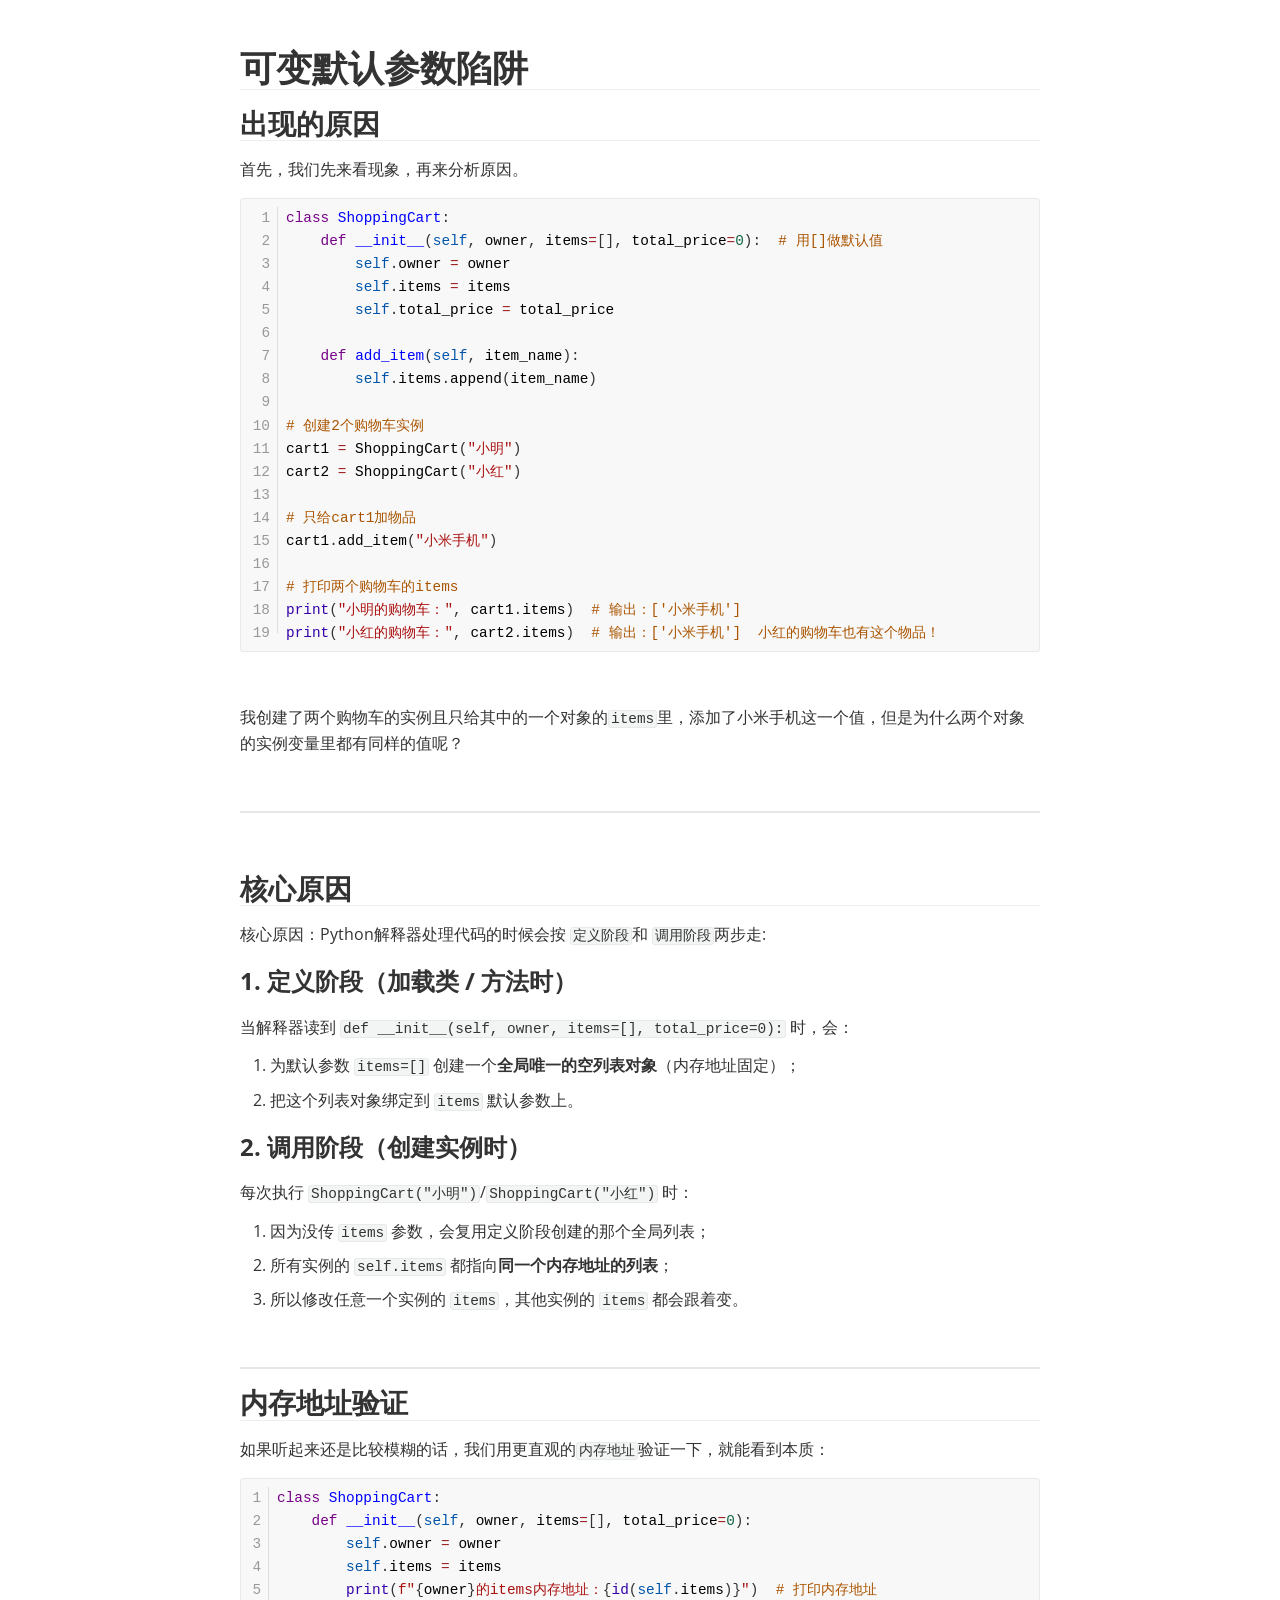
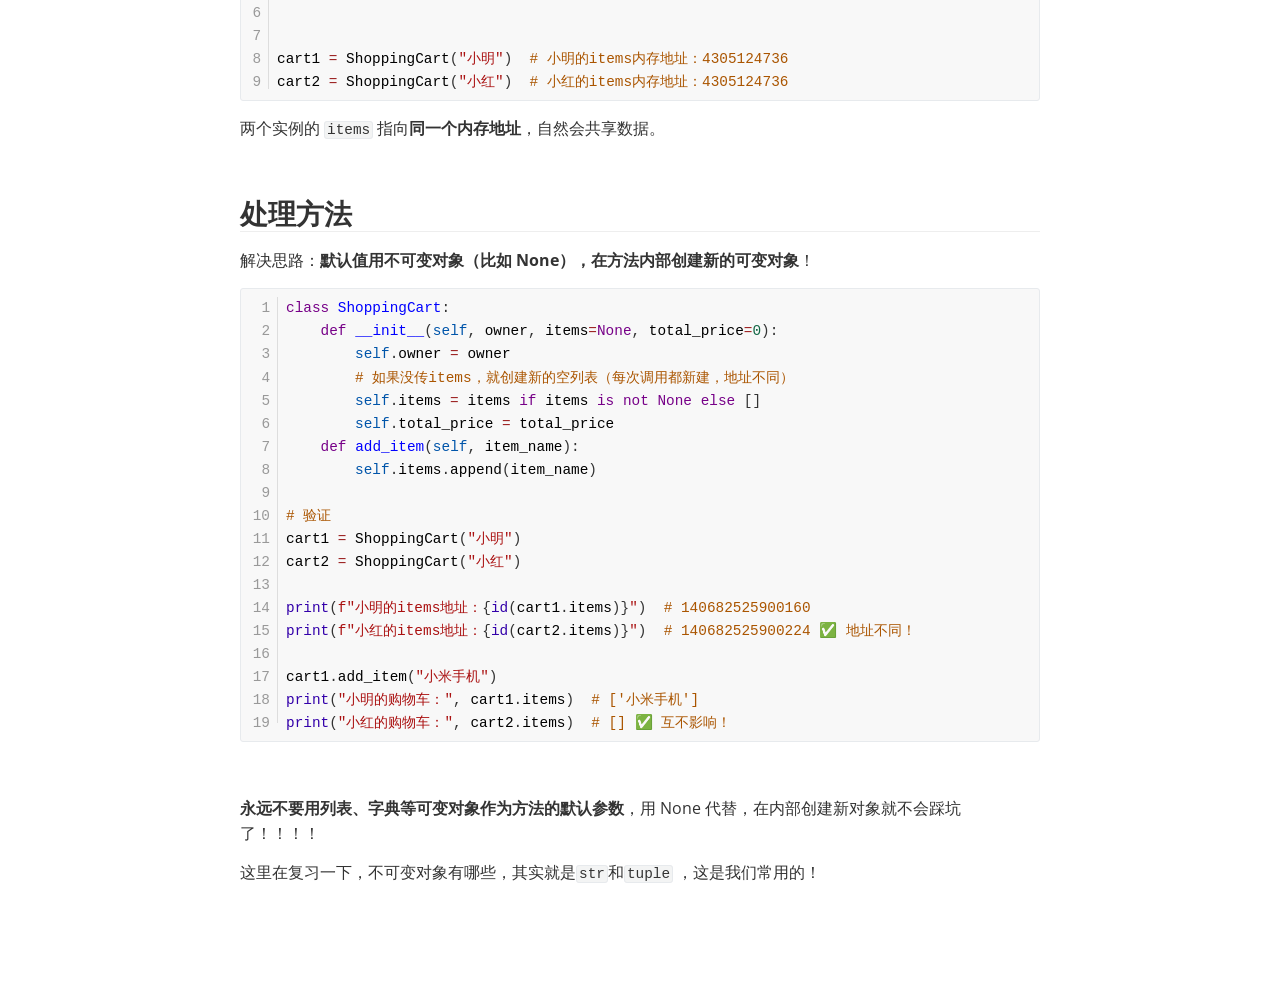
<file: python/可变默认参数陷阱.html>
<!doctype html>
<html>
<head>
<meta charset='UTF-8'><meta name='viewport' content='width=device-width initial-scale=1'>

<link href='https://fonts.googleapis.com/css?family=Open+Sans:400italic,700italic,700,400&subset=latin,latin-ext' rel='stylesheet' type='text/css' /><style type='text/css'>html {overflow-x: initial !important;}:root { --bg-color: #ffffff; --text-color: #333333; --select-text-bg-color: #B5D6FC; --select-text-font-color: auto; --monospace: "Lucida Console",Consolas,"Courier",monospace; --title-bar-height: 20px; }
.mac-os-11 { --title-bar-height: 28px; }
html { font-size: 14px; background-color: var(--bg-color); color: var(--text-color); font-family: "Helvetica Neue", Helvetica, Arial, sans-serif; -webkit-font-smoothing: antialiased; }
h1, h2, h3, h4, h5 { white-space: pre-wrap; }
body { margin: 0px; padding: 0px; height: auto; inset: 0px; font-size: 1rem; line-height: 1.428571; overflow-x: hidden; background: inherit; }
iframe { margin: auto; }
a.url { word-break: break-all; }
a:active, a:hover { outline: 0px; }
.in-text-selection, ::selection { text-shadow: none; background: var(--select-text-bg-color); color: var(--select-text-font-color); }
#write { margin: 0px auto; height: auto; width: inherit; word-break: normal; overflow-wrap: break-word; position: relative; white-space: normal; overflow-x: visible; padding-top: 36px; }
#write.first-line-indent p { text-indent: 2em; }
#write.first-line-indent li p, #write.first-line-indent p * { text-indent: 0px; }
#write.first-line-indent li { margin-left: 2em; }
.for-image #write { padding-left: 8px; padding-right: 8px; }
body.typora-export { padding-left: 30px; padding-right: 30px; }
.typora-export .footnote-line, .typora-export li, .typora-export p { white-space: pre-wrap; }
.typora-export .task-list-item input { pointer-events: none; }
@media screen and (max-width: 500px) {
  body.typora-export { padding-left: 0px; padding-right: 0px; }
  #write { padding-left: 20px; padding-right: 20px; }
}
#write li > figure:last-child { margin-bottom: 0.5rem; }
#write ol, #write ul { position: relative; }
img { max-width: 100%; vertical-align: middle; image-orientation: from-image; }
button, input, select, textarea { color: inherit; font-style: inherit; font-variant-caps: inherit; font-weight: inherit; font-width: inherit; font-size: inherit; line-height: inherit; font-family: inherit; font-size-adjust: inherit; font-kerning: inherit; font-variant-alternates: inherit; font-variant-ligatures: inherit; font-variant-numeric: inherit; font-variant-east-asian: inherit; font-variant-position: inherit; font-variant-emoji: inherit; font-feature-settings: inherit; font-optical-sizing: inherit; font-variation-settings: inherit; }
input[type="checkbox"], input[type="radio"] { line-height: normal; padding: 0px; }
*, ::after, ::before { box-sizing: border-box; }
#write h1, #write h2, #write h3, #write h4, #write h5, #write h6, #write p, #write pre { width: inherit; }
#write h1, #write h2, #write h3, #write h4, #write h5, #write h6, #write p { position: relative; }
p { line-height: inherit; }
h1, h2, h3, h4, h5, h6 { break-after: avoid-page; break-inside: avoid; orphans: 4; }
p { orphans: 4; }
h1 { font-size: 2rem; }
h2 { font-size: 1.8rem; }
h3 { font-size: 1.6rem; }
h4 { font-size: 1.4rem; }
h5 { font-size: 1.2rem; }
h6 { font-size: 1rem; }
.md-math-block, .md-rawblock, h1, h2, h3, h4, h5, h6, p { margin-top: 1rem; margin-bottom: 1rem; }
.hidden { display: none; }
.md-blockmeta { color: rgb(204, 204, 204); font-weight: 700; font-style: italic; }
a { cursor: pointer; }
sup.md-footnote { padding: 2px 4px; background-color: rgba(238, 238, 238, 0.7); color: rgb(85, 85, 85); border-radius: 4px; cursor: pointer; }
sup.md-footnote a, sup.md-footnote a:hover { color: inherit; text-transform: inherit; text-decoration: inherit; }
#write input[type="checkbox"] { cursor: pointer; width: inherit; height: inherit; }
figure { overflow-x: auto; margin: 1.2em 0px; max-width: calc(100% + 16px); padding: 0px; }
figure > table { margin: 0px; }
thead, tr { break-inside: avoid; break-after: auto; }
thead { display: table-header-group; }
table { border-collapse: collapse; border-spacing: 0px; width: 100%; overflow: auto; break-inside: auto; text-align: left; }
table.md-table td { min-width: 32px; }
.CodeMirror-gutters { border-right-width: 0px; border-right-style: none; border-right-color: currentcolor; background-color: inherit; }
.CodeMirror-linenumber { -webkit-user-select: none; }
.CodeMirror { text-align: left; }
.CodeMirror-placeholder { opacity: 0.3; }
.CodeMirror pre { padding: 0px 4px; }
.CodeMirror-lines { padding: 0px; }
div.hr:focus { cursor: none; }
#write pre { white-space: pre-wrap; }
#write.fences-no-line-wrapping pre { white-space: pre; }
#write pre.ty-contain-cm { white-space: normal; }
.CodeMirror-gutters { margin-right: 4px; }
.md-fences { font-size: 0.9rem; display: block; break-inside: avoid; text-align: left; overflow: visible; white-space: pre; background: inherit; position: relative !important; }
.md-fences-adv-panel { width: 100%; margin-top: 10px; text-align: center; padding-top: 0px; padding-bottom: 8px; overflow-x: auto; }
#write .md-fences.mock-cm { white-space: pre-wrap; }
.md-fences.md-fences-with-lineno { padding-left: 0px; }
#write.fences-no-line-wrapping .md-fences.mock-cm { white-space: pre; overflow-x: auto; }
.md-fences.mock-cm.md-fences-with-lineno { padding-left: 8px; }
.CodeMirror-line, twitterwidget { break-inside: avoid; }
svg { break-inside: avoid; }
.footnotes { opacity: 0.8; font-size: 0.9rem; margin-top: 1em; margin-bottom: 1em; }
.footnotes + .footnotes { margin-top: 0px; }
.md-reset { margin: 0px; padding: 0px; border: 0px; outline: 0px; vertical-align: top; background: 0px 0px; text-decoration: none; text-shadow: none; float: none; position: static; width: auto; height: auto; white-space: nowrap; cursor: inherit; line-height: normal; font-weight: 400; text-align: left; box-sizing: content-box; direction: ltr; }
li div { padding-top: 0px; }
blockquote { margin: 1rem 0px; }
li .mathjax-block, li p { margin: 0.5rem 0px; }
li blockquote { margin: 1rem 0px; }
li { margin: 0px; position: relative; }
blockquote > :last-child { margin-bottom: 0px; }
blockquote > :first-child, li > :first-child { margin-top: 0px; }
.footnotes-area { color: rgb(136, 136, 136); margin-top: 0.714rem; padding-bottom: 0.143rem; white-space: normal; }
#write .footnote-line { white-space: pre-wrap; }
@media print {
  body, html { border: 1px solid transparent; height: 99%; break-after: avoid; break-before: avoid; font-variant-ligatures: no-common-ligatures; }
  #write { margin-top: 0px; border-color: transparent !important; padding-top: 0px !important; padding-bottom: 0px !important; }
  .typora-export * { print-color-adjust: exact; }
  .typora-export #write { break-after: avoid; }
  .typora-export #write::after { height: 0px; }
  .is-mac table { break-inside: avoid; }
  #write > p:nth-child(1) { margin-top: 0px; }
  .typora-export-show-outline .typora-export-sidebar { display: none; }
  figure { overflow-x: visible; }
}
.footnote-line { margin-top: 0.714em; font-size: 0.7em; }
a img, img a { cursor: pointer; }
pre.md-meta-block { font-size: 0.8rem; min-height: 0.8rem; white-space: pre-wrap; background: rgb(204, 204, 204); display: block; overflow-x: hidden; }
p > .md-image:only-child:not(.md-img-error) img, p > img:only-child { display: block; margin: auto; }
#write.first-line-indent p > .md-image:only-child:not(.md-img-error) img { left: -2em; position: relative; }
p > .md-image:only-child { display: inline-block; width: 100%; }
#write .MathJax_Display { margin: 0.8em 0px 0px; }
.md-math-block { width: 100%; }
.md-math-block:not(:empty)::after { display: none; }
.MathJax_ref { fill: currentcolor; }
[contenteditable="true"]:active, [contenteditable="true"]:focus, [contenteditable="false"]:active, [contenteditable="false"]:focus { outline: 0px; box-shadow: none; }
.md-task-list-item { position: relative; list-style-type: none; }
.task-list-item.md-task-list-item { padding-left: 0px; }
.md-task-list-item > input { position: absolute; top: 0px; left: 0px; margin-left: -1.2em; margin-top: calc(1em - 10px); border: medium; }
.math { font-size: 1rem; }
.md-toc { min-height: 3.58rem; position: relative; font-size: 0.9rem; border-radius: 10px; }
.md-toc-content { position: relative; margin-left: 0px; }
.md-toc-content::after, .md-toc::after { display: none; }
.md-toc-item { display: block; color: rgb(65, 131, 196); }
.md-toc-item a { text-decoration: none; }
.md-toc-inner:hover { text-decoration: underline; }
.md-toc-inner { display: inline-block; cursor: pointer; }
.md-toc-h1 .md-toc-inner { margin-left: 0px; font-weight: 700; }
.md-toc-h2 .md-toc-inner { margin-left: 2em; }
.md-toc-h3 .md-toc-inner { margin-left: 4em; }
.md-toc-h4 .md-toc-inner { margin-left: 6em; }
.md-toc-h5 .md-toc-inner { margin-left: 8em; }
.md-toc-h6 .md-toc-inner { margin-left: 10em; }
@media screen and (max-width: 48em) {
  .md-toc-h3 .md-toc-inner { margin-left: 3.5em; }
  .md-toc-h4 .md-toc-inner { margin-left: 5em; }
  .md-toc-h5 .md-toc-inner { margin-left: 6.5em; }
  .md-toc-h6 .md-toc-inner { margin-left: 8em; }
}
a.md-toc-inner { font-size: inherit; font-style: inherit; font-weight: inherit; line-height: inherit; }
.footnote-line a:not(.reversefootnote) { color: inherit; }
.reversefootnote { font-family: ui-monospace, sans-serif; }
.md-attr { display: none; }
.md-fn-count::after { content: "."; }
code, pre, samp, tt { font-family: var(--monospace); }
kbd { margin: 0px 0.1em; padding: 0.1em 0.6em; font-size: 0.8em; color: rgb(36, 39, 41); background: rgb(255, 255, 255); border: 1px solid rgb(173, 179, 185); border-radius: 3px; box-shadow: rgba(12, 13, 14, 0.2) 0px 1px 0px, rgb(255, 255, 255) 0px 0px 0px 2px inset; white-space: nowrap; vertical-align: middle; }
.md-comment { color: rgb(162, 127, 3); opacity: 0.6; font-family: var(--monospace); }
code { text-align: left; vertical-align: initial; }
a.md-print-anchor { white-space: pre !important; border-width: medium !important; border-style: none !important; border-color: currentcolor !important; display: inline-block !important; position: absolute !important; width: 1px !important; right: 0px !important; outline: 0px !important; background: 0px 0px !important; text-decoration: initial !important; text-shadow: initial !important; }
.os-windows.monocolor-emoji .md-emoji { font-family: "Segoe UI Symbol", sans-serif; }
.md-diagram-panel > svg { max-width: 100%; }
[lang="flow"] svg, [lang="mermaid"] svg { max-width: 100%; height: auto; }
[lang="mermaid"] .node text { font-size: 1rem; }
table tr th { border-bottom-width: 0px; border-bottom-style: none; border-bottom-color: currentcolor; }
video { max-width: 100%; display: block; margin: 0px auto; }
iframe { max-width: 100%; width: 100%; border: medium; }
.highlight td, .highlight tr { border: 0px; }
mark { background: rgb(255, 255, 0); color: rgb(0, 0, 0); }
.md-html-inline .md-plain, .md-html-inline strong, mark .md-inline-math, mark strong { color: inherit; }
.md-expand mark .md-meta { opacity: 0.3 !important; }
mark .md-meta { color: rgb(0, 0, 0); }
@media print {
  .typora-export h1, .typora-export h2, .typora-export h3, .typora-export h4, .typora-export h5, .typora-export h6 { break-inside: avoid; }
}
.md-diagram-panel .messageText { stroke: none !important; }
.md-diagram-panel .start-state { fill: var(--node-fill); }
.md-diagram-panel .edgeLabel rect { opacity: 1 !important; }
.md-fences.md-fences-math { font-size: 1em; }
.md-fences-advanced:not(.md-focus) { padding: 0px; white-space: nowrap; border: 0px; }
.md-fences-advanced:not(.md-focus) { background: inherit; }
.typora-export-show-outline .typora-export-content { max-width: 1440px; margin: auto; display: flex; flex-direction: row; }
.typora-export-sidebar { width: 300px; font-size: 0.8rem; margin-top: 80px; margin-right: 18px; }
.typora-export-show-outline #write { --webkit-flex: 2; flex: 2 1 0%; }
.typora-export-sidebar .outline-content { position: fixed; top: 0px; max-height: 100%; overflow: hidden auto; padding-bottom: 30px; padding-top: 60px; width: 300px; }
@media screen and (max-width: 1024px) {
  .typora-export-sidebar, .typora-export-sidebar .outline-content { width: 240px; }
}
@media screen and (max-width: 800px) {
  .typora-export-sidebar { display: none; }
}
.outline-content li, .outline-content ul { margin-left: 0px; margin-right: 0px; padding-left: 0px; padding-right: 0px; list-style: none; overflow-wrap: anywhere; }
.outline-content ul { margin-top: 0px; margin-bottom: 0px; }
.outline-content strong { font-weight: 400; }
.outline-expander { width: 1rem; height: 1.428571rem; position: relative; display: table-cell; vertical-align: middle; cursor: pointer; padding-left: 4px; }
.outline-expander::before { content: ""; position: relative; font-family: Ionicons; display: inline-block; font-size: 8px; vertical-align: middle; }
.outline-item { padding-top: 3px; padding-bottom: 3px; cursor: pointer; }
.outline-expander:hover::before { content: ""; }
.outline-h1 > .outline-item { padding-left: 0px; }
.outline-h2 > .outline-item { padding-left: 1em; }
.outline-h3 > .outline-item { padding-left: 2em; }
.outline-h4 > .outline-item { padding-left: 3em; }
.outline-h5 > .outline-item { padding-left: 4em; }
.outline-h6 > .outline-item { padding-left: 5em; }
.outline-label { cursor: pointer; display: table-cell; vertical-align: middle; text-decoration: none; color: inherit; }
.outline-label:hover { text-decoration: underline; }
.outline-item:hover { border-color: rgb(245, 245, 245); background-color: var(--item-hover-bg-color); }
.outline-item:hover { margin-left: -28px; margin-right: -28px; border-left-width: 28px; border-left-style: solid; border-left-color: transparent; border-right-width: 28px; border-right-style: solid; border-right-color: transparent; }
.outline-item-single .outline-expander::before, .outline-item-single .outline-expander:hover::before { display: none; }
.outline-item-open > .outline-item > .outline-expander::before { content: ""; }
.outline-children { display: none; }
.info-panel-tab-wrapper { display: none; }
.outline-item-open > .outline-children { display: block; }
.typora-export .outline-item { padding-top: 1px; padding-bottom: 1px; }
.typora-export .outline-item:hover { margin-right: -8px; border-right-width: 8px; border-right-style: solid; border-right-color: transparent; }
.typora-export .outline-expander::before { content: "+"; font-family: inherit; top: -1px; }
.typora-export .outline-expander:hover::before, .typora-export .outline-item-open > .outline-item > .outline-expander::before { content: "−"; }
.typora-export-collapse-outline .outline-children { display: none; }
.typora-export-collapse-outline .outline-item-open > .outline-children, .typora-export-no-collapse-outline .outline-children { display: block; }
.typora-export-no-collapse-outline .outline-expander::before { content: "" !important; }
.typora-export-show-outline .outline-item-active > .outline-item .outline-label { font-weight: 700; }
.md-inline-math-container mjx-container { zoom: 0.95; }
mjx-container { break-inside: avoid; }
.md-alert.md-alert-note { border-left-color: rgb(9, 105, 218); }
.md-alert.md-alert-important { border-left-color: rgb(130, 80, 223); }
.md-alert.md-alert-warning { border-left-color: rgb(154, 103, 0); }
.md-alert.md-alert-tip { border-left-color: rgb(31, 136, 61); }
.md-alert.md-alert-caution { border-left-color: rgb(207, 34, 46); }
.md-alert { padding: 0px 1em; margin-bottom: 16px; color: inherit; border-left-width: 0.25em; border-left-style: solid; border-left-color: rgb(0, 0, 0); }
.md-alert-text-note { color: rgb(9, 105, 218); }
.md-alert-text-important { color: rgb(130, 80, 223); }
.md-alert-text-warning { color: rgb(154, 103, 0); }
.md-alert-text-tip { color: rgb(31, 136, 61); }
.md-alert-text-caution { color: rgb(207, 34, 46); }
.md-alert-text { font-size: 0.9rem; font-weight: 700; }
.md-alert-text svg { fill: currentcolor; position: relative; top: 0.125em; margin-right: 1ch; overflow: visible; }
.md-alert-text-container::after { content: attr(data-text); text-transform: capitalize; pointer-events: none; margin-right: 1ch; }


.CodeMirror { height: auto; }
.CodeMirror.cm-s-inner { background: inherit; }
.CodeMirror-scroll { overflow: auto hidden; z-index: 3; }
.CodeMirror-gutter-filler, .CodeMirror-scrollbar-filler { background-color: rgb(255, 255, 255); }
.CodeMirror-gutters { border-right-width: 1px; border-right-style: solid; border-right-color: rgb(221, 221, 221); background: inherit; white-space: nowrap; }
.CodeMirror-linenumber { padding: 0px 3px 0px 5px; text-align: right; color: rgb(153, 153, 153); }
.cm-s-inner .cm-keyword { color: rgb(119, 0, 136); }
.cm-s-inner .cm-atom, .cm-s-inner.cm-atom { color: rgb(34, 17, 153); }
.cm-s-inner .cm-number { color: rgb(17, 102, 68); }
.cm-s-inner .cm-def { color: rgb(0, 0, 255); }
.cm-s-inner .cm-variable { color: rgb(0, 0, 0); }
.cm-s-inner .cm-variable-2 { color: rgb(0, 85, 170); }
.cm-s-inner .cm-variable-3 { color: rgb(0, 136, 85); }
.cm-s-inner .cm-string { color: rgb(170, 17, 17); }
.cm-s-inner .cm-property { color: rgb(0, 0, 0); }
.cm-s-inner .cm-operator { color: rgb(152, 26, 26); }
.cm-s-inner .cm-comment, .cm-s-inner.cm-comment { color: rgb(170, 85, 0); }
.cm-s-inner .cm-string-2 { color: rgb(255, 85, 0); }
.cm-s-inner .cm-meta { color: rgb(85, 85, 85); }
.cm-s-inner .cm-qualifier { color: rgb(85, 85, 85); }
.cm-s-inner .cm-builtin { color: rgb(51, 0, 170); }
.cm-s-inner .cm-bracket { color: rgb(153, 153, 119); }
.cm-s-inner .cm-tag { color: rgb(17, 119, 0); }
.cm-s-inner .cm-attribute { color: rgb(0, 0, 204); }
.cm-s-inner .cm-header, .cm-s-inner.cm-header { color: rgb(0, 0, 255); }
.cm-s-inner .cm-quote, .cm-s-inner.cm-quote { color: rgb(0, 153, 0); }
.cm-s-inner .cm-hr, .cm-s-inner.cm-hr { color: rgb(153, 153, 153); }
.cm-s-inner .cm-link, .cm-s-inner.cm-link { color: rgb(0, 0, 204); }
.cm-negative { color: rgb(221, 68, 68); }
.cm-positive { color: rgb(34, 153, 34); }
.cm-header, .cm-strong { font-weight: 700; }
.cm-del { text-decoration: line-through; }
.cm-em { font-style: italic; }
.cm-link { text-decoration: underline; }
.cm-error { color: red; }
.cm-invalidchar { color: red; }
.cm-constant { color: rgb(38, 139, 210); }
.cm-defined { color: rgb(181, 137, 0); }
div.CodeMirror span.CodeMirror-matchingbracket { color: rgb(0, 255, 0); }
div.CodeMirror span.CodeMirror-nonmatchingbracket { color: rgb(255, 34, 34); }
.cm-s-inner .CodeMirror-activeline-background { background: inherit; }
.CodeMirror { position: relative; overflow: hidden; }
.CodeMirror-scroll { height: 100%; outline: 0px; position: relative; box-sizing: content-box; background: inherit; }
.CodeMirror-sizer { position: relative; }
.CodeMirror-gutter-filler, .CodeMirror-hscrollbar, .CodeMirror-scrollbar-filler, .CodeMirror-vscrollbar { position: absolute; z-index: 6; display: none; outline: 0px; }
.CodeMirror-vscrollbar { right: 0px; top: 0px; overflow: hidden; }
.CodeMirror-hscrollbar { bottom: 0px; left: 0px; overflow: auto hidden; }
.CodeMirror-scrollbar-filler { right: 0px; bottom: 0px; }
.CodeMirror-gutter-filler { left: 0px; bottom: 0px; }
.CodeMirror-gutters { position: absolute; left: 0px; top: 0px; padding-bottom: 10px; z-index: 3; overflow-y: hidden; }
.CodeMirror-gutter { white-space: normal; height: 100%; box-sizing: content-box; padding-bottom: 30px; margin-bottom: -32px; display: inline-block; }
.CodeMirror-gutter-wrapper { position: absolute; z-index: 4; background: 0px 0px !important; border: medium !important; }
.CodeMirror-gutter-background { position: absolute; top: 0px; bottom: 0px; z-index: 4; }
.CodeMirror-gutter-elt { position: absolute; cursor: default; z-index: 4; }
.CodeMirror-lines { cursor: text; }
.CodeMirror pre { border-radius: 0px; border-width: 0px; background: 0px 0px; font-family: inherit; font-size: inherit; margin: 0px; white-space: pre; overflow-wrap: normal; color: inherit; z-index: 2; position: relative; overflow: visible; }
.CodeMirror-wrap pre { overflow-wrap: break-word; white-space: pre-wrap; word-break: normal; }
.CodeMirror-code pre { border-right-width: 30px; border-right-style: solid; border-right-color: transparent; width: fit-content; }
.CodeMirror-wrap .CodeMirror-code pre { border-right-width: medium; border-right-style: none; border-right-color: currentcolor; width: auto; }
.CodeMirror-linebackground { position: absolute; inset: 0px; z-index: 0; }
.CodeMirror-linewidget { position: relative; z-index: 2; overflow: auto; }
.CodeMirror-wrap .CodeMirror-scroll { overflow-x: hidden; }
.CodeMirror-measure { position: absolute; width: 100%; height: 0px; overflow: hidden; visibility: hidden; }
.CodeMirror-measure pre { position: static; }
.CodeMirror div.CodeMirror-cursor { position: absolute; visibility: hidden; border-right-width: medium; border-right-style: none; border-right-color: currentcolor; width: 0px; }
.CodeMirror div.CodeMirror-cursor { visibility: hidden; }
.CodeMirror-focused div.CodeMirror-cursor { visibility: inherit; }
.cm-searching { background: rgba(255, 255, 0, 0.4); }
span.cm-underlined { text-decoration: underline; }
span.cm-strikethrough { text-decoration: line-through; }
.cm-tw-syntaxerror { color: rgb(255, 255, 255); background-color: rgb(153, 0, 0); }
.cm-tw-deleted { text-decoration: line-through; }
.cm-tw-header5 { font-weight: 700; }
.cm-tw-listitem:first-child { padding-left: 10px; }
.cm-tw-box { border-style: solid; border-right-width: 1px; border-bottom-width: 1px; border-left-width: 1px; border-color: inherit; border-top-width: 0px !important; }
.cm-tw-underline { text-decoration: underline; }
@media print {
  .CodeMirror div.CodeMirror-cursor { visibility: hidden; }
}


:root {
    --side-bar-bg-color: #fafafa;
    --control-text-color: #777;
}

@include-when-export url(https://fonts.googleapis.com/css?family=Open+Sans:400italic,700italic,700,400&subset=latin,latin-ext);

/* open-sans-regular - latin-ext_latin */
  /* open-sans-italic - latin-ext_latin */
    /* open-sans-700 - latin-ext_latin */
    /* open-sans-700italic - latin-ext_latin */
  html {
    font-size: 16px;
    -webkit-font-smoothing: antialiased;
}

body {
    font-family: "Open Sans","Clear Sans", "Helvetica Neue", Helvetica, Arial, 'Segoe UI Emoji', sans-serif;
    color: rgb(51, 51, 51);
    line-height: 1.6;
}

#write {
    max-width: 860px;
  	margin: 0 auto;
  	padding: 30px;
    padding-bottom: 100px;
}

@media only screen and (min-width: 1400px) {
	#write {
		max-width: 1024px;
	}
}

@media only screen and (min-width: 1800px) {
	#write {
		max-width: 1200px;
	}
}

#write > ul:first-child,
#write > ol:first-child{
    margin-top: 30px;
}

a {
    color: #4183C4;
}
h1,
h2,
h3,
h4,
h5,
h6 {
    position: relative;
    margin-top: 1rem;
    margin-bottom: 1rem;
    font-weight: bold;
    line-height: 1.4;
    cursor: text;
}
h1:hover a.anchor,
h2:hover a.anchor,
h3:hover a.anchor,
h4:hover a.anchor,
h5:hover a.anchor,
h6:hover a.anchor {
    text-decoration: none;
}
h1 tt,
h1 code {
    font-size: inherit;
}
h2 tt,
h2 code {
    font-size: inherit;
}
h3 tt,
h3 code {
    font-size: inherit;
}
h4 tt,
h4 code {
    font-size: inherit;
}
h5 tt,
h5 code {
    font-size: inherit;
}
h6 tt,
h6 code {
    font-size: inherit;
}
h1 {
    font-size: 2.25em;
    line-height: 1.2;
    border-bottom: 1px solid #eee;
}
h2 {
    font-size: 1.75em;
    line-height: 1.225;
    border-bottom: 1px solid #eee;
}

/*@media print {
    .typora-export h1,
    .typora-export h2 {
        border-bottom: none;
        padding-bottom: initial;
    }

    .typora-export h1::after,
    .typora-export h2::after {
        content: "";
        display: block;
        height: 100px;
        margin-top: -96px;
        border-top: 1px solid #eee;
    }
}*/

h3 {
    font-size: 1.5em;
    line-height: 1.43;
}
h4 {
    font-size: 1.25em;
}
h5 {
    font-size: 1em;
}
h6 {
   font-size: 1em;
    color: #777;
}
p,
blockquote,
ul,
ol,
dl,
table{
    margin: 0.8em 0;
}
li>ol,
li>ul {
    margin: 0 0;
}
hr {
    height: 2px;
    padding: 0;
    margin: 16px 0;
    background-color: #e7e7e7;
    border: 0 none;
    overflow: hidden;
    box-sizing: content-box;
}

li p.first {
    display: inline-block;
}
ul,
ol {
    padding-left: 30px;
}
ul:first-child,
ol:first-child {
    margin-top: 0;
}
ul:last-child,
ol:last-child {
    margin-bottom: 0;
}
blockquote {
    border-left: 4px solid #dfe2e5;
    padding: 0 15px;
    color: #777777;
}
blockquote blockquote {
    padding-right: 0;
}
table {
    padding: 0;
    word-break: initial;
}
table tr {
    border: 1px solid #dfe2e5;
    margin: 0;
    padding: 0;
}
table tr:nth-child(2n),
thead {
    background-color: #f8f8f8;
}
table th {
    font-weight: bold;
    border: 1px solid #dfe2e5;
    border-bottom: 0;
    margin: 0;
    padding: 6px 13px;
}
table td {
    border: 1px solid #dfe2e5;
    margin: 0;
    padding: 6px 13px;
}
table th:first-child,
table td:first-child {
    margin-top: 0;
}
table th:last-child,
table td:last-child {
    margin-bottom: 0;
}

.CodeMirror-lines {
    padding-left: 4px;
}

.code-tooltip {
    box-shadow: 0 1px 1px 0 rgba(0,28,36,.3);
    border-top: 1px solid #eef2f2;
}

.md-fences,
code,
tt {
    border: 1px solid #e7eaed;
    background-color: #f8f8f8;
    border-radius: 3px;
    padding: 0;
    padding: 2px 4px 0px 4px;
    font-size: 0.9em;
}

code {
    background-color: #f3f4f4;
    padding: 0 2px 0 2px;
}

.md-fences {
    margin-bottom: 15px;
    margin-top: 15px;
    padding-top: 8px;
    padding-bottom: 6px;
}


.md-task-list-item > input {
  margin-left: -1.3em;
}

@media print {
    html {
        font-size: 13px;
    }
    pre {
        page-break-inside: avoid;
        word-wrap: break-word;
    }
}

.md-fences {
	background-color: #f8f8f8;
}
#write pre.md-meta-block {
	padding: 1rem;
    font-size: 85%;
    line-height: 1.45;
    background-color: #f7f7f7;
    border: 0;
    border-radius: 3px;
    color: #777777;
    margin-top: 0 !important;
}

.mathjax-block>.code-tooltip {
	bottom: .375rem;
}

.md-mathjax-midline {
    background: #fafafa;
}

#write>h3.md-focus:before{
	left: -1.5625rem;
	top: .375rem;
}
#write>h4.md-focus:before{
	left: -1.5625rem;
	top: .285714286rem;
}
#write>h5.md-focus:before{
	left: -1.5625rem;
	top: .285714286rem;
}
#write>h6.md-focus:before{
	left: -1.5625rem;
	top: .285714286rem;
}
.md-image>.md-meta {
    /*border: 1px solid #ddd;*/
    border-radius: 3px;
    padding: 2px 0px 0px 4px;
    font-size: 0.9em;
    color: inherit;
}

.md-tag {
    color: #a7a7a7;
    opacity: 1;
}

.md-toc { 
    margin-top:20px;
    padding-bottom:20px;
}

.sidebar-tabs {
    border-bottom: none;
}

#typora-quick-open {
    border: 1px solid #ddd;
    background-color: #f8f8f8;
}

#typora-quick-open-item {
    background-color: #FAFAFA;
    border-color: #FEFEFE #e5e5e5 #e5e5e5 #eee;
    border-style: solid;
    border-width: 1px;
}

/** focus mode */
.on-focus-mode blockquote {
    border-left-color: rgba(85, 85, 85, 0.12);
}

header, .context-menu, .megamenu-content, footer{
    font-family: "Segoe UI", "Arial", sans-serif;
}

.file-node-content:hover .file-node-icon,
.file-node-content:hover .file-node-open-state{
    visibility: visible;
}

.mac-seamless-mode #typora-sidebar {
    background-color: #fafafa;
    background-color: var(--side-bar-bg-color);
}

.mac-os #write{
    caret-color: AccentColor;
}

.md-lang {
    color: #b4654d;
}

/*.html-for-mac {
    --item-hover-bg-color: #E6F0FE;
}*/

#md-notification .btn {
    border: 0;
}

.dropdown-menu .divider {
    border-color: #e5e5e5;
    opacity: 0.4;
}

.ty-preferences .window-content {
    background-color: #fafafa;
}

.ty-preferences .nav-group-item.active {
    color: white;
    background: #999;
}

.menu-item-container a.menu-style-btn {
    background-color: #f5f8fa;
    background-image: linear-gradient( 180deg , hsla(0, 0%, 100%, 0.8), hsla(0, 0%, 100%, 0)); 
}


 @media print { @page {margin: 0 0 0 0;} body.typora-export {padding-left: 0; padding-right: 0;} #write {padding:0;}}
</style><title>可变默认参数陷阱</title>
</head>
<body class='typora-export'><div class='typora-export-content'>
<div id='write'  class=''><h1 id='可变默认参数陷阱'><span>可变默认参数陷阱</span></h1><h2 id='出现的原因'><span>出现的原因</span></h2><p><span>首先，我们先来看现象，再来分析原因。</span></p><pre class="md-fences md-end-block md-fences-with-lineno ty-contain-cm modeLoaded" spellcheck="false" lang="python" style="break-inside: unset;"><div class="CodeMirror cm-s-inner cm-s-null-scroll CodeMirror-wrap" lang="python"><div style="overflow: hidden; position: relative; width: 3px; height: 0px; top: 9.2px; left: 44.999985px;"><textarea autocorrect="off" autocapitalize="off" spellcheck="false" tabindex="0" style="position: absolute; bottom: -1em; padding: 0px; width: 1000px; height: 1em; outline: currentcolor;"></textarea></div><div class="CodeMirror-scrollbar-filler" cm-not-content="true"></div><div class="CodeMirror-gutter-filler" cm-not-content="true"></div><div class="CodeMirror-scroll" tabindex="-1"><div class="CodeMirror-sizer" style="margin-left: 37px; margin-bottom: 0px; border-right-width: 0px; padding-right: 0px; padding-bottom: 0px;"><div style="position: relative; top: 0px;"><div class="CodeMirror-lines" role="presentation"><div role="presentation" style="position: relative; outline: currentcolor;"><div class="CodeMirror-measure"><div class="CodeMirror-linenumber CodeMirror-gutter-elt"><div>19</div></div></div><div class="CodeMirror-measure"></div><div style="position: relative; z-index: 1;"></div><div class="CodeMirror-code" role="presentation" style=""><div class="CodeMirror-activeline" style="position: relative;"><div class="CodeMirror-activeline-background CodeMirror-linebackground"></div><div class="CodeMirror-gutter-background CodeMirror-activeline-gutter" style="left: -36.999985px; width: 37px;"></div><div class="CodeMirror-gutter-wrapper CodeMirror-activeline-gutter" style="left: -36.999985px;"><div class="CodeMirror-linenumber CodeMirror-gutter-elt CodeMirror-linenumber-show" style="left: 0px; width: 28px;">1</div></div><pre class=" CodeMirror-line " role="presentation"><span role="presentation" style="padding-right: 0.1px;"><span class="cm-keyword">class</span> <span class="cm-def">ShoppingCart</span>:</span></pre></div><div style="position: relative;"><div class="CodeMirror-gutter-wrapper" style="left: -36.999985px;"><div class="CodeMirror-linenumber CodeMirror-gutter-elt" style="left: 0px; width: 28px;">2</div></div><pre class=" CodeMirror-line " role="presentation"><span role="presentation" style="padding-right: 0.1px;"> &nbsp; &nbsp;<span class="cm-keyword">def</span> <span class="cm-def">__init__</span>(<span class="cm-variable-2">self</span>, <span class="cm-variable">owner</span>, <span class="cm-variable">items</span><span class="cm-operator">=</span>[], <span class="cm-variable">total_price</span><span class="cm-operator">=</span><span class="cm-number">0</span>): &nbsp;<span class="cm-comment"># 用[]做默认值</span></span></pre></div><div style="position: relative;"><div class="CodeMirror-gutter-wrapper" style="left: -36.999985px;"><div class="CodeMirror-linenumber CodeMirror-gutter-elt" style="left: 0px; width: 28px;">3</div></div><pre class=" CodeMirror-line " role="presentation"><span role="presentation" style="padding-right: 0.1px;"> &nbsp; &nbsp; &nbsp; &nbsp;<span class="cm-variable-2">self</span>.<span class="cm-property">owner</span> <span class="cm-operator">=</span> <span class="cm-variable">owner</span></span></pre></div><div style="position: relative;"><div class="CodeMirror-gutter-wrapper" style="left: -36.999985px;"><div class="CodeMirror-linenumber CodeMirror-gutter-elt" style="left: 0px; width: 28px;">4</div></div><pre class=" CodeMirror-line " role="presentation"><span role="presentation" style="padding-right: 0.1px;"> &nbsp; &nbsp; &nbsp; &nbsp;<span class="cm-variable-2">self</span>.<span class="cm-property">items</span> <span class="cm-operator">=</span> <span class="cm-variable">items</span></span></pre></div><div style="position: relative;"><div class="CodeMirror-gutter-wrapper" style="left: -36.999985px;"><div class="CodeMirror-linenumber CodeMirror-gutter-elt" style="left: 0px; width: 28px;">5</div></div><pre class=" CodeMirror-line " role="presentation"><span role="presentation" style="padding-right: 0.1px;"> &nbsp; &nbsp; &nbsp; &nbsp;<span class="cm-variable-2">self</span>.<span class="cm-property">total_price</span> <span class="cm-operator">=</span> <span class="cm-variable">total_price</span></span></pre></div><div style="position: relative;"><div class="CodeMirror-gutter-wrapper" style="left: -36.999985px;"><div class="CodeMirror-linenumber CodeMirror-gutter-elt" style="left: 0px; width: 28px;">6</div></div><pre class=" CodeMirror-line " role="presentation"><span role="presentation" style="padding-right: 0.1px;"><span cm-text="" cm-zwsp="">
</span></span></pre></div><div style="position: relative;"><div class="CodeMirror-gutter-wrapper" style="left: -36.999985px;"><div class="CodeMirror-linenumber CodeMirror-gutter-elt" style="left: 0px; width: 28px;">7</div></div><pre class=" CodeMirror-line " role="presentation"><span role="presentation" style="padding-right: 0.1px;"> &nbsp; &nbsp;<span class="cm-keyword">def</span> <span class="cm-def">add_item</span>(<span class="cm-variable-2">self</span>, <span class="cm-variable">item_name</span>):</span></pre></div><div style="position: relative;"><div class="CodeMirror-gutter-wrapper" style="left: -36.999985px;"><div class="CodeMirror-linenumber CodeMirror-gutter-elt" style="left: 0px; width: 28px;">8</div></div><pre class=" CodeMirror-line " role="presentation"><span role="presentation" style="padding-right: 0.1px;"> &nbsp; &nbsp; &nbsp; &nbsp;<span class="cm-variable-2">self</span>.<span class="cm-property">items</span>.<span class="cm-property">append</span>(<span class="cm-variable">item_name</span>)</span></pre></div><div style="position: relative;"><div class="CodeMirror-gutter-wrapper" style="left: -36.999985px;"><div class="CodeMirror-linenumber CodeMirror-gutter-elt" style="left: 0px; width: 28px;">9</div></div><pre class=" CodeMirror-line " role="presentation"><span role="presentation" style="padding-right: 0.1px;"><span cm-text="" cm-zwsp="">
</span></span></pre></div><div style="position: relative;"><div class="CodeMirror-gutter-wrapper" style="left: -36.999985px;"><div class="CodeMirror-linenumber CodeMirror-gutter-elt CodeMirror-linenumber-show" style="left: 0px; width: 28px;">10</div></div><pre class=" CodeMirror-line " role="presentation"><span role="presentation" style="padding-right: 0.1px;"><span class="cm-comment"># 创建2个购物车实例</span></span></pre></div><div style="position: relative;"><div class="CodeMirror-gutter-wrapper" style="left: -36.999985px;"><div class="CodeMirror-linenumber CodeMirror-gutter-elt" style="left: 0px; width: 28px;">11</div></div><pre class=" CodeMirror-line " role="presentation"><span role="presentation" style="padding-right: 0.1px;"><span class="cm-variable">cart1</span> <span class="cm-operator">=</span> <span class="cm-variable">ShoppingCart</span>(<span class="cm-string">"小明"</span>)</span></pre></div><div style="position: relative;"><div class="CodeMirror-gutter-wrapper" style="left: -36.999985px;"><div class="CodeMirror-linenumber CodeMirror-gutter-elt" style="left: 0px; width: 28px;">12</div></div><pre class=" CodeMirror-line " role="presentation"><span role="presentation" style="padding-right: 0.1px;"><span class="cm-variable">cart2</span> <span class="cm-operator">=</span> <span class="cm-variable">ShoppingCart</span>(<span class="cm-string">"小红"</span>)</span></pre></div><div style="position: relative;"><div class="CodeMirror-gutter-wrapper" style="left: -36.999985px;"><div class="CodeMirror-linenumber CodeMirror-gutter-elt" style="left: 0px; width: 28px;">13</div></div><pre class=" CodeMirror-line " role="presentation"><span role="presentation" style="padding-right: 0.1px;"><span cm-text="" cm-zwsp="">
</span></span></pre></div><div style="position: relative;"><div class="CodeMirror-gutter-wrapper" style="left: -36.999985px;"><div class="CodeMirror-linenumber CodeMirror-gutter-elt" style="left: 0px; width: 28px;">14</div></div><pre class=" CodeMirror-line " role="presentation"><span role="presentation" style="padding-right: 0.1px;"><span class="cm-comment"># 只给cart1加物品</span></span></pre></div><div style="position: relative;"><div class="CodeMirror-gutter-wrapper" style="left: -36.999985px;"><div class="CodeMirror-linenumber CodeMirror-gutter-elt" style="left: 0px; width: 28px;">15</div></div><pre class=" CodeMirror-line " role="presentation"><span role="presentation" style="padding-right: 0.1px;"><span class="cm-variable">cart1</span>.<span class="cm-property">add_item</span>(<span class="cm-string">"小米手机"</span>)</span></pre></div><div style="position: relative;"><div class="CodeMirror-gutter-wrapper" style="left: -36.999985px;"><div class="CodeMirror-linenumber CodeMirror-gutter-elt" style="left: 0px; width: 28px;">16</div></div><pre class=" CodeMirror-line " role="presentation"><span role="presentation" style="padding-right: 0.1px;"><span cm-text="" cm-zwsp="">
</span></span></pre></div><div style="position: relative;"><div class="CodeMirror-gutter-wrapper" style="left: -36.999985px;"><div class="CodeMirror-linenumber CodeMirror-gutter-elt" style="left: 0px; width: 28px;">17</div></div><pre class=" CodeMirror-line " role="presentation"><span role="presentation" style="padding-right: 0.1px;"><span class="cm-comment"># 打印两个购物车的items</span></span></pre></div><div style="position: relative;"><div class="CodeMirror-gutter-wrapper" style="left: -36.999985px;"><div class="CodeMirror-linenumber CodeMirror-gutter-elt" style="left: 0px; width: 28px;">18</div></div><pre class=" CodeMirror-line " role="presentation"><span role="presentation" style="padding-right: 0.1px;"><span class="cm-builtin">print</span>(<span class="cm-string">"小明的购物车："</span>, <span class="cm-variable">cart1</span>.<span class="cm-property">items</span>) &nbsp;<span class="cm-comment"># 输出：['小米手机']</span></span></pre></div><div style="position: relative;"><div class="CodeMirror-gutter-wrapper" style="left: -36.999985px;"><div class="CodeMirror-linenumber CodeMirror-gutter-elt CodeMirror-linenumber-show" style="left: 0px; width: 28px;">19</div></div><pre class=" CodeMirror-line " role="presentation"><span role="presentation" style="padding-right: 0.1px;"><span class="cm-builtin">print</span>(<span class="cm-string">"小红的购物车："</span>, <span class="cm-variable">cart2</span>.<span class="cm-property">items</span>) &nbsp;<span class="cm-comment"># 输出：['小米手机']  小红的购物车也有这个物品！</span></span></pre></div></div></div></div></div></div><div style="position: absolute; height: 0px; width: 1px; border-bottom-width: 0px; border-bottom-style: solid; border-bottom-color: transparent; top: 426px;"></div><div class="CodeMirror-gutters" style="height: 426px; left: 0.000015px;"><div class="CodeMirror-gutter CodeMirror-linenumbers" style="width: 36px;"></div></div></div></div></pre><p>&nbsp;</p><p><span>我创建了两个购物车的实例且只给其中的一个对象的</span><code>items</code><span>里，添加了小米手机这一个值，但是为什么两个对象的实例变量里都有同样的值呢？</span></p><p>&nbsp;</p><hr /><p>&nbsp;</p><h2 id='核心原因'><span>核心原因</span></h2><p><span>核心原因：Python解释器处理代码的时候会按 </span><code>定义阶段</code><span>和 </span><code>调用阶段</code><span>两步走:</span></p><h3 id='1-定义阶段加载类--方法时）'><span>1. 定义阶段（加载类 / 方法时）</span></h3><p><span>当解释器读到 </span><code>def __init__(self, owner, items=[], total_price=0):</code><span> 时，会：</span></p><ol><li><p><span>为默认参数 </span><code>items=[]</code><span> 创建一个</span><strong><span>全局唯一的空列表对象</span></strong><span>（内存地址固定）；</span></p></li><li><p><span>把这个列表对象绑定到 </span><code>items</code><span> 默认参数上。</span></p></li></ol><h3 id='2-调用阶段创建实例时）'><span>2. 调用阶段（创建实例时）</span></h3><p><span>每次执行 </span><code>ShoppingCart(&quot;小明&quot;)</code><span>/</span><code>ShoppingCart(&quot;小红&quot;)</code><span> 时：</span></p><ol><li><p><span>因为没传 </span><code>items</code><span> 参数，会复用定义阶段创建的那个全局列表；</span></p></li><li><p><span>所有实例的 </span><code>self.items</code><span> 都指向</span><strong><span>同一个内存地址的列表</span></strong><span>；</span></p></li><li><p><span>所以修改任意一个实例的 </span><code>items</code><span>，其他实例的 </span><code>items</code><span> 都会跟着变。</span></p></li></ol><p>&nbsp;</p><hr /><h2 id='内存地址验证'><span>内存地址验证</span></h2><p><span>如果听起来还是比较模糊的话，我们用更直观的</span><code>内存地址</code><span>验证一下，就能看到本质：</span></p><pre class="md-fences md-end-block md-fences-with-lineno ty-contain-cm modeLoaded" spellcheck="false" lang="python"><div class="CodeMirror cm-s-inner cm-s-null-scroll CodeMirror-wrap" lang="python"><div style="overflow: hidden; position: relative; width: 3px; height: 0px; top: 9.2px; left: 35.999985px;"><textarea autocorrect="off" autocapitalize="off" spellcheck="false" tabindex="0" style="position: absolute; bottom: -1em; padding: 0px; width: 1000px; height: 1em; outline: currentcolor;"></textarea></div><div class="CodeMirror-scrollbar-filler" cm-not-content="true"></div><div class="CodeMirror-gutter-filler" cm-not-content="true"></div><div class="CodeMirror-scroll" tabindex="-1"><div class="CodeMirror-sizer" style="margin-left: 28px; margin-bottom: 0px; border-right-width: 0px; padding-right: 0px; padding-bottom: 0px;"><div style="position: relative; top: 0px;"><div class="CodeMirror-lines" role="presentation"><div role="presentation" style="position: relative; outline: currentcolor;"><div class="CodeMirror-measure"><div class="CodeMirror-linenumber CodeMirror-gutter-elt"><div>9</div></div></div><div class="CodeMirror-measure"></div><div style="position: relative; z-index: 1;"></div><div class="CodeMirror-code" role="presentation" style=""><div class="CodeMirror-activeline" style="position: relative;"><div class="CodeMirror-activeline-background CodeMirror-linebackground"></div><div class="CodeMirror-gutter-background CodeMirror-activeline-gutter" style="left: -27.999985px; width: 28px;"></div><div class="CodeMirror-gutter-wrapper CodeMirror-activeline-gutter" style="left: -27.999985px;"><div class="CodeMirror-linenumber CodeMirror-gutter-elt CodeMirror-linenumber-show" style="left: 0px; width: 19px;">1</div></div><pre class=" CodeMirror-line " role="presentation"><span role="presentation" style="padding-right: 0.1px;"><span class="cm-keyword">class</span> <span class="cm-def">ShoppingCart</span>:</span></pre></div><div style="position: relative;"><div class="CodeMirror-gutter-wrapper" style="left: -27.999985px;"><div class="CodeMirror-linenumber CodeMirror-gutter-elt" style="left: 0px; width: 19px;">2</div></div><pre class=" CodeMirror-line " role="presentation"><span role="presentation" style="padding-right: 0.1px;"> &nbsp; &nbsp;<span class="cm-keyword">def</span> <span class="cm-def">__init__</span>(<span class="cm-variable-2">self</span>, <span class="cm-variable">owner</span>, <span class="cm-variable">items</span><span class="cm-operator">=</span>[], <span class="cm-variable">total_price</span><span class="cm-operator">=</span><span class="cm-number">0</span>):</span></pre></div><div style="position: relative;"><div class="CodeMirror-gutter-wrapper" style="left: -27.999985px;"><div class="CodeMirror-linenumber CodeMirror-gutter-elt" style="left: 0px; width: 19px;">3</div></div><pre class=" CodeMirror-line " role="presentation"><span role="presentation" style="padding-right: 0.1px;"> &nbsp; &nbsp; &nbsp; &nbsp;<span class="cm-variable-2">self</span>.<span class="cm-property">owner</span> <span class="cm-operator">=</span> <span class="cm-variable">owner</span></span></pre></div><div style="position: relative;"><div class="CodeMirror-gutter-wrapper" style="left: -27.999985px;"><div class="CodeMirror-linenumber CodeMirror-gutter-elt" style="left: 0px; width: 19px;">4</div></div><pre class=" CodeMirror-line " role="presentation"><span role="presentation" style="padding-right: 0.1px;"> &nbsp; &nbsp; &nbsp; &nbsp;<span class="cm-variable-2">self</span>.<span class="cm-property">items</span> <span class="cm-operator">=</span> <span class="cm-variable">items</span></span></pre></div><div style="position: relative;"><div class="CodeMirror-gutter-wrapper" style="left: -27.999985px;"><div class="CodeMirror-linenumber CodeMirror-gutter-elt" style="left: 0px; width: 19px;">5</div></div><pre class=" CodeMirror-line " role="presentation"><span role="presentation" style="padding-right: 0.1px;"> &nbsp; &nbsp; &nbsp; &nbsp;<span class="cm-builtin">print</span>(<span class="cm-string">f"</span>{<span class="cm-variable">owner</span>}<span class="cm-string">的items内存地址：</span>{<span class="cm-builtin">id</span>(<span class="cm-variable-2">self</span>.<span class="cm-property">items</span>)}<span class="cm-string">"</span>) &nbsp;<span class="cm-comment"># 打印内存地址</span></span></pre></div><div style="position: relative;"><div class="CodeMirror-gutter-wrapper" style="left: -27.999985px;"><div class="CodeMirror-linenumber CodeMirror-gutter-elt" style="left: 0px; width: 19px;">6</div></div><pre class=" CodeMirror-line " role="presentation"><span role="presentation" style="padding-right: 0.1px;"><span cm-text="" cm-zwsp="">
</span></span></pre></div><div style="position: relative;"><div class="CodeMirror-gutter-wrapper" style="left: -27.999985px;"><div class="CodeMirror-linenumber CodeMirror-gutter-elt" style="left: 0px; width: 19px;">7</div></div><pre class=" CodeMirror-line " role="presentation"><span role="presentation" style="padding-right: 0.1px;"><span cm-text="" cm-zwsp="">
</span></span></pre></div><div style="position: relative;"><div class="CodeMirror-gutter-wrapper" style="left: -27.999985px;"><div class="CodeMirror-linenumber CodeMirror-gutter-elt" style="left: 0px; width: 19px;">8</div></div><pre class=" CodeMirror-line " role="presentation"><span role="presentation" style="padding-right: 0.1px;"><span class="cm-variable">cart1</span> <span class="cm-operator">=</span> <span class="cm-variable">ShoppingCart</span>(<span class="cm-string">"小明"</span>) &nbsp;<span class="cm-comment"># 小明的items内存地址：4305124736</span></span></pre></div><div style="position: relative;"><div class="CodeMirror-gutter-wrapper" style="left: -27.999985px;"><div class="CodeMirror-linenumber CodeMirror-gutter-elt CodeMirror-linenumber-show" style="left: 0px; width: 19px;">9</div></div><pre class=" CodeMirror-line " role="presentation"><span role="presentation" style="padding-right: 0.1px;"><span class="cm-variable">cart2</span> <span class="cm-operator">=</span> <span class="cm-variable">ShoppingCart</span>(<span class="cm-string">"小红"</span>) &nbsp;<span class="cm-comment"># 小红的items内存地址：4305124736</span></span></pre></div></div></div></div></div></div><div style="position: absolute; height: 0px; width: 1px; border-bottom-width: 0px; border-bottom-style: solid; border-bottom-color: transparent; top: 202px;"></div><div class="CodeMirror-gutters" style="height: 202px; left: 0.000015px;"><div class="CodeMirror-gutter CodeMirror-linenumbers" style="width: 27px;"></div></div></div></div></pre><p><span>两个实例的 </span><code>items</code><span> 指向</span><strong><span>同一个内存地址</span></strong><span>，自然会共享数据。</span></p><p>&nbsp;</p><h2 id='处理方法'><span>处理方法</span></h2><p><span>解决思路：</span><strong><span>默认值用不可变对象（比如 None），在方法内部创建新的可变对象</span></strong><span>！</span></p><pre class="md-fences md-end-block md-fences-with-lineno ty-contain-cm modeLoaded" spellcheck="false" lang="python" style="break-inside: unset;"><div class="CodeMirror cm-s-inner cm-s-null-scroll CodeMirror-wrap" lang="python"><div style="overflow: hidden; position: relative; width: 3px; height: 0px; top: 9.2px; left: 44.999985px;"><textarea autocorrect="off" autocapitalize="off" spellcheck="false" tabindex="0" style="position: absolute; bottom: -1em; padding: 0px; width: 1000px; height: 1em; outline: currentcolor;"></textarea></div><div class="CodeMirror-scrollbar-filler" cm-not-content="true"></div><div class="CodeMirror-gutter-filler" cm-not-content="true"></div><div class="CodeMirror-scroll" tabindex="-1"><div class="CodeMirror-sizer" style="margin-left: 37px; margin-bottom: 0px; border-right-width: 0px; padding-right: 0px; padding-bottom: 0px;"><div style="position: relative; top: 0px;"><div class="CodeMirror-lines" role="presentation"><div role="presentation" style="position: relative; outline: currentcolor;"><div class="CodeMirror-measure"><div class="CodeMirror-linenumber CodeMirror-gutter-elt"><div>19</div></div></div><div class="CodeMirror-measure"></div><div style="position: relative; z-index: 1;"></div><div class="CodeMirror-code" role="presentation" style=""><div class="CodeMirror-activeline" style="position: relative;"><div class="CodeMirror-activeline-background CodeMirror-linebackground"></div><div class="CodeMirror-gutter-background CodeMirror-activeline-gutter" style="left: -36.999985px; width: 37px;"></div><div class="CodeMirror-gutter-wrapper CodeMirror-activeline-gutter" style="left: -36.999985px;"><div class="CodeMirror-linenumber CodeMirror-gutter-elt CodeMirror-linenumber-show" style="left: 0px; width: 28px;">1</div></div><pre class=" CodeMirror-line " role="presentation"><span role="presentation" style="padding-right: 0.1px;"><span class="cm-keyword">class</span> <span class="cm-def">ShoppingCart</span>:</span></pre></div><div style="position: relative;"><div class="CodeMirror-gutter-wrapper" style="left: -36.999985px;"><div class="CodeMirror-linenumber CodeMirror-gutter-elt" style="left: 0px; width: 28px;">2</div></div><pre class=" CodeMirror-line " role="presentation"><span role="presentation" style="padding-right: 0.1px;"> &nbsp; &nbsp;<span class="cm-keyword">def</span> <span class="cm-def">__init__</span>(<span class="cm-variable-2">self</span>, <span class="cm-variable">owner</span>, <span class="cm-variable">items</span><span class="cm-operator">=</span><span class="cm-keyword">None</span>, <span class="cm-variable">total_price</span><span class="cm-operator">=</span><span class="cm-number">0</span>):</span></pre></div><div style="position: relative;"><div class="CodeMirror-gutter-wrapper" style="left: -36.999985px;"><div class="CodeMirror-linenumber CodeMirror-gutter-elt" style="left: 0px; width: 28px;">3</div></div><pre class=" CodeMirror-line " role="presentation"><span role="presentation" style="padding-right: 0.1px;"> &nbsp; &nbsp; &nbsp; &nbsp;<span class="cm-variable-2">self</span>.<span class="cm-property">owner</span> <span class="cm-operator">=</span> <span class="cm-variable">owner</span></span></pre></div><div style="position: relative;"><div class="CodeMirror-gutter-wrapper" style="left: -36.999985px;"><div class="CodeMirror-linenumber CodeMirror-gutter-elt" style="left: 0px; width: 28px;">4</div></div><pre class=" CodeMirror-line " role="presentation"><span role="presentation" style="padding-right: 0.1px;"> &nbsp; &nbsp; &nbsp; &nbsp;<span class="cm-comment"># 如果没传items，就创建新的空列表（每次调用都新建，地址不同）</span></span></pre></div><div style="position: relative;"><div class="CodeMirror-gutter-wrapper" style="left: -36.999985px;"><div class="CodeMirror-linenumber CodeMirror-gutter-elt" style="left: 0px; width: 28px;">5</div></div><pre class=" CodeMirror-line " role="presentation"><span role="presentation" style="padding-right: 0.1px;"> &nbsp; &nbsp; &nbsp; &nbsp;<span class="cm-variable-2">self</span>.<span class="cm-property">items</span> <span class="cm-operator">=</span> <span class="cm-variable">items</span> <span class="cm-keyword">if</span> <span class="cm-variable">items</span> <span class="cm-keyword">is</span> <span class="cm-keyword">not</span> <span class="cm-keyword">None</span> <span class="cm-keyword">else</span> []</span></pre></div><div style="position: relative;"><div class="CodeMirror-gutter-wrapper" style="left: -36.999985px;"><div class="CodeMirror-linenumber CodeMirror-gutter-elt" style="left: 0px; width: 28px;">6</div></div><pre class=" CodeMirror-line " role="presentation"><span role="presentation" style="padding-right: 0.1px;"> &nbsp; &nbsp; &nbsp; &nbsp;<span class="cm-variable-2">self</span>.<span class="cm-property">total_price</span> <span class="cm-operator">=</span> <span class="cm-variable">total_price</span></span></pre></div><div style="position: relative;"><div class="CodeMirror-gutter-wrapper" style="left: -36.999985px;"><div class="CodeMirror-linenumber CodeMirror-gutter-elt" style="left: 0px; width: 28px;">7</div></div><pre class=" CodeMirror-line " role="presentation"><span role="presentation" style="padding-right: 0.1px;"> &nbsp; &nbsp;<span class="cm-keyword">def</span> <span class="cm-def">add_item</span>(<span class="cm-variable-2">self</span>, <span class="cm-variable">item_name</span>):</span></pre></div><div style="position: relative;"><div class="CodeMirror-gutter-wrapper" style="left: -36.999985px;"><div class="CodeMirror-linenumber CodeMirror-gutter-elt" style="left: 0px; width: 28px;">8</div></div><pre class=" CodeMirror-line " role="presentation"><span role="presentation" style="padding-right: 0.1px;"> &nbsp; &nbsp; &nbsp; &nbsp;<span class="cm-variable-2">self</span>.<span class="cm-property">items</span>.<span class="cm-property">append</span>(<span class="cm-variable">item_name</span>)</span></pre></div><div style="position: relative;"><div class="CodeMirror-gutter-wrapper" style="left: -36.999985px;"><div class="CodeMirror-linenumber CodeMirror-gutter-elt" style="left: 0px; width: 28px;">9</div></div><pre class=" CodeMirror-line " role="presentation"><span role="presentation" style="padding-right: 0.1px;"><span cm-text="" cm-zwsp="">
</span></span></pre></div><div style="position: relative;"><div class="CodeMirror-gutter-wrapper" style="left: -36.999985px;"><div class="CodeMirror-linenumber CodeMirror-gutter-elt CodeMirror-linenumber-show" style="left: 0px; width: 28px;">10</div></div><pre class=" CodeMirror-line " role="presentation"><span role="presentation" style="padding-right: 0.1px;"><span class="cm-comment"># 验证</span></span></pre></div><div style="position: relative;"><div class="CodeMirror-gutter-wrapper" style="left: -36.999985px;"><div class="CodeMirror-linenumber CodeMirror-gutter-elt" style="left: 0px; width: 28px;">11</div></div><pre class=" CodeMirror-line " role="presentation"><span role="presentation" style="padding-right: 0.1px;"><span class="cm-variable">cart1</span> <span class="cm-operator">=</span> <span class="cm-variable">ShoppingCart</span>(<span class="cm-string">"小明"</span>)</span></pre></div><div style="position: relative;"><div class="CodeMirror-gutter-wrapper" style="left: -36.999985px;"><div class="CodeMirror-linenumber CodeMirror-gutter-elt" style="left: 0px; width: 28px;">12</div></div><pre class=" CodeMirror-line " role="presentation"><span role="presentation" style="padding-right: 0.1px;"><span class="cm-variable">cart2</span> <span class="cm-operator">=</span> <span class="cm-variable">ShoppingCart</span>(<span class="cm-string">"小红"</span>)</span></pre></div><div style="position: relative;"><div class="CodeMirror-gutter-wrapper" style="left: -36.999985px;"><div class="CodeMirror-linenumber CodeMirror-gutter-elt" style="left: 0px; width: 28px;">13</div></div><pre class=" CodeMirror-line " role="presentation"><span role="presentation" style="padding-right: 0.1px;"><span cm-text="" cm-zwsp="">
</span></span></pre></div><div style="position: relative;"><div class="CodeMirror-gutter-wrapper" style="left: -36.999985px;"><div class="CodeMirror-linenumber CodeMirror-gutter-elt" style="left: 0px; width: 28px;">14</div></div><pre class=" CodeMirror-line " role="presentation"><span role="presentation" style="padding-right: 0.1px;"><span class="cm-builtin">print</span>(<span class="cm-string">f"小明的items地址：</span>{<span class="cm-builtin">id</span>(<span class="cm-variable">cart1</span>.<span class="cm-property">items</span>)}<span class="cm-string">"</span>) &nbsp;<span class="cm-comment"># 140682525900160</span></span></pre></div><div style="position: relative;"><div class="CodeMirror-gutter-wrapper" style="left: -36.999985px;"><div class="CodeMirror-linenumber CodeMirror-gutter-elt" style="left: 0px; width: 28px;">15</div></div><pre class=" CodeMirror-line " role="presentation"><span role="presentation" style="padding-right: 0.1px;"><span class="cm-builtin">print</span>(<span class="cm-string">f"小红的items地址：</span>{<span class="cm-builtin">id</span>(<span class="cm-variable">cart2</span>.<span class="cm-property">items</span>)}<span class="cm-string">"</span>) &nbsp;<span class="cm-comment"># 140682525900224 ✅ 地址不同！</span></span></pre></div><div style="position: relative;"><div class="CodeMirror-gutter-wrapper" style="left: -36.999985px;"><div class="CodeMirror-linenumber CodeMirror-gutter-elt" style="left: 0px; width: 28px;">16</div></div><pre class=" CodeMirror-line " role="presentation"><span role="presentation" style="padding-right: 0.1px;"><span cm-text="" cm-zwsp="">
</span></span></pre></div><div style="position: relative;"><div class="CodeMirror-gutter-wrapper" style="left: -36.999985px;"><div class="CodeMirror-linenumber CodeMirror-gutter-elt" style="left: 0px; width: 28px;">17</div></div><pre class=" CodeMirror-line " role="presentation"><span role="presentation" style="padding-right: 0.1px;"><span class="cm-variable">cart1</span>.<span class="cm-property">add_item</span>(<span class="cm-string">"小米手机"</span>)</span></pre></div><div style="position: relative;"><div class="CodeMirror-gutter-wrapper" style="left: -36.999985px;"><div class="CodeMirror-linenumber CodeMirror-gutter-elt" style="left: 0px; width: 28px;">18</div></div><pre class=" CodeMirror-line " role="presentation"><span role="presentation" style="padding-right: 0.1px;"><span class="cm-builtin">print</span>(<span class="cm-string">"小明的购物车："</span>, <span class="cm-variable">cart1</span>.<span class="cm-property">items</span>) &nbsp;<span class="cm-comment"># ['小米手机']</span></span></pre></div><div style="position: relative;"><div class="CodeMirror-gutter-wrapper" style="left: -36.999985px;"><div class="CodeMirror-linenumber CodeMirror-gutter-elt CodeMirror-linenumber-show" style="left: 0px; width: 28px;">19</div></div><pre class=" CodeMirror-line " role="presentation"><span role="presentation" style="padding-right: 0.1px;"><span class="cm-builtin">print</span>(<span class="cm-string">"小红的购物车："</span>, <span class="cm-variable">cart2</span>.<span class="cm-property">items</span>) &nbsp;<span class="cm-comment"># [] ✅ 互不影响！</span></span></pre></div></div></div></div></div></div><div style="position: absolute; height: 0px; width: 1px; border-bottom-width: 0px; border-bottom-style: solid; border-bottom-color: transparent; top: 426px;"></div><div class="CodeMirror-gutters" style="height: 426px; left: 0.000015px;"><div class="CodeMirror-gutter CodeMirror-linenumbers" style="width: 36px;"></div></div></div></div></pre><p>&nbsp;</p><p><strong><span>永远不要用列表、字典等可变对象作为方法的默认参数</span></strong><span>，用 None 代替，在内部创建新对象就不会踩坑了！！！！ </span></p><p><span>这里在复习一下，不可变对象有哪些，其实就是</span><code>str</code><span>和</span><code>tuple</code><span> ，这是我们常用的！</span></p></div></div>
</body>
</html>
</file>
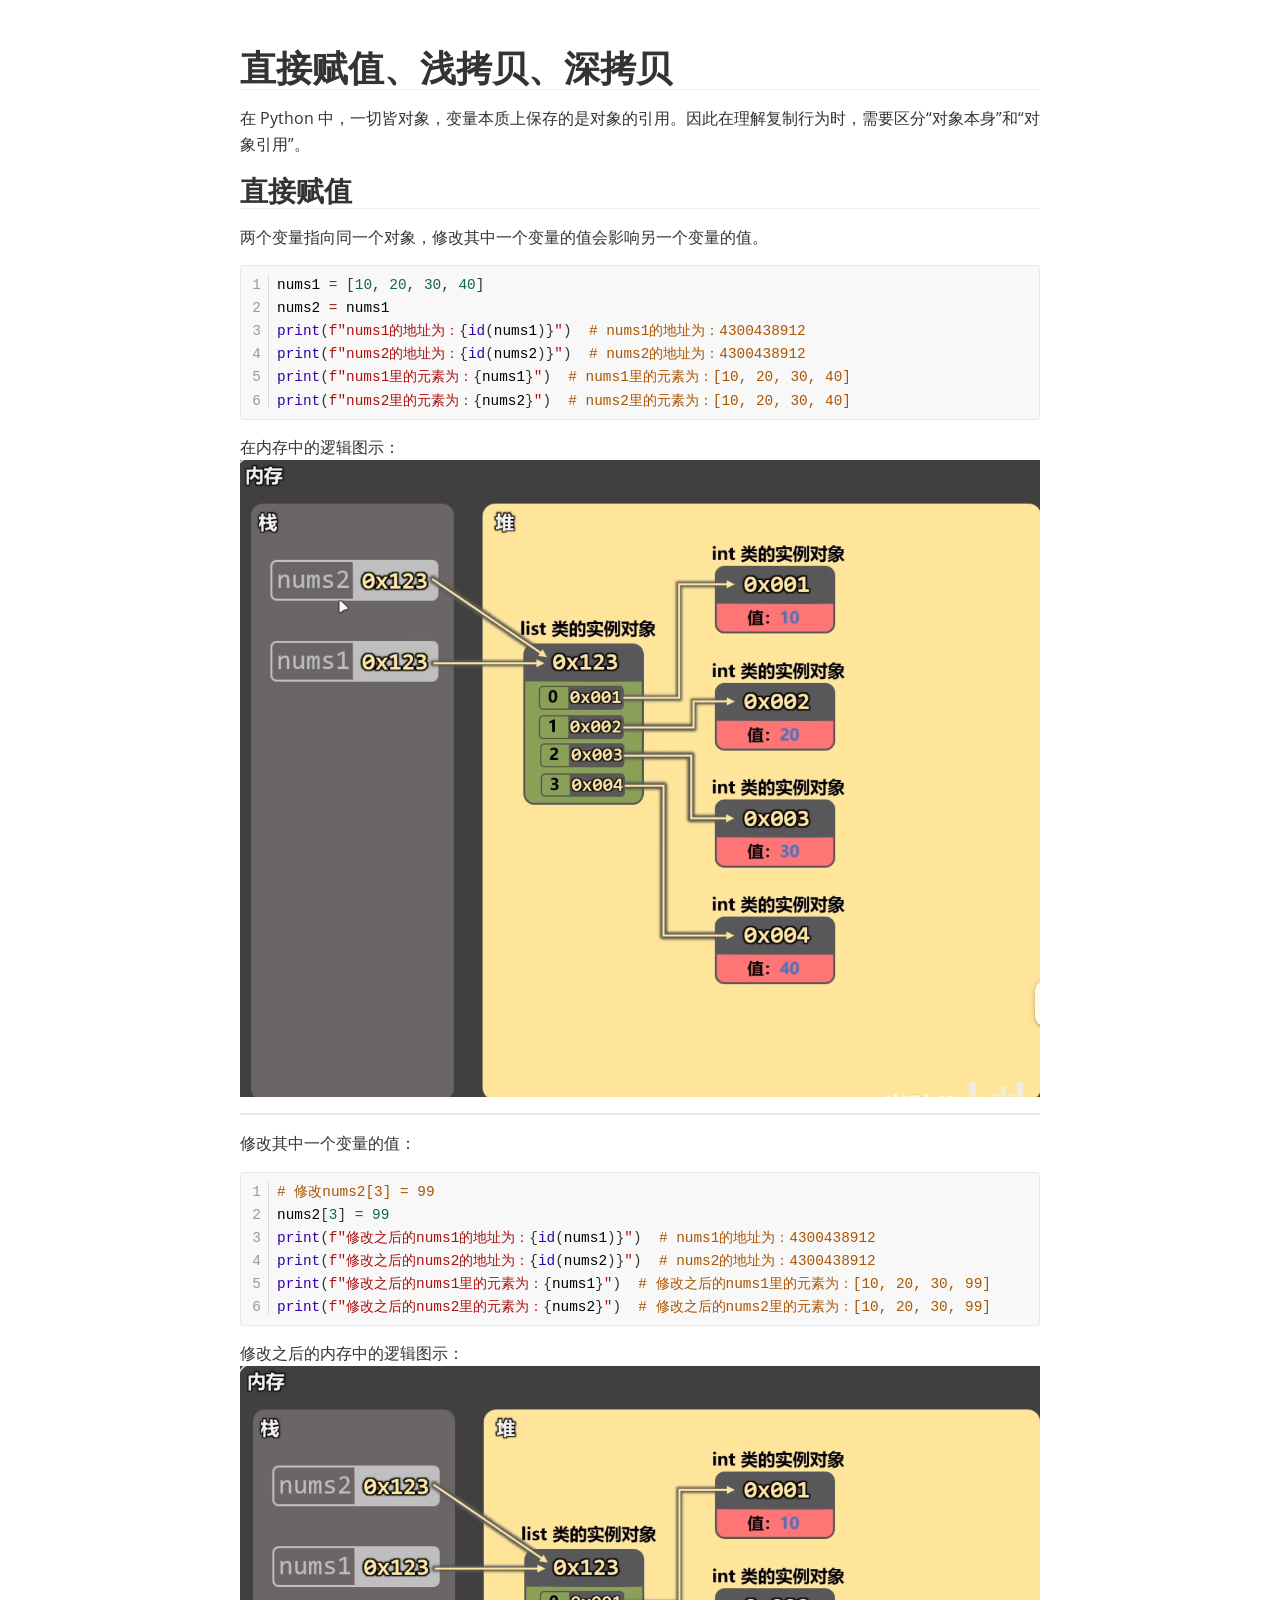
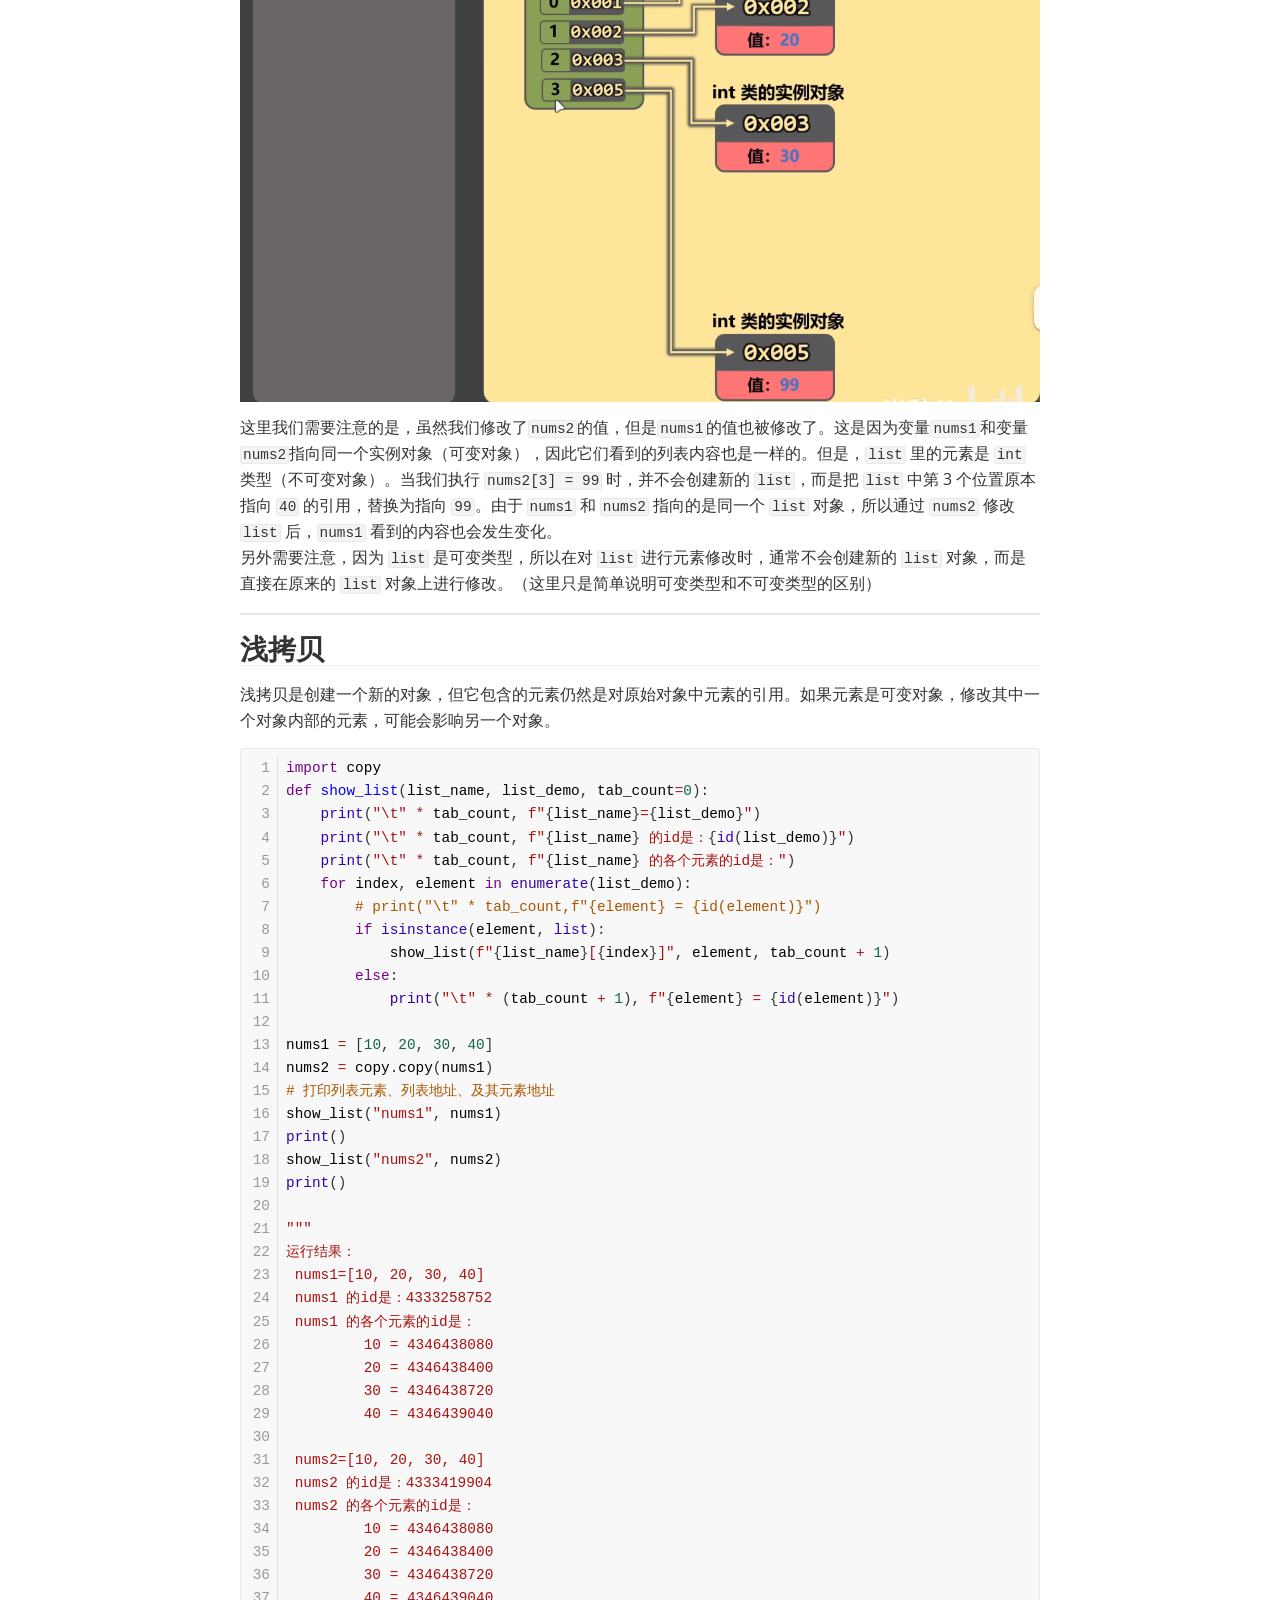
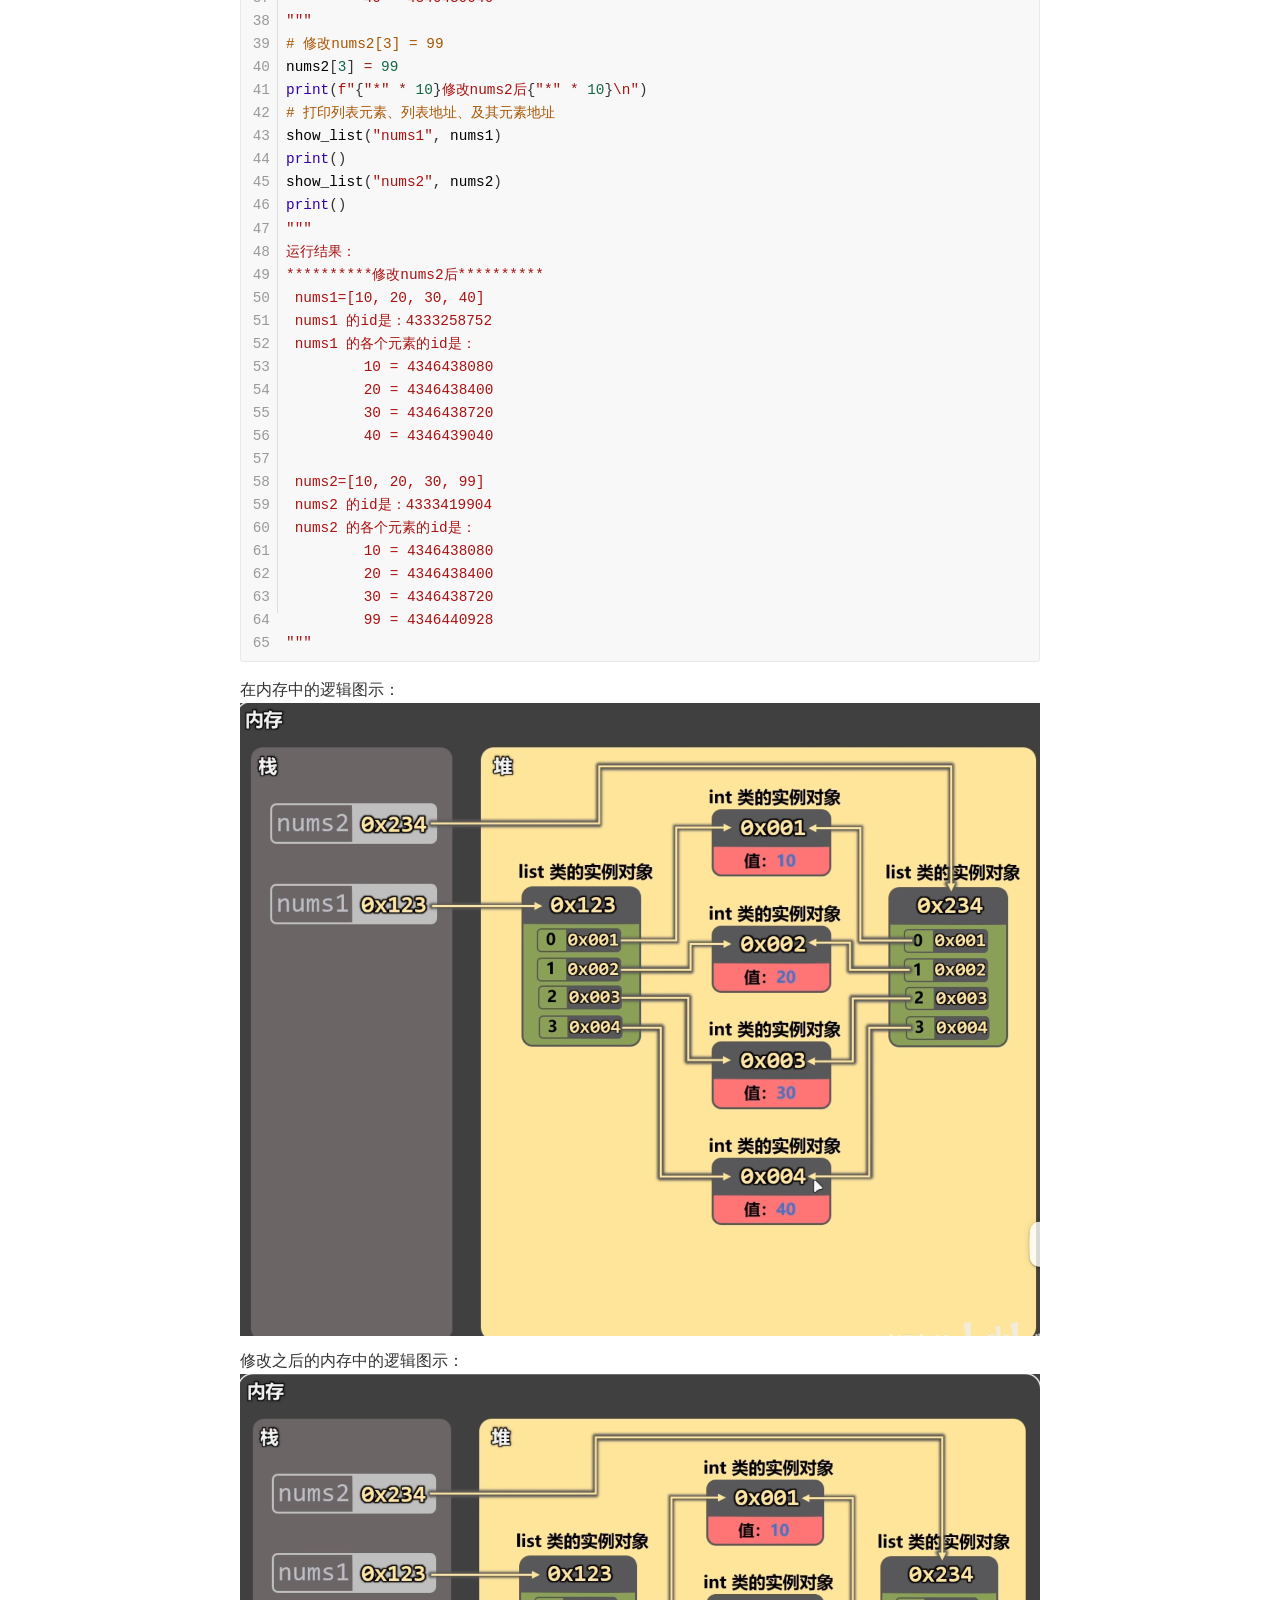
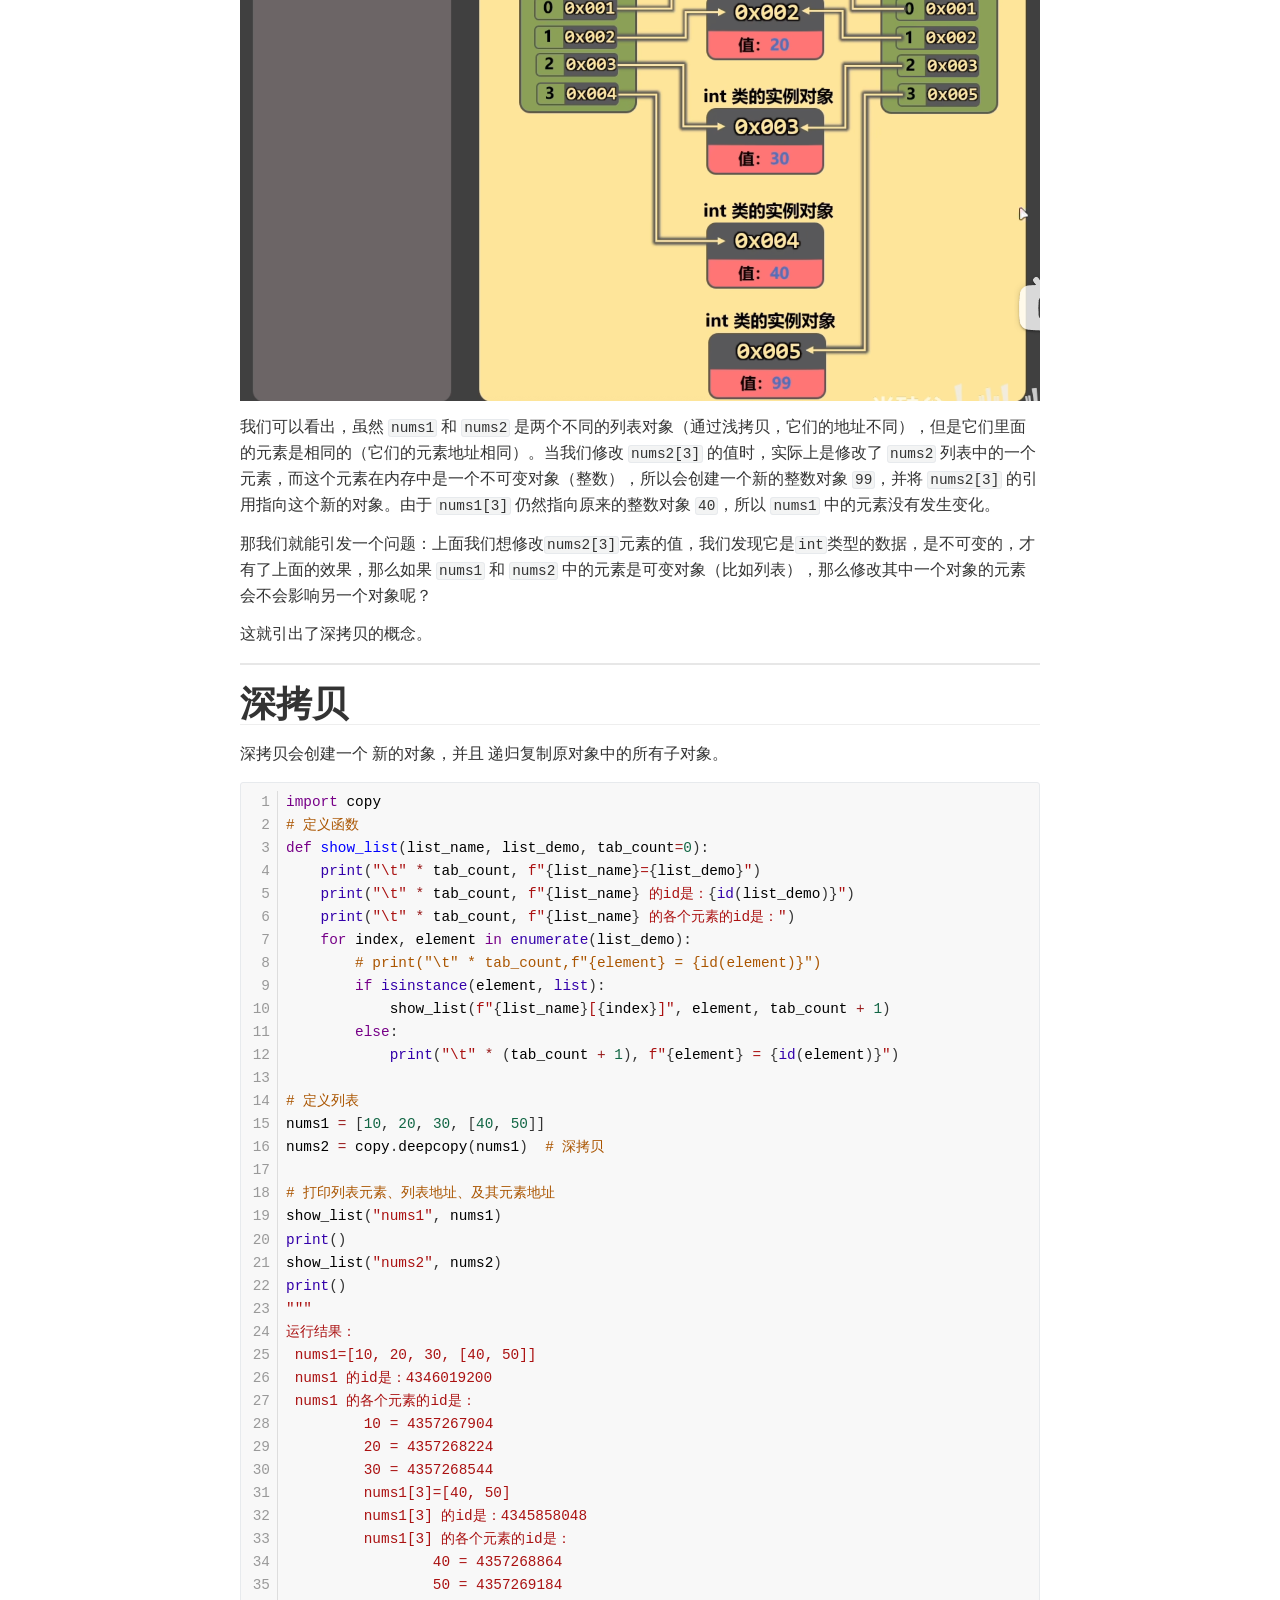
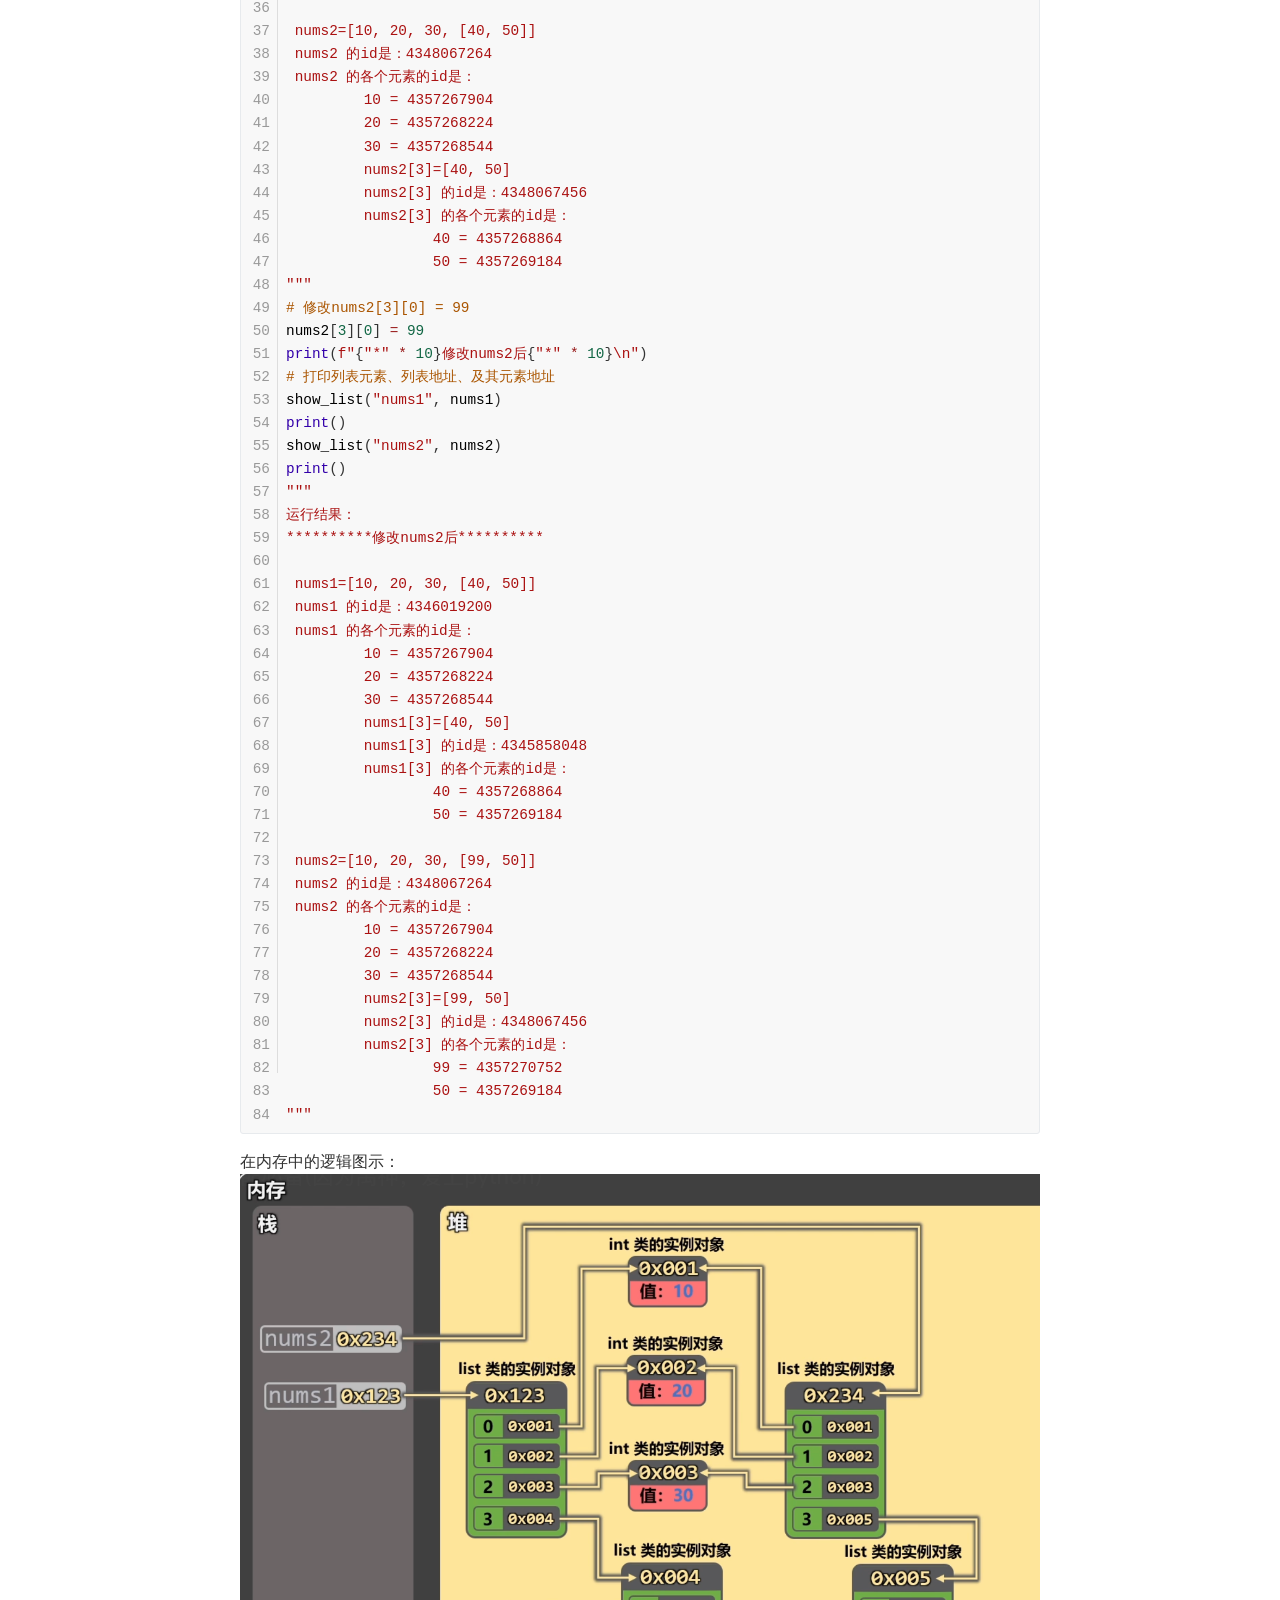
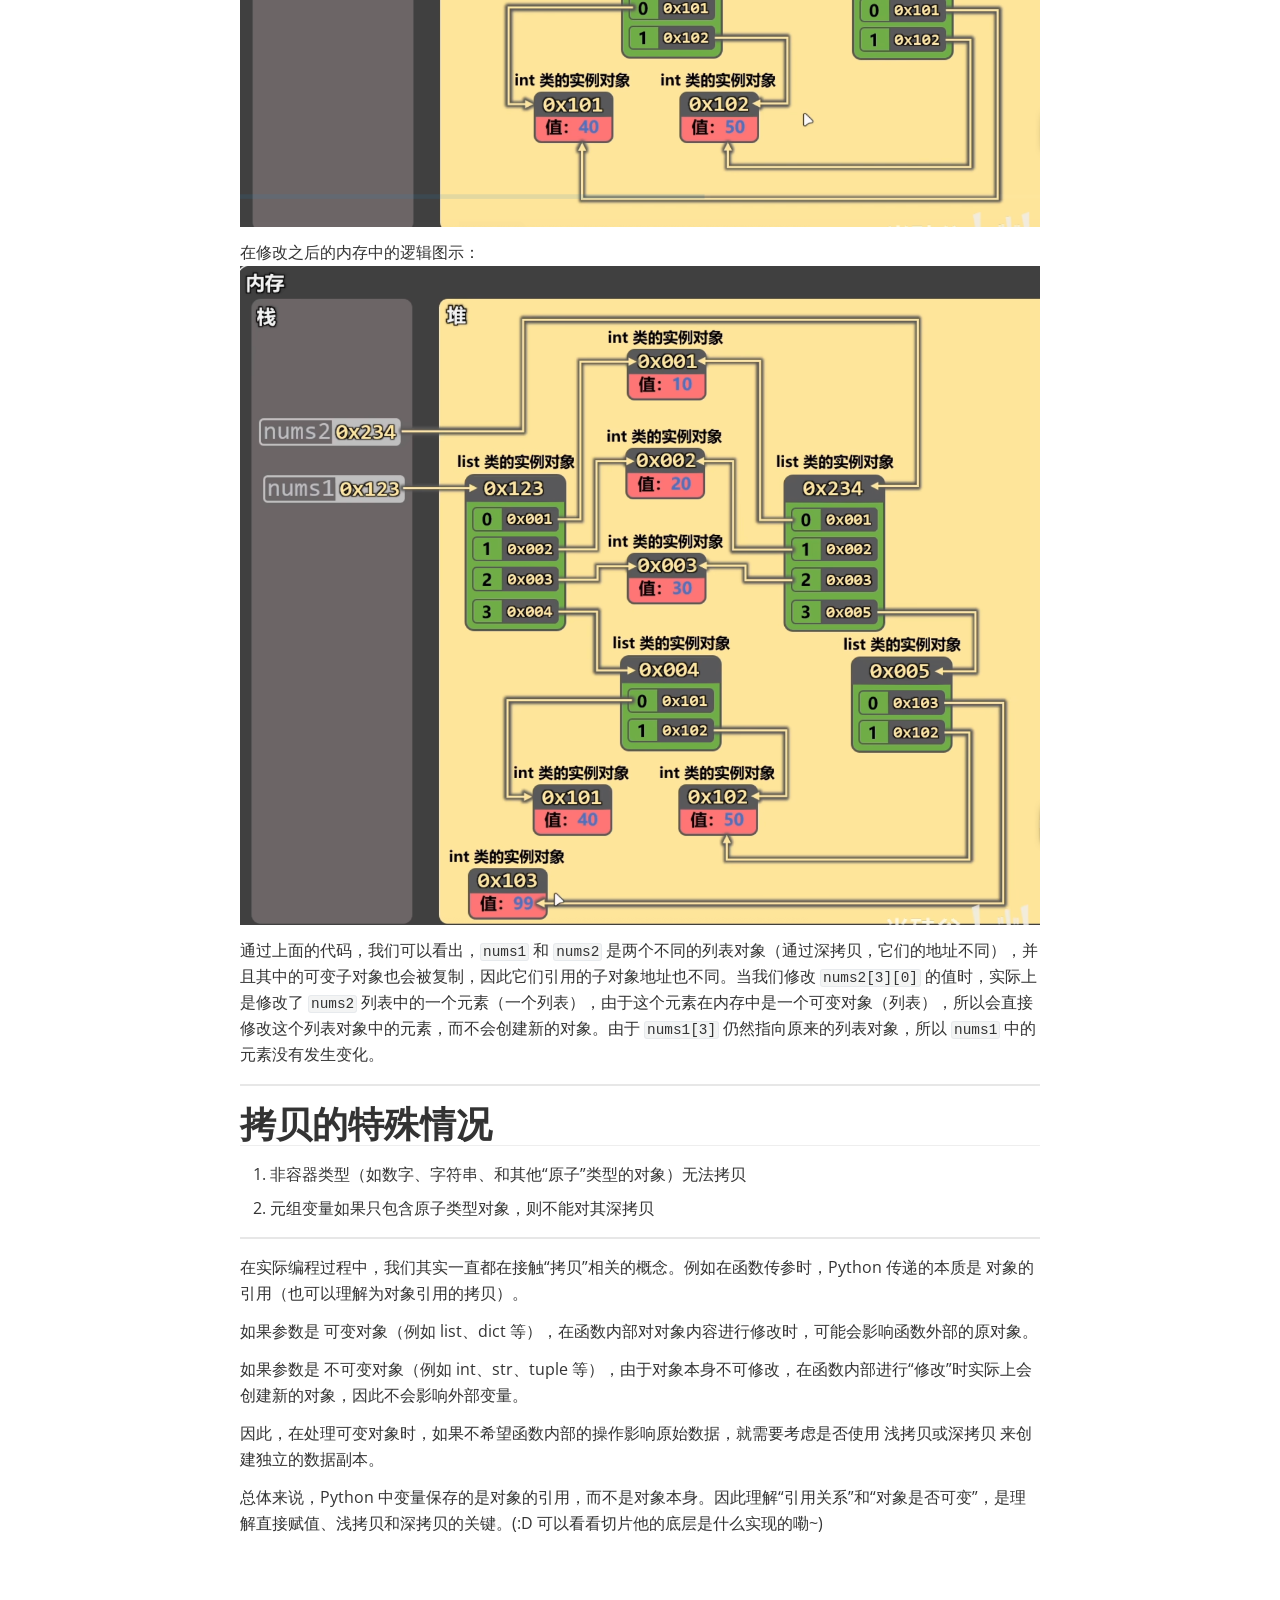
<file: python/直接赋值_浅拷贝_深拷贝.html>
<!doctype html>
<html>
<head>
<meta charset='UTF-8'><meta name='viewport' content='width=device-width initial-scale=1'>

<link href='https://fonts.googleapis.com/css?family=Open+Sans:400italic,700italic,700,400&subset=latin,latin-ext' rel='stylesheet' type='text/css' /><style type='text/css'>html {overflow-x: initial !important;}:root { --bg-color: #ffffff; --text-color: #333333; --select-text-bg-color: #B5D6FC; --select-text-font-color: auto; --monospace: "Lucida Console",Consolas,"Courier",monospace; --title-bar-height: 20px; }
.mac-os-11 { --title-bar-height: 28px; }
html { font-size: 14px; background-color: var(--bg-color); color: var(--text-color); font-family: "Helvetica Neue", Helvetica, Arial, sans-serif; -webkit-font-smoothing: antialiased; }
h1, h2, h3, h4, h5 { white-space: pre-wrap; }
body { margin: 0px; padding: 0px; height: auto; inset: 0px; font-size: 1rem; line-height: 1.428571; overflow-x: hidden; background: inherit; }
iframe { margin: auto; }
a.url { word-break: break-all; }
a:active, a:hover { outline: 0px; }
.in-text-selection, ::selection { text-shadow: none; background: var(--select-text-bg-color); color: var(--select-text-font-color); }
#write { margin: 0px auto; height: auto; width: inherit; word-break: normal; overflow-wrap: break-word; position: relative; white-space: normal; overflow-x: visible; padding-top: 36px; }
#write.first-line-indent p { text-indent: 2em; }
#write.first-line-indent li p, #write.first-line-indent p * { text-indent: 0px; }
#write.first-line-indent li { margin-left: 2em; }
.for-image #write { padding-left: 8px; padding-right: 8px; }
body.typora-export { padding-left: 30px; padding-right: 30px; }
.typora-export .footnote-line, .typora-export li, .typora-export p { white-space: pre-wrap; }
.typora-export .task-list-item input { pointer-events: none; }
@media screen and (max-width: 500px) {
  body.typora-export { padding-left: 0px; padding-right: 0px; }
  #write { padding-left: 20px; padding-right: 20px; }
}
#write li > figure:last-child { margin-bottom: 0.5rem; }
#write ol, #write ul { position: relative; }
img { max-width: 100%; vertical-align: middle; image-orientation: from-image; }
button, input, select, textarea { color: inherit; font-style: inherit; font-variant-caps: inherit; font-weight: inherit; font-width: inherit; font-size: inherit; line-height: inherit; font-family: inherit; font-size-adjust: inherit; font-kerning: inherit; font-variant-alternates: inherit; font-variant-ligatures: inherit; font-variant-numeric: inherit; font-variant-east-asian: inherit; font-variant-position: inherit; font-variant-emoji: inherit; font-feature-settings: inherit; font-optical-sizing: inherit; font-variation-settings: inherit; }
input[type="checkbox"], input[type="radio"] { line-height: normal; padding: 0px; }
*, ::after, ::before { box-sizing: border-box; }
#write h1, #write h2, #write h3, #write h4, #write h5, #write h6, #write p, #write pre { width: inherit; }
#write h1, #write h2, #write h3, #write h4, #write h5, #write h6, #write p { position: relative; }
p { line-height: inherit; }
h1, h2, h3, h4, h5, h6 { break-after: avoid-page; break-inside: avoid; orphans: 4; }
p { orphans: 4; }
h1 { font-size: 2rem; }
h2 { font-size: 1.8rem; }
h3 { font-size: 1.6rem; }
h4 { font-size: 1.4rem; }
h5 { font-size: 1.2rem; }
h6 { font-size: 1rem; }
.md-math-block, .md-rawblock, h1, h2, h3, h4, h5, h6, p { margin-top: 1rem; margin-bottom: 1rem; }
.hidden { display: none; }
.md-blockmeta { color: rgb(204, 204, 204); font-weight: 700; font-style: italic; }
a { cursor: pointer; }
sup.md-footnote { padding: 2px 4px; background-color: rgba(238, 238, 238, 0.7); color: rgb(85, 85, 85); border-radius: 4px; cursor: pointer; }
sup.md-footnote a, sup.md-footnote a:hover { color: inherit; text-transform: inherit; text-decoration: inherit; }
#write input[type="checkbox"] { cursor: pointer; width: inherit; height: inherit; }
figure { overflow-x: auto; margin: 1.2em 0px; max-width: calc(100% + 16px); padding: 0px; }
figure > table { margin: 0px; }
thead, tr { break-inside: avoid; break-after: auto; }
thead { display: table-header-group; }
table { border-collapse: collapse; border-spacing: 0px; width: 100%; overflow: auto; break-inside: auto; text-align: left; }
table.md-table td { min-width: 32px; }
.CodeMirror-gutters { border-right-width: 0px; border-right-style: none; border-right-color: currentcolor; background-color: inherit; }
.CodeMirror-linenumber { -webkit-user-select: none; }
.CodeMirror { text-align: left; }
.CodeMirror-placeholder { opacity: 0.3; }
.CodeMirror pre { padding: 0px 4px; }
.CodeMirror-lines { padding: 0px; }
div.hr:focus { cursor: none; }
#write pre { white-space: pre-wrap; }
#write.fences-no-line-wrapping pre { white-space: pre; }
#write pre.ty-contain-cm { white-space: normal; }
.CodeMirror-gutters { margin-right: 4px; }
.md-fences { font-size: 0.9rem; display: block; break-inside: avoid; text-align: left; overflow: visible; white-space: pre; background: inherit; position: relative !important; }
.md-fences-adv-panel { width: 100%; margin-top: 10px; text-align: center; padding-top: 0px; padding-bottom: 8px; overflow-x: auto; }
#write .md-fences.mock-cm { white-space: pre-wrap; }
.md-fences.md-fences-with-lineno { padding-left: 0px; }
#write.fences-no-line-wrapping .md-fences.mock-cm { white-space: pre; overflow-x: auto; }
.md-fences.mock-cm.md-fences-with-lineno { padding-left: 8px; }
.CodeMirror-line, twitterwidget { break-inside: avoid; }
svg { break-inside: avoid; }
.footnotes { opacity: 0.8; font-size: 0.9rem; margin-top: 1em; margin-bottom: 1em; }
.footnotes + .footnotes { margin-top: 0px; }
.md-reset { margin: 0px; padding: 0px; border: 0px; outline: 0px; vertical-align: top; background: 0px 0px; text-decoration: none; text-shadow: none; float: none; position: static; width: auto; height: auto; white-space: nowrap; cursor: inherit; line-height: normal; font-weight: 400; text-align: left; box-sizing: content-box; direction: ltr; }
li div { padding-top: 0px; }
blockquote { margin: 1rem 0px; }
li .mathjax-block, li p { margin: 0.5rem 0px; }
li blockquote { margin: 1rem 0px; }
li { margin: 0px; position: relative; }
blockquote > :last-child { margin-bottom: 0px; }
blockquote > :first-child, li > :first-child { margin-top: 0px; }
.footnotes-area { color: rgb(136, 136, 136); margin-top: 0.714rem; padding-bottom: 0.143rem; white-space: normal; }
#write .footnote-line { white-space: pre-wrap; }
@media print {
  body, html { border: 1px solid transparent; height: 99%; break-after: avoid; break-before: avoid; font-variant-ligatures: no-common-ligatures; }
  #write { margin-top: 0px; border-color: transparent !important; padding-top: 0px !important; padding-bottom: 0px !important; }
  .typora-export * { print-color-adjust: exact; }
  .typora-export #write { break-after: avoid; }
  .typora-export #write::after { height: 0px; }
  .is-mac table { break-inside: avoid; }
  #write > p:nth-child(1) { margin-top: 0px; }
  .typora-export-show-outline .typora-export-sidebar { display: none; }
  figure { overflow-x: visible; }
}
.footnote-line { margin-top: 0.714em; font-size: 0.7em; }
a img, img a { cursor: pointer; }
pre.md-meta-block { font-size: 0.8rem; min-height: 0.8rem; white-space: pre-wrap; background: rgb(204, 204, 204); display: block; overflow-x: hidden; }
p > .md-image:only-child:not(.md-img-error) img, p > img:only-child { display: block; margin: auto; }
#write.first-line-indent p > .md-image:only-child:not(.md-img-error) img { left: -2em; position: relative; }
p > .md-image:only-child { display: inline-block; width: 100%; }
#write .MathJax_Display { margin: 0.8em 0px 0px; }
.md-math-block { width: 100%; }
.md-math-block:not(:empty)::after { display: none; }
.MathJax_ref { fill: currentcolor; }
[contenteditable="true"]:active, [contenteditable="true"]:focus, [contenteditable="false"]:active, [contenteditable="false"]:focus { outline: 0px; box-shadow: none; }
.md-task-list-item { position: relative; list-style-type: none; }
.task-list-item.md-task-list-item { padding-left: 0px; }
.md-task-list-item > input { position: absolute; top: 0px; left: 0px; margin-left: -1.2em; margin-top: calc(1em - 10px); border: medium; }
.math { font-size: 1rem; }
.md-toc { min-height: 3.58rem; position: relative; font-size: 0.9rem; border-radius: 10px; }
.md-toc-content { position: relative; margin-left: 0px; }
.md-toc-content::after, .md-toc::after { display: none; }
.md-toc-item { display: block; color: rgb(65, 131, 196); }
.md-toc-item a { text-decoration: none; }
.md-toc-inner:hover { text-decoration: underline; }
.md-toc-inner { display: inline-block; cursor: pointer; }
.md-toc-h1 .md-toc-inner { margin-left: 0px; font-weight: 700; }
.md-toc-h2 .md-toc-inner { margin-left: 2em; }
.md-toc-h3 .md-toc-inner { margin-left: 4em; }
.md-toc-h4 .md-toc-inner { margin-left: 6em; }
.md-toc-h5 .md-toc-inner { margin-left: 8em; }
.md-toc-h6 .md-toc-inner { margin-left: 10em; }
@media screen and (max-width: 48em) {
  .md-toc-h3 .md-toc-inner { margin-left: 3.5em; }
  .md-toc-h4 .md-toc-inner { margin-left: 5em; }
  .md-toc-h5 .md-toc-inner { margin-left: 6.5em; }
  .md-toc-h6 .md-toc-inner { margin-left: 8em; }
}
a.md-toc-inner { font-size: inherit; font-style: inherit; font-weight: inherit; line-height: inherit; }
.footnote-line a:not(.reversefootnote) { color: inherit; }
.reversefootnote { font-family: ui-monospace, sans-serif; }
.md-attr { display: none; }
.md-fn-count::after { content: "."; }
code, pre, samp, tt { font-family: var(--monospace); }
kbd { margin: 0px 0.1em; padding: 0.1em 0.6em; font-size: 0.8em; color: rgb(36, 39, 41); background: rgb(255, 255, 255); border: 1px solid rgb(173, 179, 185); border-radius: 3px; box-shadow: rgba(12, 13, 14, 0.2) 0px 1px 0px, rgb(255, 255, 255) 0px 0px 0px 2px inset; white-space: nowrap; vertical-align: middle; }
.md-comment { color: rgb(162, 127, 3); opacity: 0.6; font-family: var(--monospace); }
code { text-align: left; vertical-align: initial; }
a.md-print-anchor { white-space: pre !important; border-width: medium !important; border-style: none !important; border-color: currentcolor !important; display: inline-block !important; position: absolute !important; width: 1px !important; right: 0px !important; outline: 0px !important; background: 0px 0px !important; text-decoration: initial !important; text-shadow: initial !important; }
.os-windows.monocolor-emoji .md-emoji { font-family: "Segoe UI Symbol", sans-serif; }
.md-diagram-panel > svg { max-width: 100%; }
[lang="flow"] svg, [lang="mermaid"] svg { max-width: 100%; height: auto; }
[lang="mermaid"] .node text { font-size: 1rem; }
table tr th { border-bottom-width: 0px; border-bottom-style: none; border-bottom-color: currentcolor; }
video { max-width: 100%; display: block; margin: 0px auto; }
iframe { max-width: 100%; width: 100%; border: medium; }
.highlight td, .highlight tr { border: 0px; }
mark { background: rgb(255, 255, 0); color: rgb(0, 0, 0); }
.md-html-inline .md-plain, .md-html-inline strong, mark .md-inline-math, mark strong { color: inherit; }
.md-expand mark .md-meta { opacity: 0.3 !important; }
mark .md-meta { color: rgb(0, 0, 0); }
@media print {
  .typora-export h1, .typora-export h2, .typora-export h3, .typora-export h4, .typora-export h5, .typora-export h6 { break-inside: avoid; }
}
.md-diagram-panel .messageText { stroke: none !important; }
.md-diagram-panel .start-state { fill: var(--node-fill); }
.md-diagram-panel .edgeLabel rect { opacity: 1 !important; }
.md-fences.md-fences-math { font-size: 1em; }
.md-fences-advanced:not(.md-focus) { padding: 0px; white-space: nowrap; border: 0px; }
.md-fences-advanced:not(.md-focus) { background: inherit; }
.typora-export-show-outline .typora-export-content { max-width: 1440px; margin: auto; display: flex; flex-direction: row; }
.typora-export-sidebar { width: 300px; font-size: 0.8rem; margin-top: 80px; margin-right: 18px; }
.typora-export-show-outline #write { --webkit-flex: 2; flex: 2 1 0%; }
.typora-export-sidebar .outline-content { position: fixed; top: 0px; max-height: 100%; overflow: hidden auto; padding-bottom: 30px; padding-top: 60px; width: 300px; }
@media screen and (max-width: 1024px) {
  .typora-export-sidebar, .typora-export-sidebar .outline-content { width: 240px; }
}
@media screen and (max-width: 800px) {
  .typora-export-sidebar { display: none; }
}
.outline-content li, .outline-content ul { margin-left: 0px; margin-right: 0px; padding-left: 0px; padding-right: 0px; list-style: none; overflow-wrap: anywhere; }
.outline-content ul { margin-top: 0px; margin-bottom: 0px; }
.outline-content strong { font-weight: 400; }
.outline-expander { width: 1rem; height: 1.428571rem; position: relative; display: table-cell; vertical-align: middle; cursor: pointer; padding-left: 4px; }
.outline-expander::before { content: ""; position: relative; font-family: Ionicons; display: inline-block; font-size: 8px; vertical-align: middle; }
.outline-item { padding-top: 3px; padding-bottom: 3px; cursor: pointer; }
.outline-expander:hover::before { content: ""; }
.outline-h1 > .outline-item { padding-left: 0px; }
.outline-h2 > .outline-item { padding-left: 1em; }
.outline-h3 > .outline-item { padding-left: 2em; }
.outline-h4 > .outline-item { padding-left: 3em; }
.outline-h5 > .outline-item { padding-left: 4em; }
.outline-h6 > .outline-item { padding-left: 5em; }
.outline-label { cursor: pointer; display: table-cell; vertical-align: middle; text-decoration: none; color: inherit; }
.outline-label:hover { text-decoration: underline; }
.outline-item:hover { border-color: rgb(245, 245, 245); background-color: var(--item-hover-bg-color); }
.outline-item:hover { margin-left: -28px; margin-right: -28px; border-left-width: 28px; border-left-style: solid; border-left-color: transparent; border-right-width: 28px; border-right-style: solid; border-right-color: transparent; }
.outline-item-single .outline-expander::before, .outline-item-single .outline-expander:hover::before { display: none; }
.outline-item-open > .outline-item > .outline-expander::before { content: ""; }
.outline-children { display: none; }
.info-panel-tab-wrapper { display: none; }
.outline-item-open > .outline-children { display: block; }
.typora-export .outline-item { padding-top: 1px; padding-bottom: 1px; }
.typora-export .outline-item:hover { margin-right: -8px; border-right-width: 8px; border-right-style: solid; border-right-color: transparent; }
.typora-export .outline-expander::before { content: "+"; font-family: inherit; top: -1px; }
.typora-export .outline-expander:hover::before, .typora-export .outline-item-open > .outline-item > .outline-expander::before { content: "−"; }
.typora-export-collapse-outline .outline-children { display: none; }
.typora-export-collapse-outline .outline-item-open > .outline-children, .typora-export-no-collapse-outline .outline-children { display: block; }
.typora-export-no-collapse-outline .outline-expander::before { content: "" !important; }
.typora-export-show-outline .outline-item-active > .outline-item .outline-label { font-weight: 700; }
.md-inline-math-container mjx-container { zoom: 0.95; }
mjx-container { break-inside: avoid; }
.md-alert.md-alert-note { border-left-color: rgb(9, 105, 218); }
.md-alert.md-alert-important { border-left-color: rgb(130, 80, 223); }
.md-alert.md-alert-warning { border-left-color: rgb(154, 103, 0); }
.md-alert.md-alert-tip { border-left-color: rgb(31, 136, 61); }
.md-alert.md-alert-caution { border-left-color: rgb(207, 34, 46); }
.md-alert { padding: 0px 1em; margin-bottom: 16px; color: inherit; border-left-width: 0.25em; border-left-style: solid; border-left-color: rgb(0, 0, 0); }
.md-alert-text-note { color: rgb(9, 105, 218); }
.md-alert-text-important { color: rgb(130, 80, 223); }
.md-alert-text-warning { color: rgb(154, 103, 0); }
.md-alert-text-tip { color: rgb(31, 136, 61); }
.md-alert-text-caution { color: rgb(207, 34, 46); }
.md-alert-text { font-size: 0.9rem; font-weight: 700; }
.md-alert-text svg { fill: currentcolor; position: relative; top: 0.125em; margin-right: 1ch; overflow: visible; }
.md-alert-text-container::after { content: attr(data-text); text-transform: capitalize; pointer-events: none; margin-right: 1ch; }


.CodeMirror { height: auto; }
.CodeMirror.cm-s-inner { background: inherit; }
.CodeMirror-scroll { overflow: auto hidden; z-index: 3; }
.CodeMirror-gutter-filler, .CodeMirror-scrollbar-filler { background-color: rgb(255, 255, 255); }
.CodeMirror-gutters { border-right-width: 1px; border-right-style: solid; border-right-color: rgb(221, 221, 221); background: inherit; white-space: nowrap; }
.CodeMirror-linenumber { padding: 0px 3px 0px 5px; text-align: right; color: rgb(153, 153, 153); }
.cm-s-inner .cm-keyword { color: rgb(119, 0, 136); }
.cm-s-inner .cm-atom, .cm-s-inner.cm-atom { color: rgb(34, 17, 153); }
.cm-s-inner .cm-number { color: rgb(17, 102, 68); }
.cm-s-inner .cm-def { color: rgb(0, 0, 255); }
.cm-s-inner .cm-variable { color: rgb(0, 0, 0); }
.cm-s-inner .cm-variable-2 { color: rgb(0, 85, 170); }
.cm-s-inner .cm-variable-3 { color: rgb(0, 136, 85); }
.cm-s-inner .cm-string { color: rgb(170, 17, 17); }
.cm-s-inner .cm-property { color: rgb(0, 0, 0); }
.cm-s-inner .cm-operator { color: rgb(152, 26, 26); }
.cm-s-inner .cm-comment, .cm-s-inner.cm-comment { color: rgb(170, 85, 0); }
.cm-s-inner .cm-string-2 { color: rgb(255, 85, 0); }
.cm-s-inner .cm-meta { color: rgb(85, 85, 85); }
.cm-s-inner .cm-qualifier { color: rgb(85, 85, 85); }
.cm-s-inner .cm-builtin { color: rgb(51, 0, 170); }
.cm-s-inner .cm-bracket { color: rgb(153, 153, 119); }
.cm-s-inner .cm-tag { color: rgb(17, 119, 0); }
.cm-s-inner .cm-attribute { color: rgb(0, 0, 204); }
.cm-s-inner .cm-header, .cm-s-inner.cm-header { color: rgb(0, 0, 255); }
.cm-s-inner .cm-quote, .cm-s-inner.cm-quote { color: rgb(0, 153, 0); }
.cm-s-inner .cm-hr, .cm-s-inner.cm-hr { color: rgb(153, 153, 153); }
.cm-s-inner .cm-link, .cm-s-inner.cm-link { color: rgb(0, 0, 204); }
.cm-negative { color: rgb(221, 68, 68); }
.cm-positive { color: rgb(34, 153, 34); }
.cm-header, .cm-strong { font-weight: 700; }
.cm-del { text-decoration: line-through; }
.cm-em { font-style: italic; }
.cm-link { text-decoration: underline; }
.cm-error { color: red; }
.cm-invalidchar { color: red; }
.cm-constant { color: rgb(38, 139, 210); }
.cm-defined { color: rgb(181, 137, 0); }
div.CodeMirror span.CodeMirror-matchingbracket { color: rgb(0, 255, 0); }
div.CodeMirror span.CodeMirror-nonmatchingbracket { color: rgb(255, 34, 34); }
.cm-s-inner .CodeMirror-activeline-background { background: inherit; }
.CodeMirror { position: relative; overflow: hidden; }
.CodeMirror-scroll { height: 100%; outline: 0px; position: relative; box-sizing: content-box; background: inherit; }
.CodeMirror-sizer { position: relative; }
.CodeMirror-gutter-filler, .CodeMirror-hscrollbar, .CodeMirror-scrollbar-filler, .CodeMirror-vscrollbar { position: absolute; z-index: 6; display: none; outline: 0px; }
.CodeMirror-vscrollbar { right: 0px; top: 0px; overflow: hidden; }
.CodeMirror-hscrollbar { bottom: 0px; left: 0px; overflow: auto hidden; }
.CodeMirror-scrollbar-filler { right: 0px; bottom: 0px; }
.CodeMirror-gutter-filler { left: 0px; bottom: 0px; }
.CodeMirror-gutters { position: absolute; left: 0px; top: 0px; padding-bottom: 10px; z-index: 3; overflow-y: hidden; }
.CodeMirror-gutter { white-space: normal; height: 100%; box-sizing: content-box; padding-bottom: 30px; margin-bottom: -32px; display: inline-block; }
.CodeMirror-gutter-wrapper { position: absolute; z-index: 4; background: 0px 0px !important; border: medium !important; }
.CodeMirror-gutter-background { position: absolute; top: 0px; bottom: 0px; z-index: 4; }
.CodeMirror-gutter-elt { position: absolute; cursor: default; z-index: 4; }
.CodeMirror-lines { cursor: text; }
.CodeMirror pre { border-radius: 0px; border-width: 0px; background: 0px 0px; font-family: inherit; font-size: inherit; margin: 0px; white-space: pre; overflow-wrap: normal; color: inherit; z-index: 2; position: relative; overflow: visible; }
.CodeMirror-wrap pre { overflow-wrap: break-word; white-space: pre-wrap; word-break: normal; }
.CodeMirror-code pre { border-right-width: 30px; border-right-style: solid; border-right-color: transparent; width: fit-content; }
.CodeMirror-wrap .CodeMirror-code pre { border-right-width: medium; border-right-style: none; border-right-color: currentcolor; width: auto; }
.CodeMirror-linebackground { position: absolute; inset: 0px; z-index: 0; }
.CodeMirror-linewidget { position: relative; z-index: 2; overflow: auto; }
.CodeMirror-wrap .CodeMirror-scroll { overflow-x: hidden; }
.CodeMirror-measure { position: absolute; width: 100%; height: 0px; overflow: hidden; visibility: hidden; }
.CodeMirror-measure pre { position: static; }
.CodeMirror div.CodeMirror-cursor { position: absolute; visibility: hidden; border-right-width: medium; border-right-style: none; border-right-color: currentcolor; width: 0px; }
.CodeMirror div.CodeMirror-cursor { visibility: hidden; }
.CodeMirror-focused div.CodeMirror-cursor { visibility: inherit; }
.cm-searching { background: rgba(255, 255, 0, 0.4); }
span.cm-underlined { text-decoration: underline; }
span.cm-strikethrough { text-decoration: line-through; }
.cm-tw-syntaxerror { color: rgb(255, 255, 255); background-color: rgb(153, 0, 0); }
.cm-tw-deleted { text-decoration: line-through; }
.cm-tw-header5 { font-weight: 700; }
.cm-tw-listitem:first-child { padding-left: 10px; }
.cm-tw-box { border-style: solid; border-right-width: 1px; border-bottom-width: 1px; border-left-width: 1px; border-color: inherit; border-top-width: 0px !important; }
.cm-tw-underline { text-decoration: underline; }
@media print {
  .CodeMirror div.CodeMirror-cursor { visibility: hidden; }
}


:root {
    --side-bar-bg-color: #fafafa;
    --control-text-color: #777;
}

@include-when-export url(https://fonts.googleapis.com/css?family=Open+Sans:400italic,700italic,700,400&subset=latin,latin-ext);

/* open-sans-regular - latin-ext_latin */
  /* open-sans-italic - latin-ext_latin */
    /* open-sans-700 - latin-ext_latin */
    /* open-sans-700italic - latin-ext_latin */
  html {
    font-size: 16px;
    -webkit-font-smoothing: antialiased;
}

body {
    font-family: "Open Sans","Clear Sans", "Helvetica Neue", Helvetica, Arial, 'Segoe UI Emoji', sans-serif;
    color: rgb(51, 51, 51);
    line-height: 1.6;
}

#write {
    max-width: 860px;
  	margin: 0 auto;
  	padding: 30px;
    padding-bottom: 100px;
}

@media only screen and (min-width: 1400px) {
	#write {
		max-width: 1024px;
	}
}

@media only screen and (min-width: 1800px) {
	#write {
		max-width: 1200px;
	}
}

#write > ul:first-child,
#write > ol:first-child{
    margin-top: 30px;
}

a {
    color: #4183C4;
}
h1,
h2,
h3,
h4,
h5,
h6 {
    position: relative;
    margin-top: 1rem;
    margin-bottom: 1rem;
    font-weight: bold;
    line-height: 1.4;
    cursor: text;
}
h1:hover a.anchor,
h2:hover a.anchor,
h3:hover a.anchor,
h4:hover a.anchor,
h5:hover a.anchor,
h6:hover a.anchor {
    text-decoration: none;
}
h1 tt,
h1 code {
    font-size: inherit;
}
h2 tt,
h2 code {
    font-size: inherit;
}
h3 tt,
h3 code {
    font-size: inherit;
}
h4 tt,
h4 code {
    font-size: inherit;
}
h5 tt,
h5 code {
    font-size: inherit;
}
h6 tt,
h6 code {
    font-size: inherit;
}
h1 {
    font-size: 2.25em;
    line-height: 1.2;
    border-bottom: 1px solid #eee;
}
h2 {
    font-size: 1.75em;
    line-height: 1.225;
    border-bottom: 1px solid #eee;
}

/*@media print {
    .typora-export h1,
    .typora-export h2 {
        border-bottom: none;
        padding-bottom: initial;
    }

    .typora-export h1::after,
    .typora-export h2::after {
        content: "";
        display: block;
        height: 100px;
        margin-top: -96px;
        border-top: 1px solid #eee;
    }
}*/

h3 {
    font-size: 1.5em;
    line-height: 1.43;
}
h4 {
    font-size: 1.25em;
}
h5 {
    font-size: 1em;
}
h6 {
   font-size: 1em;
    color: #777;
}
p,
blockquote,
ul,
ol,
dl,
table{
    margin: 0.8em 0;
}
li>ol,
li>ul {
    margin: 0 0;
}
hr {
    height: 2px;
    padding: 0;
    margin: 16px 0;
    background-color: #e7e7e7;
    border: 0 none;
    overflow: hidden;
    box-sizing: content-box;
}

li p.first {
    display: inline-block;
}
ul,
ol {
    padding-left: 30px;
}
ul:first-child,
ol:first-child {
    margin-top: 0;
}
ul:last-child,
ol:last-child {
    margin-bottom: 0;
}
blockquote {
    border-left: 4px solid #dfe2e5;
    padding: 0 15px;
    color: #777777;
}
blockquote blockquote {
    padding-right: 0;
}
table {
    padding: 0;
    word-break: initial;
}
table tr {
    border: 1px solid #dfe2e5;
    margin: 0;
    padding: 0;
}
table tr:nth-child(2n),
thead {
    background-color: #f8f8f8;
}
table th {
    font-weight: bold;
    border: 1px solid #dfe2e5;
    border-bottom: 0;
    margin: 0;
    padding: 6px 13px;
}
table td {
    border: 1px solid #dfe2e5;
    margin: 0;
    padding: 6px 13px;
}
table th:first-child,
table td:first-child {
    margin-top: 0;
}
table th:last-child,
table td:last-child {
    margin-bottom: 0;
}

.CodeMirror-lines {
    padding-left: 4px;
}

.code-tooltip {
    box-shadow: 0 1px 1px 0 rgba(0,28,36,.3);
    border-top: 1px solid #eef2f2;
}

.md-fences,
code,
tt {
    border: 1px solid #e7eaed;
    background-color: #f8f8f8;
    border-radius: 3px;
    padding: 0;
    padding: 2px 4px 0px 4px;
    font-size: 0.9em;
}

code {
    background-color: #f3f4f4;
    padding: 0 2px 0 2px;
}

.md-fences {
    margin-bottom: 15px;
    margin-top: 15px;
    padding-top: 8px;
    padding-bottom: 6px;
}


.md-task-list-item > input {
  margin-left: -1.3em;
}

@media print {
    html {
        font-size: 13px;
    }
    pre {
        page-break-inside: avoid;
        word-wrap: break-word;
    }
}

.md-fences {
	background-color: #f8f8f8;
}
#write pre.md-meta-block {
	padding: 1rem;
    font-size: 85%;
    line-height: 1.45;
    background-color: #f7f7f7;
    border: 0;
    border-radius: 3px;
    color: #777777;
    margin-top: 0 !important;
}

.mathjax-block>.code-tooltip {
	bottom: .375rem;
}

.md-mathjax-midline {
    background: #fafafa;
}

#write>h3.md-focus:before{
	left: -1.5625rem;
	top: .375rem;
}
#write>h4.md-focus:before{
	left: -1.5625rem;
	top: .285714286rem;
}
#write>h5.md-focus:before{
	left: -1.5625rem;
	top: .285714286rem;
}
#write>h6.md-focus:before{
	left: -1.5625rem;
	top: .285714286rem;
}
.md-image>.md-meta {
    /*border: 1px solid #ddd;*/
    border-radius: 3px;
    padding: 2px 0px 0px 4px;
    font-size: 0.9em;
    color: inherit;
}

.md-tag {
    color: #a7a7a7;
    opacity: 1;
}

.md-toc { 
    margin-top:20px;
    padding-bottom:20px;
}

.sidebar-tabs {
    border-bottom: none;
}

#typora-quick-open {
    border: 1px solid #ddd;
    background-color: #f8f8f8;
}

#typora-quick-open-item {
    background-color: #FAFAFA;
    border-color: #FEFEFE #e5e5e5 #e5e5e5 #eee;
    border-style: solid;
    border-width: 1px;
}

/** focus mode */
.on-focus-mode blockquote {
    border-left-color: rgba(85, 85, 85, 0.12);
}

header, .context-menu, .megamenu-content, footer{
    font-family: "Segoe UI", "Arial", sans-serif;
}

.file-node-content:hover .file-node-icon,
.file-node-content:hover .file-node-open-state{
    visibility: visible;
}

.mac-seamless-mode #typora-sidebar {
    background-color: #fafafa;
    background-color: var(--side-bar-bg-color);
}

.mac-os #write{
    caret-color: AccentColor;
}

.md-lang {
    color: #b4654d;
}

/*.html-for-mac {
    --item-hover-bg-color: #E6F0FE;
}*/

#md-notification .btn {
    border: 0;
}

.dropdown-menu .divider {
    border-color: #e5e5e5;
    opacity: 0.4;
}

.ty-preferences .window-content {
    background-color: #fafafa;
}

.ty-preferences .nav-group-item.active {
    color: white;
    background: #999;
}

.menu-item-container a.menu-style-btn {
    background-color: #f5f8fa;
    background-image: linear-gradient( 180deg , hsla(0, 0%, 100%, 0.8), hsla(0, 0%, 100%, 0)); 
}


 @media print { @page {margin: 0 0 0 0;} body.typora-export {padding-left: 0; padding-right: 0;} #write {padding:0;}}
</style><title>直接赋值_浅拷贝_深拷贝</title>
</head>
<body class='typora-export'><div class='typora-export-content'>
<div id='write'  class=''><h1 id='直接赋值浅拷贝深拷贝'><span>直接赋值、浅拷贝、深拷贝</span></h1><p><span>在 Python 中，一切皆对象，变量本质上保存的是对象的引用。因此在理解复制行为时，需要区分“对象本身”和“对象引用”。</span></p><h2 id='直接赋值'><span>直接赋值</span></h2><p><span>两个变量指向同一个对象，修改其中一个变量的值会影响另一个变量的值。</span></p><pre class="md-fences md-end-block md-fences-with-lineno ty-contain-cm modeLoaded" spellcheck="false" lang="python"><div class="CodeMirror cm-s-inner cm-s-null-scroll CodeMirror-wrap" lang="python"><div style="overflow: hidden; position: relative; width: 3px; height: 0px; top: 9.2px; left: 36.000015px;"><textarea autocorrect="off" autocapitalize="off" spellcheck="false" tabindex="0" style="position: absolute; bottom: -1em; padding: 0px; width: 1000px; height: 1em; outline: currentcolor;"></textarea></div><div class="CodeMirror-scrollbar-filler" cm-not-content="true"></div><div class="CodeMirror-gutter-filler" cm-not-content="true"></div><div class="CodeMirror-scroll" tabindex="-1"><div class="CodeMirror-sizer" style="margin-left: 28px; margin-bottom: 0px; border-right-width: 0px; padding-right: 0px; padding-bottom: 0px;"><div style="position: relative; top: 0px;"><div class="CodeMirror-lines" role="presentation"><div role="presentation" style="position: relative; outline: currentcolor;"><div class="CodeMirror-measure"><div class="CodeMirror-linenumber CodeMirror-gutter-elt"><div>6</div></div></div><div class="CodeMirror-measure"></div><div style="position: relative; z-index: 1;"></div><div class="CodeMirror-code" role="presentation" style=""><div class="CodeMirror-activeline" style="position: relative;"><div class="CodeMirror-activeline-background CodeMirror-linebackground"></div><div class="CodeMirror-gutter-background CodeMirror-activeline-gutter" style="left: -28.000015px; width: 28px;"></div><div class="CodeMirror-gutter-wrapper CodeMirror-activeline-gutter" style="left: -28.000015px;"><div class="CodeMirror-linenumber CodeMirror-gutter-elt CodeMirror-linenumber-show" style="left: 0px; width: 19px;">1</div></div><pre class=" CodeMirror-line " role="presentation"><span role="presentation" style="padding-right: 0.1px;"><span class="cm-variable">nums1</span> <span class="cm-operator">=</span> [<span class="cm-number">10</span>, <span class="cm-number">20</span>, <span class="cm-number">30</span>, <span class="cm-number">40</span>]</span></pre></div><div style="position: relative;"><div class="CodeMirror-gutter-wrapper" style="left: -28.000015px;"><div class="CodeMirror-linenumber CodeMirror-gutter-elt" style="left: 0px; width: 19px;">2</div></div><pre class=" CodeMirror-line " role="presentation"><span role="presentation" style="padding-right: 0.1px;"><span class="cm-variable">nums2</span> <span class="cm-operator">=</span> <span class="cm-variable">nums1</span></span></pre></div><div style="position: relative;"><div class="CodeMirror-gutter-wrapper" style="left: -28.000015px;"><div class="CodeMirror-linenumber CodeMirror-gutter-elt" style="left: 0px; width: 19px;">3</div></div><pre class=" CodeMirror-line " role="presentation"><span role="presentation" style="padding-right: 0.1px;"><span class="cm-builtin">print</span>(<span class="cm-string">f"nums1的地址为：</span>{<span class="cm-builtin">id</span>(<span class="cm-variable">nums1</span>)}<span class="cm-string">"</span>) &nbsp;<span class="cm-comment"># nums1的地址为：4300438912</span></span></pre></div><div style="position: relative;"><div class="CodeMirror-gutter-wrapper" style="left: -28.000015px;"><div class="CodeMirror-linenumber CodeMirror-gutter-elt" style="left: 0px; width: 19px;">4</div></div><pre class=" CodeMirror-line " role="presentation"><span role="presentation" style="padding-right: 0.1px;"><span class="cm-builtin">print</span>(<span class="cm-string">f"nums2的地址为：</span>{<span class="cm-builtin">id</span>(<span class="cm-variable">nums2</span>)}<span class="cm-string">"</span>) &nbsp;<span class="cm-comment"># nums2的地址为：4300438912</span></span></pre></div><div style="position: relative;"><div class="CodeMirror-gutter-wrapper" style="left: -28.000015px;"><div class="CodeMirror-linenumber CodeMirror-gutter-elt" style="left: 0px; width: 19px;">5</div></div><pre class=" CodeMirror-line " role="presentation"><span role="presentation" style="padding-right: 0.1px;"><span class="cm-builtin">print</span>(<span class="cm-string">f"nums1里的元素为：</span>{<span class="cm-variable">nums1</span>}<span class="cm-string">"</span>) &nbsp;<span class="cm-comment"># nums1里的元素为：[10, 20, 30, 40]</span></span></pre></div><div style="position: relative;"><div class="CodeMirror-gutter-wrapper" style="left: -28.000015px;"><div class="CodeMirror-linenumber CodeMirror-gutter-elt CodeMirror-linenumber-show" style="left: 0px; width: 19px;">6</div></div><pre class=" CodeMirror-line " role="presentation"><span role="presentation" style="padding-right: 0.1px;"><span class="cm-builtin">print</span>(<span class="cm-string">f"nums2里的元素为：</span>{<span class="cm-variable">nums2</span>}<span class="cm-string">"</span>) &nbsp;<span class="cm-comment"># nums2里的元素为：[10, 20, 30, 40]</span></span></pre></div></div></div></div></div></div><div style="position: absolute; height: 0px; width: 1px; border-bottom-width: 0px; border-bottom-style: solid; border-bottom-color: transparent; top: 134px;"></div><div class="CodeMirror-gutters" style="height: 134px; left: 0px;"><div class="CodeMirror-gutter CodeMirror-linenumbers" style="width: 27px;"></div></div></div></div></pre><p><span>在内存中的逻辑图示：</span>
<img src="./images/copy/1.png" referrerpolicy="no-referrer" alt="直接赋值前"></p><hr /><p><span>修改其中一个变量的值：</span></p><pre class="md-fences md-end-block md-fences-with-lineno ty-contain-cm modeLoaded" spellcheck="false" lang="python"><div class="CodeMirror cm-s-inner cm-s-null-scroll CodeMirror-wrap" lang="python"><div style="overflow: hidden; position: relative; width: 3px; height: 0px; top: 9.2px; left: 36.000015px;"><textarea autocorrect="off" autocapitalize="off" spellcheck="false" tabindex="0" style="position: absolute; bottom: -1em; padding: 0px; width: 1000px; height: 1em; outline: currentcolor;"></textarea></div><div class="CodeMirror-scrollbar-filler" cm-not-content="true"></div><div class="CodeMirror-gutter-filler" cm-not-content="true"></div><div class="CodeMirror-scroll" tabindex="-1"><div class="CodeMirror-sizer" style="margin-left: 28px; margin-bottom: 0px; border-right-width: 0px; padding-right: 0px; padding-bottom: 0px;"><div style="position: relative; top: 0px;"><div class="CodeMirror-lines" role="presentation"><div role="presentation" style="position: relative; outline: currentcolor;"><div class="CodeMirror-measure"><div class="CodeMirror-linenumber CodeMirror-gutter-elt"><div>6</div></div></div><div class="CodeMirror-measure"></div><div style="position: relative; z-index: 1;"></div><div class="CodeMirror-code" role="presentation" style=""><div class="CodeMirror-activeline" style="position: relative;"><div class="CodeMirror-activeline-background CodeMirror-linebackground"></div><div class="CodeMirror-gutter-background CodeMirror-activeline-gutter" style="left: -28.000015px; width: 28px;"></div><div class="CodeMirror-gutter-wrapper CodeMirror-activeline-gutter" style="left: -28.000015px;"><div class="CodeMirror-linenumber CodeMirror-gutter-elt CodeMirror-linenumber-show" style="left: 0px; width: 19px;">1</div></div><pre class=" CodeMirror-line " role="presentation"><span role="presentation" style="padding-right: 0.1px;"><span class="cm-comment"># 修改nums2[3] = 99</span></span></pre></div><div style="position: relative;"><div class="CodeMirror-gutter-wrapper" style="left: -28.000015px;"><div class="CodeMirror-linenumber CodeMirror-gutter-elt" style="left: 0px; width: 19px;">2</div></div><pre class=" CodeMirror-line " role="presentation"><span role="presentation" style="padding-right: 0.1px;"><span class="cm-variable">nums2</span>[<span class="cm-number">3</span>] <span class="cm-operator">=</span> <span class="cm-number">99</span></span></pre></div><div style="position: relative;"><div class="CodeMirror-gutter-wrapper" style="left: -28.000015px;"><div class="CodeMirror-linenumber CodeMirror-gutter-elt" style="left: 0px; width: 19px;">3</div></div><pre class=" CodeMirror-line " role="presentation"><span role="presentation" style="padding-right: 0.1px;"><span class="cm-builtin">print</span>(<span class="cm-string">f"修改之后的nums1的地址为：</span>{<span class="cm-builtin">id</span>(<span class="cm-variable">nums1</span>)}<span class="cm-string">"</span>) &nbsp;<span class="cm-comment"># nums1的地址为：4300438912</span></span></pre></div><div style="position: relative;"><div class="CodeMirror-gutter-wrapper" style="left: -28.000015px;"><div class="CodeMirror-linenumber CodeMirror-gutter-elt" style="left: 0px; width: 19px;">4</div></div><pre class=" CodeMirror-line " role="presentation"><span role="presentation" style="padding-right: 0.1px;"><span class="cm-builtin">print</span>(<span class="cm-string">f"修改之后的nums2的地址为：</span>{<span class="cm-builtin">id</span>(<span class="cm-variable">nums2</span>)}<span class="cm-string">"</span>) &nbsp;<span class="cm-comment"># nums2的地址为：4300438912</span></span></pre></div><div style="position: relative;"><div class="CodeMirror-gutter-wrapper" style="left: -28.000015px;"><div class="CodeMirror-linenumber CodeMirror-gutter-elt" style="left: 0px; width: 19px;">5</div></div><pre class=" CodeMirror-line " role="presentation"><span role="presentation" style="padding-right: 0.1px;"><span class="cm-builtin">print</span>(<span class="cm-string">f"修改之后的nums1里的元素为：</span>{<span class="cm-variable">nums1</span>}<span class="cm-string">"</span>) &nbsp;<span class="cm-comment"># 修改之后的nums1里的元素为：[10, 20, 30, 99]</span></span></pre></div><div style="position: relative;"><div class="CodeMirror-gutter-wrapper" style="left: -28.000015px;"><div class="CodeMirror-linenumber CodeMirror-gutter-elt CodeMirror-linenumber-show" style="left: 0px; width: 19px;">6</div></div><pre class=" CodeMirror-line " role="presentation"><span role="presentation" style="padding-right: 0.1px;"><span class="cm-builtin">print</span>(<span class="cm-string">f"修改之后的nums2里的元素为：</span>{<span class="cm-variable">nums2</span>}<span class="cm-string">"</span>) &nbsp;<span class="cm-comment"># 修改之后的nums2里的元素为：[10, 20, 30, 99]</span></span></pre></div></div></div></div></div></div><div style="position: absolute; height: 0px; width: 1px; border-bottom-width: 0px; border-bottom-style: solid; border-bottom-color: transparent; top: 134px;"></div><div class="CodeMirror-gutters" style="height: 134px; left: 0px;"><div class="CodeMirror-gutter CodeMirror-linenumbers" style="width: 27px;"></div></div></div></div></pre><p><span>修改之后的内存中的逻辑图示：</span>
<img src="./images/copy/2.png" referrerpolicy="no-referrer" alt="直接赋值后"></p><p><span>这里我们需要注意的是，虽然我们修改了</span><code>nums2</code><span>的值，但是</span><code>nums1</code><span>的值也被修改了。这是因为变量</span><code>nums1</code><span>和变量</span><code>nums2</code><span>指向同一个实例对象（可变对象），因此它们看到的列表内容也是一样的。但是，</span><code>list</code><span> 里的元素是 </span><code>int</code><span> 类型（不可变对象）。当我们执行 </span><code>nums2[3] = 99</code><span> 时，并不会创建新的 </span><code>list</code><span>，而是把 </span><code>list</code><span> 中第 3 个位置原本指向 </span><code>40</code><span> 的引用，替换为指向 </span><code>99</code><span>。由于 </span><code>nums1</code><span> 和 </span><code>nums2</code><span> 指向的是同一个 </span><code>list</code><span> 对象，所以通过 </span><code>nums2</code><span> 修改 </span><code>list</code><span> 后，</span><code>nums1</code><span> 看到的内容也会发生变化。</span>
<span>另外需要注意，因为 </span><code>list</code><span> 是可变类型，所以在对 </span><code>list</code><span> 进行元素修改时，通常不会创建新的 </span><code>list</code><span> 对象，而是直接在原来的 </span><code>list</code><span> 对象上进行修改。（这里只是简单说明可变类型和不可变类型的区别）</span></p><hr /><h2 id='浅拷贝'><span>浅拷贝</span></h2><p><span>浅拷贝是创建一个新的对象，但它包含的元素仍然是对原始对象中元素的引用。如果元素是可变对象，修改其中一个对象内部的元素，可能会影响另一个对象。</span></p><pre class="md-fences md-end-block md-fences-with-lineno ty-contain-cm modeLoaded" spellcheck="false" lang="python" style="break-inside: unset;"><div class="CodeMirror cm-s-inner cm-s-null-scroll CodeMirror-wrap" lang="python"><div style="overflow: hidden; position: relative; width: 3px; height: 0px; top: 9.2px; left: 45.000015px;"><textarea autocorrect="off" autocapitalize="off" spellcheck="false" tabindex="0" style="position: absolute; bottom: -1em; padding: 0px; width: 1000px; height: 1em; outline: currentcolor;"></textarea></div><div class="CodeMirror-scrollbar-filler" cm-not-content="true"></div><div class="CodeMirror-gutter-filler" cm-not-content="true"></div><div class="CodeMirror-scroll" tabindex="-1"><div class="CodeMirror-sizer" style="margin-left: 37px; margin-bottom: 0px; border-right-width: 0px; padding-right: 0px; padding-bottom: 0px;"><div style="position: relative; top: 0px;"><div class="CodeMirror-lines" role="presentation"><div role="presentation" style="position: relative; outline: currentcolor;"><div class="CodeMirror-measure"><div class="CodeMirror-linenumber CodeMirror-gutter-elt"><div>65</div></div></div><div class="CodeMirror-measure"></div><div style="position: relative; z-index: 1;"></div><div class="CodeMirror-code" role="presentation" style=""><div class="CodeMirror-activeline" style="position: relative;"><div class="CodeMirror-activeline-background CodeMirror-linebackground"></div><div class="CodeMirror-gutter-background CodeMirror-activeline-gutter" style="left: -37.000015px; width: 37px;"></div><div class="CodeMirror-gutter-wrapper CodeMirror-activeline-gutter" style="left: -37.000015px;"><div class="CodeMirror-linenumber CodeMirror-gutter-elt CodeMirror-linenumber-show" style="left: 0px; width: 28px;">1</div></div><pre class=" CodeMirror-line " role="presentation"><span role="presentation" style="padding-right: 0.1px;"><span class="cm-keyword">import</span> <span class="cm-variable">copy</span></span></pre></div><div style="position: relative;"><div class="CodeMirror-gutter-wrapper" style="left: -37.000015px;"><div class="CodeMirror-linenumber CodeMirror-gutter-elt" style="left: 0px; width: 28px;">2</div></div><pre class=" CodeMirror-line " role="presentation"><span role="presentation" style="padding-right: 0.1px;"><span class="cm-keyword">def</span> <span class="cm-def">show_list</span>(<span class="cm-variable">list_name</span>, <span class="cm-variable">list_demo</span>, <span class="cm-variable">tab_count</span><span class="cm-operator">=</span><span class="cm-number">0</span>):</span></pre></div><div style="position: relative;"><div class="CodeMirror-gutter-wrapper" style="left: -37.000015px;"><div class="CodeMirror-linenumber CodeMirror-gutter-elt" style="left: 0px; width: 28px;">3</div></div><pre class=" CodeMirror-line " role="presentation"><span role="presentation" style="padding-right: 0.1px;"> &nbsp; &nbsp;<span class="cm-builtin">print</span>(<span class="cm-string">"\t"</span> <span class="cm-operator">*</span> <span class="cm-variable">tab_count</span>, <span class="cm-string">f"</span>{<span class="cm-variable">list_name</span>}<span class="cm-string">=</span>{<span class="cm-variable">list_demo</span>}<span class="cm-string">"</span>)</span></pre></div><div style="position: relative;"><div class="CodeMirror-gutter-wrapper" style="left: -37.000015px;"><div class="CodeMirror-linenumber CodeMirror-gutter-elt" style="left: 0px; width: 28px;">4</div></div><pre class=" CodeMirror-line " role="presentation"><span role="presentation" style="padding-right: 0.1px;"> &nbsp; &nbsp;<span class="cm-builtin">print</span>(<span class="cm-string">"\t"</span> <span class="cm-operator">*</span> <span class="cm-variable">tab_count</span>, <span class="cm-string">f"</span>{<span class="cm-variable">list_name</span>}<span class="cm-string"> 的id是：</span>{<span class="cm-builtin">id</span>(<span class="cm-variable">list_demo</span>)}<span class="cm-string">"</span>)</span></pre></div><div style="position: relative;"><div class="CodeMirror-gutter-wrapper" style="left: -37.000015px;"><div class="CodeMirror-linenumber CodeMirror-gutter-elt" style="left: 0px; width: 28px;">5</div></div><pre class=" CodeMirror-line " role="presentation"><span role="presentation" style="padding-right: 0.1px;"> &nbsp; &nbsp;<span class="cm-builtin">print</span>(<span class="cm-string">"\t"</span> <span class="cm-operator">*</span> <span class="cm-variable">tab_count</span>, <span class="cm-string">f"</span>{<span class="cm-variable">list_name</span>}<span class="cm-string"> 的各个元素的id是："</span>)</span></pre></div><div style="position: relative;"><div class="CodeMirror-gutter-wrapper" style="left: -37.000015px;"><div class="CodeMirror-linenumber CodeMirror-gutter-elt" style="left: 0px; width: 28px;">6</div></div><pre class=" CodeMirror-line " role="presentation"><span role="presentation" style="padding-right: 0.1px;"> &nbsp; &nbsp;<span class="cm-keyword">for</span> <span class="cm-variable">index</span>, <span class="cm-variable">element</span> <span class="cm-keyword">in</span> <span class="cm-builtin">enumerate</span>(<span class="cm-variable">list_demo</span>):</span></pre></div><div style="position: relative;"><div class="CodeMirror-gutter-wrapper" style="left: -37.000015px;"><div class="CodeMirror-linenumber CodeMirror-gutter-elt" style="left: 0px; width: 28px;">7</div></div><pre class=" CodeMirror-line " role="presentation"><span role="presentation" style="padding-right: 0.1px;"> &nbsp; &nbsp; &nbsp; &nbsp;<span class="cm-comment"># print("\t" * tab_count,f"{element} = {id(element)}")</span></span></pre></div><div style="position: relative;"><div class="CodeMirror-gutter-wrapper" style="left: -37.000015px;"><div class="CodeMirror-linenumber CodeMirror-gutter-elt" style="left: 0px; width: 28px;">8</div></div><pre class=" CodeMirror-line " role="presentation"><span role="presentation" style="padding-right: 0.1px;"> &nbsp; &nbsp; &nbsp; &nbsp;<span class="cm-keyword">if</span> <span class="cm-builtin">isinstance</span>(<span class="cm-variable">element</span>, <span class="cm-builtin">list</span>):</span></pre></div><div style="position: relative;"><div class="CodeMirror-gutter-wrapper" style="left: -37.000015px;"><div class="CodeMirror-linenumber CodeMirror-gutter-elt" style="left: 0px; width: 28px;">9</div></div><pre class=" CodeMirror-line " role="presentation"><span role="presentation" style="padding-right: 0.1px;"> &nbsp; &nbsp; &nbsp; &nbsp; &nbsp; &nbsp;<span class="cm-variable">show_list</span>(<span class="cm-string">f"</span>{<span class="cm-variable">list_name</span>}<span class="cm-string">[</span>{<span class="cm-variable">index</span>}<span class="cm-string">]"</span>, <span class="cm-variable">element</span>, <span class="cm-variable">tab_count</span> <span class="cm-operator">+</span> <span class="cm-number">1</span>)</span></pre></div><div style="position: relative;"><div class="CodeMirror-gutter-wrapper" style="left: -37.000015px;"><div class="CodeMirror-linenumber CodeMirror-gutter-elt CodeMirror-linenumber-show" style="left: 0px; width: 28px;">10</div></div><pre class=" CodeMirror-line " role="presentation"><span role="presentation" style="padding-right: 0.1px;"> &nbsp; &nbsp; &nbsp; &nbsp;<span class="cm-keyword">else</span>:</span></pre></div><div style="position: relative;"><div class="CodeMirror-gutter-wrapper" style="left: -37.000015px;"><div class="CodeMirror-linenumber CodeMirror-gutter-elt" style="left: 0px; width: 28px;">11</div></div><pre class=" CodeMirror-line " role="presentation"><span role="presentation" style="padding-right: 0.1px;"> &nbsp; &nbsp; &nbsp; &nbsp; &nbsp; &nbsp;<span class="cm-builtin">print</span>(<span class="cm-string">"\t"</span> <span class="cm-operator">*</span> (<span class="cm-variable">tab_count</span> <span class="cm-operator">+</span> <span class="cm-number">1</span>), <span class="cm-string">f"</span>{<span class="cm-variable">element</span>}<span class="cm-string"> = </span>{<span class="cm-builtin">id</span>(<span class="cm-variable">element</span>)}<span class="cm-string">"</span>)</span></pre></div><div style="position: relative;"><div class="CodeMirror-gutter-wrapper" style="left: -37.000015px;"><div class="CodeMirror-linenumber CodeMirror-gutter-elt" style="left: 0px; width: 28px;">12</div></div><pre class=" CodeMirror-line " role="presentation"><span role="presentation" style="padding-right: 0.1px;"><span cm-text="" cm-zwsp="">
</span></span></pre></div><div style="position: relative;"><div class="CodeMirror-gutter-wrapper" style="left: -37.000015px;"><div class="CodeMirror-linenumber CodeMirror-gutter-elt" style="left: 0px; width: 28px;">13</div></div><pre class=" CodeMirror-line " role="presentation"><span role="presentation" style="padding-right: 0.1px;"><span class="cm-variable">nums1</span> <span class="cm-operator">=</span> [<span class="cm-number">10</span>, <span class="cm-number">20</span>, <span class="cm-number">30</span>, <span class="cm-number">40</span>]</span></pre></div><div style="position: relative;"><div class="CodeMirror-gutter-wrapper" style="left: -37.000015px;"><div class="CodeMirror-linenumber CodeMirror-gutter-elt" style="left: 0px; width: 28px;">14</div></div><pre class=" CodeMirror-line " role="presentation"><span role="presentation" style="padding-right: 0.1px;"><span class="cm-variable">nums2</span> <span class="cm-operator">=</span> <span class="cm-variable">copy</span>.<span class="cm-property">copy</span>(<span class="cm-variable">nums1</span>)</span></pre></div><div style="position: relative;"><div class="CodeMirror-gutter-wrapper" style="left: -37.000015px;"><div class="CodeMirror-linenumber CodeMirror-gutter-elt" style="left: 0px; width: 28px;">15</div></div><pre class=" CodeMirror-line " role="presentation"><span role="presentation" style="padding-right: 0.1px;"><span class="cm-comment"># 打印列表元素、列表地址、及其元素地址</span></span></pre></div><div style="position: relative;"><div class="CodeMirror-gutter-wrapper" style="left: -37.000015px;"><div class="CodeMirror-linenumber CodeMirror-gutter-elt" style="left: 0px; width: 28px;">16</div></div><pre class=" CodeMirror-line " role="presentation"><span role="presentation" style="padding-right: 0.1px;"><span class="cm-variable">show_list</span>(<span class="cm-string">"nums1"</span>, <span class="cm-variable">nums1</span>)</span></pre></div><div style="position: relative;"><div class="CodeMirror-gutter-wrapper" style="left: -37.000015px;"><div class="CodeMirror-linenumber CodeMirror-gutter-elt" style="left: 0px; width: 28px;">17</div></div><pre class=" CodeMirror-line " role="presentation"><span role="presentation" style="padding-right: 0.1px;"><span class="cm-builtin">print</span>()</span></pre></div><div style="position: relative;"><div class="CodeMirror-gutter-wrapper" style="left: -37.000015px;"><div class="CodeMirror-linenumber CodeMirror-gutter-elt" style="left: 0px; width: 28px;">18</div></div><pre class=" CodeMirror-line " role="presentation"><span role="presentation" style="padding-right: 0.1px;"><span class="cm-variable">show_list</span>(<span class="cm-string">"nums2"</span>, <span class="cm-variable">nums2</span>)</span></pre></div><div style="position: relative;"><div class="CodeMirror-gutter-wrapper" style="left: -37.000015px;"><div class="CodeMirror-linenumber CodeMirror-gutter-elt" style="left: 0px; width: 28px;">19</div></div><pre class=" CodeMirror-line " role="presentation"><span role="presentation" style="padding-right: 0.1px;"><span class="cm-builtin">print</span>()</span></pre></div><div style="position: relative;"><div class="CodeMirror-gutter-wrapper" style="left: -37.000015px;"><div class="CodeMirror-linenumber CodeMirror-gutter-elt CodeMirror-linenumber-show" style="left: 0px; width: 28px;">20</div></div><pre class=" CodeMirror-line " role="presentation"><span role="presentation" style="padding-right: 0.1px;"><span cm-text="" cm-zwsp="">
</span></span></pre></div><div style="position: relative;"><div class="CodeMirror-gutter-wrapper" style="left: -37.000015px;"><div class="CodeMirror-linenumber CodeMirror-gutter-elt" style="left: 0px; width: 28px;">21</div></div><pre class=" CodeMirror-line " role="presentation"><span role="presentation" style="padding-right: 0.1px;"><span class="cm-string">"""</span></span></pre></div><div style="position: relative;"><div class="CodeMirror-gutter-wrapper" style="left: -37.000015px;"><div class="CodeMirror-linenumber CodeMirror-gutter-elt" style="left: 0px; width: 28px;">22</div></div><pre class=" CodeMirror-line " role="presentation"><span role="presentation" style="padding-right: 0.1px;"><span class="cm-string">运行结果：</span></span></pre></div><div style="position: relative;"><div class="CodeMirror-gutter-wrapper" style="left: -37.000015px;"><div class="CodeMirror-linenumber CodeMirror-gutter-elt" style="left: 0px; width: 28px;">23</div></div><pre class=" CodeMirror-line " role="presentation"><span role="presentation" style="padding-right: 0.1px;"><span class="cm-string"> nums1=[10, 20, 30, 40]</span></span></pre></div><div style="position: relative;"><div class="CodeMirror-gutter-wrapper" style="left: -37.000015px;"><div class="CodeMirror-linenumber CodeMirror-gutter-elt" style="left: 0px; width: 28px;">24</div></div><pre class=" CodeMirror-line " role="presentation"><span role="presentation" style="padding-right: 0.1px;"><span class="cm-string"> nums1 的id是：4333258752</span></span></pre></div><div style="position: relative;"><div class="CodeMirror-gutter-wrapper" style="left: -37.000015px;"><div class="CodeMirror-linenumber CodeMirror-gutter-elt" style="left: 0px; width: 28px;">25</div></div><pre class=" CodeMirror-line " role="presentation"><span role="presentation" style="padding-right: 0.1px;"><span class="cm-string"> nums1 的各个元素的id是：</span></span></pre></div><div style="position: relative;"><div class="CodeMirror-gutter-wrapper" style="left: -37.000015px;"><div class="CodeMirror-linenumber CodeMirror-gutter-elt" style="left: 0px; width: 28px;">26</div></div><pre class=" CodeMirror-line " role="presentation"><span role="presentation" style="padding-right: 0.1px;"><span class="cm-string"> &nbsp; &nbsp; &nbsp; &nbsp; 10 = 4346438080</span></span></pre></div><div style="position: relative;"><div class="CodeMirror-gutter-wrapper" style="left: -37.000015px;"><div class="CodeMirror-linenumber CodeMirror-gutter-elt" style="left: 0px; width: 28px;">27</div></div><pre class=" CodeMirror-line " role="presentation"><span role="presentation" style="padding-right: 0.1px;"><span class="cm-string"> &nbsp; &nbsp; &nbsp; &nbsp; 20 = 4346438400</span></span></pre></div><div style="position: relative;"><div class="CodeMirror-gutter-wrapper" style="left: -37.000015px;"><div class="CodeMirror-linenumber CodeMirror-gutter-elt" style="left: 0px; width: 28px;">28</div></div><pre class=" CodeMirror-line " role="presentation"><span role="presentation" style="padding-right: 0.1px;"><span class="cm-string"> &nbsp; &nbsp; &nbsp; &nbsp; 30 = 4346438720</span></span></pre></div><div style="position: relative;"><div class="CodeMirror-gutter-wrapper" style="left: -37.000015px;"><div class="CodeMirror-linenumber CodeMirror-gutter-elt" style="left: 0px; width: 28px;">29</div></div><pre class=" CodeMirror-line " role="presentation"><span role="presentation" style="padding-right: 0.1px;"><span class="cm-string"> &nbsp; &nbsp; &nbsp; &nbsp; 40 = 4346439040</span></span></pre></div><div style="position: relative;"><div class="CodeMirror-gutter-wrapper" style="left: -37.000015px;"><div class="CodeMirror-linenumber CodeMirror-gutter-elt CodeMirror-linenumber-show" style="left: 0px; width: 28px;">30</div></div><pre class=" CodeMirror-line " role="presentation"><span role="presentation" style="padding-right: 0.1px;"><span cm-text="" cm-zwsp="">
</span></span></pre></div><div style="position: relative;"><div class="CodeMirror-gutter-wrapper" style="left: -37.000015px;"><div class="CodeMirror-linenumber CodeMirror-gutter-elt" style="left: 0px; width: 28px;">31</div></div><pre class=" CodeMirror-line " role="presentation"><span role="presentation" style="padding-right: 0.1px;"><span class="cm-string"> nums2=[10, 20, 30, 40]</span></span></pre></div><div style="position: relative;"><div class="CodeMirror-gutter-wrapper" style="left: -37.000015px;"><div class="CodeMirror-linenumber CodeMirror-gutter-elt" style="left: 0px; width: 28px;">32</div></div><pre class=" CodeMirror-line " role="presentation"><span role="presentation" style="padding-right: 0.1px;"><span class="cm-string"> nums2 的id是：4333419904</span></span></pre></div><div style="position: relative;"><div class="CodeMirror-gutter-wrapper" style="left: -37.000015px;"><div class="CodeMirror-linenumber CodeMirror-gutter-elt" style="left: 0px; width: 28px;">33</div></div><pre class=" CodeMirror-line " role="presentation"><span role="presentation" style="padding-right: 0.1px;"><span class="cm-string"> nums2 的各个元素的id是：</span></span></pre></div><div style="position: relative;"><div class="CodeMirror-gutter-wrapper" style="left: -37.000015px;"><div class="CodeMirror-linenumber CodeMirror-gutter-elt" style="left: 0px; width: 28px;">34</div></div><pre class=" CodeMirror-line " role="presentation"><span role="presentation" style="padding-right: 0.1px;"><span class="cm-string"> &nbsp; &nbsp; &nbsp; &nbsp; 10 = 4346438080</span></span></pre></div><div style="position: relative;"><div class="CodeMirror-gutter-wrapper" style="left: -37.000015px;"><div class="CodeMirror-linenumber CodeMirror-gutter-elt" style="left: 0px; width: 28px;">35</div></div><pre class=" CodeMirror-line " role="presentation"><span role="presentation" style="padding-right: 0.1px;"><span class="cm-string"> &nbsp; &nbsp; &nbsp; &nbsp; 20 = 4346438400</span></span></pre></div><div style="position: relative;"><div class="CodeMirror-gutter-wrapper" style="left: -37.000015px;"><div class="CodeMirror-linenumber CodeMirror-gutter-elt" style="left: 0px; width: 28px;">36</div></div><pre class=" CodeMirror-line " role="presentation"><span role="presentation" style="padding-right: 0.1px;"><span class="cm-string"> &nbsp; &nbsp; &nbsp; &nbsp; 30 = 4346438720</span></span></pre></div><div style="position: relative;"><div class="CodeMirror-gutter-wrapper" style="left: -37.000015px;"><div class="CodeMirror-linenumber CodeMirror-gutter-elt" style="left: 0px; width: 28px;">37</div></div><pre class=" CodeMirror-line " role="presentation"><span role="presentation" style="padding-right: 0.1px;"><span class="cm-string"> &nbsp; &nbsp; &nbsp; &nbsp; 40 = 4346439040</span></span></pre></div><div style="position: relative;"><div class="CodeMirror-gutter-wrapper" style="left: -37.000015px;"><div class="CodeMirror-linenumber CodeMirror-gutter-elt" style="left: 0px; width: 28px;">38</div></div><pre class=" CodeMirror-line " role="presentation"><span role="presentation" style="padding-right: 0.1px;"><span class="cm-string">"""</span></span></pre></div><div style="position: relative;"><div class="CodeMirror-gutter-wrapper" style="left: -37.000015px;"><div class="CodeMirror-linenumber CodeMirror-gutter-elt" style="left: 0px; width: 28px;">39</div></div><pre class=" CodeMirror-line " role="presentation"><span role="presentation" style="padding-right: 0.1px;"><span class="cm-comment"># 修改nums2[3] = 99</span></span></pre></div><div style="position: relative;"><div class="CodeMirror-gutter-wrapper" style="left: -37.000015px;"><div class="CodeMirror-linenumber CodeMirror-gutter-elt CodeMirror-linenumber-show" style="left: 0px; width: 28px;">40</div></div><pre class=" CodeMirror-line " role="presentation"><span role="presentation" style="padding-right: 0.1px;"><span class="cm-variable">nums2</span>[<span class="cm-number">3</span>] <span class="cm-operator">=</span> <span class="cm-number">99</span></span></pre></div><div style="position: relative;"><div class="CodeMirror-gutter-wrapper" style="left: -37.000015px;"><div class="CodeMirror-linenumber CodeMirror-gutter-elt" style="left: 0px; width: 28px;">41</div></div><pre class=" CodeMirror-line " role="presentation"><span role="presentation" style="padding-right: 0.1px;"><span class="cm-builtin">print</span>(<span class="cm-string">f"</span>{<span class="cm-string">"*"</span> <span class="cm-operator">*</span> <span class="cm-number">10</span>}<span class="cm-string">修改nums2后</span>{<span class="cm-string">"*"</span> <span class="cm-operator">*</span> <span class="cm-number">10</span>}<span class="cm-string">\n"</span>)</span></pre></div><div style="position: relative;"><div class="CodeMirror-gutter-wrapper" style="left: -37.000015px;"><div class="CodeMirror-linenumber CodeMirror-gutter-elt" style="left: 0px; width: 28px;">42</div></div><pre class=" CodeMirror-line " role="presentation"><span role="presentation" style="padding-right: 0.1px;"><span class="cm-comment"># 打印列表元素、列表地址、及其元素地址</span></span></pre></div><div style="position: relative;"><div class="CodeMirror-gutter-wrapper" style="left: -37.000015px;"><div class="CodeMirror-linenumber CodeMirror-gutter-elt" style="left: 0px; width: 28px;">43</div></div><pre class=" CodeMirror-line " role="presentation"><span role="presentation" style="padding-right: 0.1px;"><span class="cm-variable">show_list</span>(<span class="cm-string">"nums1"</span>, <span class="cm-variable">nums1</span>)</span></pre></div><div style="position: relative;"><div class="CodeMirror-gutter-wrapper" style="left: -37.000015px;"><div class="CodeMirror-linenumber CodeMirror-gutter-elt" style="left: 0px; width: 28px;">44</div></div><pre class=" CodeMirror-line " role="presentation"><span role="presentation" style="padding-right: 0.1px;"><span class="cm-builtin">print</span>()</span></pre></div><div style="position: relative;"><div class="CodeMirror-gutter-wrapper" style="left: -37.000015px;"><div class="CodeMirror-linenumber CodeMirror-gutter-elt" style="left: 0px; width: 28px;">45</div></div><pre class=" CodeMirror-line " role="presentation"><span role="presentation" style="padding-right: 0.1px;"><span class="cm-variable">show_list</span>(<span class="cm-string">"nums2"</span>, <span class="cm-variable">nums2</span>)</span></pre></div><div style="position: relative;"><div class="CodeMirror-gutter-wrapper" style="left: -37.000015px;"><div class="CodeMirror-linenumber CodeMirror-gutter-elt" style="left: 0px; width: 28px;">46</div></div><pre class=" CodeMirror-line " role="presentation"><span role="presentation" style="padding-right: 0.1px;"><span class="cm-builtin">print</span>()</span></pre></div><div style="position: relative;"><div class="CodeMirror-gutter-wrapper" style="left: -37.000015px;"><div class="CodeMirror-linenumber CodeMirror-gutter-elt" style="left: 0px; width: 28px;">47</div></div><pre class=" CodeMirror-line " role="presentation"><span role="presentation" style="padding-right: 0.1px;"><span class="cm-string">"""</span></span></pre></div><div style="position: relative;"><div class="CodeMirror-gutter-wrapper" style="left: -37.000015px;"><div class="CodeMirror-linenumber CodeMirror-gutter-elt" style="left: 0px; width: 28px;">48</div></div><pre class=" CodeMirror-line " role="presentation"><span role="presentation" style="padding-right: 0.1px;"><span class="cm-string">运行结果：</span></span></pre></div><div style="position: relative;"><div class="CodeMirror-gutter-wrapper" style="left: -37.000015px;"><div class="CodeMirror-linenumber CodeMirror-gutter-elt" style="left: 0px; width: 28px;">49</div></div><pre class=" CodeMirror-line " role="presentation"><span role="presentation" style="padding-right: 0.1px;"><span class="cm-string">**********修改nums2后**********</span></span></pre></div><div style="position: relative;"><div class="CodeMirror-gutter-wrapper" style="left: -37.000015px;"><div class="CodeMirror-linenumber CodeMirror-gutter-elt CodeMirror-linenumber-show" style="left: 0px; width: 28px;">50</div></div><pre class=" CodeMirror-line " role="presentation"><span role="presentation" style="padding-right: 0.1px;"><span class="cm-string"> nums1=[10, 20, 30, 40]</span></span></pre></div><div style="position: relative;"><div class="CodeMirror-gutter-wrapper" style="left: -37.000015px;"><div class="CodeMirror-linenumber CodeMirror-gutter-elt" style="left: 0px; width: 28px;">51</div></div><pre class=" CodeMirror-line " role="presentation"><span role="presentation" style="padding-right: 0.1px;"><span class="cm-string"> nums1 的id是：4333258752</span></span></pre></div><div style="position: relative;"><div class="CodeMirror-gutter-wrapper" style="left: -37.000015px;"><div class="CodeMirror-linenumber CodeMirror-gutter-elt" style="left: 0px; width: 28px;">52</div></div><pre class=" CodeMirror-line " role="presentation"><span role="presentation" style="padding-right: 0.1px;"><span class="cm-string"> nums1 的各个元素的id是：</span></span></pre></div><div style="position: relative;"><div class="CodeMirror-gutter-wrapper" style="left: -37.000015px;"><div class="CodeMirror-linenumber CodeMirror-gutter-elt" style="left: 0px; width: 28px;">53</div></div><pre class=" CodeMirror-line " role="presentation"><span role="presentation" style="padding-right: 0.1px;"><span class="cm-string"> &nbsp; &nbsp; &nbsp; &nbsp; 10 = 4346438080</span></span></pre></div><div style="position: relative;"><div class="CodeMirror-gutter-wrapper" style="left: -37.000015px;"><div class="CodeMirror-linenumber CodeMirror-gutter-elt" style="left: 0px; width: 28px;">54</div></div><pre class=" CodeMirror-line " role="presentation"><span role="presentation" style="padding-right: 0.1px;"><span class="cm-string"> &nbsp; &nbsp; &nbsp; &nbsp; 20 = 4346438400</span></span></pre></div><div style="position: relative;"><div class="CodeMirror-gutter-wrapper" style="left: -37.000015px;"><div class="CodeMirror-linenumber CodeMirror-gutter-elt" style="left: 0px; width: 28px;">55</div></div><pre class=" CodeMirror-line " role="presentation"><span role="presentation" style="padding-right: 0.1px;"><span class="cm-string"> &nbsp; &nbsp; &nbsp; &nbsp; 30 = 4346438720</span></span></pre></div><div style="position: relative;"><div class="CodeMirror-gutter-wrapper" style="left: -37.000015px;"><div class="CodeMirror-linenumber CodeMirror-gutter-elt" style="left: 0px; width: 28px;">56</div></div><pre class=" CodeMirror-line " role="presentation"><span role="presentation" style="padding-right: 0.1px;"><span class="cm-string"> &nbsp; &nbsp; &nbsp; &nbsp; 40 = 4346439040</span></span></pre></div><div style="position: relative;"><div class="CodeMirror-gutter-wrapper" style="left: -37.000015px;"><div class="CodeMirror-linenumber CodeMirror-gutter-elt" style="left: 0px; width: 28px;">57</div></div><pre class=" CodeMirror-line " role="presentation"><span role="presentation" style="padding-right: 0.1px;"><span cm-text="" cm-zwsp="">
</span></span></pre></div><div style="position: relative;"><div class="CodeMirror-gutter-wrapper" style="left: -37.000015px;"><div class="CodeMirror-linenumber CodeMirror-gutter-elt" style="left: 0px; width: 28px;">58</div></div><pre class=" CodeMirror-line " role="presentation"><span role="presentation" style="padding-right: 0.1px;"><span class="cm-string"> nums2=[10, 20, 30, 99]</span></span></pre></div><div style="position: relative;"><div class="CodeMirror-gutter-wrapper" style="left: -37.000015px;"><div class="CodeMirror-linenumber CodeMirror-gutter-elt" style="left: 0px; width: 28px;">59</div></div><pre class=" CodeMirror-line " role="presentation"><span role="presentation" style="padding-right: 0.1px;"><span class="cm-string"> nums2 的id是：4333419904</span></span></pre></div><div style="position: relative;"><div class="CodeMirror-gutter-wrapper" style="left: -37.000015px;"><div class="CodeMirror-linenumber CodeMirror-gutter-elt CodeMirror-linenumber-show" style="left: 0px; width: 28px;">60</div></div><pre class=" CodeMirror-line " role="presentation"><span role="presentation" style="padding-right: 0.1px;"><span class="cm-string"> nums2 的各个元素的id是：</span></span></pre></div><div style="position: relative;"><div class="CodeMirror-gutter-wrapper" style="left: -37.000015px;"><div class="CodeMirror-linenumber CodeMirror-gutter-elt" style="left: 0px; width: 28px;">61</div></div><pre class=" CodeMirror-line " role="presentation"><span role="presentation" style="padding-right: 0.1px;"><span class="cm-string"> &nbsp; &nbsp; &nbsp; &nbsp; 10 = 4346438080</span></span></pre></div><div style="position: relative;"><div class="CodeMirror-gutter-wrapper" style="left: -37.000015px;"><div class="CodeMirror-linenumber CodeMirror-gutter-elt" style="left: 0px; width: 28px;">62</div></div><pre class=" CodeMirror-line " role="presentation"><span role="presentation" style="padding-right: 0.1px;"><span class="cm-string"> &nbsp; &nbsp; &nbsp; &nbsp; 20 = 4346438400</span></span></pre></div><div style="position: relative;"><div class="CodeMirror-gutter-wrapper" style="left: -37.000015px;"><div class="CodeMirror-linenumber CodeMirror-gutter-elt" style="left: 0px; width: 28px;">63</div></div><pre class=" CodeMirror-line " role="presentation"><span role="presentation" style="padding-right: 0.1px;"><span class="cm-string"> &nbsp; &nbsp; &nbsp; &nbsp; 30 = 4346438720</span></span></pre></div><div style="position: relative;"><div class="CodeMirror-gutter-wrapper" style="left: -37.000015px;"><div class="CodeMirror-linenumber CodeMirror-gutter-elt" style="left: 0px; width: 28px;">64</div></div><pre class=" CodeMirror-line " role="presentation"><span role="presentation" style="padding-right: 0.1px;"><span class="cm-string"> &nbsp; &nbsp; &nbsp; &nbsp; 99 = 4346440928</span></span></pre></div><div style="position: relative;"><div class="CodeMirror-gutter-wrapper" style="left: -37.000015px;"><div class="CodeMirror-linenumber CodeMirror-gutter-elt CodeMirror-linenumber-show" style="left: 0px; width: 28px;">65</div></div><pre class=" CodeMirror-line " role="presentation"><span role="presentation" style="padding-right: 0.1px;"><span class="cm-string">"""</span></span></pre></div></div></div></div></div></div><div style="position: absolute; height: 0px; width: 1px; border-bottom-width: 0px; border-bottom-style: solid; border-bottom-color: transparent; top: 1456px;"></div><div class="CodeMirror-gutters" style="height: 1456px; left: 0px;"><div class="CodeMirror-gutter CodeMirror-linenumbers" style="width: 36px;"></div></div></div></div></pre><p><span>在内存中的逻辑图示：</span>
<img src="./images/copy/3.png" referrerpolicy="no-referrer" alt="浅拷贝修改对象之前"></p><p><span>修改之后的内存中的逻辑图示：</span>
<img src="./images/copy/4.png" referrerpolicy="no-referrer" alt="浅拷贝修改对象之后"></p><p><span>我们可以看出，虽然 </span><code>nums1</code><span> 和 </span><code>nums2</code><span> 是两个不同的列表对象（通过浅拷贝，它们的地址不同），但是它们里面的元素是相同的（它们的元素地址相同）。当我们修改 </span><code>nums2[3]</code><span> 的值时，实际上是修改了 </span><code>nums2</code><span> 列表中的一个元素，而这个元素在内存中是一个不可变对象（整数），所以会创建一个新的整数对象 </span><code>99</code><span>，并将 </span><code>nums2[3]</code><span> 的引用指向这个新的对象。由于 </span><code>nums1[3]</code><span> 仍然指向原来的整数对象 </span><code>40</code><span>，所以 </span><code>nums1</code><span> 中的元素没有发生变化。</span></p><p><span>那我们就能引发一个问题：上面我们想修改</span><code>nums2[3]</code><span>元素的值，我们发现它是</span><code>int</code><span>类型的数据，是不可变的，才有了上面的效果，那么如果 </span><code>nums1</code><span> 和 </span><code>nums2</code><span> 中的元素是可变对象（比如列表），那么修改其中一个对象的元素会不会影响另一个对象呢？</span></p><p><span>这就引出了深拷贝的概念。</span></p><hr /><h1 id='深拷贝'><span>深拷贝</span></h1><p><span>深拷贝会创建一个 新的对象，并且 递归复制原对象中的所有子对象。</span></p><pre class="md-fences md-end-block md-fences-with-lineno ty-contain-cm modeLoaded" spellcheck="false" lang="python" style="break-inside: unset;"><div class="CodeMirror cm-s-inner cm-s-null-scroll CodeMirror-wrap" lang="python"><div style="overflow: hidden; position: relative; width: 3px; height: 0px; top: 9.2px; left: 45.000015px;"><textarea autocorrect="off" autocapitalize="off" spellcheck="false" tabindex="0" style="position: absolute; bottom: -1em; padding: 0px; width: 1000px; height: 1em; outline: currentcolor;"></textarea></div><div class="CodeMirror-scrollbar-filler" cm-not-content="true"></div><div class="CodeMirror-gutter-filler" cm-not-content="true"></div><div class="CodeMirror-scroll" tabindex="-1"><div class="CodeMirror-sizer" style="margin-left: 37px; margin-bottom: 0px; border-right-width: 0px; padding-right: 0px; padding-bottom: 0px;"><div style="position: relative; top: 0px;"><div class="CodeMirror-lines" role="presentation"><div role="presentation" style="position: relative; outline: currentcolor;"><div class="CodeMirror-measure"><div class="CodeMirror-linenumber CodeMirror-gutter-elt"><div>84</div></div></div><div class="CodeMirror-measure"></div><div style="position: relative; z-index: 1;"></div><div class="CodeMirror-code" role="presentation" style=""><div class="CodeMirror-activeline" style="position: relative;"><div class="CodeMirror-activeline-background CodeMirror-linebackground"></div><div class="CodeMirror-gutter-background CodeMirror-activeline-gutter" style="left: -37.000015px; width: 37px;"></div><div class="CodeMirror-gutter-wrapper CodeMirror-activeline-gutter" style="left: -37.000015px;"><div class="CodeMirror-linenumber CodeMirror-gutter-elt CodeMirror-linenumber-show" style="left: 0px; width: 28px;">1</div></div><pre class=" CodeMirror-line " role="presentation"><span role="presentation" style="padding-right: 0.1px;"><span class="cm-keyword">import</span> <span class="cm-variable">copy</span></span></pre></div><div style="position: relative;"><div class="CodeMirror-gutter-wrapper" style="left: -37.000015px;"><div class="CodeMirror-linenumber CodeMirror-gutter-elt" style="left: 0px; width: 28px;">2</div></div><pre class=" CodeMirror-line " role="presentation"><span role="presentation" style="padding-right: 0.1px;"><span class="cm-comment"># 定义函数</span></span></pre></div><div style="position: relative;"><div class="CodeMirror-gutter-wrapper" style="left: -37.000015px;"><div class="CodeMirror-linenumber CodeMirror-gutter-elt" style="left: 0px; width: 28px;">3</div></div><pre class=" CodeMirror-line " role="presentation"><span role="presentation" style="padding-right: 0.1px;"><span class="cm-keyword">def</span> <span class="cm-def">show_list</span>(<span class="cm-variable">list_name</span>, <span class="cm-variable">list_demo</span>, <span class="cm-variable">tab_count</span><span class="cm-operator">=</span><span class="cm-number">0</span>):</span></pre></div><div style="position: relative;"><div class="CodeMirror-gutter-wrapper" style="left: -37.000015px;"><div class="CodeMirror-linenumber CodeMirror-gutter-elt" style="left: 0px; width: 28px;">4</div></div><pre class=" CodeMirror-line " role="presentation"><span role="presentation" style="padding-right: 0.1px;"> &nbsp; &nbsp;<span class="cm-builtin">print</span>(<span class="cm-string">"\t"</span> <span class="cm-operator">*</span> <span class="cm-variable">tab_count</span>, <span class="cm-string">f"</span>{<span class="cm-variable">list_name</span>}<span class="cm-string">=</span>{<span class="cm-variable">list_demo</span>}<span class="cm-string">"</span>)</span></pre></div><div style="position: relative;"><div class="CodeMirror-gutter-wrapper" style="left: -37.000015px;"><div class="CodeMirror-linenumber CodeMirror-gutter-elt" style="left: 0px; width: 28px;">5</div></div><pre class=" CodeMirror-line " role="presentation"><span role="presentation" style="padding-right: 0.1px;"> &nbsp; &nbsp;<span class="cm-builtin">print</span>(<span class="cm-string">"\t"</span> <span class="cm-operator">*</span> <span class="cm-variable">tab_count</span>, <span class="cm-string">f"</span>{<span class="cm-variable">list_name</span>}<span class="cm-string"> 的id是：</span>{<span class="cm-builtin">id</span>(<span class="cm-variable">list_demo</span>)}<span class="cm-string">"</span>)</span></pre></div><div style="position: relative;"><div class="CodeMirror-gutter-wrapper" style="left: -37.000015px;"><div class="CodeMirror-linenumber CodeMirror-gutter-elt" style="left: 0px; width: 28px;">6</div></div><pre class=" CodeMirror-line " role="presentation"><span role="presentation" style="padding-right: 0.1px;"> &nbsp; &nbsp;<span class="cm-builtin">print</span>(<span class="cm-string">"\t"</span> <span class="cm-operator">*</span> <span class="cm-variable">tab_count</span>, <span class="cm-string">f"</span>{<span class="cm-variable">list_name</span>}<span class="cm-string"> 的各个元素的id是："</span>)</span></pre></div><div style="position: relative;"><div class="CodeMirror-gutter-wrapper" style="left: -37.000015px;"><div class="CodeMirror-linenumber CodeMirror-gutter-elt" style="left: 0px; width: 28px;">7</div></div><pre class=" CodeMirror-line " role="presentation"><span role="presentation" style="padding-right: 0.1px;"> &nbsp; &nbsp;<span class="cm-keyword">for</span> <span class="cm-variable">index</span>, <span class="cm-variable">element</span> <span class="cm-keyword">in</span> <span class="cm-builtin">enumerate</span>(<span class="cm-variable">list_demo</span>):</span></pre></div><div style="position: relative;"><div class="CodeMirror-gutter-wrapper" style="left: -37.000015px;"><div class="CodeMirror-linenumber CodeMirror-gutter-elt" style="left: 0px; width: 28px;">8</div></div><pre class=" CodeMirror-line " role="presentation"><span role="presentation" style="padding-right: 0.1px;"> &nbsp; &nbsp; &nbsp; &nbsp;<span class="cm-comment"># print("\t" * tab_count,f"{element} = {id(element)}")</span></span></pre></div><div style="position: relative;"><div class="CodeMirror-gutter-wrapper" style="left: -37.000015px;"><div class="CodeMirror-linenumber CodeMirror-gutter-elt" style="left: 0px; width: 28px;">9</div></div><pre class=" CodeMirror-line " role="presentation"><span role="presentation" style="padding-right: 0.1px;"> &nbsp; &nbsp; &nbsp; &nbsp;<span class="cm-keyword">if</span> <span class="cm-builtin">isinstance</span>(<span class="cm-variable">element</span>, <span class="cm-builtin">list</span>):</span></pre></div><div style="position: relative;"><div class="CodeMirror-gutter-wrapper" style="left: -37.000015px;"><div class="CodeMirror-linenumber CodeMirror-gutter-elt CodeMirror-linenumber-show" style="left: 0px; width: 28px;">10</div></div><pre class=" CodeMirror-line " role="presentation"><span role="presentation" style="padding-right: 0.1px;"> &nbsp; &nbsp; &nbsp; &nbsp; &nbsp; &nbsp;<span class="cm-variable">show_list</span>(<span class="cm-string">f"</span>{<span class="cm-variable">list_name</span>}<span class="cm-string">[</span>{<span class="cm-variable">index</span>}<span class="cm-string">]"</span>, <span class="cm-variable">element</span>, <span class="cm-variable">tab_count</span> <span class="cm-operator">+</span> <span class="cm-number">1</span>)</span></pre></div><div style="position: relative;"><div class="CodeMirror-gutter-wrapper" style="left: -37.000015px;"><div class="CodeMirror-linenumber CodeMirror-gutter-elt" style="left: 0px; width: 28px;">11</div></div><pre class=" CodeMirror-line " role="presentation"><span role="presentation" style="padding-right: 0.1px;"> &nbsp; &nbsp; &nbsp; &nbsp;<span class="cm-keyword">else</span>:</span></pre></div><div style="position: relative;"><div class="CodeMirror-gutter-wrapper" style="left: -37.000015px;"><div class="CodeMirror-linenumber CodeMirror-gutter-elt" style="left: 0px; width: 28px;">12</div></div><pre class=" CodeMirror-line " role="presentation"><span role="presentation" style="padding-right: 0.1px;"> &nbsp; &nbsp; &nbsp; &nbsp; &nbsp; &nbsp;<span class="cm-builtin">print</span>(<span class="cm-string">"\t"</span> <span class="cm-operator">*</span> (<span class="cm-variable">tab_count</span> <span class="cm-operator">+</span> <span class="cm-number">1</span>), <span class="cm-string">f"</span>{<span class="cm-variable">element</span>}<span class="cm-string"> = </span>{<span class="cm-builtin">id</span>(<span class="cm-variable">element</span>)}<span class="cm-string">"</span>)</span></pre></div><div style="position: relative;"><div class="CodeMirror-gutter-wrapper" style="left: -37.000015px;"><div class="CodeMirror-linenumber CodeMirror-gutter-elt" style="left: 0px; width: 28px;">13</div></div><pre class=" CodeMirror-line " role="presentation"><span role="presentation" style="padding-right: 0.1px;"><span cm-text="" cm-zwsp="">
</span></span></pre></div><div style="position: relative;"><div class="CodeMirror-gutter-wrapper" style="left: -37.000015px;"><div class="CodeMirror-linenumber CodeMirror-gutter-elt" style="left: 0px; width: 28px;">14</div></div><pre class=" CodeMirror-line " role="presentation"><span role="presentation" style="padding-right: 0.1px;"><span class="cm-comment"># 定义列表</span></span></pre></div><div style="position: relative;"><div class="CodeMirror-gutter-wrapper" style="left: -37.000015px;"><div class="CodeMirror-linenumber CodeMirror-gutter-elt" style="left: 0px; width: 28px;">15</div></div><pre class=" CodeMirror-line " role="presentation"><span role="presentation" style="padding-right: 0.1px;"><span class="cm-variable">nums1</span> <span class="cm-operator">=</span> [<span class="cm-number">10</span>, <span class="cm-number">20</span>, <span class="cm-number">30</span>, [<span class="cm-number">40</span>, <span class="cm-number">50</span>]]</span></pre></div><div style="position: relative;"><div class="CodeMirror-gutter-wrapper" style="left: -37.000015px;"><div class="CodeMirror-linenumber CodeMirror-gutter-elt" style="left: 0px; width: 28px;">16</div></div><pre class=" CodeMirror-line " role="presentation"><span role="presentation" style="padding-right: 0.1px;"><span class="cm-variable">nums2</span> <span class="cm-operator">=</span> <span class="cm-variable">copy</span>.<span class="cm-property">deepcopy</span>(<span class="cm-variable">nums1</span>) &nbsp;<span class="cm-comment"># 深拷贝</span></span></pre></div><div style="position: relative;"><div class="CodeMirror-gutter-wrapper" style="left: -37.000015px;"><div class="CodeMirror-linenumber CodeMirror-gutter-elt" style="left: 0px; width: 28px;">17</div></div><pre class=" CodeMirror-line " role="presentation"><span role="presentation" style="padding-right: 0.1px;"><span cm-text="" cm-zwsp="">
</span></span></pre></div><div style="position: relative;"><div class="CodeMirror-gutter-wrapper" style="left: -37.000015px;"><div class="CodeMirror-linenumber CodeMirror-gutter-elt" style="left: 0px; width: 28px;">18</div></div><pre class=" CodeMirror-line " role="presentation"><span role="presentation" style="padding-right: 0.1px;"><span class="cm-comment"># 打印列表元素、列表地址、及其元素地址</span></span></pre></div><div style="position: relative;"><div class="CodeMirror-gutter-wrapper" style="left: -37.000015px;"><div class="CodeMirror-linenumber CodeMirror-gutter-elt" style="left: 0px; width: 28px;">19</div></div><pre class=" CodeMirror-line " role="presentation"><span role="presentation" style="padding-right: 0.1px;"><span class="cm-variable">show_list</span>(<span class="cm-string">"nums1"</span>, <span class="cm-variable">nums1</span>)</span></pre></div><div style="position: relative;"><div class="CodeMirror-gutter-wrapper" style="left: -37.000015px;"><div class="CodeMirror-linenumber CodeMirror-gutter-elt CodeMirror-linenumber-show" style="left: 0px; width: 28px;">20</div></div><pre class=" CodeMirror-line " role="presentation"><span role="presentation" style="padding-right: 0.1px;"><span class="cm-builtin">print</span>()</span></pre></div><div style="position: relative;"><div class="CodeMirror-gutter-wrapper" style="left: -37.000015px;"><div class="CodeMirror-linenumber CodeMirror-gutter-elt" style="left: 0px; width: 28px;">21</div></div><pre class=" CodeMirror-line " role="presentation"><span role="presentation" style="padding-right: 0.1px;"><span class="cm-variable">show_list</span>(<span class="cm-string">"nums2"</span>, <span class="cm-variable">nums2</span>)</span></pre></div><div style="position: relative;"><div class="CodeMirror-gutter-wrapper" style="left: -37.000015px;"><div class="CodeMirror-linenumber CodeMirror-gutter-elt" style="left: 0px; width: 28px;">22</div></div><pre class=" CodeMirror-line " role="presentation"><span role="presentation" style="padding-right: 0.1px;"><span class="cm-builtin">print</span>()</span></pre></div><div style="position: relative;"><div class="CodeMirror-gutter-wrapper" style="left: -37.000015px;"><div class="CodeMirror-linenumber CodeMirror-gutter-elt" style="left: 0px; width: 28px;">23</div></div><pre class=" CodeMirror-line " role="presentation"><span role="presentation" style="padding-right: 0.1px;"><span class="cm-string">"""</span></span></pre></div><div style="position: relative;"><div class="CodeMirror-gutter-wrapper" style="left: -37.000015px;"><div class="CodeMirror-linenumber CodeMirror-gutter-elt" style="left: 0px; width: 28px;">24</div></div><pre class=" CodeMirror-line " role="presentation"><span role="presentation" style="padding-right: 0.1px;"><span class="cm-string">运行结果：</span></span></pre></div><div style="position: relative;"><div class="CodeMirror-gutter-wrapper" style="left: -37.000015px;"><div class="CodeMirror-linenumber CodeMirror-gutter-elt" style="left: 0px; width: 28px;">25</div></div><pre class=" CodeMirror-line " role="presentation"><span role="presentation" style="padding-right: 0.1px;"><span class="cm-string"> nums1=[10, 20, 30, [40, 50]]</span></span></pre></div><div style="position: relative;"><div class="CodeMirror-gutter-wrapper" style="left: -37.000015px;"><div class="CodeMirror-linenumber CodeMirror-gutter-elt" style="left: 0px; width: 28px;">26</div></div><pre class=" CodeMirror-line " role="presentation"><span role="presentation" style="padding-right: 0.1px;"><span class="cm-string"> nums1 的id是：4346019200</span></span></pre></div><div style="position: relative;"><div class="CodeMirror-gutter-wrapper" style="left: -37.000015px;"><div class="CodeMirror-linenumber CodeMirror-gutter-elt" style="left: 0px; width: 28px;">27</div></div><pre class=" CodeMirror-line " role="presentation"><span role="presentation" style="padding-right: 0.1px;"><span class="cm-string"> nums1 的各个元素的id是：</span></span></pre></div><div style="position: relative;"><div class="CodeMirror-gutter-wrapper" style="left: -37.000015px;"><div class="CodeMirror-linenumber CodeMirror-gutter-elt" style="left: 0px; width: 28px;">28</div></div><pre class=" CodeMirror-line " role="presentation"><span role="presentation" style="padding-right: 0.1px;"><span class="cm-string"> &nbsp; &nbsp; &nbsp; &nbsp; 10 = 4357267904</span></span></pre></div><div style="position: relative;"><div class="CodeMirror-gutter-wrapper" style="left: -37.000015px;"><div class="CodeMirror-linenumber CodeMirror-gutter-elt" style="left: 0px; width: 28px;">29</div></div><pre class=" CodeMirror-line " role="presentation"><span role="presentation" style="padding-right: 0.1px;"><span class="cm-string"> &nbsp; &nbsp; &nbsp; &nbsp; 20 = 4357268224</span></span></pre></div><div style="position: relative;"><div class="CodeMirror-gutter-wrapper" style="left: -37.000015px;"><div class="CodeMirror-linenumber CodeMirror-gutter-elt CodeMirror-linenumber-show" style="left: 0px; width: 28px;">30</div></div><pre class=" CodeMirror-line " role="presentation"><span role="presentation" style="padding-right: 0.1px;"><span class="cm-string"> &nbsp; &nbsp; &nbsp; &nbsp; 30 = 4357268544</span></span></pre></div><div style="position: relative;"><div class="CodeMirror-gutter-wrapper" style="left: -37.000015px;"><div class="CodeMirror-linenumber CodeMirror-gutter-elt" style="left: 0px; width: 28px;">31</div></div><pre class=" CodeMirror-line " role="presentation"><span role="presentation" style="padding-right: 0.1px;"><span class="cm-string"> &nbsp; &nbsp; &nbsp; &nbsp; nums1[3]=[40, 50]</span></span></pre></div><div style="position: relative;"><div class="CodeMirror-gutter-wrapper" style="left: -37.000015px;"><div class="CodeMirror-linenumber CodeMirror-gutter-elt" style="left: 0px; width: 28px;">32</div></div><pre class=" CodeMirror-line " role="presentation"><span role="presentation" style="padding-right: 0.1px;"><span class="cm-string"> &nbsp; &nbsp; &nbsp; &nbsp; nums1[3] 的id是：4345858048</span></span></pre></div><div style="position: relative;"><div class="CodeMirror-gutter-wrapper" style="left: -37.000015px;"><div class="CodeMirror-linenumber CodeMirror-gutter-elt" style="left: 0px; width: 28px;">33</div></div><pre class=" CodeMirror-line " role="presentation"><span role="presentation" style="padding-right: 0.1px;"><span class="cm-string"> &nbsp; &nbsp; &nbsp; &nbsp; nums1[3] 的各个元素的id是：</span></span></pre></div><div style="position: relative;"><div class="CodeMirror-gutter-wrapper" style="left: -37.000015px;"><div class="CodeMirror-linenumber CodeMirror-gutter-elt" style="left: 0px; width: 28px;">34</div></div><pre class=" CodeMirror-line " role="presentation"><span role="presentation" style="padding-right: 0.1px;"><span class="cm-string"> &nbsp; &nbsp; &nbsp; &nbsp; &nbsp; &nbsp; &nbsp; &nbsp; 40 = 4357268864</span></span></pre></div><div style="position: relative;"><div class="CodeMirror-gutter-wrapper" style="left: -37.000015px;"><div class="CodeMirror-linenumber CodeMirror-gutter-elt" style="left: 0px; width: 28px;">35</div></div><pre class=" CodeMirror-line " role="presentation"><span role="presentation" style="padding-right: 0.1px;"><span class="cm-string"> &nbsp; &nbsp; &nbsp; &nbsp; &nbsp; &nbsp; &nbsp; &nbsp; 50 = 4357269184</span></span></pre></div><div style="position: relative;"><div class="CodeMirror-gutter-wrapper" style="left: -37.000015px;"><div class="CodeMirror-linenumber CodeMirror-gutter-elt" style="left: 0px; width: 28px;">36</div></div><pre class=" CodeMirror-line " role="presentation"><span role="presentation" style="padding-right: 0.1px;"><span cm-text="" cm-zwsp="">
</span></span></pre></div><div style="position: relative;"><div class="CodeMirror-gutter-wrapper" style="left: -37.000015px;"><div class="CodeMirror-linenumber CodeMirror-gutter-elt" style="left: 0px; width: 28px;">37</div></div><pre class=" CodeMirror-line " role="presentation"><span role="presentation" style="padding-right: 0.1px;"><span class="cm-string"> nums2=[10, 20, 30, [40, 50]]</span></span></pre></div><div style="position: relative;"><div class="CodeMirror-gutter-wrapper" style="left: -37.000015px;"><div class="CodeMirror-linenumber CodeMirror-gutter-elt" style="left: 0px; width: 28px;">38</div></div><pre class=" CodeMirror-line " role="presentation"><span role="presentation" style="padding-right: 0.1px;"><span class="cm-string"> nums2 的id是：4348067264</span></span></pre></div><div style="position: relative;"><div class="CodeMirror-gutter-wrapper" style="left: -37.000015px;"><div class="CodeMirror-linenumber CodeMirror-gutter-elt" style="left: 0px; width: 28px;">39</div></div><pre class=" CodeMirror-line " role="presentation"><span role="presentation" style="padding-right: 0.1px;"><span class="cm-string"> nums2 的各个元素的id是：</span></span></pre></div><div style="position: relative;"><div class="CodeMirror-gutter-wrapper" style="left: -37.000015px;"><div class="CodeMirror-linenumber CodeMirror-gutter-elt CodeMirror-linenumber-show" style="left: 0px; width: 28px;">40</div></div><pre class=" CodeMirror-line " role="presentation"><span role="presentation" style="padding-right: 0.1px;"><span class="cm-string"> &nbsp; &nbsp; &nbsp; &nbsp; 10 = 4357267904</span></span></pre></div><div style="position: relative;"><div class="CodeMirror-gutter-wrapper" style="left: -37.000015px;"><div class="CodeMirror-linenumber CodeMirror-gutter-elt" style="left: 0px; width: 28px;">41</div></div><pre class=" CodeMirror-line " role="presentation"><span role="presentation" style="padding-right: 0.1px;"><span class="cm-string"> &nbsp; &nbsp; &nbsp; &nbsp; 20 = 4357268224</span></span></pre></div><div style="position: relative;"><div class="CodeMirror-gutter-wrapper" style="left: -37.000015px;"><div class="CodeMirror-linenumber CodeMirror-gutter-elt" style="left: 0px; width: 28px;">42</div></div><pre class=" CodeMirror-line " role="presentation"><span role="presentation" style="padding-right: 0.1px;"><span class="cm-string"> &nbsp; &nbsp; &nbsp; &nbsp; 30 = 4357268544</span></span></pre></div><div style="position: relative;"><div class="CodeMirror-gutter-wrapper" style="left: -37.000015px;"><div class="CodeMirror-linenumber CodeMirror-gutter-elt" style="left: 0px; width: 28px;">43</div></div><pre class=" CodeMirror-line " role="presentation"><span role="presentation" style="padding-right: 0.1px;"><span class="cm-string"> &nbsp; &nbsp; &nbsp; &nbsp; nums2[3]=[40, 50]</span></span></pre></div><div style="position: relative;"><div class="CodeMirror-gutter-wrapper" style="left: -37.000015px;"><div class="CodeMirror-linenumber CodeMirror-gutter-elt" style="left: 0px; width: 28px;">44</div></div><pre class=" CodeMirror-line " role="presentation"><span role="presentation" style="padding-right: 0.1px;"><span class="cm-string"> &nbsp; &nbsp; &nbsp; &nbsp; nums2[3] 的id是：4348067456</span></span></pre></div><div style="position: relative;"><div class="CodeMirror-gutter-wrapper" style="left: -37.000015px;"><div class="CodeMirror-linenumber CodeMirror-gutter-elt" style="left: 0px; width: 28px;">45</div></div><pre class=" CodeMirror-line " role="presentation"><span role="presentation" style="padding-right: 0.1px;"><span class="cm-string"> &nbsp; &nbsp; &nbsp; &nbsp; nums2[3] 的各个元素的id是：</span></span></pre></div><div style="position: relative;"><div class="CodeMirror-gutter-wrapper" style="left: -37.000015px;"><div class="CodeMirror-linenumber CodeMirror-gutter-elt" style="left: 0px; width: 28px;">46</div></div><pre class=" CodeMirror-line " role="presentation"><span role="presentation" style="padding-right: 0.1px;"><span class="cm-string"> &nbsp; &nbsp; &nbsp; &nbsp; &nbsp; &nbsp; &nbsp; &nbsp; 40 = 4357268864</span></span></pre></div><div style="position: relative;"><div class="CodeMirror-gutter-wrapper" style="left: -37.000015px;"><div class="CodeMirror-linenumber CodeMirror-gutter-elt" style="left: 0px; width: 28px;">47</div></div><pre class=" CodeMirror-line " role="presentation"><span role="presentation" style="padding-right: 0.1px;"><span class="cm-string"> &nbsp; &nbsp; &nbsp; &nbsp; &nbsp; &nbsp; &nbsp; &nbsp; 50 = 4357269184</span></span></pre></div><div style="position: relative;"><div class="CodeMirror-gutter-wrapper" style="left: -37.000015px;"><div class="CodeMirror-linenumber CodeMirror-gutter-elt" style="left: 0px; width: 28px;">48</div></div><pre class=" CodeMirror-line " role="presentation"><span role="presentation" style="padding-right: 0.1px;"><span class="cm-string">"""</span></span></pre></div><div style="position: relative;"><div class="CodeMirror-gutter-wrapper" style="left: -37.000015px;"><div class="CodeMirror-linenumber CodeMirror-gutter-elt" style="left: 0px; width: 28px;">49</div></div><pre class=" CodeMirror-line " role="presentation"><span role="presentation" style="padding-right: 0.1px;"><span class="cm-comment"># 修改nums2[3][0] = 99</span></span></pre></div><div style="position: relative;"><div class="CodeMirror-gutter-wrapper" style="left: -37.000015px;"><div class="CodeMirror-linenumber CodeMirror-gutter-elt CodeMirror-linenumber-show" style="left: 0px; width: 28px;">50</div></div><pre class=" CodeMirror-line " role="presentation"><span role="presentation" style="padding-right: 0.1px;"><span class="cm-variable">nums2</span>[<span class="cm-number">3</span>][<span class="cm-number">0</span>] <span class="cm-operator">=</span> <span class="cm-number">99</span></span></pre></div><div style="position: relative;"><div class="CodeMirror-gutter-wrapper" style="left: -37.000015px;"><div class="CodeMirror-linenumber CodeMirror-gutter-elt" style="left: 0px; width: 28px;">51</div></div><pre class=" CodeMirror-line " role="presentation"><span role="presentation" style="padding-right: 0.1px;"><span class="cm-builtin">print</span>(<span class="cm-string">f"</span>{<span class="cm-string">"*"</span> <span class="cm-operator">*</span> <span class="cm-number">10</span>}<span class="cm-string">修改nums2后</span>{<span class="cm-string">"*"</span> <span class="cm-operator">*</span> <span class="cm-number">10</span>}<span class="cm-string">\n"</span>)</span></pre></div><div style="position: relative;"><div class="CodeMirror-gutter-wrapper" style="left: -37.000015px;"><div class="CodeMirror-linenumber CodeMirror-gutter-elt" style="left: 0px; width: 28px;">52</div></div><pre class=" CodeMirror-line " role="presentation"><span role="presentation" style="padding-right: 0.1px;"><span class="cm-comment"># 打印列表元素、列表地址、及其元素地址</span></span></pre></div><div style="position: relative;"><div class="CodeMirror-gutter-wrapper" style="left: -37.000015px;"><div class="CodeMirror-linenumber CodeMirror-gutter-elt" style="left: 0px; width: 28px;">53</div></div><pre class=" CodeMirror-line " role="presentation"><span role="presentation" style="padding-right: 0.1px;"><span class="cm-variable">show_list</span>(<span class="cm-string">"nums1"</span>, <span class="cm-variable">nums1</span>)</span></pre></div><div style="position: relative;"><div class="CodeMirror-gutter-wrapper" style="left: -37.000015px;"><div class="CodeMirror-linenumber CodeMirror-gutter-elt" style="left: 0px; width: 28px;">54</div></div><pre class=" CodeMirror-line " role="presentation"><span role="presentation" style="padding-right: 0.1px;"><span class="cm-builtin">print</span>()</span></pre></div><div style="position: relative;"><div class="CodeMirror-gutter-wrapper" style="left: -37.000015px;"><div class="CodeMirror-linenumber CodeMirror-gutter-elt" style="left: 0px; width: 28px;">55</div></div><pre class=" CodeMirror-line " role="presentation"><span role="presentation" style="padding-right: 0.1px;"><span class="cm-variable">show_list</span>(<span class="cm-string">"nums2"</span>, <span class="cm-variable">nums2</span>)</span></pre></div><div style="position: relative;"><div class="CodeMirror-gutter-wrapper" style="left: -37.000015px;"><div class="CodeMirror-linenumber CodeMirror-gutter-elt" style="left: 0px; width: 28px;">56</div></div><pre class=" CodeMirror-line " role="presentation"><span role="presentation" style="padding-right: 0.1px;"><span class="cm-builtin">print</span>()</span></pre></div><div style="position: relative;"><div class="CodeMirror-gutter-wrapper" style="left: -37.000015px;"><div class="CodeMirror-linenumber CodeMirror-gutter-elt" style="left: 0px; width: 28px;">57</div></div><pre class=" CodeMirror-line " role="presentation"><span role="presentation" style="padding-right: 0.1px;"><span class="cm-string">"""</span></span></pre></div><div style="position: relative;"><div class="CodeMirror-gutter-wrapper" style="left: -37.000015px;"><div class="CodeMirror-linenumber CodeMirror-gutter-elt" style="left: 0px; width: 28px;">58</div></div><pre class=" CodeMirror-line " role="presentation"><span role="presentation" style="padding-right: 0.1px;"><span class="cm-string">运行结果：</span></span></pre></div><div style="position: relative;"><div class="CodeMirror-gutter-wrapper" style="left: -37.000015px;"><div class="CodeMirror-linenumber CodeMirror-gutter-elt" style="left: 0px; width: 28px;">59</div></div><pre class=" CodeMirror-line " role="presentation"><span role="presentation" style="padding-right: 0.1px;"><span class="cm-string">**********修改nums2后**********</span></span></pre></div><div style="position: relative;"><div class="CodeMirror-gutter-wrapper" style="left: -37.000015px;"><div class="CodeMirror-linenumber CodeMirror-gutter-elt CodeMirror-linenumber-show" style="left: 0px; width: 28px;">60</div></div><pre class=" CodeMirror-line " role="presentation"><span role="presentation" style="padding-right: 0.1px;"><span cm-text="" cm-zwsp="">
</span></span></pre></div><div style="position: relative;"><div class="CodeMirror-gutter-wrapper" style="left: -37.000015px;"><div class="CodeMirror-linenumber CodeMirror-gutter-elt" style="left: 0px; width: 28px;">61</div></div><pre class=" CodeMirror-line " role="presentation"><span role="presentation" style="padding-right: 0.1px;"><span class="cm-string"> nums1=[10, 20, 30, [40, 50]]</span></span></pre></div><div style="position: relative;"><div class="CodeMirror-gutter-wrapper" style="left: -37.000015px;"><div class="CodeMirror-linenumber CodeMirror-gutter-elt" style="left: 0px; width: 28px;">62</div></div><pre class=" CodeMirror-line " role="presentation"><span role="presentation" style="padding-right: 0.1px;"><span class="cm-string"> nums1 的id是：4346019200</span></span></pre></div><div style="position: relative;"><div class="CodeMirror-gutter-wrapper" style="left: -37.000015px;"><div class="CodeMirror-linenumber CodeMirror-gutter-elt" style="left: 0px; width: 28px;">63</div></div><pre class=" CodeMirror-line " role="presentation"><span role="presentation" style="padding-right: 0.1px;"><span class="cm-string"> nums1 的各个元素的id是：</span></span></pre></div><div style="position: relative;"><div class="CodeMirror-gutter-wrapper" style="left: -37.000015px;"><div class="CodeMirror-linenumber CodeMirror-gutter-elt" style="left: 0px; width: 28px;">64</div></div><pre class=" CodeMirror-line " role="presentation"><span role="presentation" style="padding-right: 0.1px;"><span class="cm-string"> &nbsp; &nbsp; &nbsp; &nbsp; 10 = 4357267904</span></span></pre></div><div style="position: relative;"><div class="CodeMirror-gutter-wrapper" style="left: -37.000015px;"><div class="CodeMirror-linenumber CodeMirror-gutter-elt" style="left: 0px; width: 28px;">65</div></div><pre class=" CodeMirror-line " role="presentation"><span role="presentation" style="padding-right: 0.1px;"><span class="cm-string"> &nbsp; &nbsp; &nbsp; &nbsp; 20 = 4357268224</span></span></pre></div><div style="position: relative;"><div class="CodeMirror-gutter-wrapper" style="left: -37.000015px;"><div class="CodeMirror-linenumber CodeMirror-gutter-elt" style="left: 0px; width: 28px;">66</div></div><pre class=" CodeMirror-line " role="presentation"><span role="presentation" style="padding-right: 0.1px;"><span class="cm-string"> &nbsp; &nbsp; &nbsp; &nbsp; 30 = 4357268544</span></span></pre></div><div style="position: relative;"><div class="CodeMirror-gutter-wrapper" style="left: -37.000015px;"><div class="CodeMirror-linenumber CodeMirror-gutter-elt" style="left: 0px; width: 28px;">67</div></div><pre class=" CodeMirror-line " role="presentation"><span role="presentation" style="padding-right: 0.1px;"><span class="cm-string"> &nbsp; &nbsp; &nbsp; &nbsp; nums1[3]=[40, 50]</span></span></pre></div><div style="position: relative;"><div class="CodeMirror-gutter-wrapper" style="left: -37.000015px;"><div class="CodeMirror-linenumber CodeMirror-gutter-elt" style="left: 0px; width: 28px;">68</div></div><pre class=" CodeMirror-line " role="presentation"><span role="presentation" style="padding-right: 0.1px;"><span class="cm-string"> &nbsp; &nbsp; &nbsp; &nbsp; nums1[3] 的id是：4345858048</span></span></pre></div><div style="position: relative;"><div class="CodeMirror-gutter-wrapper" style="left: -37.000015px;"><div class="CodeMirror-linenumber CodeMirror-gutter-elt" style="left: 0px; width: 28px;">69</div></div><pre class=" CodeMirror-line " role="presentation"><span role="presentation" style="padding-right: 0.1px;"><span class="cm-string"> &nbsp; &nbsp; &nbsp; &nbsp; nums1[3] 的各个元素的id是：</span></span></pre></div><div style="position: relative;"><div class="CodeMirror-gutter-wrapper" style="left: -37.000015px;"><div class="CodeMirror-linenumber CodeMirror-gutter-elt CodeMirror-linenumber-show" style="left: 0px; width: 28px;">70</div></div><pre class=" CodeMirror-line " role="presentation"><span role="presentation" style="padding-right: 0.1px;"><span class="cm-string"> &nbsp; &nbsp; &nbsp; &nbsp; &nbsp; &nbsp; &nbsp; &nbsp; 40 = 4357268864</span></span></pre></div><div style="position: relative;"><div class="CodeMirror-gutter-wrapper" style="left: -37.000015px;"><div class="CodeMirror-linenumber CodeMirror-gutter-elt" style="left: 0px; width: 28px;">71</div></div><pre class=" CodeMirror-line " role="presentation"><span role="presentation" style="padding-right: 0.1px;"><span class="cm-string"> &nbsp; &nbsp; &nbsp; &nbsp; &nbsp; &nbsp; &nbsp; &nbsp; 50 = 4357269184</span></span></pre></div><div style="position: relative;"><div class="CodeMirror-gutter-wrapper" style="left: -37.000015px;"><div class="CodeMirror-linenumber CodeMirror-gutter-elt" style="left: 0px; width: 28px;">72</div></div><pre class=" CodeMirror-line " role="presentation"><span role="presentation" style="padding-right: 0.1px;"><span cm-text="" cm-zwsp="">
</span></span></pre></div><div style="position: relative;"><div class="CodeMirror-gutter-wrapper" style="left: -37.000015px;"><div class="CodeMirror-linenumber CodeMirror-gutter-elt" style="left: 0px; width: 28px;">73</div></div><pre class=" CodeMirror-line " role="presentation"><span role="presentation" style="padding-right: 0.1px;"><span class="cm-string"> nums2=[10, 20, 30, [99, 50]]</span></span></pre></div><div style="position: relative;"><div class="CodeMirror-gutter-wrapper" style="left: -37.000015px;"><div class="CodeMirror-linenumber CodeMirror-gutter-elt" style="left: 0px; width: 28px;">74</div></div><pre class=" CodeMirror-line " role="presentation"><span role="presentation" style="padding-right: 0.1px;"><span class="cm-string"> nums2 的id是：4348067264</span></span></pre></div><div style="position: relative;"><div class="CodeMirror-gutter-wrapper" style="left: -37.000015px;"><div class="CodeMirror-linenumber CodeMirror-gutter-elt" style="left: 0px; width: 28px;">75</div></div><pre class=" CodeMirror-line " role="presentation"><span role="presentation" style="padding-right: 0.1px;"><span class="cm-string"> nums2 的各个元素的id是：</span></span></pre></div><div style="position: relative;"><div class="CodeMirror-gutter-wrapper" style="left: -37.000015px;"><div class="CodeMirror-linenumber CodeMirror-gutter-elt" style="left: 0px; width: 28px;">76</div></div><pre class=" CodeMirror-line " role="presentation"><span role="presentation" style="padding-right: 0.1px;"><span class="cm-string"> &nbsp; &nbsp; &nbsp; &nbsp; 10 = 4357267904</span></span></pre></div><div style="position: relative;"><div class="CodeMirror-gutter-wrapper" style="left: -37.000015px;"><div class="CodeMirror-linenumber CodeMirror-gutter-elt" style="left: 0px; width: 28px;">77</div></div><pre class=" CodeMirror-line " role="presentation"><span role="presentation" style="padding-right: 0.1px;"><span class="cm-string"> &nbsp; &nbsp; &nbsp; &nbsp; 20 = 4357268224</span></span></pre></div><div style="position: relative;"><div class="CodeMirror-gutter-wrapper" style="left: -37.000015px;"><div class="CodeMirror-linenumber CodeMirror-gutter-elt" style="left: 0px; width: 28px;">78</div></div><pre class=" CodeMirror-line " role="presentation"><span role="presentation" style="padding-right: 0.1px;"><span class="cm-string"> &nbsp; &nbsp; &nbsp; &nbsp; 30 = 4357268544</span></span></pre></div><div style="position: relative;"><div class="CodeMirror-gutter-wrapper" style="left: -37.000015px;"><div class="CodeMirror-linenumber CodeMirror-gutter-elt" style="left: 0px; width: 28px;">79</div></div><pre class=" CodeMirror-line " role="presentation"><span role="presentation" style="padding-right: 0.1px;"><span class="cm-string"> &nbsp; &nbsp; &nbsp; &nbsp; nums2[3]=[99, 50]</span></span></pre></div><div style="position: relative;"><div class="CodeMirror-gutter-wrapper" style="left: -37.000015px;"><div class="CodeMirror-linenumber CodeMirror-gutter-elt CodeMirror-linenumber-show" style="left: 0px; width: 28px;">80</div></div><pre class=" CodeMirror-line " role="presentation"><span role="presentation" style="padding-right: 0.1px;"><span class="cm-string"> &nbsp; &nbsp; &nbsp; &nbsp; nums2[3] 的id是：4348067456</span></span></pre></div><div style="position: relative;"><div class="CodeMirror-gutter-wrapper" style="left: -37.000015px;"><div class="CodeMirror-linenumber CodeMirror-gutter-elt" style="left: 0px; width: 28px;">81</div></div><pre class=" CodeMirror-line " role="presentation"><span role="presentation" style="padding-right: 0.1px;"><span class="cm-string"> &nbsp; &nbsp; &nbsp; &nbsp; nums2[3] 的各个元素的id是：</span></span></pre></div><div style="position: relative;"><div class="CodeMirror-gutter-wrapper" style="left: -37.000015px;"><div class="CodeMirror-linenumber CodeMirror-gutter-elt" style="left: 0px; width: 28px;">82</div></div><pre class=" CodeMirror-line " role="presentation"><span role="presentation" style="padding-right: 0.1px;"><span class="cm-string"> &nbsp; &nbsp; &nbsp; &nbsp; &nbsp; &nbsp; &nbsp; &nbsp; 99 = 4357270752</span></span></pre></div><div style="position: relative;"><div class="CodeMirror-gutter-wrapper" style="left: -37.000015px;"><div class="CodeMirror-linenumber CodeMirror-gutter-elt" style="left: 0px; width: 28px;">83</div></div><pre class=" CodeMirror-line " role="presentation"><span role="presentation" style="padding-right: 0.1px;"><span class="cm-string"> &nbsp; &nbsp; &nbsp; &nbsp; &nbsp; &nbsp; &nbsp; &nbsp; 50 = 4357269184</span></span></pre></div><div style="position: relative;"><div class="CodeMirror-gutter-wrapper" style="left: -37.000015px;"><div class="CodeMirror-linenumber CodeMirror-gutter-elt CodeMirror-linenumber-show" style="left: 0px; width: 28px;">84</div></div><pre class=" CodeMirror-line " role="presentation"><span role="presentation" style="padding-right: 0.1px;"><span class="cm-string">"""</span></span></pre></div></div></div></div></div></div><div style="position: absolute; height: 0px; width: 1px; border-bottom-width: 0px; border-bottom-style: solid; border-bottom-color: transparent; top: 1882px;"></div><div class="CodeMirror-gutters" style="height: 1882px; left: 0px;"><div class="CodeMirror-gutter CodeMirror-linenumbers" style="width: 36px;"></div></div></div></div></pre><p><span>在内存中的逻辑图示：</span>
<img src="./images/copy/5.png" referrerpolicy="no-referrer" alt="深拷贝修改对象之前"></p><p><span>在修改之后的内存中的逻辑图示：</span>
<img src="./images/copy/6.png" referrerpolicy="no-referrer" alt="深拷贝修改对象之后"></p><p><span>通过上面的代码，我们可以看出，</span><code>nums1</code><span> 和 </span><code>nums2</code><span> 是两个不同的列表对象（通过深拷贝，它们的地址不同），并且其中的可变子对象也会被复制，因此它们引用的子对象地址也不同。当我们修改 </span><code>nums2[3][0]</code><span> 的值时，实际上是修改了 </span><code>nums2</code><span> 列表中的一个元素（一个列表），由于这个元素在内存中是一个可变对象（列表），所以会直接修改这个列表对象中的元素，而不会创建新的对象。由于 </span><code>nums1[3]</code><span> 仍然指向原来的列表对象，所以 </span><code>nums1</code><span> 中的元素没有发生变化。</span></p><hr /><h1 id='拷贝的特殊情况'><span>拷贝的特殊情况</span></h1><ol start='' ><li><p><span>非容器类型（如数字、字符串、和其他“原子”类型的对象）无法拷贝</span></p></li><li><p><span>元组变量如果只包含原子类型对象，则不能对其深拷贝</span></p></li></ol><hr /><p><span>在实际编程过程中，我们其实一直都在接触“拷贝”相关的概念。例如在函数传参时，Python 传递的本质是 对象的引用（也可以理解为对象引用的拷贝）。</span></p><p><span>如果参数是 可变对象（例如 list、dict 等），在函数内部对对象内容进行修改时，可能会影响函数外部的原对象。</span></p><p><span>如果参数是 不可变对象（例如 int、str、tuple 等），由于对象本身不可修改，在函数内部进行“修改”时实际上会创建新的对象，因此不会影响外部变量。</span></p><p><span>因此，在处理可变对象时，如果不希望函数内部的操作影响原始数据，就需要考虑是否使用 浅拷贝或深拷贝 来创建独立的数据副本。</span></p><p><span>总体来说，Python 中变量保存的是对象的引用，而不是对象本身。因此理解“引用关系”和“对象是否可变”，是理解直接赋值、浅拷贝和深拷贝的关键。(:D 可以看看切片他的底层是什么实现的嘞~)</span></p></div></div>
</body>
</html>
</file>
<file: styles/style.css>
body {
  max-width: 95ch;
  margin: auto;
  padding: 0.5em;
}

.heading,
h1 {
  text-align: center;
}

.small {
  font-size: 90%;
}

dd {
  margin: 2px 0 1em;
}

td {
  vertical-align: top;
}

.main-table td {
  padding: 10px;
}

.main-table {
  border-collapse: collapse;
}

.main-table td + td {
  border-left: 1px solid #ccc;
}

.sub-table {
  width: 100%;
  table-layout: fixed; /* ★ 非常重要 */
}

.sub-table col.left-col {
  width: 60ch; /* 控制“中间”这一列 */
}

.sub-table col.right-col {
  width: auto; /* 右边的那一列自适应 */
}

/* 推荐加：链接风格更像学术站 */
a,
a:visited {
  color: #00e;
  text-decoration: none;
}

a:hover {
  text-decoration: underline;
}
</file>
<file: styles/base.css>
body {
  max-width: 72ch;
  margin: 2em auto;
  padding: 0 1em;

  font-family: "PingFang SC", serif;
  font-size: 16px; /* ← 关键：明确基准字号 */
  line-height: 1.6;

  color: #000;
  background: #fff;
}

h1,
h2,
h3 {
  font-weight: normal;
}

h1 {
  text-align: center;
}

.small {
  font-size: 12px; /* ← 不再用 x-small，用绝对值 */
}

ul {
  padding-left: 1.5em;
}

li {
  margin: 0.3em 0;
}

a,
a:visited {
  color: #00f; /* 经典学术蓝 */
  text-decoration: none;
}

a:hover {
  text-decoration: underline;
}

pre {
  background-color: #f5f5f5;
  padding: 15px;
  border-radius: 4px;
  margin: 15px 0;
  overflow-x: auto;
}
code {
  background-color: #f5f5f5;
  padding: 2px 6px;
  border-radius: 3px;
  font-size: 14px;
}
</file>
